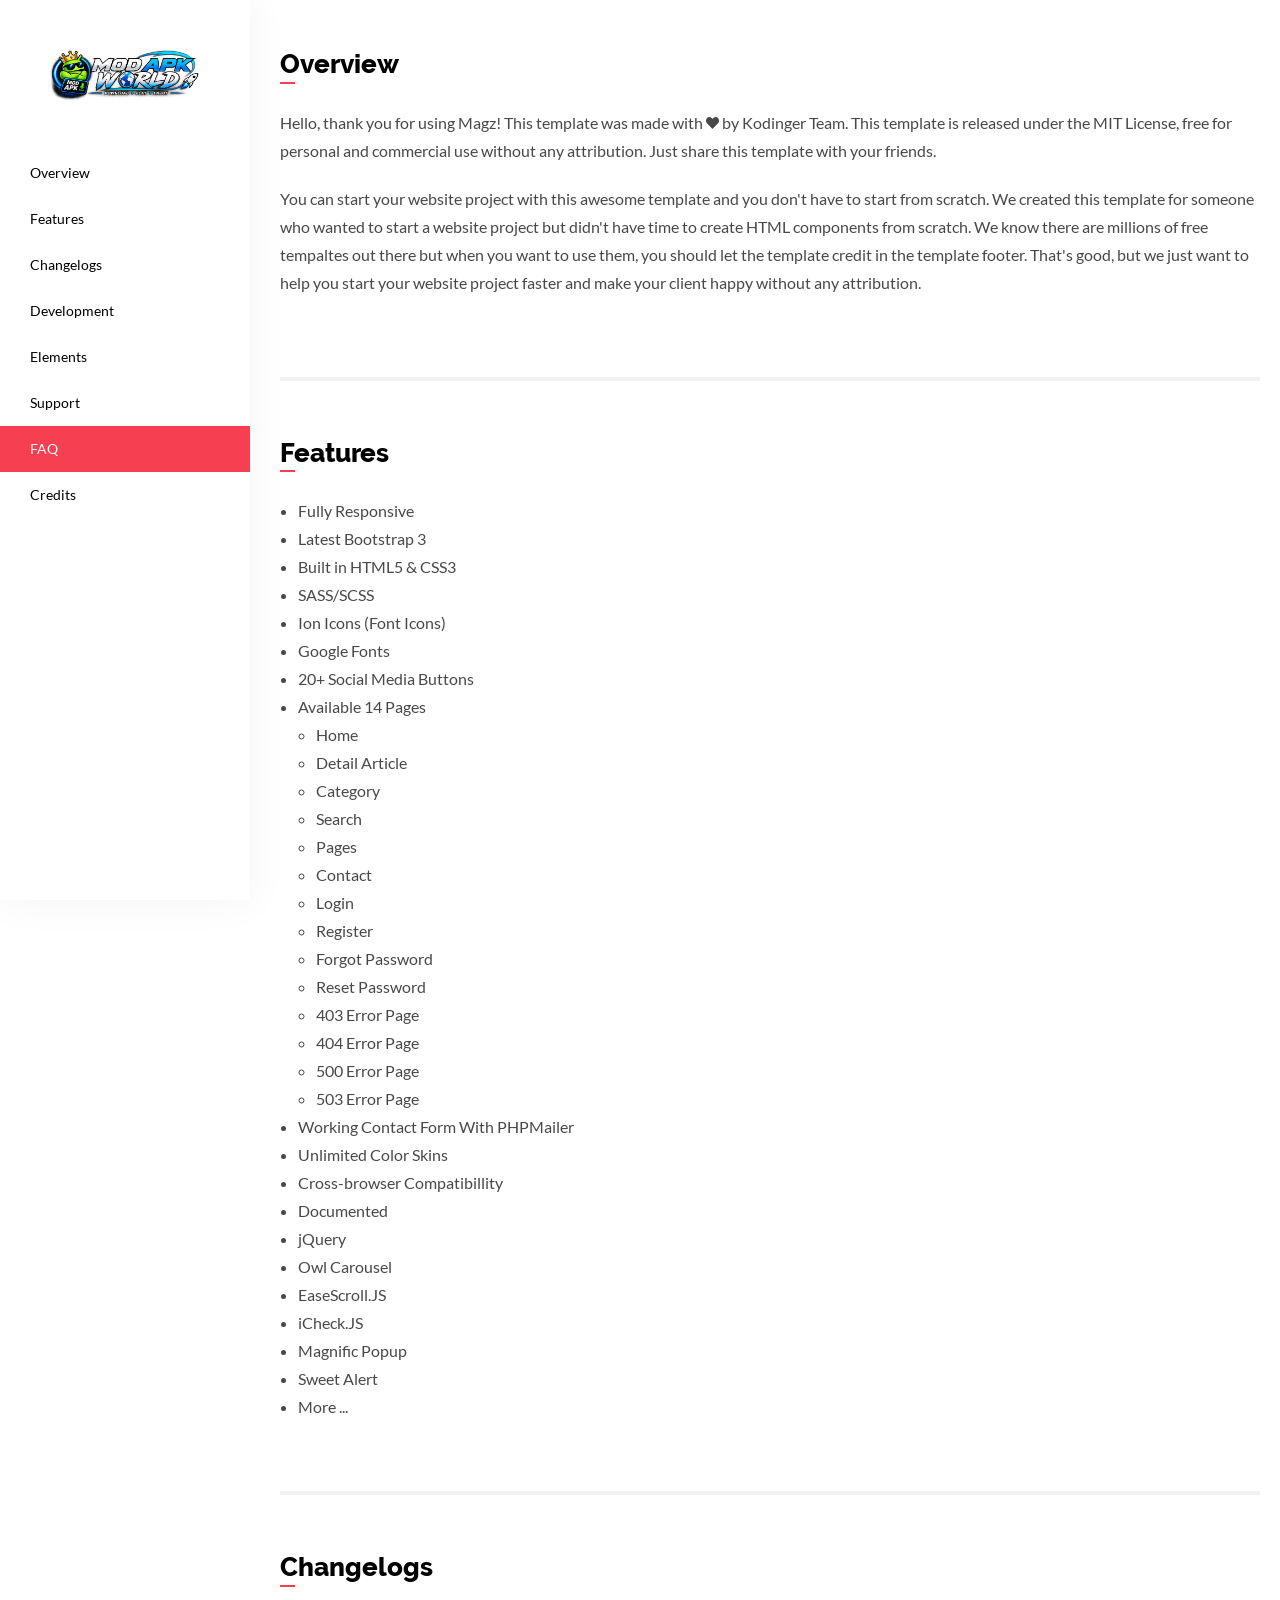
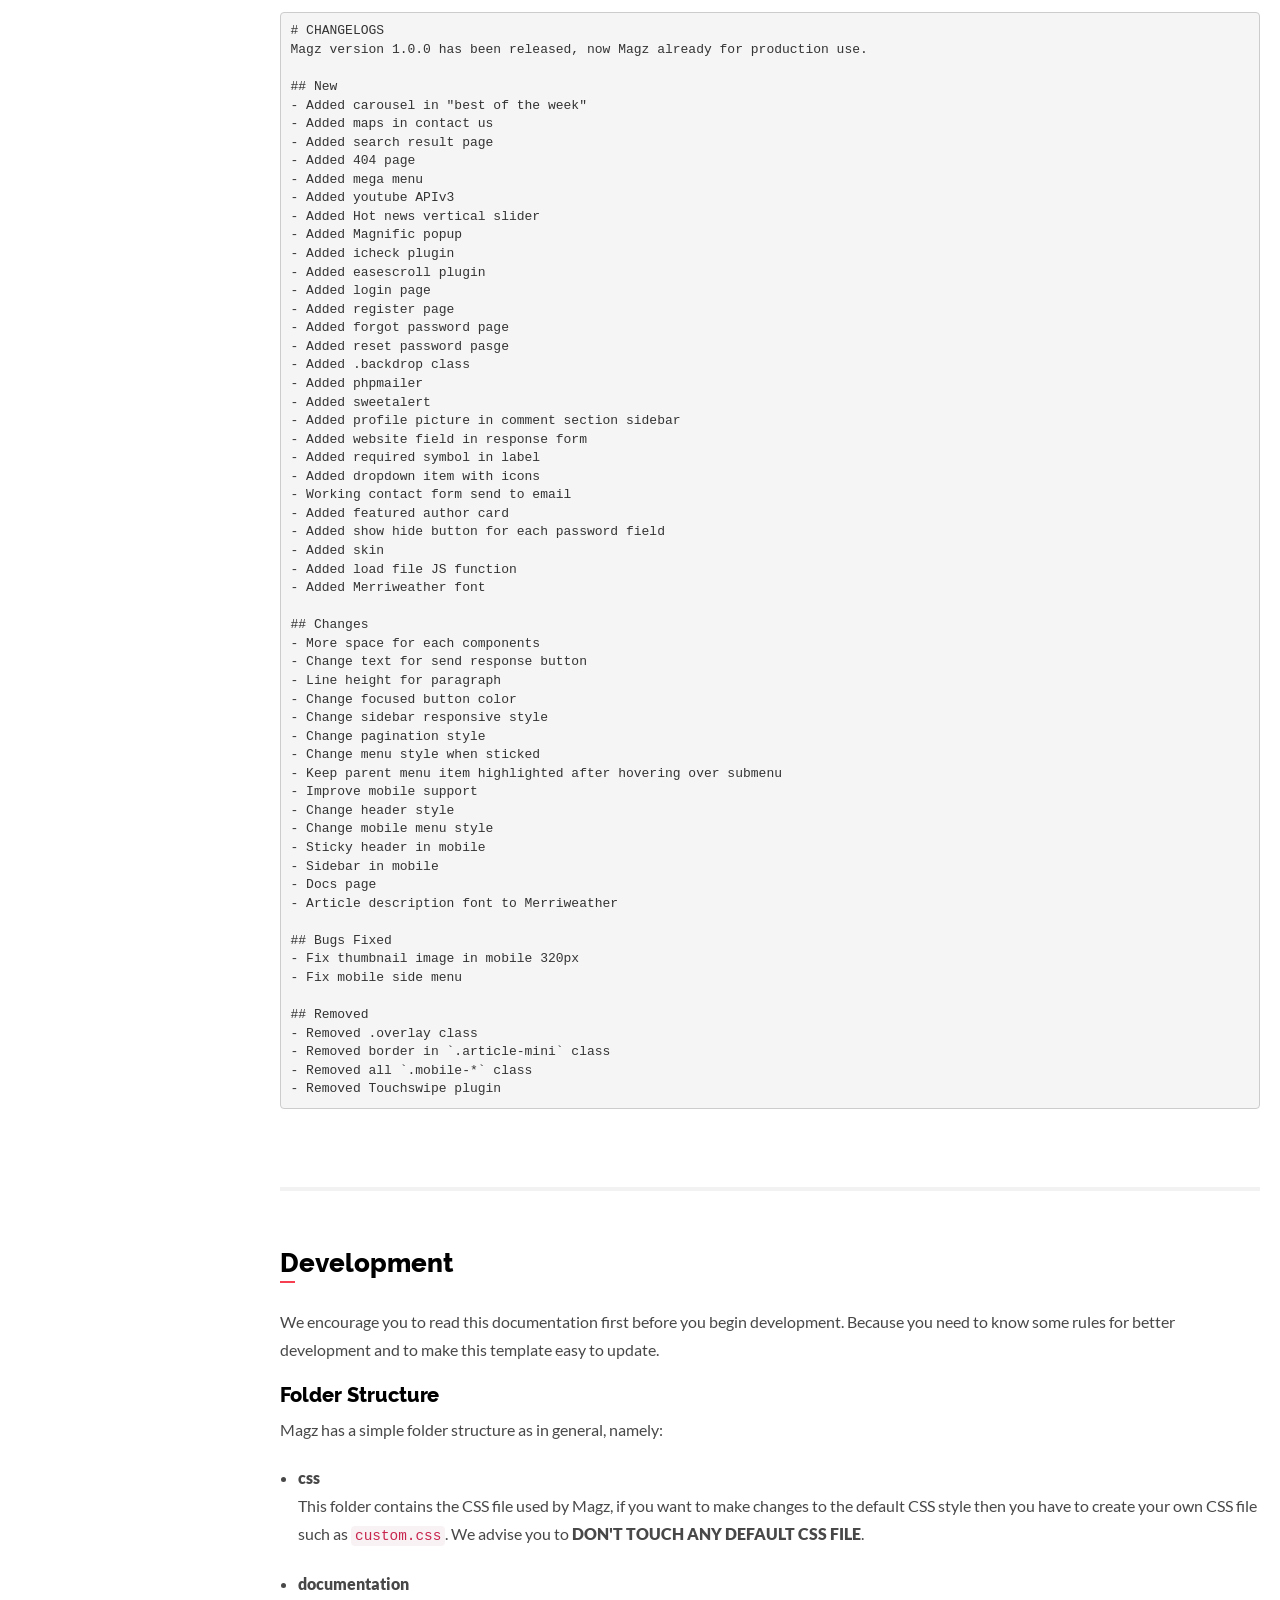
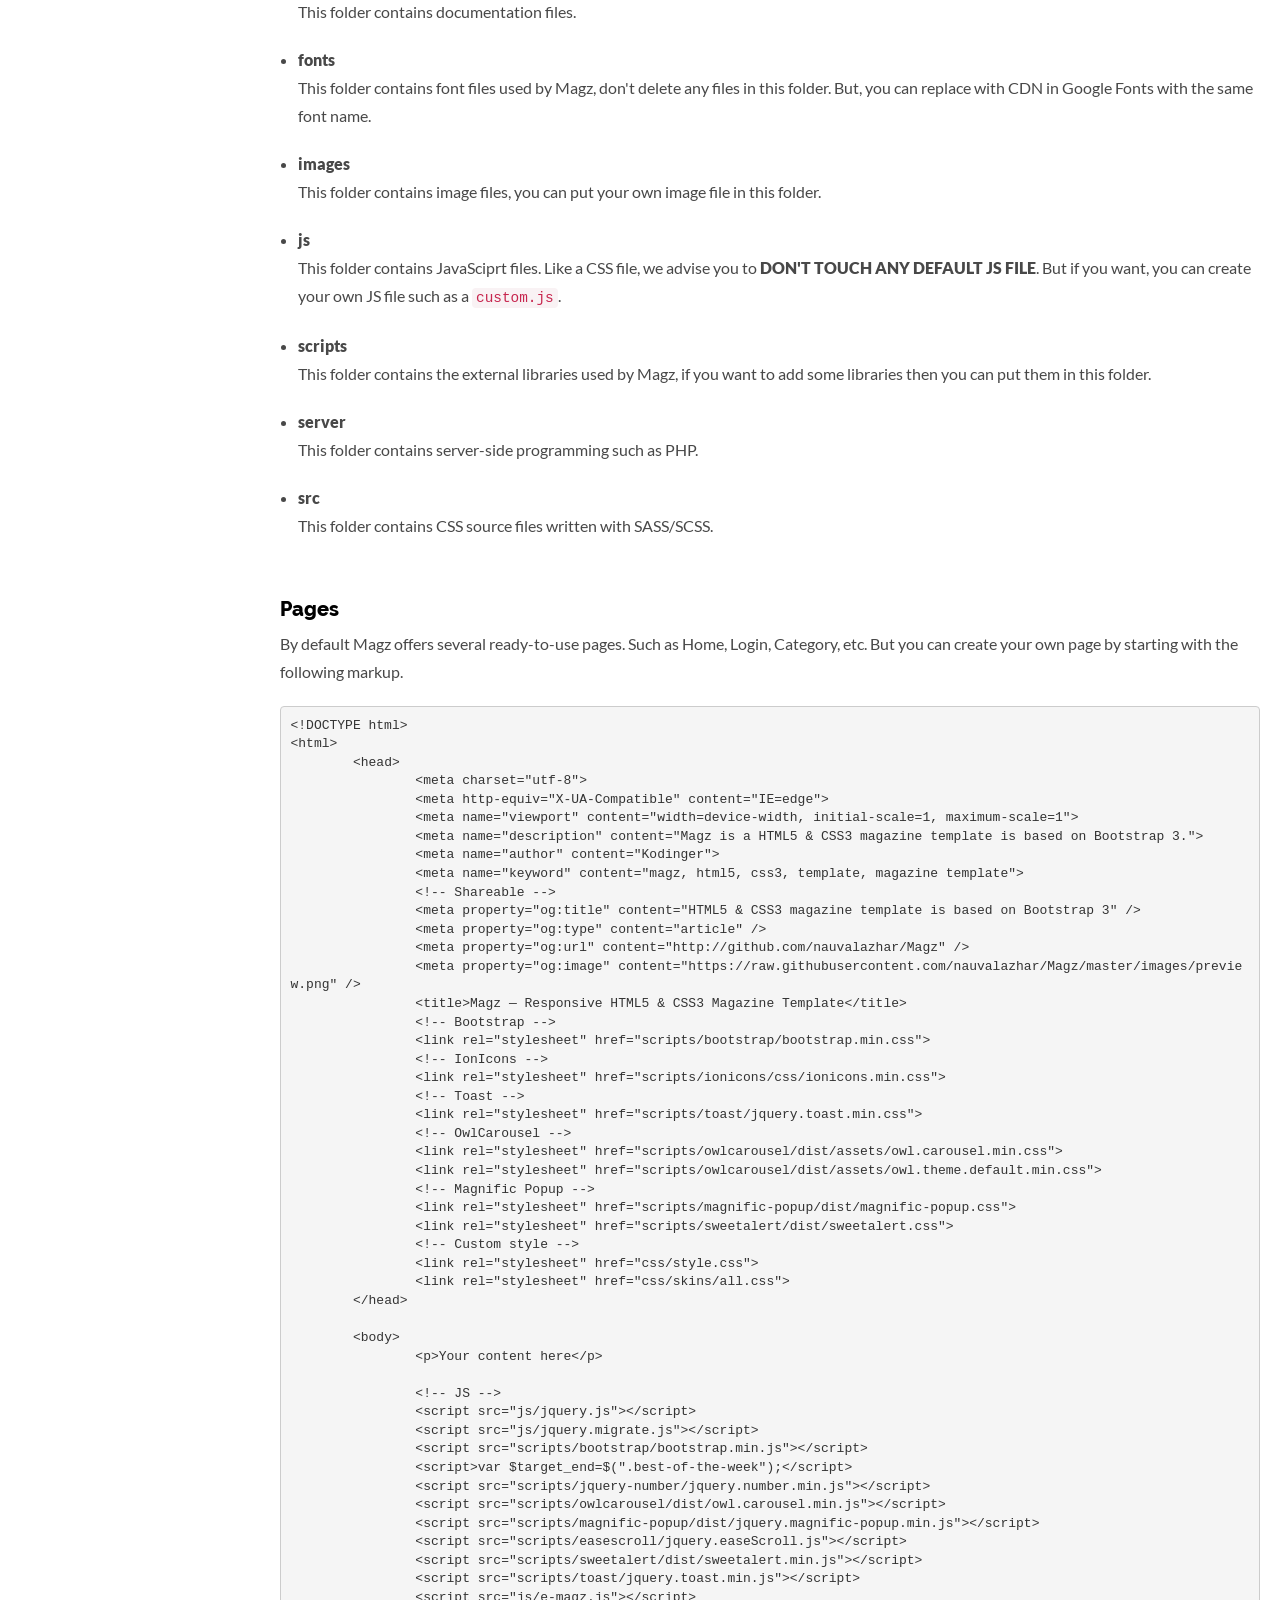
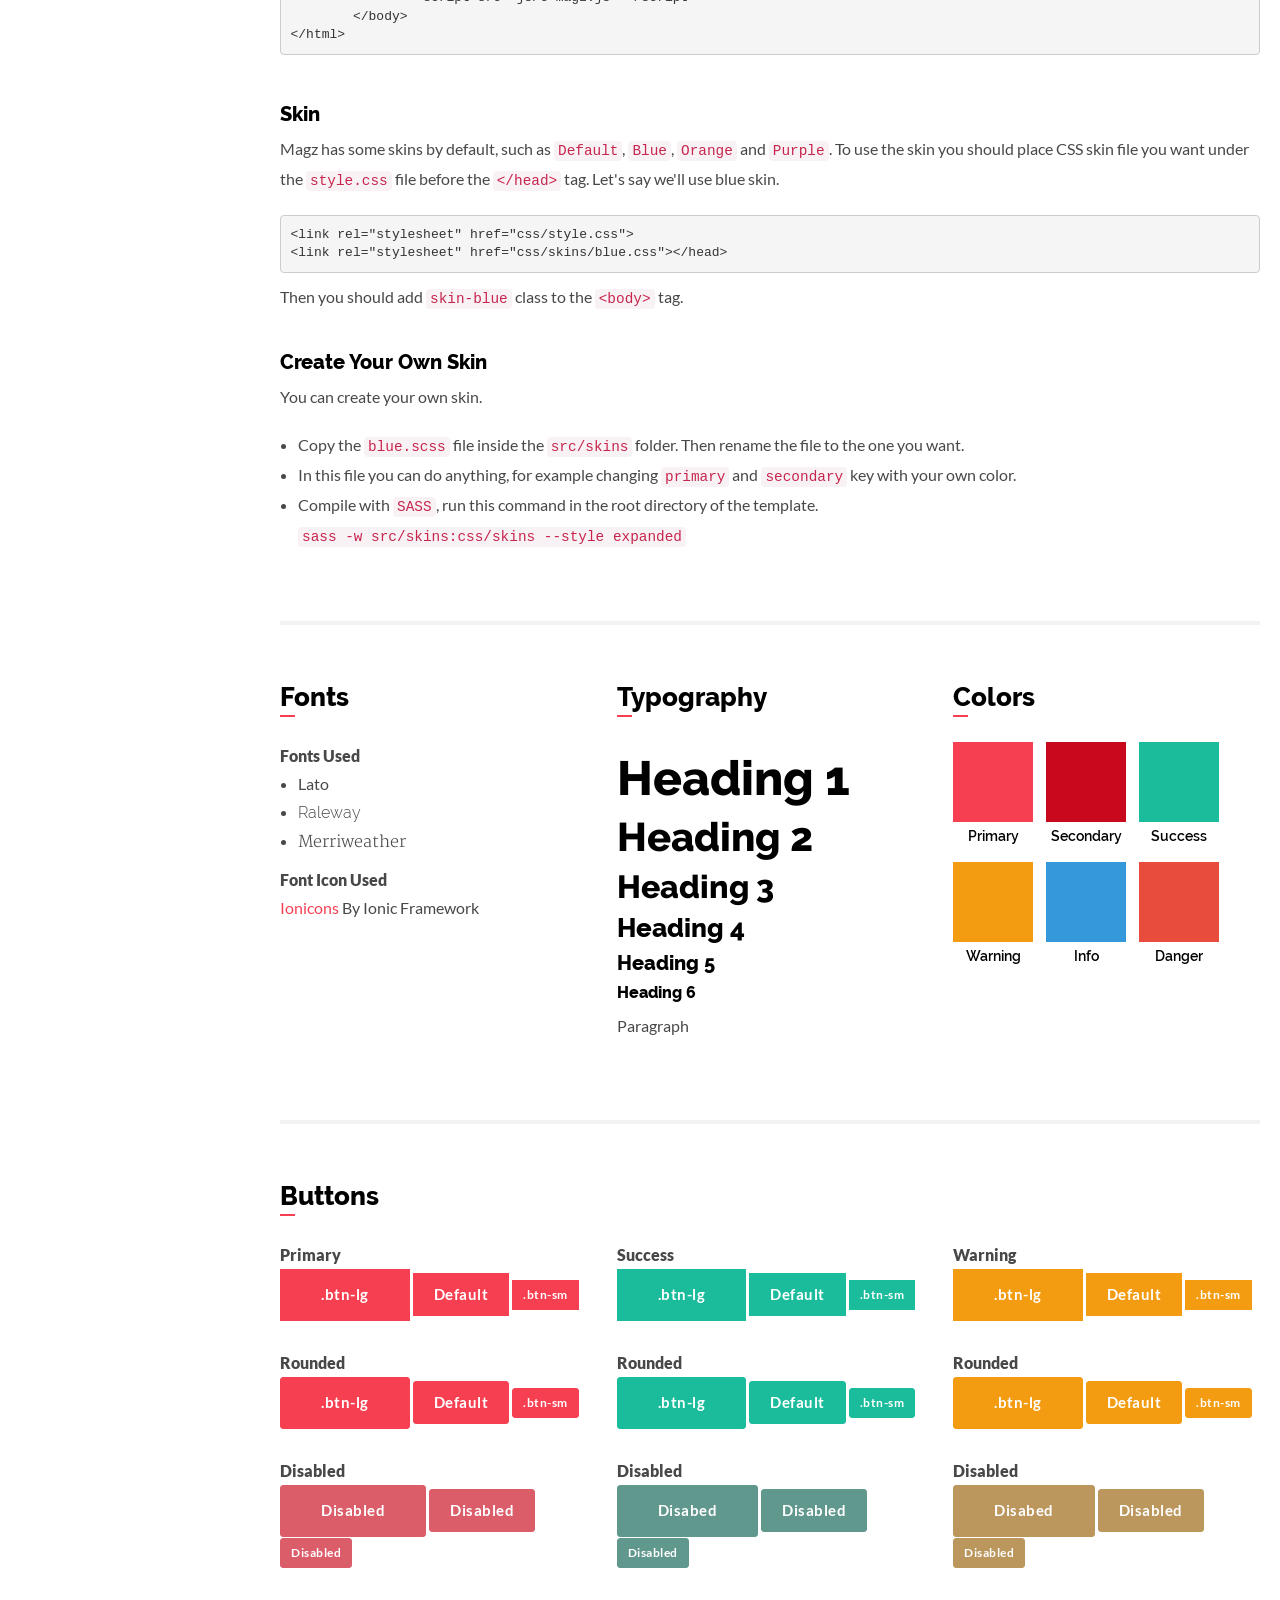
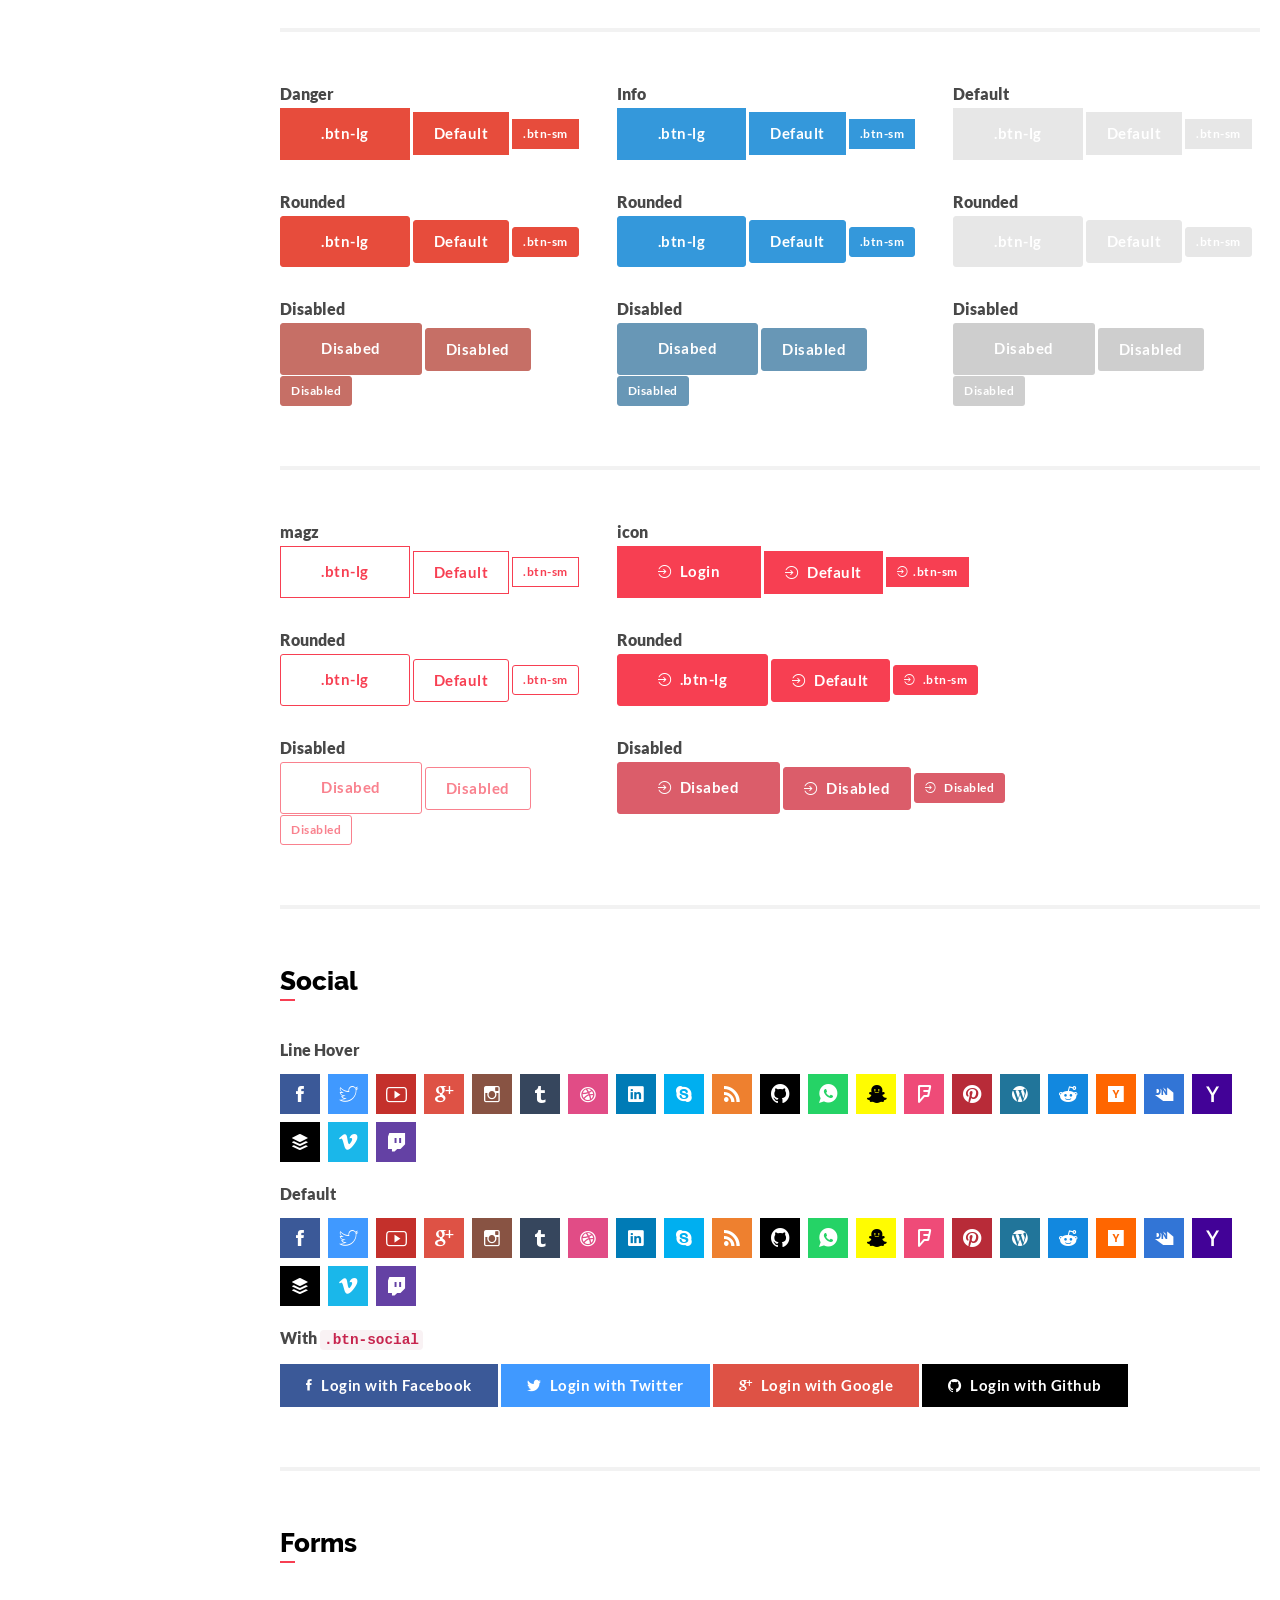
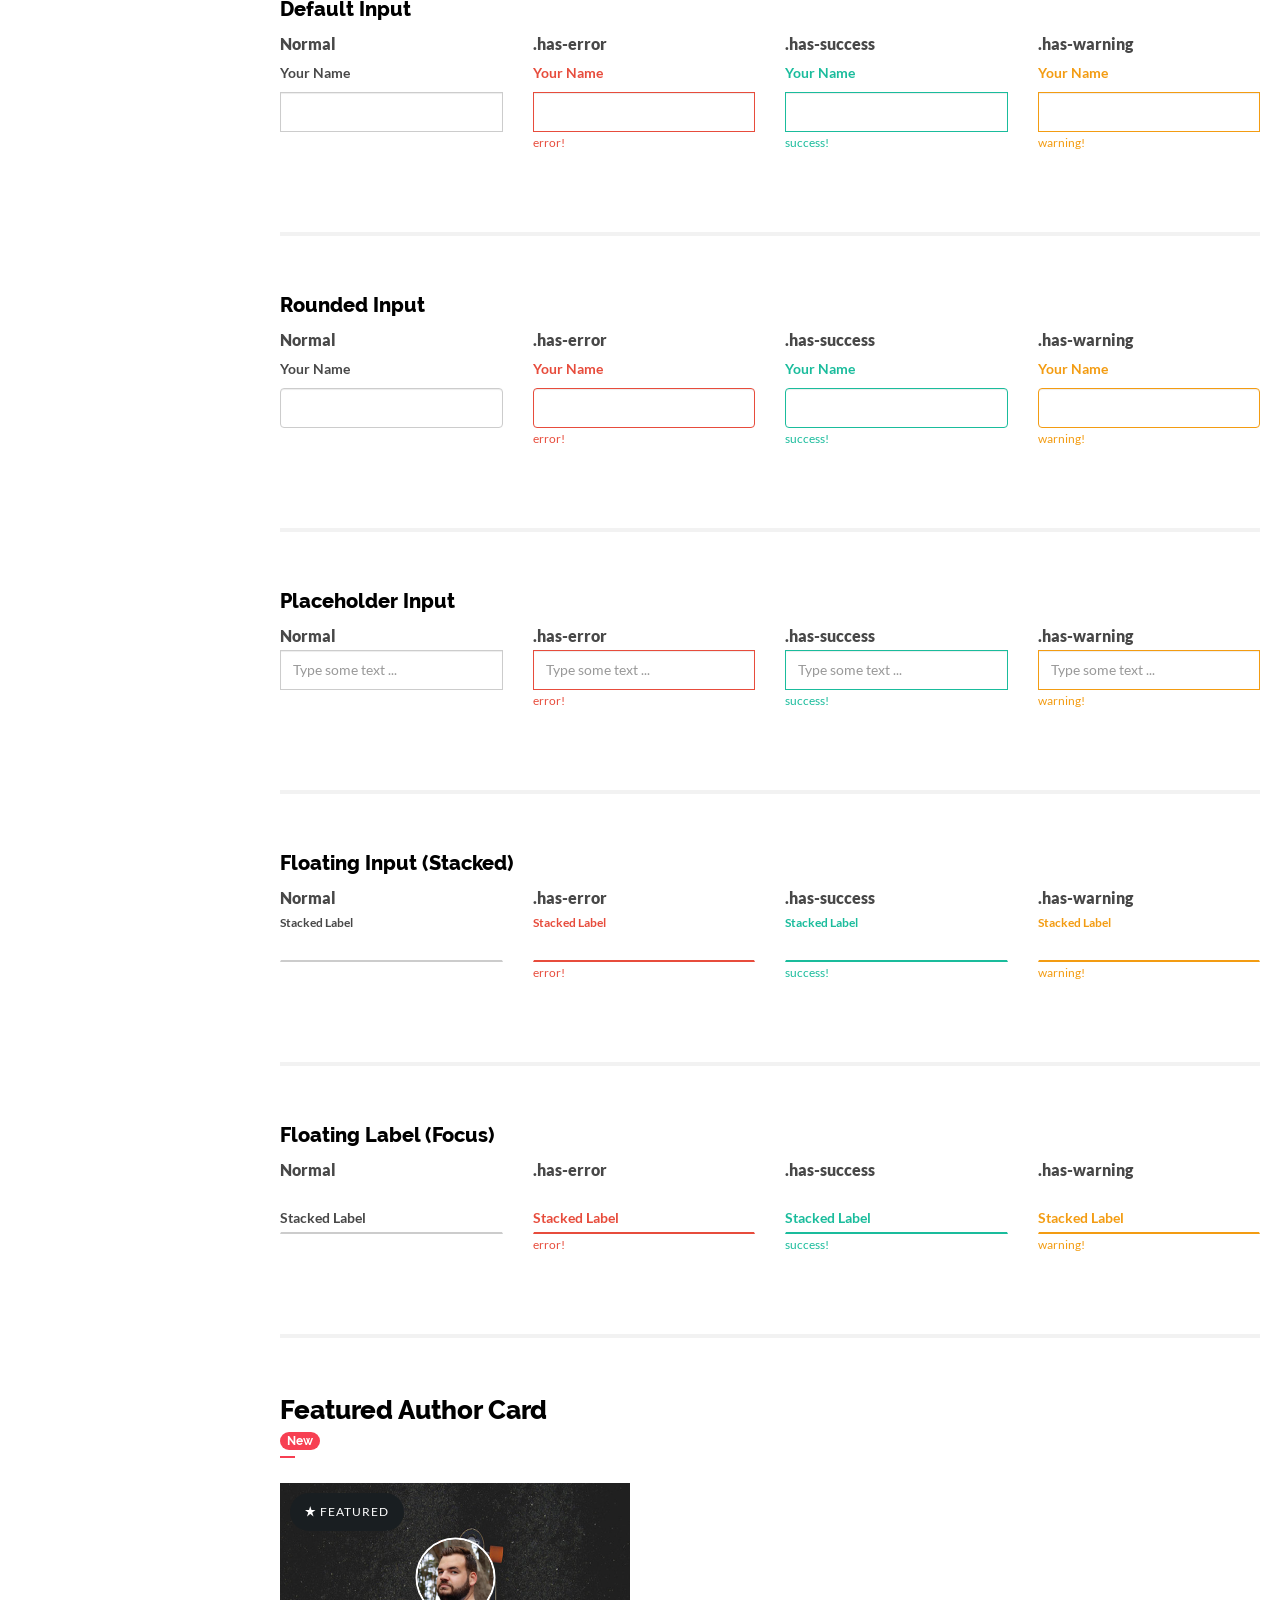
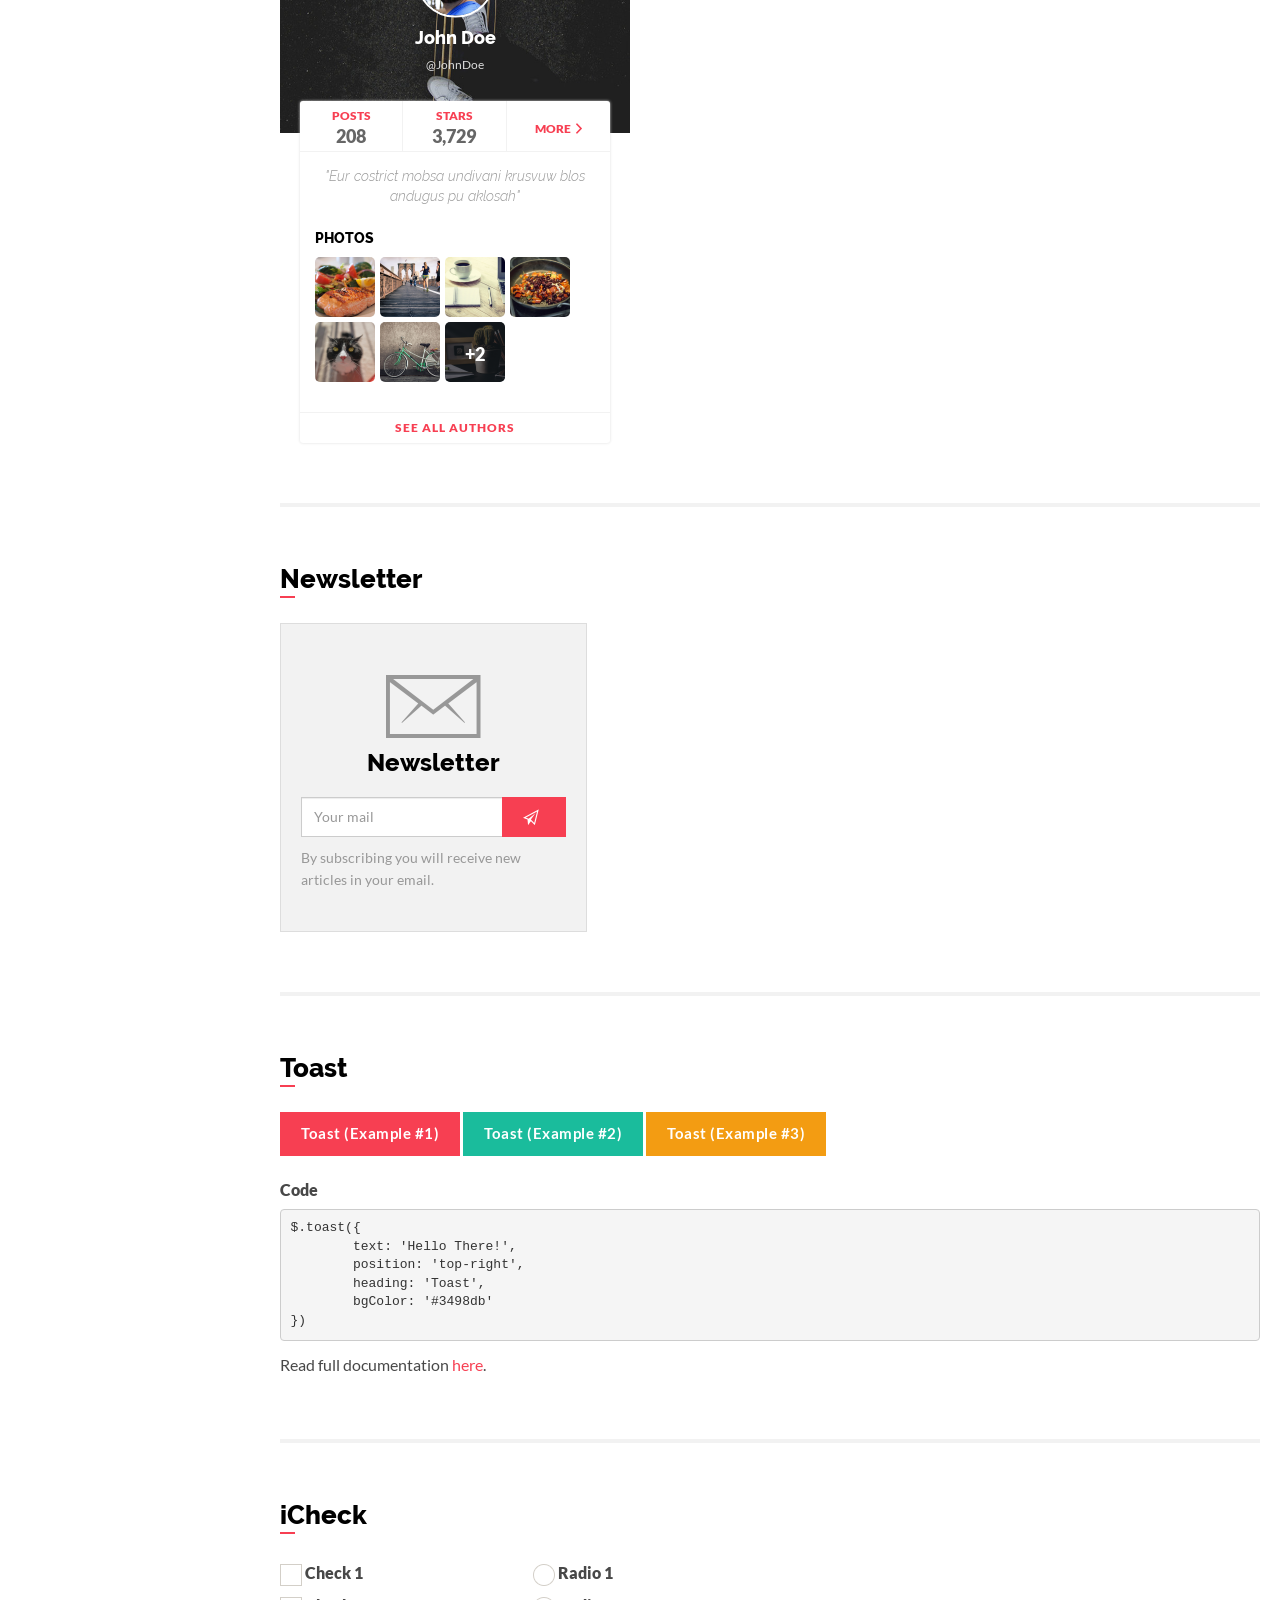
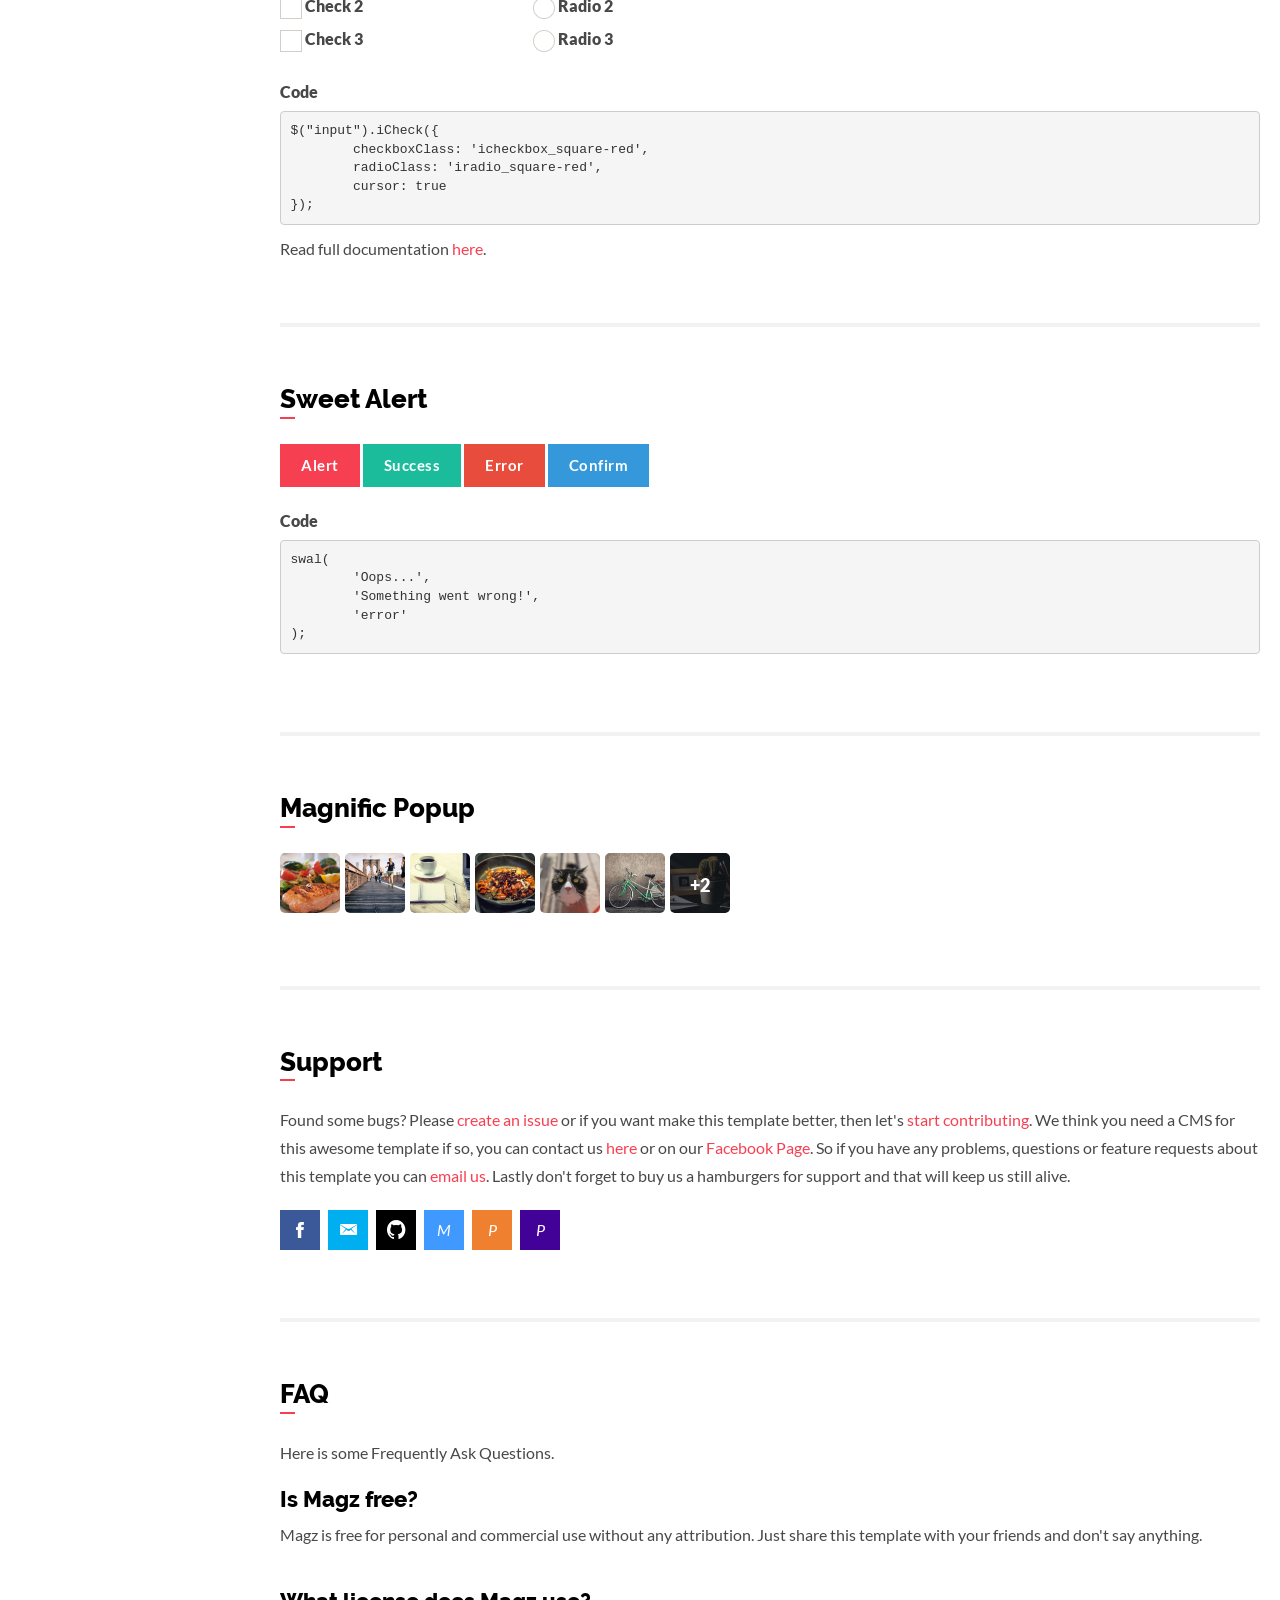
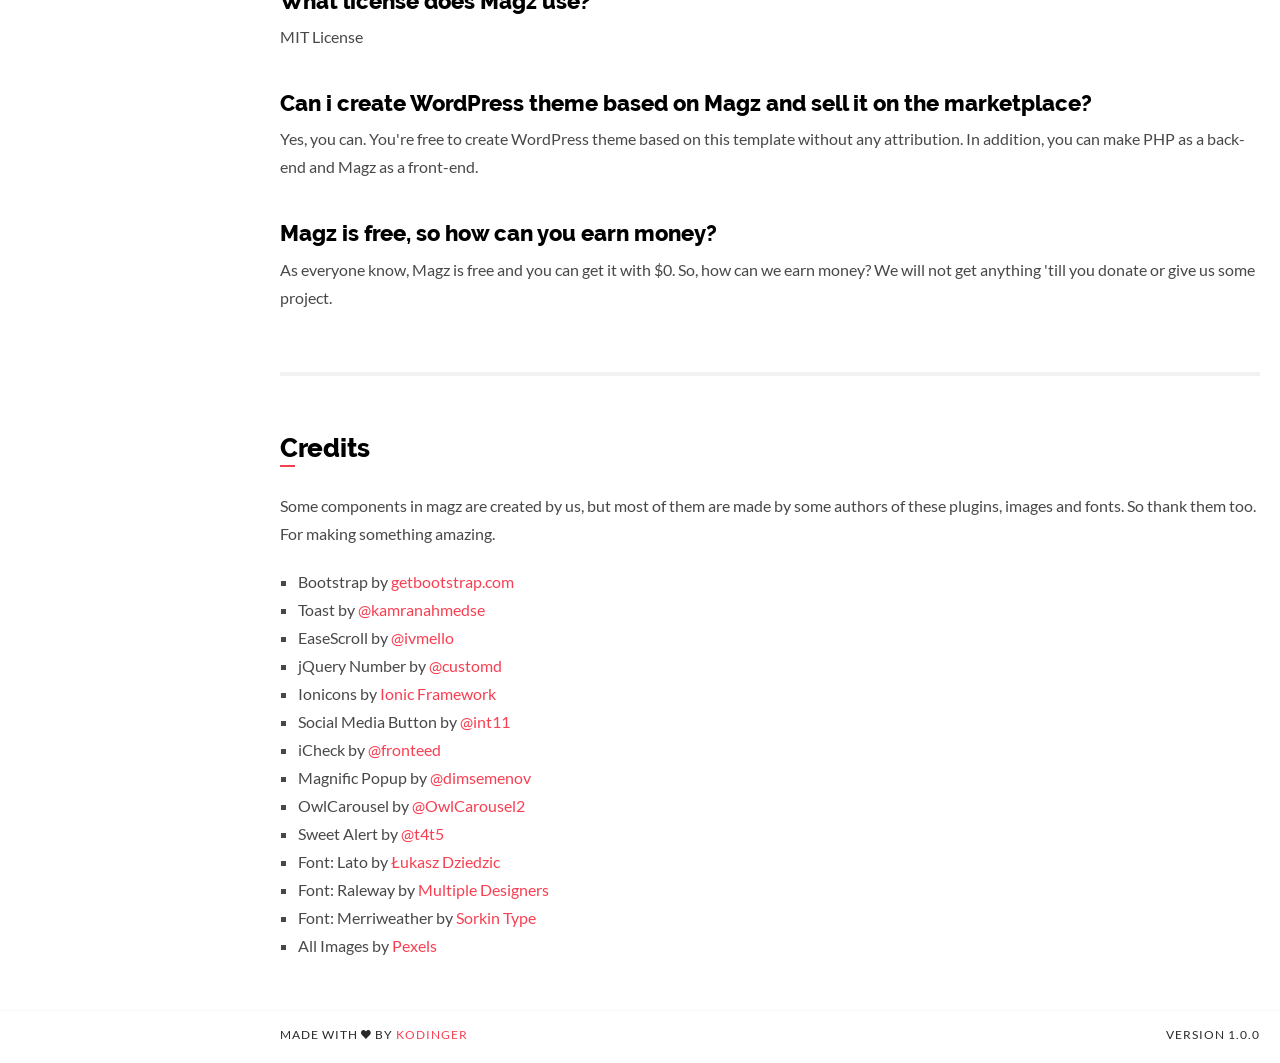
<file: documentation/index.html>
<!DOCTYPE html>
<html>
	<head>
		<meta charset="utf-8">
		<meta http-equiv="X-UA-Compatible" content="IE=edge">
		<meta name="viewport" content="width=device-width, initial-scale=1, maximum-scale=1">
		<meta name="description" content="Magz is a HTML5 & CSS3 magazine template is based on Bootstrap 3.">
		<meta name="author" content="Kodinger">
		<meta name="keyword" content="magz, html5, css3, template, magazine template">
		<!-- Shareable -->
		<meta property="og:title" content="HTML5 & CSS3 magazine template is based on Bootstrap 3" />
		<meta property="og:type" content="article" />
		<meta property="og:url" content="http://github.com/nauvalazhar/Magz" />
		<meta property="og:image" content="https://raw.githubusercontent.com/nauvalazhar/Magz/master/images/preview.png" />
		<title>Magz Documentation</title>
		<!-- Bootstrap -->
		<link rel="stylesheet" href="../scripts/bootstrap/bootstrap.min.css">
		<!-- IonIcons -->
		<link rel="stylesheet" href="../scripts/ionicons/css/ionicons.min.css">
		<!-- Toast -->
		<link rel="stylesheet" href="../scripts/toast/jquery.toast.min.css">
		<!-- OwlCarousel -->
		<link rel="stylesheet" href="../scripts/owlcarousel/dist/assets/owl.carousel.min.css">
		<link rel="stylesheet" href="../scripts/owlcarousel/dist/assets/owl.theme.default.min.css">
		<!-- iCheck -->
		<link rel="stylesheet" href="../scripts/icheck/skins/all.css">
		<!-- Magnific Popup -->
		<link rel="stylesheet" href="../scripts/magnific-popup/dist/magnific-popup.css">
		<link rel="stylesheet" href="../scripts/sweetalert/dist/sweetalert.css">
		<!-- Custom style -->
		<link rel="stylesheet" href="../css/style.css">
		<link rel="stylesheet" href="../css/skins/all.css">
		<link rel="stylesheet" href="../css/demo.css">
	</head>

	<body>
		<div class="with-sidebar">
			<div class="sidebar sidebar-sticky">
				<div class="sidebar-brand">
					<img src="../images/logo.png" alt="Logo">
				</div>
				<nav class="sidebar-nav">
					<ul>
						<li class="active"><a href="#overview">Overview</a></li>
						<li><a href="#features">Features</a></li>
						<li><a href="#changelogs">Changelogs</a></li>
						<li><a href="#development">Development</a></li>
						<li><a href="#elements">Elements</a></li>
						<li><a href="#support">Support</a></li>
						<li><a href="#faq">FAQ</a></li>
						<li><a href="#credits">Credits</a></li>
					</ul>
				</nav>
			</div>

			<div class="main has-sidebar">
				<section class="page">
					<div class="page-description">
						<div class="row" id="overview">
							<div class="col-md-12">
								<div class="element-block">
									<h4 class="element-title">Overview</h4>
									<div class="element-body">
										<p>Hello, thank you for using Magz! This template was made with <i class="ion ion-heart"></i> by Kodinger Team. This template is released under the MIT License, free for personal and commercial use without any attribution. Just share this template with your friends. </p>
										<p>You can start your website project with this awesome template and you don't have to start from scratch. We created this template for someone who wanted to start a website project but didn't have time to create HTML components from scratch. We know there are millions of free tempaltes out there but when you want to use them, you should let the template credit in the  template footer. That's good, but we just want to help you start your website project faster and make your client happy without any attribution.</p>
									</div>
								</div>									
							</div>
						</div>
						<div class="line"></div>
						<div class="row" id="features">
							<div class="col-md-12">
								<div class="element-block">
									<h4 class="element-title">Features</h4>
									<div class="element-body">
										<ul class="magz-list">
											<li>Fully Responsive</li>
											<li>Latest Bootstrap 3</li>
											<li>Built in HTML5 &amp; CSS3</li>
											<li>SASS/SCSS</li>
											<li>Ion Icons (Font Icons)</li>
											<li>Google Fonts</li>
											<li>20+ Social Media Buttons</li>
											<li>Available 14 Pages
												<ul class="magz-list">
													<li>Home</li>
													<li>Detail Article</li>
													<li>Category</li>
													<li>Search</li>
													<li>Pages</li>
													<li>Contact</li>
													<li>Login</li>
													<li>Register</li>
													<li>Forgot Password</li>
													<li>Reset Password</li>
													<li>403 Error Page</li>
													<li>404 Error Page</li>
													<li>500 Error Page</li>
													<li>503 Error Page</li>
												</ul>
											</li>
											<li>Working Contact Form With PHPMailer</li>
											<li>Unlimited Color Skins</li>
											<li>Cross-browser Compatibillity</li>
											<li>Documented</li>
											<li>jQuery</li>
											<li>Owl Carousel</li>
											<li>EaseScroll.JS</li>
											<li>iCheck.JS</li>
											<li>Magnific Popup</li>
											<li>Sweet Alert</li>
											<li>More ...</li>
										</ul>
									</div>
								</div>
							</div>
						</div>
						<div class="line"></div>
						<div class="row" id="changelogs">
							<div class="col-md-12">
								<div class="element-block">
									<h4 class="element-title">Changelogs</h4>
									<div class="element-body">
										<pre><code data-load="../changelogs.md"></code></pre>
									</div>
								</div>
							</div>
						</div>
						<div class="line"></div>
						<div class="row" id="development">
							<div class="col-md-12">
								<div class="element-block">
									<h4 class="element-title">Development</h4>
									<div class="element-body">
										<p>We encourage you to read this documentation first before you begin development. Because you need to know some rules for better development and to make this template easy to update.</p>
										<h5>Folder Structure</h5>
										<p>Magz has a simple folder structure as in general, namely:</p>
										<ul class="magz-list">
											<li><b>css</b>
												<p>This folder contains the CSS file used by Magz, if you want to make changes to the default CSS style then you have to create your own CSS file such as <code>custom.css</code>. We advise you to <b>DON'T TOUCH ANY DEFAULT CSS FILE</b>.</p>
											</li>
											<li><b>documentation</b>
												<p>This folder contains documentation files.</p>
											</li>
											<li><b>fonts</b>
												<p>This folder contains font files used by Magz, don't delete any files in this folder. But, you can replace with CDN in Google Fonts with the same font name.</p>
											</li>
											<li><b>images</b>
												<p>This folder contains image files, you can put your own image file in this folder.</p>
											</li>
											<li><b>js</b>
												<p>This folder contains JavaSciprt files. Like a CSS file, we advise you to <b>DON'T TOUCH ANY DEFAULT JS FILE</b>. But if you want, you can create your own JS file such as a <code>custom.js</code>.</p>
											</li>
											<li><b>scripts</b>
												<p>This folder contains the external libraries used by Magz, if you want to add some libraries then you can put them in this folder.</p>
											</li>
											<li><b>server</b>
												<p>This folder contains server-side programming such as PHP.</p>
											</li>
											<li><b>src</b>
												<p>This folder contains CSS source files written with SASS/SCSS.</p>
											</li>
										</ul><br>
										<h5>Pages</h5>
										<p>By default Magz offers several ready-to-use pages. Such as Home, Login, Category, etc. But you can create your own page by starting with the following markup.</p>
										<pre><code>&lt;!DOCTYPE html&gt;
&lt;html&gt;
	&lt;head&gt;
		&lt;meta charset="utf-8"&gt;
		&lt;meta http-equiv="X-UA-Compatible" content="IE=edge"&gt;
		&lt;meta name="viewport" content="width=device-width, initial-scale=1, maximum-scale=1"&gt;
		&lt;meta name="description" content="Magz is a HTML5 & CSS3 magazine template is based on Bootstrap 3."&gt;
		&lt;meta name="author" content="Kodinger"&gt;
		&lt;meta name="keyword" content="magz, html5, css3, template, magazine template"&gt;
		&lt;!-- Shareable --&gt;
		&lt;meta property="og:title" content="HTML5 & CSS3 magazine template is based on Bootstrap 3" /&gt;
		&lt;meta property="og:type" content="article" /&gt;
		&lt;meta property="og:url" content="http://github.com/nauvalazhar/Magz" /&gt;
		&lt;meta property="og:image" content="https://raw.githubusercontent.com/nauvalazhar/Magz/master/images/preview.png" /&gt;
		&lt;title&gt;Magz &mdash; Responsive HTML5 &amp; CSS3 Magazine Template&lt;/title&gt;
		&lt;!-- Bootstrap --&gt;
		&lt;link rel="stylesheet" href="scripts/bootstrap/bootstrap.min.css"&gt;
		&lt;!-- IonIcons --&gt;
		&lt;link rel="stylesheet" href="scripts/ionicons/css/ionicons.min.css"&gt;
		&lt;!-- Toast --&gt;
		&lt;link rel="stylesheet" href="scripts/toast/jquery.toast.min.css"&gt;
		&lt;!-- OwlCarousel --&gt;
		&lt;link rel="stylesheet" href="scripts/owlcarousel/dist/assets/owl.carousel.min.css"&gt;
		&lt;link rel="stylesheet" href="scripts/owlcarousel/dist/assets/owl.theme.default.min.css"&gt;
		&lt;!-- Magnific Popup --&gt;
		&lt;link rel="stylesheet" href="scripts/magnific-popup/dist/magnific-popup.css"&gt;
		&lt;link rel="stylesheet" href="scripts/sweetalert/dist/sweetalert.css"&gt;
		&lt;!-- Custom style --&gt;
		&lt;link rel="stylesheet" href="css/style.css"&gt;
		&lt;link rel="stylesheet" href="css/skins/all.css"&gt;
	&lt;/head&gt;

	&lt;body&gt;
		&lt;p&gt;Your content here&lt;/p&gt;

		&lt;!-- JS --&gt;
		&lt;script src="js/jquery.js"&gt;&lt;/script&gt;
		&lt;script src="js/jquery.migrate.js"&gt;&lt;/script&gt;
		&lt;script src="scripts/bootstrap/bootstrap.min.js"&gt;&lt;/script&gt;
		&lt;script&gt;var $target_end=$(".best-of-the-week");&lt;/script&gt;
		&lt;script src="scripts/jquery-number/jquery.number.min.js"&gt;&lt;/script&gt;
		&lt;script src="scripts/owlcarousel/dist/owl.carousel.min.js"&gt;&lt;/script&gt;
		&lt;script src="scripts/magnific-popup/dist/jquery.magnific-popup.min.js"&gt;&lt;/script&gt;
		&lt;script src="scripts/easescroll/jquery.easeScroll.js"&gt;&lt;/script&gt;
		&lt;script src="scripts/sweetalert/dist/sweetalert.min.js"&gt;&lt;/script&gt;
		&lt;script src="scripts/toast/jquery.toast.min.js"&gt;&lt;/script&gt;
		&lt;script src="js/e-magz.js"&gt;&lt;/script&gt;
	&lt;/body&gt;
&lt;/html&gt;</code></pre><br>

										<h5>Skin</h5>
										<p>Magz has some skins by default, such as <code>Default</code>, <code>Blue</code>, <code>Orange</code> and <code>Purple</code>. To use the skin you should place CSS skin file you want under the <code>style.css</code> file before the <code>&lt;/head&gt;</code> tag. Let's say we'll use blue skin.</p>
										<pre><code>&lt;link rel="stylesheet" href="css/style.css"&gt;
&lt;link rel="stylesheet" href="css/skins/blue.css"&gt;&lt;/head&gt;</code></pre>
										Then you should add <code>skin-blue</code> class to the <code>&lt;body&gt;</code> tag.		
										<br>
										<br>
										<h5>Create Your Own Skin</h5>
										<p>You can create your own skin.</p>
										<ul class="magz-list">
											<li>Copy the <code>blue.scss</code> file inside the <code>src/skins</code> folder. Then rename the file to the one you want.</li>
											<li>In this file you can do anything, for example changing <code>primary</code> and <code>secondary</code> key with your own color.</li>
											<li>Compile with <code>SASS</code>, run this command in the root directory of the template.<br>
												<code>sass -w src/skins:css/skins --style expanded</code>
											</li>
										</ul>
									</div>
								</div>
							</div>
						</div>
						<div class="line"></div>
						<div class="row" id="elements">
							<div class="col-md-4">
								<div class="element-block">
									<h4 class="element-title">Fonts</h4>
									<div class="element-body">
										<span class="bold">Fonts Used</span>
										<ul class="magz-list">
											<li><span class="font-lato">Lato</span></li>
											<li><span class="font-raleway">Raleway</span></li>
											<li><span class="font-merriweather">Merriweather</span></li>
										</ul>
										<span class="bold">Font Icon Used</span>
										<br>
										<a href="http://ionicons.com/" target="_blank">Ionicons</a> By Ionic Framework
									</div>
								</div>
							</div>
							<div class="col-md-4">		
								<div class="element-block">
									<h4 class="element-title">Typography</h4>
									<div class="element-body">
										<h1>Heading 1</h1>
										<h2>Heading 2</h2>
										<h3>Heading 3</h3>
										<h4>Heading 4</h4>
										<h5>Heading 5</h5>
										<h6>Heading 6</h6>
										<p>Paragraph</p>
									</div>
								</div>
							</div>
							<div class="col-md-4">
								<div class="element-block">
									<h4 class="element-title">Colors</h4>
									<div class="element-body">
										<ul class="colors">
											<li class="primary">
												<div class="details">
													<h1>Primary</h1>
												</div>
											</li>
											<li class="secondary">
												<div class="details">
													<h1>Secondary</h1>
												</div>
											</li>
											<li class="success">
												<div class="details">
													<h1>Success</h1>
												</div>
											</li>
											<li class="warning">
												<div class="details">
													<h1>Warning</h1>
												</div>
											</li>
											<li class="info">
												<div class="details">
													<h1>Info</h1>
												</div>
											</li>
											<li class="danger">
												<div class="details">
													<h1>Danger</h1>
												</div>
											</li>
										</ul>
									</div>
								</div>
							</div>
						</div>
						<div class="line"></div>
						<div class="row">
							<div class="col-md-12">
								<div class="element-block">
									<h4 class="element-title">Buttons</h4>
										<div class="row">
											<div class="col-md-4">
												<div class="element-body">
													<div><span class="bold">Primary</span></div>
													<a href="#" class="btn btn-primary btn-lg">.btn-lg</a>
													<a href="#" class="btn btn-primary">Default</a>
													<a href="#" class="btn btn-primary btn-sm">.btn-sm</a>
													<div class="clearfix"></div>
													<br>
													<div><span class="bold">Rounded</span></div>
													<a href="#" class="btn btn-primary btn-lg btn-rounded">.btn-lg</a>
													<a href="#" class="btn btn-primary btn-rounded">Default</a>
													<a href="#" class="btn btn-primary btn-sm btn-rounded">.btn-sm</a>
													<div class="clearfix"></div>
													<br>
													<div><span class="bold">Disabled</span></div>
													<a href="#" class="btn btn-primary btn-lg btn-rounded disabled">Disabled</a>
													<a href="#" class="btn btn-primary btn-rounded disabled">Disabled</a>
													<a href="#" class="btn btn-primary btn-sm btn-rounded disabled">Disabled</a>
												</div>
											</div>
											<div class="col-md-4">
												<div class="element-body">
													<div><span class="bold">Success</span></div>
													<a href="#" class="btn btn-success btn-lg">.btn-lg</a>
													<a href="#" class="btn btn-success">Default</a>
													<a href="#" class="btn btn-success btn-sm">.btn-sm</a>
													<div class="clearfix"></div>
													<br>
													<div><span class="bold">Rounded</span></div>
													<a href="#" class="btn btn-success btn-lg btn-rounded">.btn-lg</a>
													<a href="#" class="btn btn-success btn-rounded">Default</a>
													<a href="#" class="btn btn-success btn-sm btn-rounded">.btn-sm</a>
													<div class="clearfix"></div>
													<br>
													<div><span class="bold">Disabled</span></div>
													<a href="#" class="btn btn-success btn-lg btn-rounded disabled">Disabed</a>
													<a href="#" class="btn btn-success btn-rounded disabled">Disabled</a>
													<a href="#" class="btn btn-success btn-sm btn-rounded disabled">Disabled</a>
												</div>
											</div>
											<div class="col-md-4">
												<div class="element-body">
													<div><span class="bold">Warning</span></div>
													<a href="#" class="btn btn-warning btn-lg">.btn-lg</a>
													<a href="#" class="btn btn-warning">Default</a>
													<a href="#" class="btn btn-warning btn-sm">.btn-sm</a>
													<div class="clearfix"></div>
													<br>
													<div><span class="bold">Rounded</span></div>
													<a href="#" class="btn btn-warning btn-lg btn-rounded">.btn-lg</a>
													<a href="#" class="btn btn-warning btn-rounded">Default</a>
													<a href="#" class="btn btn-warning btn-sm btn-rounded">.btn-sm</a>
													<div class="clearfix"></div>
													<br>
													<div><span class="bold">Disabled</span></div>
													<a href="#" class="btn btn-warning btn-lg btn-rounded disabled">Disabed</a>
													<a href="#" class="btn btn-warning btn-rounded disabled">Disabled</a>
													<a href="#" class="btn btn-warning btn-sm btn-rounded disabled">Disabled</a>
												</div>
											</div>
										</div>
										<div class="line"></div>
										<div class="row">
											<div class="col-md-4">
												<div class="element-body">
													<div><span class="bold">Danger</span></div>
													<a href="#" class="btn btn-danger btn-lg">.btn-lg</a>
													<a href="#" class="btn btn-danger">Default</a>
													<a href="#" class="btn btn-danger btn-sm">.btn-sm</a>
													<div class="clearfix"></div>
													<br>
													<div><span class="bold">Rounded</span></div>
													<a href="#" class="btn btn-danger btn-lg btn-rounded">.btn-lg</a>
													<a href="#" class="btn btn-danger btn-rounded">Default</a>
													<a href="#" class="btn btn-danger btn-sm btn-rounded">.btn-sm</a>
													<div class="clearfix"></div>
													<br>
													<div><span class="bold">Disabled</span></div>
													<a href="#" class="btn btn-danger btn-lg btn-rounded disabled">Disabed</a>
													<a href="#" class="btn btn-danger btn-rounded disabled">Disabled</a>
													<a href="#" class="btn btn-danger btn-sm btn-rounded disabled">Disabled</a>
												</div>
											</div>
											<div class="col-md-4">
												<div class="element-body">
													<div><span class="bold">Info</span></div>
													<a href="#" class="btn btn-info btn-lg">.btn-lg</a>
													<a href="#" class="btn btn-info">Default</a>
													<a href="#" class="btn btn-info btn-sm">.btn-sm</a>
													<div class="clearfix"></div>
													<br>
													<div><span class="bold">Rounded</span></div>
													<a href="#" class="btn btn-info btn-lg btn-rounded">.btn-lg</a>
													<a href="#" class="btn btn-info btn-rounded">Default</a>
													<a href="#" class="btn btn-info btn-sm btn-rounded">.btn-sm</a>
													<div class="clearfix"></div>
													<br>
													<div><span class="bold">Disabled</span></div>
													<a href="#" class="btn btn-info btn-lg btn-rounded disabled">Disabed</a>
													<a href="#" class="btn btn-info btn-rounded disabled">Disabled</a>
													<a href="#" class="btn btn-info btn-sm btn-rounded disabled">Disabled</a>
												</div>
											</div>
											<div class="col-md-4">
												<div class="element-body">
													<div><span class="bold">Default</span></div>
													<a href="#" class="btn btn-default btn-lg">.btn-lg</a>
													<a href="#" class="btn btn-default">Default</a>
													<a href="#" class="btn btn-default btn-sm">.btn-sm</a>
													<div class="clearfix"></div>
													<br>
													<div><span class="bold">Rounded</span></div>
													<a href="#" class="btn btn-default btn-lg btn-rounded">.btn-lg</a>
													<a href="#" class="btn btn-default btn-rounded">Default</a>
													<a href="#" class="btn btn-default btn-sm btn-rounded">.btn-sm</a>
													<div class="clearfix"></div>
													<br>
													<div><span class="bold">Disabled</span></div>
													<a href="#" class="btn btn-default btn-lg btn-rounded disabled">Disabed</a>
													<a href="#" class="btn btn-default btn-rounded disabled">Disabled</a>
													<a href="#" class="btn btn-default btn-sm btn-rounded disabled">Disabled</a>
												</div>
											</div>
										</div>
										<div class="line"></div>
										<div class="row">
											<div class="col-md-4">
												<div class="element-body">
													<div><span class="bold">magz</span></div>
													<a href="#" class="btn btn-magz btn-lg">.btn-lg</a>
													<a href="#" class="btn btn-magz">Default</a>
													<a href="#" class="btn btn-magz btn-sm">.btn-sm</a>
													<div class="clearfix"></div>
													<br>
													<div><span class="bold">Rounded</span></div>
													<a href="#" class="btn btn-magz btn-lg btn-rounded">.btn-lg</a>
													<a href="#" class="btn btn-magz btn-rounded">Default</a>
													<a href="#" class="btn btn-magz btn-sm btn-rounded">.btn-sm</a>
													<div class="clearfix"></div>
													<br>
													<div><span class="bold">Disabled</span></div>
													<a href="#" class="btn btn-magz btn-lg btn-rounded disabled">Disabed</a>
													<a href="#" class="btn btn-magz btn-rounded disabled">Disabled</a>
													<a href="#" class="btn btn-magz btn-sm btn-rounded disabled">Disabled</a>
												</div>
											</div>
											<div class="col-md-8">
												<div class="element-body">
													<div><span class="bold">icon</span></div>
													<a href="#" class="btn btn-primary btn-lg"><i class="ion-log-in"></i> Login</a>
													<a href="#" class="btn btn-primary"><i class="ion-log-in"></i> Default</a>
													<a href="#" class="btn btn-primary btn-sm"><i class="ion-log-in"></i>.btn-sm</a>
													<div class="clearfix"></div>
													<br>
													<div><span class="bold">Rounded</span></div>
													<a href="#" class="btn btn-primary btn-lg btn-rounded"><i class="ion-log-in"></i> .btn-lg</a>
													<a href="#" class="btn btn-primary btn-rounded"><i class="ion-log-in"></i> Default</a>
													<a href="#" class="btn btn-primary btn-sm btn-rounded"><i class="ion-log-in"></i> .btn-sm</a>
													<div class="clearfix"></div>
													<br>
													<div><span class="bold">Disabled</span></div>
													<a href="#" class="btn btn-primary btn-lg btn-rounded disabled"><i class="ion-log-in"></i> Disabed</a>
													<a href="#" class="btn btn-primary btn-rounded disabled"><i class="ion-log-in"></i> Disabled</a>
													<a href="#" class="btn btn-primary btn-sm btn-rounded disabled"><i class="ion-log-in"></i> Disabled</a>
												</div>
											</div>
										</div>
										<div class="line"></div>
										<div class="row">
											<div class="col-md-12">
												<div class="element-block">
													<h4 class="element-title">Social</h4>
													<div class="element-body">
														<div class="bold spacing">Line Hover</div>
						                <ul class="social trp">
						                    <li>
						                        <a href="#" class="facebook">
						                            <svg><rect/></svg>
						                            <i class="ion-social-facebook"></i>
						                        </a>
						                    </li>
						                    <li>
						                        <a href="#" class="twitter">
						                            <svg><rect/></svg>
						                            <i class="ion-social-twitter-outline"></i>
						                        </a>
						                    </li>
						                    <li>
						                        <a href="#" class="youtube">
						                            <svg><rect/></svg>
						                            <i class="ion-social-youtube-outline"></i>
						                        </a>
						                    </li>
						                    <li>
						                        <a href="#" class="googleplus">
						                            <svg><rect/></svg>
						                            <i class="ion-social-googleplus"></i>
						                        </a>
						                    </li>
						                    <li>
						                        <a href="#" class="instagram">
						                            <svg><rect/></svg>
						                            <i class="ion-social-instagram-outline"></i>
						                        </a>
						                    </li>
						                    <li>
						                        <a href="#" class="tumblr">
						                            <svg><rect/></svg>
						                            <i class="ion-social-tumblr"></i>
						                        </a>
						                    </li>
						                    <li>
						                        <a href="#" class="dribbble">
						                            <svg><rect/></svg>
						                            <i class="ion-social-dribbble"></i>
						                        </a>
						                    </li>
						                    <li>
						                        <a href="#" class="linkedin">
						                            <svg><rect/></svg>
						                            <i class="ion-social-linkedin"></i>
						                        </a>
						                    </li>
						                    <li>
						                        <a href="#" class="skype">
						                            <svg><rect/></svg>
						                            <i class="ion-social-skype"></i>
						                        </a>
						                    </li>
						                    <li>
						                        <a href="#" class="rss">
						                            <svg><rect/></svg>
						                            <i class="ion-social-rss"></i>
						                        </a>
						                    </li>
						                    <li>
						                        <a href="#" class="github">
						                            <svg><rect/></svg>
						                            <i class="ion-social-github"></i>
						                        </a>
						                    </li>
						                    <li>
						                        <a href="#" class="whatsapp">
						                            <svg><rect/></svg>
						                            <i class="ion-social-whatsapp"></i>
						                        </a>
						                    </li>
						                    <li>
						                        <a href="#" class="snapchat">
						                            <svg><rect/></svg>
						                            <i class="ion-social-snapchat"></i>
						                        </a>
						                    </li>
						                    <li>
						                        <a href="#" class="foursquare">
						                            <svg><rect/></svg>
						                            <i class="ion-social-foursquare"></i>
						                        </a>
						                    </li>
						                    <li>
						                        <a href="#" class="pinterest">
						                            <svg><rect/></svg>
						                            <i class="ion-social-pinterest"></i>
						                        </a>
						                    </li>
						                    <li>
						                        <a href="#" class="wordpress">
						                            <svg><rect/></svg>
						                            <i class="ion-social-wordpress"></i>
						                        </a>
						                    </li>
						                    <li>
						                        <a href="#" class="reddit">
						                            <svg><rect/></svg>
						                            <i class="ion-social-reddit"></i>
						                        </a>
						                    </li>
						                    <li>
						                        <a href="#" class="hackernews">
						                            <svg><rect/></svg>
						                            <i class="ion-social-hackernews"></i>
						                        </a>
						                    </li>
						                    <li>
						                        <a href="#" class="designernews">
						                            <svg><rect/></svg>
						                            <i class="ion-social-designernews"></i>
						                        </a>
						                    </li>
						                    <li>
						                        <a href="#" class="yahoo">
						                            <svg><rect/></svg>
						                            <i class="ion-social-yahoo"></i>
						                        </a>
						                    </li>
						                    <li>
						                        <a href="#" class="buffer">
						                            <svg><rect/></svg>
						                            <i class="ion-social-buffer"></i>
						                        </a>
						                    </li>
						                    <li>
						                        <a href="#" class="vimeo">
						                            <svg><rect/></svg>
						                            <i class="ion-social-vimeo"></i>
						                        </a>
						                    </li>
						                    <li>
						                        <a href="#" class="twitch">
						                            <svg><rect/></svg>
						                            <i class="ion-social-twitch"></i>
						                        </a>
						                    </li>
						                </ul>

						                <div class="bold spacing">Default</div>
						                <ul class="social">
						                    <li>
						                        <a href="#" class="facebook">
						                            <i class="ion-social-facebook"></i>
						                        </a>
						                    </li>
						                    <li>
						                        <a href="#" class="twitter">
						                            <i class="ion-social-twitter-outline"></i>
						                        </a>
						                    </li>
						                    <li>
						                        <a href="#" class="youtube">
						                            <i class="ion-social-youtube-outline"></i>
						                        </a>
						                    </li>
						                    <li>
						                        <a href="#" class="googleplus">
						                            <i class="ion-social-googleplus"></i>
						                        </a>
						                    </li>
						                    <li>
						                        <a href="#" class="instagram">
						                            <i class="ion-social-instagram-outline"></i>
						                        </a>
						                    </li>
						                    <li>
						                        <a href="#" class="tumblr">
						                            <i class="ion-social-tumblr"></i>
						                        </a>
						                    </li>
						                    <li>
						                        <a href="#" class="dribbble">
						                            <i class="ion-social-dribbble"></i>
						                        </a>
						                    </li>
						                    <li>
						                        <a href="#" class="linkedin">
						                            <i class="ion-social-linkedin"></i>
						                        </a>
						                    </li>
						                    <li>
						                        <a href="#" class="skype">
						                            <i class="ion-social-skype"></i>
						                        </a>
						                    </li>
						                    <li>
						                        <a href="#" class="rss">
						                            <i class="ion-social-rss"></i>
						                        </a>
						                    </li>
						                    <li>
						                        <a href="#" class="github">
						                            <i class="ion-social-github"></i>
						                        </a>
						                    </li>
						                    <li>
						                        <a href="#" class="whatsapp">
						                            <i class="ion-social-whatsapp"></i>
						                        </a>
						                    </li>
						                    <li>
						                        <a href="#" class="snapchat">
						                            <i class="ion-social-snapchat"></i>
						                        </a>
						                    </li>
						                    <li>
						                        <a href="#" class="foursquare">
						                            <i class="ion-social-foursquare"></i>
						                        </a>
						                    </li>
						                    <li>
						                        <a href="#" class="pinterest">
						                            <i class="ion-social-pinterest"></i>
						                        </a>
						                    </li>
						                    <li>
						                        <a href="#" class="wordpress">
						                            <i class="ion-social-wordpress"></i>
						                        </a>
						                    </li>
						                    <li>
						                        <a href="#" class="reddit">
						                            <i class="ion-social-reddit"></i>
						                        </a>
						                    </li>
						                    <li>
						                        <a href="#" class="hackernews">
						                            <i class="ion-social-hackernews"></i>
						                        </a>
						                    </li>
						                    <li>
						                        <a href="#" class="designernews">
						                            <i class="ion-social-designernews"></i>
						                        </a>
						                    </li>
						                    <li>
						                        <a href="#" class="yahoo">
						                            <i class="ion-social-yahoo"></i>
						                        </a>
						                    </li>
						                    <li>
						                        <a href="#" class="buffer">
						                            <i class="ion-social-buffer"></i>
						                        </a>
						                    </li>
						                    <li>
						                        <a href="#" class="vimeo">
						                            <i class="ion-social-vimeo"></i>
						                        </a>
						                    </li>
						                    <li>
						                        <a href="#" class="twitch">
						                            <i class="ion-social-twitch"></i>
						                        </a>
						                    </li>
						                </ul>

						                <div class="bold spacing">With <code>.btn-social</code></div>
						                <div>
						                	<a href="#" class="btn btn-social facebook"><i class="ion-social-facebook"></i> Login with Facebook</a>
						                	<a href="#" class="btn btn-social twitter"><i class="ion-social-twitter"></i> Login with Twitter</a>
						                	<a href="#" class="btn btn-social googleplus"><i class="ion-social-googleplus"></i> Login with Google</a>
						                	<a href="#" class="btn btn-social github"><i class="ion-social-github"></i> Login with Github</a>
						                </div>
													</div>
												</div>
											</div>
										</div>
										<div class="line"></div>
										<div class="row">
											<div class="col-md-12">
												<div class="element-block">
													<h4 class="element-title">Forms</h4>
													<div class="element-body">
														<h5>Default Input</h5>
														<div class="row">
															<div class="col-md-3">
																<span class="bold">Normal</span>
																<div class="form-group">
																	<label>Your Name</label>
																	<input type="text" class="form-control">
																</div>
															</div>
															<div class="col-md-3">
																<span class="bold">.has-error</span>
																<div class="form-group has-error">
																	<label class="control-label">Your Name</label>
																	<input type="text" class="form-control">
																	<span class="help-block">error!</span>
																</div>
															</div>
															<div class="col-md-3">
																<span class="bold">.has-success</span>
																<div class="form-group has-success">
																	<label class="control-label">Your Name</label>
																	<input type="text" class="form-control">
																	<span class="help-block">success!</span>
																</div>
															</div>
															<div class="col-md-3">
																<span class="bold">.has-warning</span>
																<div class="form-group has-warning">
																	<label class="control-label">Your Name</label>
																	<input type="text" class="form-control">
																	<span class="help-block">warning!</span>
																</div>
															</div>
														</div>
														<div class="line"></div>
														<h5>Rounded Input</h5>
														<div class="row">
															<div class="col-md-3">
																<span class="bold">Normal</span>
																<div class="form-group">
																	<label>Your Name</label>
																	<input type="text" class="form-control rounded">
																</div>
															</div>
															<div class="col-md-3">
																<span class="bold">.has-error</span>
																<div class="form-group has-error">
																	<label class="control-label">Your Name</label>
																	<input type="text" class="form-control rounded">
																	<span class="help-block">error!</span>
																</div>
															</div>
															<div class="col-md-3">
																<span class="bold">.has-success</span>
																<div class="form-group has-success">
																	<label class="control-label">Your Name</label>
																	<input type="text" class="form-control rounded">
																	<span class="help-block">success!</span>
																</div>
															</div>
															<div class="col-md-3">
																<span class="bold">.has-warning</span>
																<div class="form-group has-warning">
																	<label class="control-label">Your Name</label>
																	<input type="text" class="form-control rounded">
																	<span class="help-block">warning!</span>
																</div>
															</div>
														</div>
														<div class="line"></div>
														<h5>Placeholder Input</h5>
														<div class="row">
															<div class="col-md-3">
																<span class="bold">Normal</span>
																<div class="form-group">
																	<input type="text" class="form-control" placeholder="Type some text ...">
																</div>
															</div>
															<div class="col-md-3">
																<span class="bold">.has-error</span>
																<div class="form-group has-error">
																	<input type="text" class="form-control" placeholder="Type some text ...">
																	<span class="help-block">error!</span>
																</div>
															</div>
															<div class="col-md-3">
																<span class="bold">.has-success</span>
																<div class="form-group has-success">
																	<input type="text" class="form-control" placeholder="Type some text ...">
																	<span class="help-block">success!</span>
																</div>
															</div>
															<div class="col-md-3">
																<span class="bold">.has-warning</span>
																<div class="form-group has-warning">
																	<input type="text" class="form-control" placeholder="Type some text ...">
																	<span class="help-block">warning!</span>
																</div>
															</div>
														</div>
														<div class="line"></div>
														<h5>Floating Input (Stacked)</h5>
														<div class="row">
															<div class="col-md-3">
																<span class="bold">Normal</span>
																<div class="form-group floating stacked">
																	<label>Stacked Label</label>
																	<input type="text" class="form-control">
																</div>
															</div>
															<div class="col-md-3">
																<span class="bold">.has-error</span>
																<div class="form-group floating stacked has-error">
																	<label class="control-label">Stacked Label</label>
																	<input type="text" class="form-control">
																	<span class="help-block">error!</span>
																</div>
															</div>
															<div class="col-md-3">
																<span class="bold">.has-success</span>
																<div class="form-group floating stacked has-success">
																	<label class="control-label">Stacked Label</label>
																	<input type="text" class="form-control">
																	<span class="help-block">success!</span>
																</div>
															</div>
															<div class="col-md-3">
																<span class="bold">.has-warning</span>
																<div class="form-group floating stacked has-warning">
																	<label class="control-label">Stacked Label</label>
																	<input type="text" class="form-control">
																	<span class="help-block">warning!</span>
																</div>
															</div>
														</div>
														<div class="line"></div>
														<h5>Floating Label (Focus)</h5>
														<div class="row">
															<div class="col-md-3">
																<span class="bold">Normal</span>
																<div class="form-group floating focus">
																	<label>Stacked Label</label>
																	<input type="text" class="form-control">
																</div>
															</div>
															<div class="col-md-3">
																<span class="bold">.has-error</span>
																<div class="form-group floating focus has-error">
																	<label class="control-label">Stacked Label</label>
																	<input type="text" class="form-control">
																	<span class="help-block">error!</span>
																</div>
															</div>
															<div class="col-md-3">
																<span class="bold">.has-success</span>
																<div class="form-group floating focus has-success">
																	<label class="control-label">Stacked Label</label>
																	<input type="text" class="form-control">
																	<span class="help-block">success!</span>
																</div>
															</div>
															<div class="col-md-3">
																<span class="bold">.has-warning</span>
																<div class="form-group floating focus has-warning">
																	<label class="control-label">Stacked Label</label>
																	<input type="text" class="form-control">
																	<span class="help-block">warning!</span>
																</div>
															</div>
														</div>
													</div>
												</div>
											</div>
										</div>
										<div class="line"></div>
										<div class="row">
											<div class="col-md-4">
												<div class="element-block">
													<h4 class="element-title">Featured Author Card <div class="badge badge-primary">New</div></h4>
													<div class="element-body">
													<aside style="width: 350px;">
														<div class="aside-body">
															<div class="featured-author">
																<div class="featured-author-inner">
																	<div class="featured-author-cover" style="background-image: url('../images/news/img15.jpg');">
																		<div class="badges">
																			<div class="badge-item"><i class="ion-star"></i> Featured</div>
																		</div>
																		<div class="featured-author-center">
																			<figure class="featured-author-picture">
																				<img src="../images/img01.jpg" alt="Sample Article">
																			</figure>
																			<div class="featured-author-info">
																				<h2 class="name">John Doe</h2>
																				<div class="desc">@JohnDoe</div>
																			</div>
																		</div>
																	</div>
																	<div class="featured-author-body">
																		<div class="featured-author-count">
																			<div class="item">
																				<a href="#">
																					<div class="name">Posts</div>
																					<div class="value">208</div>														
																				</a>
																			</div>
																			<div class="item">
																				<a href="#">
																					<div class="name">Stars</div>
																					<div class="value">3,729</div>														
																				</a>
																			</div>
																			<div class="item">
																				<a href="#">
																					<div class="icon">
																						<div>More</div>
																						<i class="ion-chevron-right"></i>
																					</div>														
																				</a>
																			</div>
																		</div>
																		<div class="featured-author-quote">
																			"Eur costrict mobsa undivani krusvuw blos andugus pu aklosah"
																		</div>
																		<div class="block">
																			<h2 class="block-title">Photos</h2>
																			<div class="block-body">
																				<ul class="item-list-round" data-magnific="gallery">
																					<li><a href="../images/news/img06.jpg" style="background-image: url('../images/news/img06.jpg');"></a></li>
																					<li><a href="../images/news/img07.jpg" style="background-image: url('../images/news/img07.jpg');"></a></li>
																					<li><a href="../images/news/img08.jpg" style="background-image: url('../images/news/img08.jpg');"></a></li>
																					<li><a href="../images/news/img09.jpg" style="background-image: url('../images/news/img09.jpg');"></a></li>
																					<li><a href="../images/news/img10.jpg" style="background-image: url('../images/news/img10.jpg');"></a></li>
																					<li><a href="../images/news/img11.jpg" style="background-image: url('../images/news/img11.jpg');"></a></li>
																					<li><a href="../images/news/img12.jpg" style="background-image: url('../images/news/img12.jpg');"><div class="more">+2</div></a></li>
																					<li class="hidden"><a href="../images/news/img13.jpg" style="background-image: url('../images/news/img13.jpg');"></a></li>
																					<li class="hidden"><a href="../images/news/img14.jpg" style="background-image: url('../images/news/img14.jpg');"></a></li>
																				</ul>
																			</div>
																		</div>
																		<div class="featured-author-footer">
																			<a href="#">See All Authors</a>
																		</div>
																	</div>
																</div>
															</div>
														</div>
													</aside>
												</div>
											</div>
										</div>
									</div>
								</div>
							</div>
						</div>
						<div class="line"></div>
						<div class="row">
							<div class="col-md-4">
								<div class="element-block">
									<h4 class="element-title">Newsletter</h4>
									<div class="element-body">
										<form class="newsletter">
											<div class="icon">
												<i class="ion-ios-email-outline"></i>
												<h1>Newsletter</h1>
											</div>
											<div class="input-group">
												<input type="email" class="form-control email" placeholder="Your mail">
												<div class="input-group-btn">
													<button class="btn btn-primary"><i class="ion-paper-airplane"></i></button>
												</div>
											</div>
											<p>By subscribing you will receive new articles in your email.</p>
										</form>
									</div>
								</div>
							</div>
						</div>
						<div class="line"></div>
						<div class="row">
							<div class="col-md-12">
								<div class="element-block">
									<h4 class="element-title">Toast</h4>
									<div class="element-body">
										<button class="btn btn-primary" onclick="$.toast({text: 'Hello There!',position: 'top-right',heading: 'Toast'})">Toast (Example #1)</button>
										<button class="btn btn-success" onclick="$.toast({text: 'Hello There!',position: 'top-right',heading: 'Toast', bgColor: '#1abc9c'})">Toast (Example #2)</button>
										<button class="btn btn-warning" onclick="$.toast({text: 'Hello There!',position: 'top-right',heading: 'Toast', bgColor: '#3498db'})">Toast (Example #3)</button>
										<div class="code-block">
											<div class="code-title">Code</div>
											<pre><code>$.toast({
	text: 'Hello There!',
	position: 'top-right',
	heading: 'Toast', 
	bgColor: '#3498db'
})</code></pre>
										</div>
										<div>
											Read full documentation <a href="https://github.com/kamranahmedse/jquery-toast-plugin" target="_blank">here</a>.
										</div>
									</div>
								</div>
							</div>
						</div>
						<div class="line"></div>
						<div class="row">
							<div class="col-md-12">
								<div class="element-block">
									<h4 class="element-title">iCheck</h4>
									<div class="element-body">
										<div class="row">
											<div class="col-md-3">
												<label><input type="checkbox"> Check 1</label>
												<br>
												<label><input type="checkbox"> Check 2</label>																	
												<br>
												<label><input type="checkbox"> Check 3</label>																	
											</div>
											<div class="col-md-3">
												<label><input type="radio" name="radio"> Radio 1</label>
												<br>
												<label><input type="radio" name="radio"> Radio 2</label>																	
												<br>
												<label><input type="radio" name="radio"> Radio 3</label>																	
											</div>
										</div>
										<div class="code-block">
											<div class="code-title">Code</div>
											<pre><code>$("input").iCheck({
	checkboxClass: 'icheckbox_square-red',
	radioClass: 'iradio_square-red',
	cursor: true
});</code></pre>
											<div>
												Read full documentation <a href="http://icheck.fronteed.com" target="_blank">here</a>.
											</div>
										</div>
									</div>
								</div>
							</div>
						</div>
						<div class="line"></div>
						<div class="row">
							<div class="col-md-12">
								<div class="element-block">
									<h4 class="element-title">Sweet Alert</h4>
									<div class="element-body">
										<button class="btn btn-primary" onclick="swal('Alert Title', 'Your content here');">Alert</button>
										<button class="btn btn-success" onclick="swal('Alert Title', 'Your content here', 'success');">Success</button>
										<button class="btn btn-danger" onclick="swal('Alert Title', 'Your content here', 'error');">Error</button>
										<button class="btn btn-info" onclick="swal({
		title: 'Are you sure?',
		text: 'You won\'t be able to revert this!',
		type: 'warning',
		showCancelButton: true,
		confirmButtonColor: '#3085d6',
		cancelButtonColor: '#d33',
		confirmButtonText: 'Yes, delete it!'
		}).then(function () {
		swal(
		'Deleted!',
		'Your file has been deleted.',
		'success'
		)
		})">Confirm</button>
										<div class="code-block">
											<div class="code-title">Code</div>
											<pre><code>swal(
	'Oops...',
	'Something went wrong!',
	'error'
);</code></pre>
										</div>
									</div>
								</div>
							</div>
						</div>
						<div class="line"></div>
						<div class="row">
							<div class="col-md-12">
								<div class="element-block">
									<h4 class="element-title">Magnific Popup</h4>
									<div class="element-body">
										<ul class="item-list-round" data-magnific="gallery">
											<li><a href="../images/news/img06.jpg" style="background-image: url('../images/news/img06.jpg');"></a></li>
											<li><a href="../images/news/img07.jpg" style="background-image: url('../images/news/img07.jpg');"></a></li>
											<li><a href="../images/news/img08.jpg" style="background-image: url('../images/news/img08.jpg');"></a></li>
											<li><a href="../images/news/img09.jpg" style="background-image: url('../images/news/img09.jpg');"></a></li>
											<li><a href="../images/news/img10.jpg" style="background-image: url('../images/news/img10.jpg');"></a></li>
											<li><a href="../images/news/img11.jpg" style="background-image: url('../images/news/img11.jpg');"></a></li>
											<li><a href="../images/news/img12.jpg" style="background-image: url('../images/news/img12.jpg');"><div class="more">+2</div></a></li>
											<li class="hidden"><a href="../images/news/img13.jpg" style="background-image: url('../images/news/img13.jpg');"></a></li>
											<li class="hidden"><a href="../images/news/img14.jpg" style="background-image: url('../images/news/img14.jpg');"></a></li>
										</ul>
									</div>
								</div>
							</div>
						</div>
						<div class="line"></div>
						<div class="row" id="support">
							<div class="col-md-12">
								<div class="element-block">
									<h4 class="element-title">Support</h4>
									<div class="element-body">
										<p>Found some bugs? Please <a href="https://github.com/nauvalazhar/Magz/issues">create an issue</a> or if you want make this template better, then let's <a href="https://github.com/nauvalazhar/Magz">start contributing</a>. We think you need a CMS for this awesome template if so, you can contact us <a href="http://multinity.com">here</a> or on our <a href="http://facebook.com/itskodinger/">Facebook Page</a>. So if you have any problems, questions or feature requests about this template you can <a href="mailto:me@kodinger.com">email us</a>. Lastly don't forget to buy us a hamburgers for support and that will keep us still alive.</p>
		                <ul class="social trp">
	                    <li>
                        <a href="http://facebook.com/itskodinger/" class="facebook">
                          <svg><rect/></svg>
                          <i class="ion-social-facebook"></i>
                        </a>
	                    </li>
	                    <li>
                        <a href="mailto:me@kodinger.com" class="skype">
                          <svg><rect/></svg>
                          <i class="ion-email"></i>
                        </a>
	                    </li>
	                    <li>
                        <a href="https://github.com/nauvalazhar/Magz" class="github">
                          <svg><rect/></svg>
                          <i class="ion-social-github"></i>
                        </a>
	                    </li>
	                    <li>
                        <a href="http://multinity.com" class="twitter">
                          <svg><rect/></svg>
                          <i>M</i>
                        </a>
	                    </li>
	                    <li>
                        <a href="https://www.patreon.com/itskodinger" class="rss">
                          <svg><rect/></svg>
                          <i>P</i>
                        </a>
	                    </li>
	                    <li>
                        <a href="http://paypal.me/Multinity" class="yahoo">
                          <svg><rect/></svg>
                          <i>P</i>
                        </a>
	                    </li>
	                  </ul>
									</div>
								</div>
							</div>
						</div>
						<div class="line"></div>
						<div class="row" id="faq">
							<div class="col-md-12">
								<div class="element-block">
									<h4 class="element-title">FAQ</h4>
									<div class="element-body">
										<p>Here is some Frequently Ask Questions.</p>
										<div class="faq">
											<div class="faq-title">
												<h2>Is Magz free?</h2>
											</div>
											<div class="faq-body">
												Magz is free for personal and commercial use without any attribution. Just share this template with your friends and don't say anything.
											</div>
										</div>
										<div class="faq">
											<div class="faq-title">
												<h2>What license does Magz use?</h2>
											</div>
											<div class="faq-body">
												MIT License
											</div>
										</div>
										<div class="faq">
											<div class="faq-title">
												<h2>Can i create WordPress theme based on Magz and sell it on the marketplace?</h2>
											</div>
											<div class="faq-body">
												Yes, you can. You're free to create WordPress theme based on this template without any attribution. In addition, you can make PHP as a back-end and Magz as a front-end.
											</div>
										</div>
										<div class="faq">
											<div class="faq-title">
												<h2>Magz is free, so how can you earn money?</h2>
											</div>
											<div class="faq-body">
												As everyone know, Magz is free and you can get it with $0. So, how can we earn money? We will not get anything 'till you donate or give us some project.
											</div>
										</div>
									</div>
								</div>
							</div>
						</div>
						<div class="line"></div>
						<div class="row" id="credits">
							<div class="col-md-12">
								<div class="element-block">
									<h4 class="element-title">Credits</h4>
									<div class="element-body">
										<p>Some components in magz are created by us, but most of them are made by some authors of these plugins, images and fonts. So thank them too. For making something amazing.</p>
										<ul class="magz-list square">
											<li>Bootstrap by <a href="http://getbootstrap.com" target="_blank">getbootstrap.com</a></li>
											<li>Toast by <a href="https://github.com/kamranahmedse/jquery-toast-plugin" target="_blank">@kamranahmedse</a></li>
											<li>EaseScroll by <a href="https://github.com/ivmello/easeScroll" target="_blank">@ivmello</a></li>
											<li>jQuery Number by <a href="https://github.com/customd/jquery-number" target="_blank">@customd</a></li>
											<li>Ionicons by <a href="http://ionicons.com/" target="_blank">Ionic Framework</a></li>
											<li>Social Media Button by <a href="https://www.facebook.com/int11" target="_blank">@int11</a></li>
											<li>iCheck by <a href="https://github.com/fronteed/icheck" target="_blank">@fronteed</a></li>
											<li>Magnific Popup by <a href="https://github.com/dimsemenov/Magnific-Popup" target="_blank">@dimsemenov</a></li>
											<li>OwlCarousel by <a href="https://github.com/OwlCarousel2/OwlCarousel2" target="_blank">@OwlCarousel2</a></li>
											<li>Sweet Alert by <a href="https://github.com/t4t5/sweetalert" target="_blank">@t4t5</a></li>
											<li>Font: Lato by <a href="https://fonts.google.com/specimen/Lato" target="_blank">Łukasz Dziedzic</a></li>
											<li>Font: Raleway by <a href="https://fonts.google.com/specimen/Raleway" target="_blank">Multiple Designers</a></li>
											<li>Font: Merriweather by <a href="https://fonts.google.com/specimen/Merriweather" target="_blank">Sorkin Type</a></li>
											<li>All Images by <a href="https://www.pexels.com/" target="_blank">Pexels</a></li>
										</ul>
									</div>
								</div>
							</div>
						</div>
					</div>
				</section>
			</div>			
			<footer class="has-sidebar">
				<div class="row">
					<div class="col-md-6">
						Made with <i class="ion-heart"></i> by <a href="http://kodinger.com">Kodinger</a>
					</div>
					<div class="col-md-6 text-right">
						Version 1.0.0
					</div>
				</div>
			</footer>
		</div>

		<!-- JS -->
		<script src="../js/jquery.js"></script>
		<script src="../js/jquery.migrate.js"></script>
		<script src="../scripts/bootstrap/bootstrap.min.js"></script>
		<script>var $target_end=$(".best-of-the-week");</script>
		<script src="../scripts/jquery-number/jquery.number.min.js"></script>
		<script src="../scripts/owlcarousel/dist/owl.carousel.min.js"></script>
		<script src="../scripts/magnific-popup/dist/jquery.magnific-popup.min.js"></script>
		<script src="../scripts/easescroll/jquery.easeScroll.js"></script>
		<script src="../scripts/sweetalert/dist/sweetalert.min.js"></script>
		<script src="../scripts/toast/jquery.toast.min.js"></script>
		<script src="../scripts/icheck/icheck.min.js"></script>
		<script>$("input").iCheck({
      checkboxClass: 'icheckbox_square-red',
      radioClass: 'iradio_square-red',
      cursor: true
		});</script>
		<script src="../js/e-magz.js"></script>
		<script>
			$(".sidebar-nav a").click(function() {
				let $target = $($(this).attr('href'));
				$("html,body").animate({
					scrollTop: $target.offset().top
				});
				return false;
			});
			$(window).scroll(function(){
				let $w = $(this);
				$(".sidebar-nav a").each(function(){
					let $t = $(this);
					if($w.scrollTop() >= $($t.attr('href')).offset().top) {
						$(".sidebar-nav li").removeClass("active");
						$t.parent().addClass("active");
					}
				});
			});
		</script>
	</body>
</html>
</file>
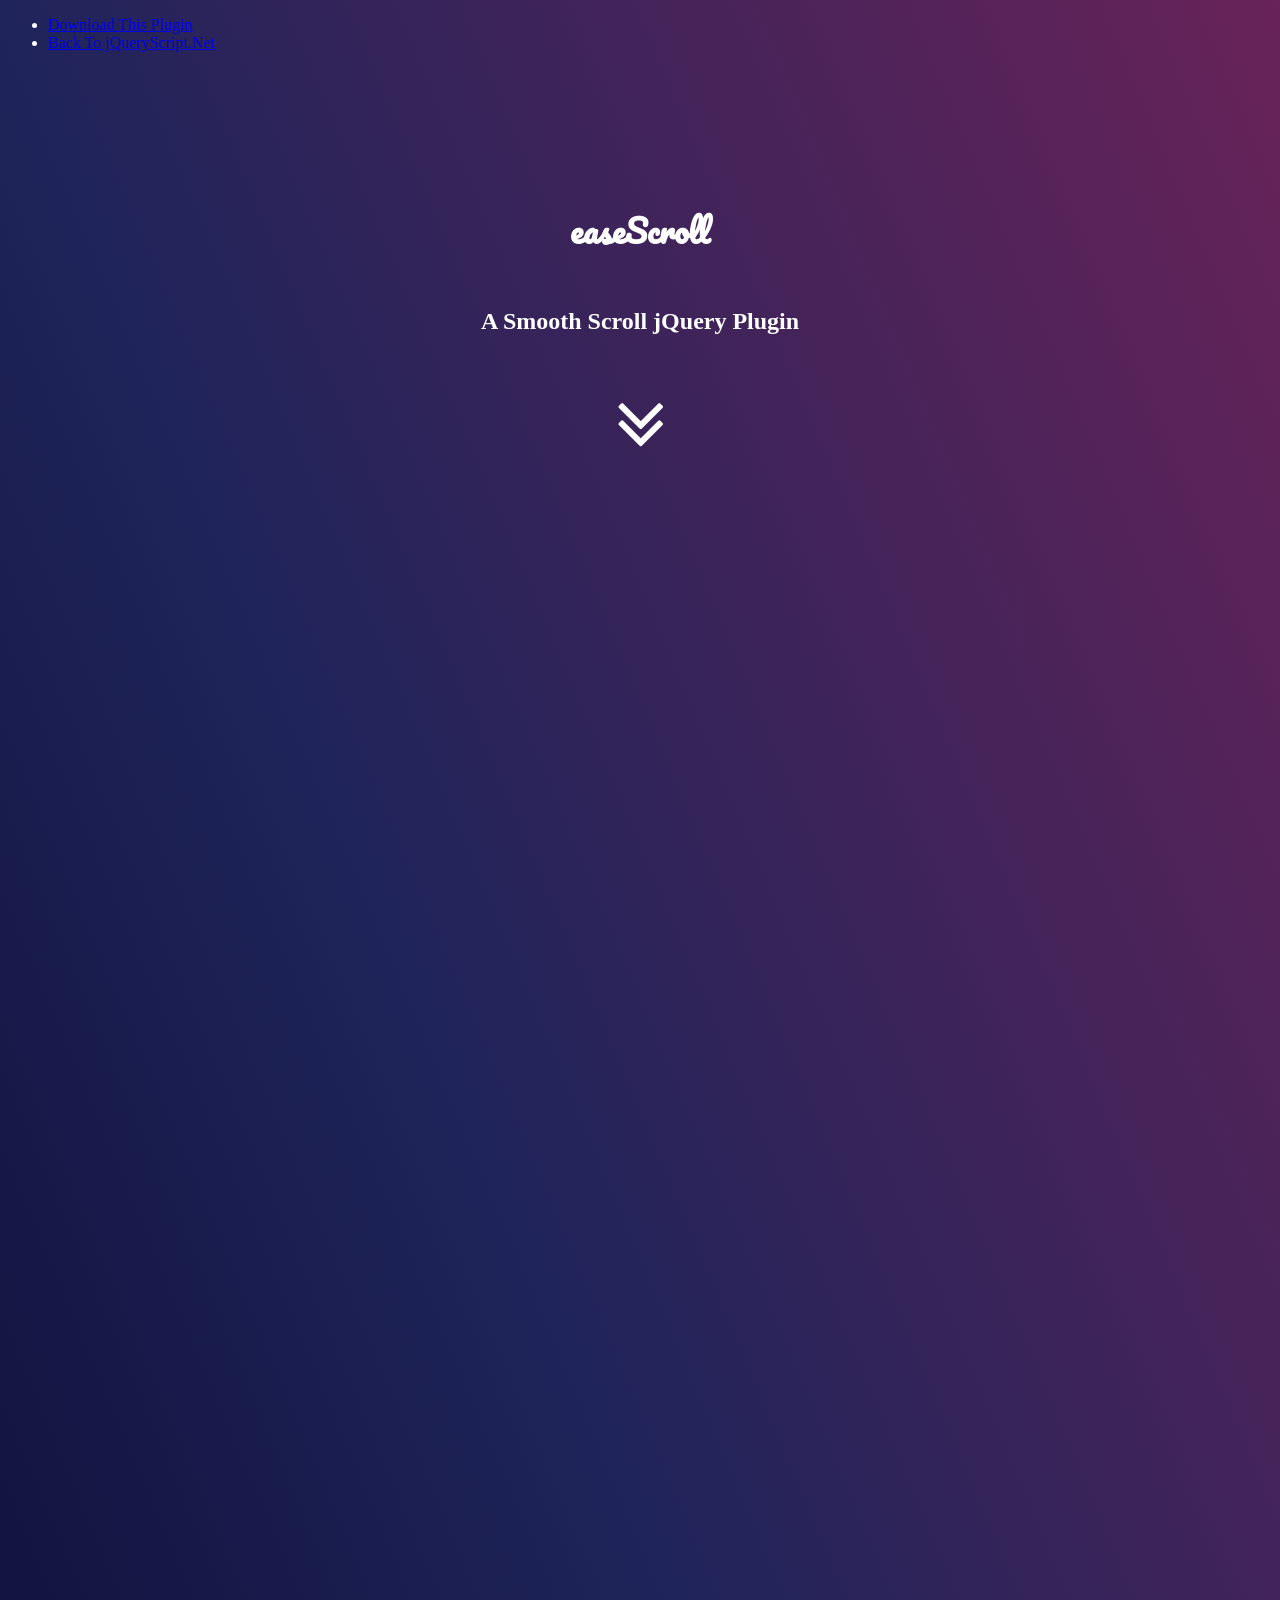
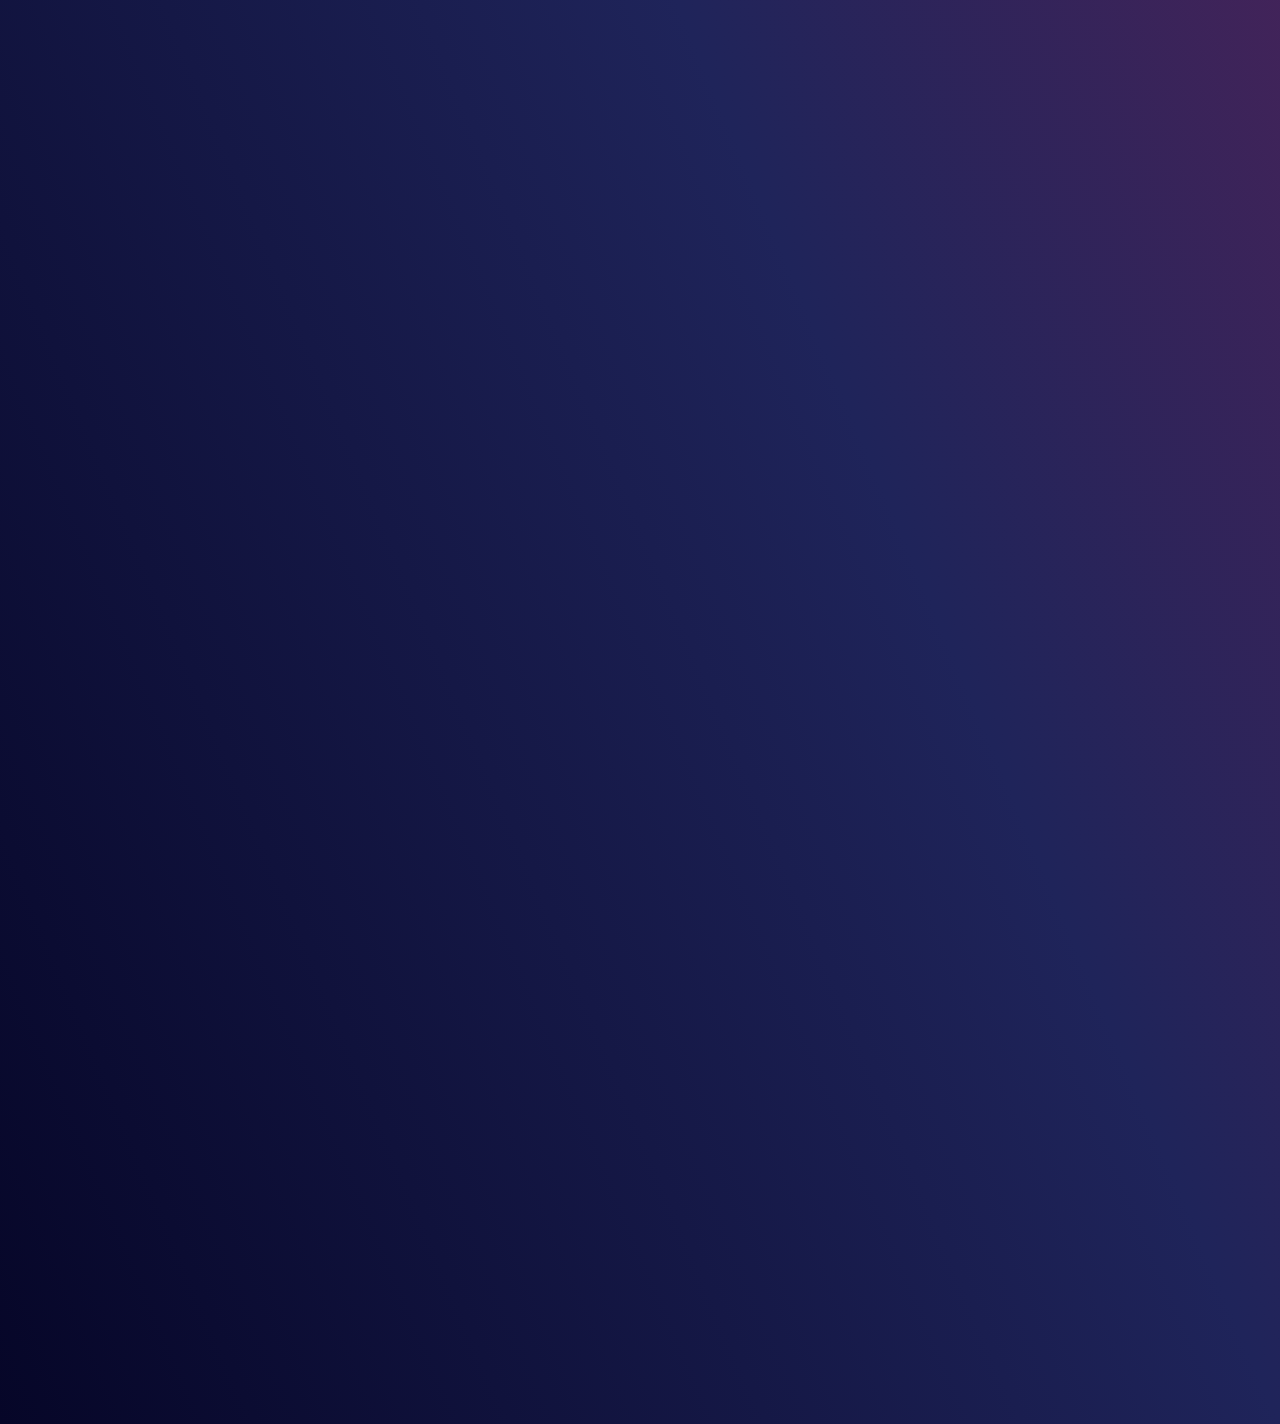
<file: scripts/easescroll/index.html>
<!doctype html>
<html>
<head>
<meta charset="utf-8">
<meta http-equiv="X-UA-Compatible" content="IE=edge,chrome=1">
<meta name="viewport" content="width=device-width, initial-scale=1">
<title>jQuery easeScroll Plugin Demo</title>
<link href="http://www.jqueryscript.net/css/jquerysctipttop.css" rel="stylesheet" type="text/css">
<link href='http://fonts.googleapis.com/css?family=Pacifico' rel='stylesheet' type='text/css'>
<link rel="stylesheet" href="http://netdna.bootstrapcdn.com/font-awesome/4.6.3/css/font-awesome.min.css">
<style>
        body { background: linear-gradient(to top right, #060628, #1F245A, #682359); color:#fff; font-family:'Roboto'; min-height:3000px; font-family:'Roboto';}
        .container { margin:150px auto; max-width:640px; text-align:center;}
        h1 { font-family:'Pacifico';}
        h2 { margin:50px auto;}
        </style>
</head>

<body>
<div id="jquery-script-menu">
<div class="jquery-script-center">
<ul>
<li><a href="http://www.jqueryscript.net/animation/Smooth-Mouse-Wheel-Scrolling-Plugin-With-jQuery-easeScroll.html">Download This Plugin</a></li>
<li><a href="http://www.jqueryscript.net/">Back To jQueryScript.Net</a></li>
</ul>
<div class="jquery-script-ads"><script type="text/javascript"><!--
google_ad_client = "ca-pub-2783044520727903";
/* jQuery_demo */
google_ad_slot = "2780937993";
google_ad_width = 728;
google_ad_height = 90;
//-->
</script>
<script type="text/javascript"
src="http://pagead2.googlesyndication.com/pagead/show_ads.js">
</script></div>
<div class="jquery-script-clear"></div>
</div>
</div>
<div class="container">
<h1>easeScroll</h1>
<h2>A Smooth Scroll jQuery Plugin</h2>
<p><i class="fa fa-angle-double-down fa-5x"></i></p>
</div>
<script src="http://code.jquery.com/jquery-3.1.1.min.js"></script>
<script src="jquery.easeScroll.js"></script>
<script>
$("html").easeScroll();
</script>
<script type="text/javascript">

  var _gaq = _gaq || [];
  _gaq.push(['_setAccount', 'UA-36251023-1']);
  _gaq.push(['_setDomainName', 'jqueryscript.net']);
  _gaq.push(['_trackPageview']);

  (function() {
    var ga = document.createElement('script'); ga.type = 'text/javascript'; ga.async = true;
    ga.src = ('https:' == document.location.protocol ? 'https://ssl' : 'http://www') + '.google-analytics.com/ga.js';
    var s = document.getElementsByTagName('script')[0]; s.parentNode.insertBefore(ga, s);
  })();

</script>
</body>
</html>
</file>
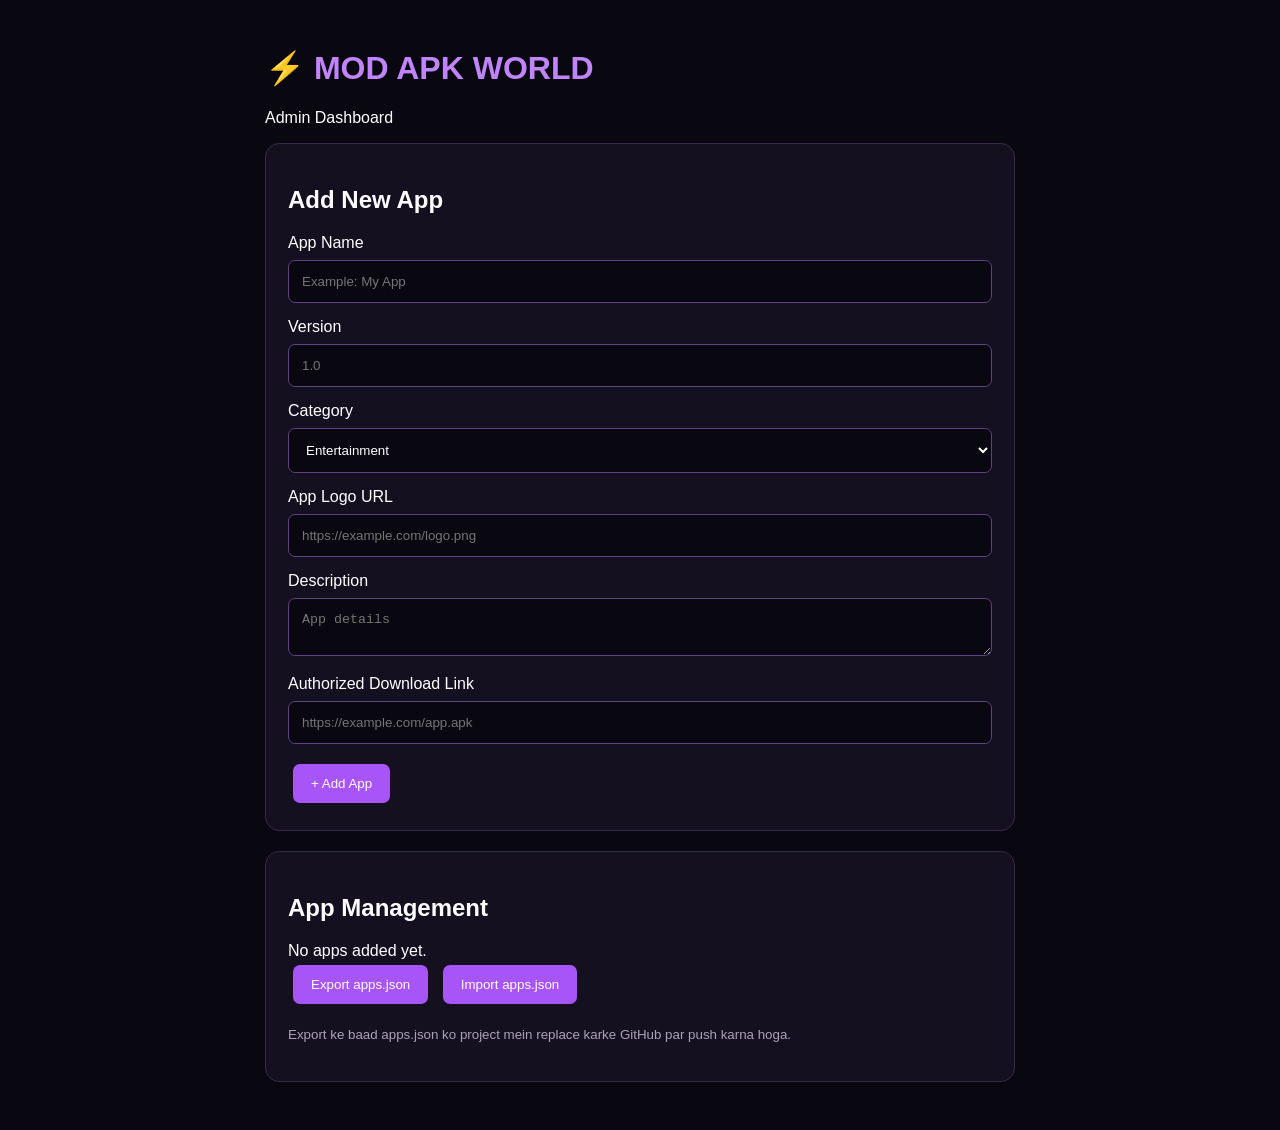
<file: admin.html>
<!DOCTYPE html>
<html lang="en">
<head>
<meta charset="UTF-8">
<meta name="viewport" content="width=device-width, initial-scale=1">
<title>MOD APK WORLD - Admin</title>
<link rel="stylesheet" href="css/custom.css">
<style>
*{box-sizing:border-box}
body{font-family:Arial,sans-serif;padding:20px;background:#090710;color:white}
.wrap{max-width:750px;margin:auto}
.panel{background:#151020;padding:22px;border:1px solid #39264f;border-radius:14px;margin-bottom:20px}
h1{color:#c084fc}
input,textarea,select{width:100%;padding:13px;margin:8px 0 15px;background:#090710;color:white;border:1px solid #604080;border-radius:7px}
button{padding:12px 18px;background:#a855f7;color:white;border:0;border-radius:7px;margin:5px;cursor:pointer}
.app{background:#1d1530;padding:14px;margin:12px 0;border-radius:8px;overflow-wrap:anywhere}
small{color:#aaa2b8}
</style>
</head>
<body>
<div class="wrap">
<h1>⚡ MOD APK WORLD</h1>
<p>Admin Dashboard</p>

<div class="panel">
<h2>Add New App</h2>

<form id="appForm">
<label>App Name</label>
<input id="name" required placeholder="Example: My App">

<label>Version</label>
<input id="version" placeholder="1.0">

<label>Category</label>
<select id="category">
<option>Entertainment</option>
<option>Tools</option>
<option>Education</option>
<option>Games</option>
<option>Other</option>
</select>

<label>App Logo URL</label>
<input id="image" type="url" placeholder="https://example.com/logo.png">

<label>Description</label>
<textarea id="description" required placeholder="App details"></textarea>

<label>Authorized Download Link</label>
<input id="download" type="url" required placeholder="https://example.com/app.apk">

<button type="submit">+ Add App</button>
</form>
</div>

<div class="panel">
<h2>App Management</h2>
<div id="appList">Loading apps...</div>
<button onclick="exportData()">Export apps.json</button>
<button onclick="document.getElementById('importFile').click()">Import apps.json</button>
<input type="file" id="importFile" accept=".json,application/json" hidden>
<p><small>Export ke baad apps.json ko project mein replace karke GitHub par push karna hoga.</small></p>
</div>
</div>

<script>
let apps=[];

async function loadApps(){
try{
const response=await fetch('apps.json');
const data=await response.json();
apps=data.apps||[];
}catch(e){
apps=[];
}
render();
}

function render(){
const list=document.getElementById('appList');
list.innerHTML='';

if(!apps.length){
list.textContent='No apps added yet.';
return;
}

apps.forEach((app,index)=>{
const div=document.createElement('div');
div.className='app';

const title=document.createElement('strong');
title.textContent=app.name+' - '+app.version;
div.appendChild(title);

const desc=document.createElement('p');
desc.textContent=app.description;
div.appendChild(desc);

const btn=document.createElement('button');
btn.textContent='Delete';
btn.onclick=()=>{
if(confirm('Delete '+app.name+'?')){
apps.splice(index,1);
render();
}
};
div.appendChild(btn);
list.appendChild(div);
});
}

document.getElementById('appForm').addEventListener('submit',e=>{
e.preventDefault();

apps.push({
name:document.getElementById('name').value.trim(),
version:document.getElementById('version').value.trim(),
category:document.getElementById('category').value,
image:document.getElementById('image').value.trim(),
description:document.getElementById('description').value.trim(),
download:document.getElementById('download').value.trim()
});

e.target.reset();
render();
});

function exportData(){
const blob=new Blob(
[JSON.stringify({apps},null,2)],
{type:'application/json'}
);
const url=URL.createObjectURL(blob);
const a=document.createElement('a');
a.href=url;
a.download='apps.json';
a.click();
URL.revokeObjectURL(url);
}

document.getElementById('importFile').addEventListener('change',async e=>{
const file=e.target.files[0];
if(!file)return;
try{
const data=JSON.parse(await file.text());
if(!Array.isArray(data.apps))throw new Error('Invalid format');
apps=data.apps;
render();
alert('Apps imported successfully!');
}catch(error){
alert('Invalid apps.json file');
}
e.target.value='';
});

loadApps();
</script>
</body>
</html>
</file>
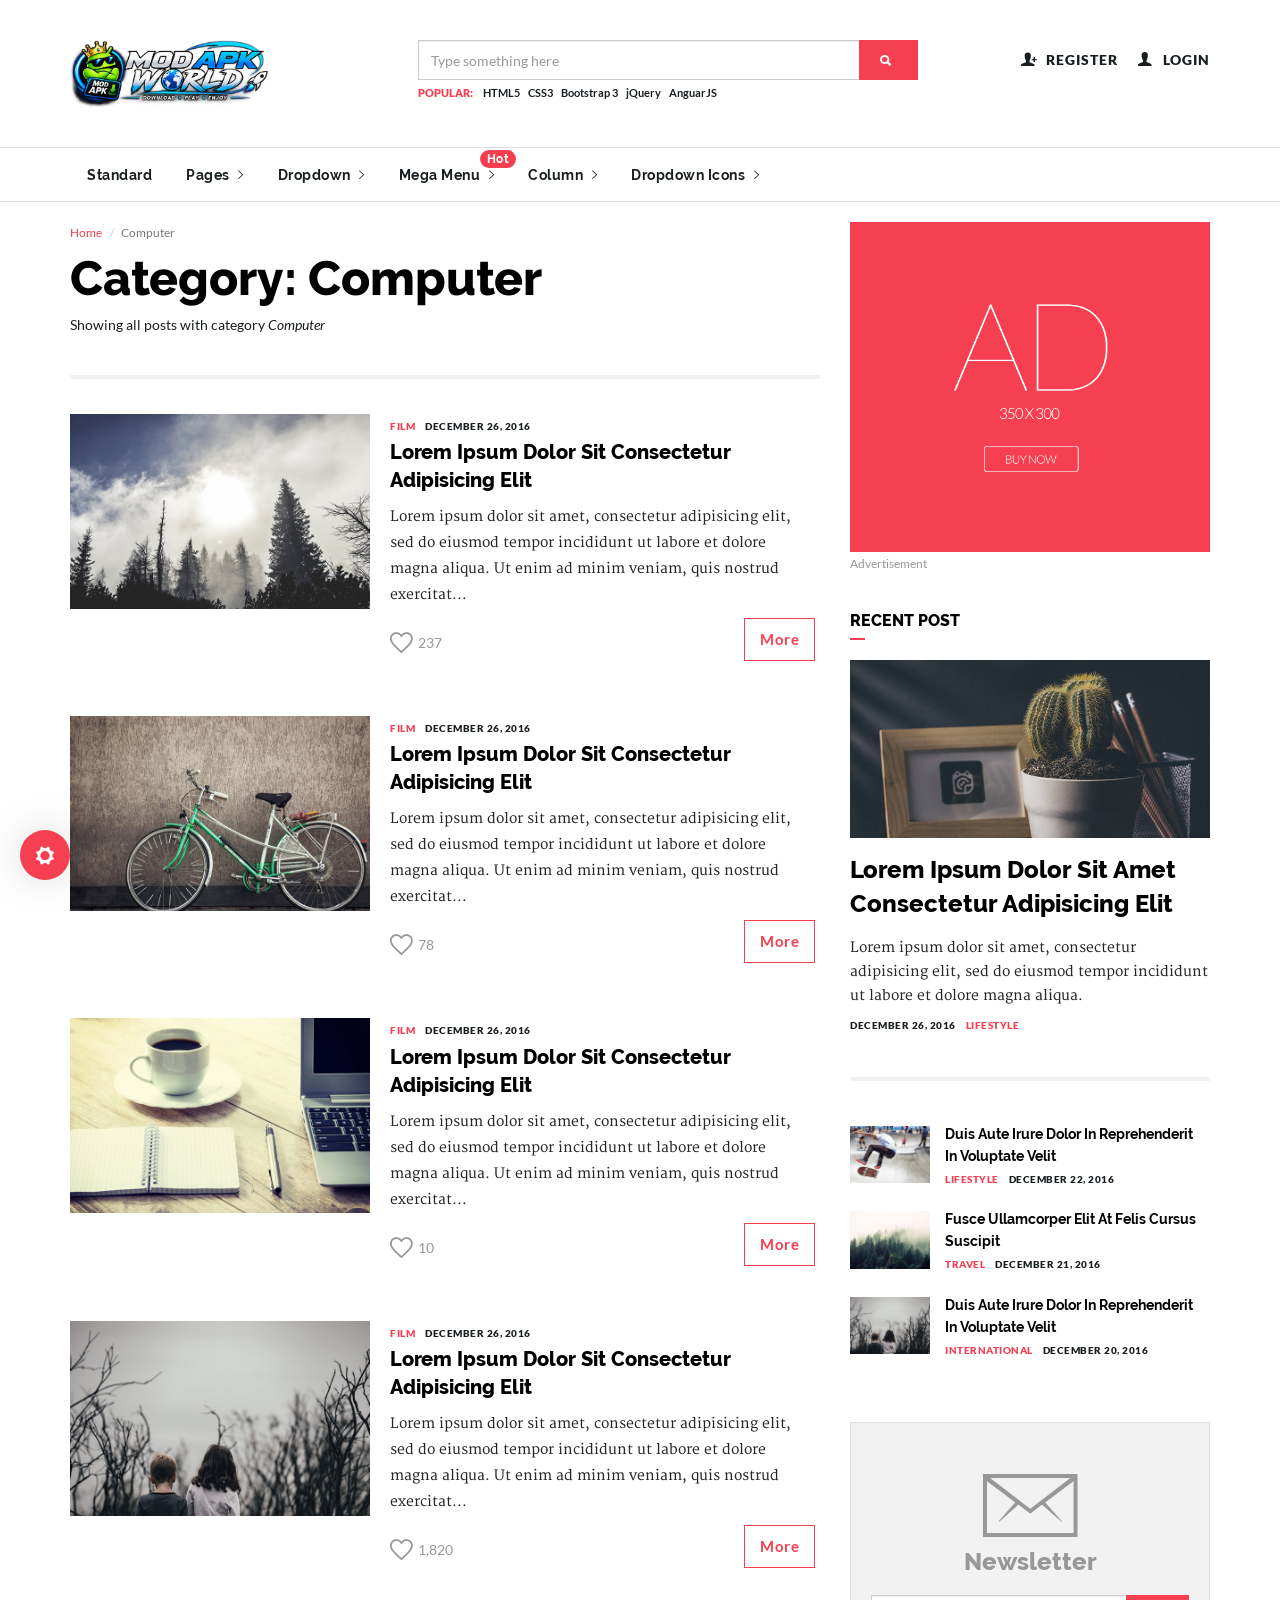
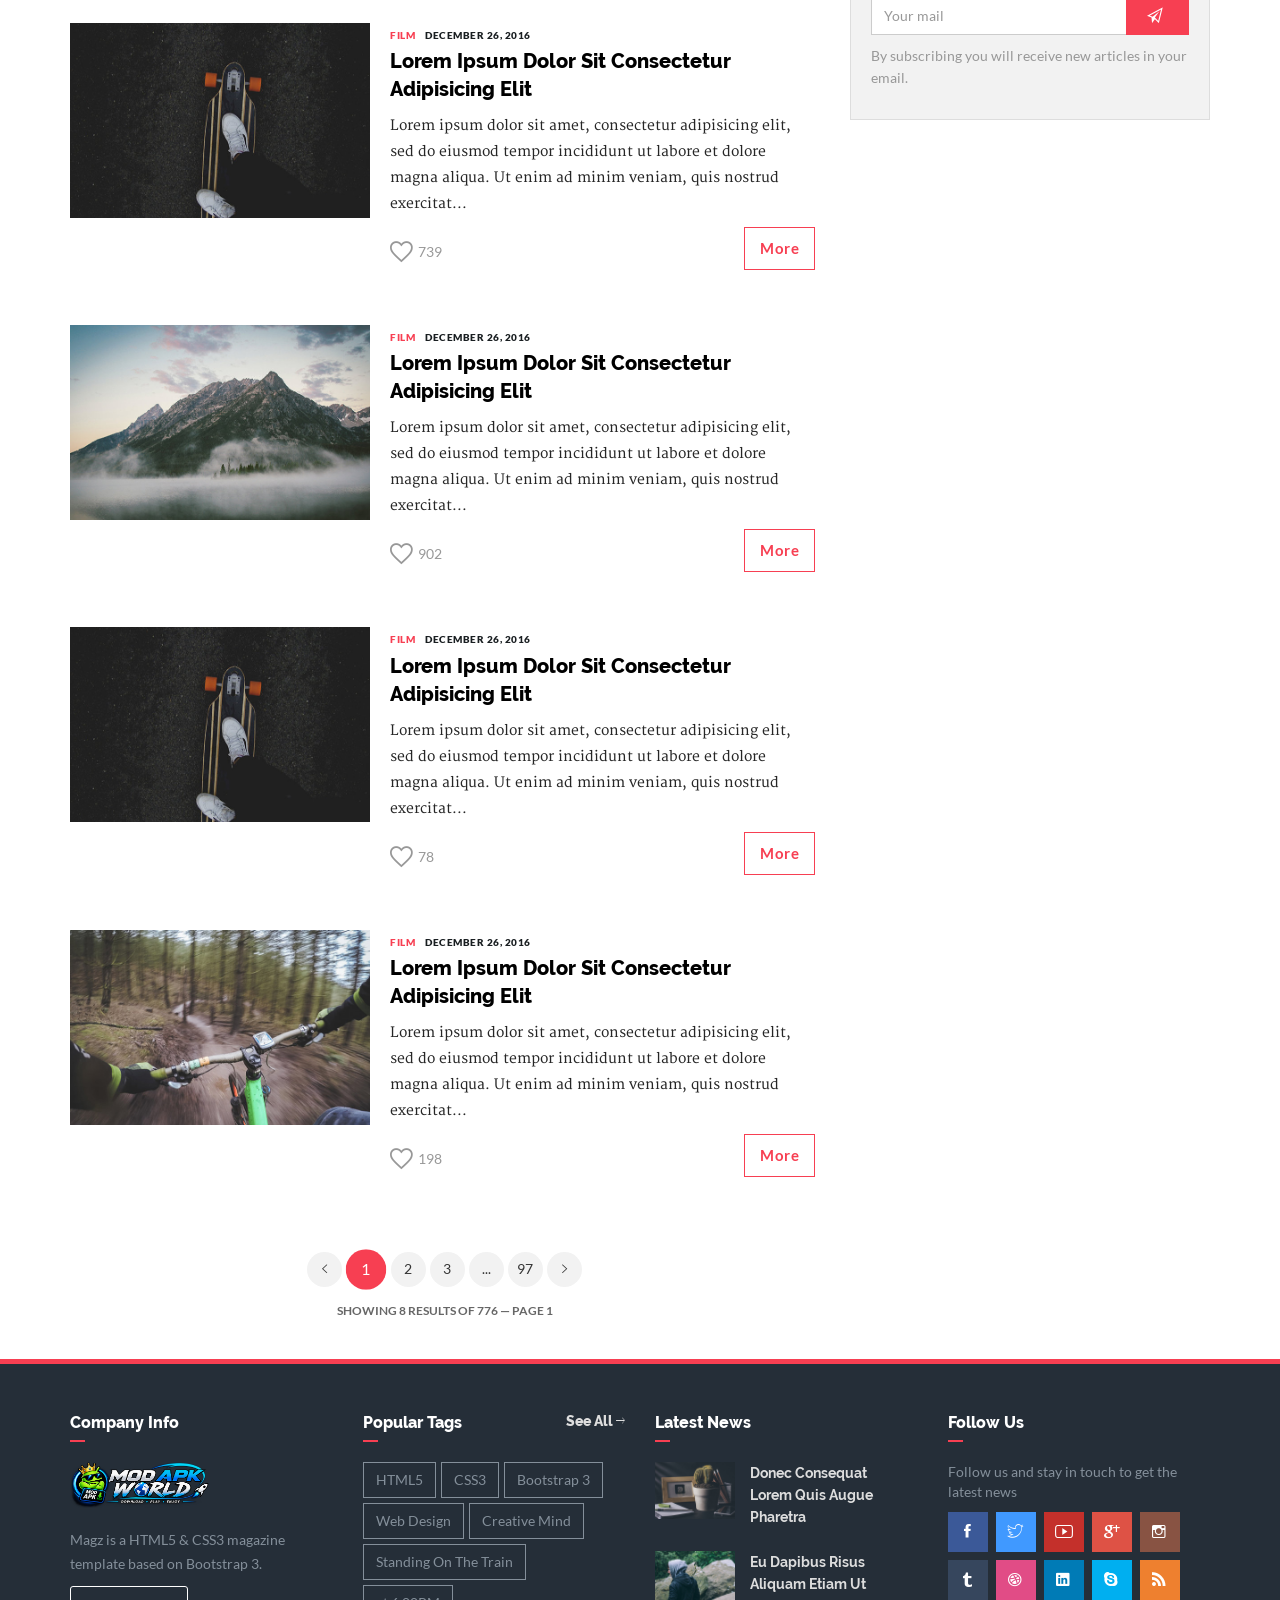
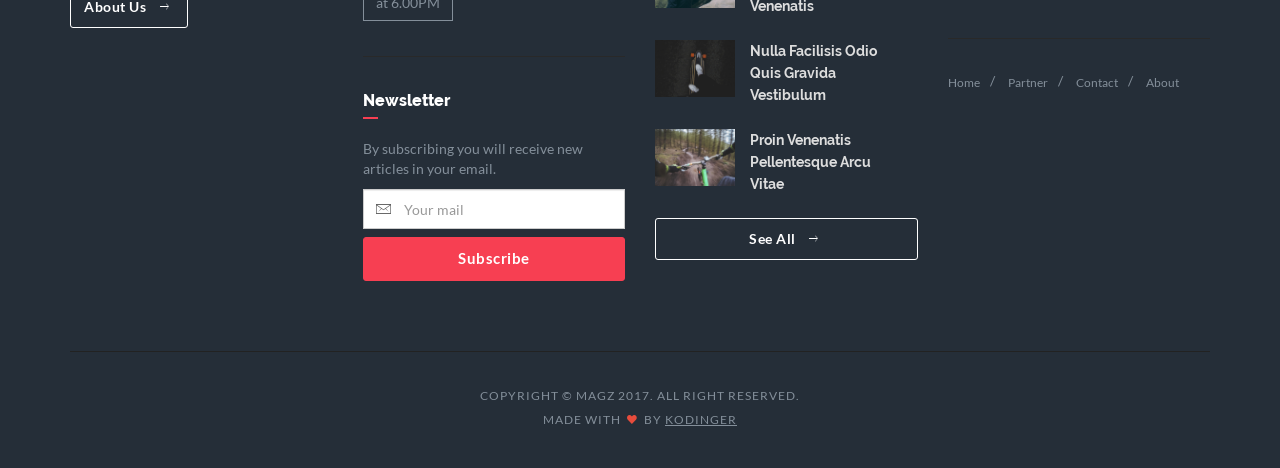
<file: category.html>
<!DOCTYPE html>
<html>
	<head>
		<meta charset="utf-8">
		<meta http-equiv="X-UA-Compatible" content="IE=edge">
		<meta name="viewport" content="width=device-width, initial-scale=1, maximum-scale=1">
		<meta name="description" content="Magz is a HTML5 & CSS3 magazine template is based on Bootstrap 3.">
		<meta name="author" content="Kodinger">
		<meta name="keyword" content="magz, html5, css3, template, magazine template">
		<!-- Shareable -->
		<meta property="og:title" content="HTML5 & CSS3 magazine template is based on Bootstrap 3" />
		<meta property="og:type" content="article" />
		<meta property="og:url" content="http://github.com/nauvalazhar/Magz" />
		<meta property="og:image" content="https://raw.githubusercontent.com/nauvalazhar/Magz/master/images/preview.png" />
		<title>Magz &mdash; Responsive HTML5 &amp; CSS3 Magazine Template</title>
		<!-- Bootstrap -->
		<link rel="stylesheet" href="scripts/bootstrap/bootstrap.min.css">
		<!-- IonIcons -->
		<link rel="stylesheet" href="scripts/ionicons/css/ionicons.min.css">
		<!-- Toast -->
		<link rel="stylesheet" href="scripts/toast/jquery.toast.min.css">
		<!-- OwlCarousel -->
		<link rel="stylesheet" href="scripts/owlcarousel/dist/assets/owl.carousel.min.css">
		<link rel="stylesheet" href="scripts/owlcarousel/dist/assets/owl.theme.default.min.css">
		<!-- Magnific Popup -->
		<link rel="stylesheet" href="scripts/magnific-popup/dist/magnific-popup.css">
		<link rel="stylesheet" href="scripts/sweetalert/dist/sweetalert.css">
		<!-- Custom style -->
		<link rel="stylesheet" href="css/style.css">
		<link rel="stylesheet" href="css/skins/all.css">
		<link rel="stylesheet" href="css/demo.css">
	</head>

	<body>
		<header class="primary">
			<div class="firstbar">
				<div class="container">
					<div class="row">
						<div class="col-md-3 col-sm-12">
							<div class="brand">
								<a href="index.html">
									<img src="images/logo.png" alt="Magz Logo">
								</a>
							</div>						
						</div>
						<div class="col-md-6 col-sm-12">
							<form class="search" autocomplete="off">
								<div class="form-group">
									<div class="input-group">
										<input type="text" name="q" class="form-control" placeholder="Type something here">									
										<div class="input-group-btn">
											<button class="btn btn-primary"><i class="ion-search"></i></button>
										</div>
									</div>
								</div>
								<div class="help-block">
									<div>Popular:</div>
									<ul>
										<li><a href="#">HTML5</a></li>
										<li><a href="#">CSS3</a></li>
										<li><a href="#">Bootstrap 3</a></li>
										<li><a href="#">jQuery</a></li>
										<li><a href="#">AnguarJS</a></li>
									</ul>
								</div>
							</form>								
						</div>
						<div class="col-md-3 col-sm-12 text-right">
							<ul class="nav-icons">
								<li><a href="register.html"><i class="ion-person-add"></i><div>Register</div></a></li>
								<li><a href="login.html"><i class="ion-person"></i><div>Login</div></a></li>
							</ul>
						</div>
					</div>
				</div>
			</div>

			<!-- Start nav -->
			<nav class="menu">
				<div class="container">
					<div class="brand">
						<a href="#">
							<img src="images/logo.png" alt="Magz Logo">
						</a>
					</div>
					<div class="mobile-toggle">
						<a href="#" data-toggle="menu" data-target="#menu-list"><i class="ion-navicon-round"></i></a>
					</div>
					<div class="mobile-toggle">
						<a href="#" data-toggle="sidebar" data-target="#sidebar"><i class="ion-ios-arrow-left"></i></a>
					</div>
					<div id="menu-list">
						<ul class="nav-list">
							<li class="for-tablet nav-title"><a>Menu</a></li>
							<li class="for-tablet"><a href="login.html">Login</a></li>
							<li class="for-tablet"><a href="register.html">Register</a></li>
							<li><a href="category.html">Standard</a></li>
							<li class="dropdown magz-dropdown">
								<a href="category.html">Pages <i class="ion-ios-arrow-right"></i></a>
								<ul class="dropdown-menu">
									<li><a href="index.html">Home</a></li>
									<li class="dropdown magz-dropdown">
										<a href="#">Authentication <i class="ion-ios-arrow-right"></i></a>
										<ul class="dropdown-menu">
											<li><a href="login.html">Login</a></li>
											<li><a href="register.html">Register</a></li>
											<li><a href="forgot.html">Forgot Password</a></li>
											<li><a href="reset.html">Reset Password</a></li>
										</ul>
									</li>
									<li><a href="category.html">Category</a></li>
									<li><a href="single.html">Single</a></li>
									<li><a href="page.html">Page</a></li>
									<li><a href="search.html">Search</a></li>
									<li><a href="contact.html">Contact</a></li>
									<li class="dropdown magz-dropdown">
										<a href="#">Error <i class="ion-ios-arrow-right"></i></a>
										<ul class="dropdown-menu">
											<li><a href="403.html">403</a></li>
											<li><a href="404.html">404</a></li>
											<li><a href="500.html">500</a></li>
											<li><a href="503.html">503</a></li>
										</ul>
									</li>
								</ul>
							</li>
							<li class="dropdown magz-dropdown"><a href="#">Dropdown <i class="ion-ios-arrow-right"></i></a>
								<ul class="dropdown-menu">
									<li><a href="category.html">Internet</a></li>
									<li class="dropdown magz-dropdown"><a href="category.html">Troubleshoot <i class="ion-ios-arrow-right"></i></a>
										<ul class="dropdown-menu">
											<li><a href="category.html">Software</a></li>
											<li class="dropdown magz-dropdown"><a href="category.html">Hardware <i class="ion-ios-arrow-right"></i></a>
												<ul class="dropdown-menu">
													<li><a href="category.html">Main Board</a></li>
													<li><a href="category.html">RAM</a></li>
													<li><a href="category.html">Power Supply</a></li>
												</ul>
											</li>
											<li><a href="category.html">Brainware</a>
										</ul>
									</li>
									<li><a href="category.html">Office</a></li>
									<li class="dropdown magz-dropdown"><a href="#">Programming <i class="ion-ios-arrow-right"></i></a>
										<ul class="dropdown-menu">
											<li><a href="category.html">Web</a></li>
											<li class="dropdown magz-dropdown"><a href="category.html">Mobile <i class="ion-ios-arrow-right"></i></a>
												<ul class="dropdown-menu">
													<li class="dropdown magz-dropdown"><a href="category.html">Hybrid <i class="ion-ios-arrow-right"></i></a>
														<ul class="dropdown-menu">
															<li><a href="#">Ionic Framework 1</a></li>
															<li><a href="#">Ionic Framework 2</a></li>
															<li><a href="#">Ionic Framework 3</a></li>
															<li><a href="#">Framework 7</a></li>
														</ul>
													</li>
													<li><a href="category.html">Native</a></li>
												</ul>
											</li>
											<li><a href="category.html">Desktop</a></li>
										</ul>
									</li>
								</ul>
							</li>
							<li class="dropdown magz-dropdown magz-dropdown-megamenu"><a href="#">Mega Menu <i class="ion-ios-arrow-right"></i> <div class="badge">Hot</div></a>
								<div class="dropdown-menu megamenu">
									<div class="megamenu-inner">
										<div class="row">
											<div class="col-md-3">
												<div class="row">
													<div class="col-md-12">
														<h2 class="megamenu-title">Trending</h2>
													</div>
												</div>
												<ul class="vertical-menu">
													<li><a href="#"><i class="ion-ios-circle-outline"></i> Mega menu is a new feature</a></li>
													<li><a href="#"><i class="ion-ios-circle-outline"></i> This is an example</a></li>
													<li><a href="#"><i class="ion-ios-circle-outline"></i> For a submenu item</a></li>
													<li><a href="#"><i class="ion-ios-circle-outline"></i> You can add</a></li>
													<li><a href="#"><i class="ion-ios-circle-outline"></i> Your own items</a></li>
												</ul>
											</div>
											<div class="col-md-9">
												<div class="row">
													<div class="col-md-12">
														<h2 class="megamenu-title">Featured Posts</h2>
													</div>
												</div>
												<div class="row">
													<article class="article col-md-4 mini">
														<div class="inner">
															<figure>
																<a href="single.html">
																	<img src="images/news/img10.jpg" alt="Sample Article">
																</a>
															</figure>
															<div class="padding">
																<div class="detail">
																	<div class="time">December 10, 2016</div>
																	<div class="category"><a href="category.html">Healthy</a></div>
																</div>
																<h2><a href="single.html">Duis aute irure dolor in reprehenderit in voluptate</a></h2>
															</div>
														</div>
													</article>
													<article class="article col-md-4 mini">
														<div class="inner">
															<figure>
																<a href="single.html">
																	<img src="images/news/img11.jpg" alt="Sample Article">
																</a>
															</figure>
															<div class="padding">
																<div class="detail">
																	<div class="time">December 13, 2016</div>
																	<div class="category"><a href="category.html">Lifestyle</a></div>
																</div>
																<h2><a href="single.html">Duis aute irure dolor in reprehenderit in voluptate</a></h2>
															</div>
														</div>
													</article>
													<article class="article col-md-4 mini">
														<div class="inner">
															<figure>
																<a href="single.html">
																	<img src="images/news/img14.jpg" alt="Sample Article">
																</a>
															</figure>
															<div class="padding">
																<div class="detail">
																	<div class="time">December 14, 2016</div>
																	<div class="category"><a href="category.html">Travel</a></div>
																</div>
																<h2><a href="single.html">Duis aute irure dolor in reprehenderit in voluptate</a></h2>
															</div>
														</div>
													</article>
												</div>
											</div>
										</div>								
									</div>
								</div>
							</li>
							<li class="dropdown magz-dropdown magz-dropdown-megamenu"><a href="#">Column <i class="ion-ios-arrow-right"></i></a>
								<div class="dropdown-menu megamenu">
									<div class="megamenu-inner">
										<div class="row">
											<div class="col-md-3">
												<h2 class="megamenu-title">Column 1</h2>
												<ul class="vertical-menu">
													<li><a href="#">Example 1</a></li>
													<li><a href="#">Example 2</a></li>
													<li><a href="#">Example 3</a></li>
													<li><a href="#">Example 4</a></li>
													<li><a href="#">Example 5</a></li>
												</ul>
											</div>
											<div class="col-md-3">
												<h2 class="megamenu-title">Column 2</h2>
												<ul class="vertical-menu">
													<li><a href="#">Example 6</a></li>
													<li><a href="#">Example 7</a></li>
													<li><a href="#">Example 8</a></li>
													<li><a href="#">Example 9</a></li>
													<li><a href="#">Example 10</a></li>
												</ul>
											</div>
											<div class="col-md-3">
												<h2 class="megamenu-title">Column 3</h2>
												<ul class="vertical-menu">
													<li><a href="#">Example 11</a></li>
													<li><a href="#">Example 12</a></li>
													<li><a href="#">Example 13</a></li>
													<li><a href="#">Example 14</a></li>
													<li><a href="#">Example 15</a></li>
												</ul>
											</div>
											<div class="col-md-3">
												<h2 class="megamenu-title">Column 4</h2>
												<ul class="vertical-menu">
													<li><a href="#">Example 16</a></li>
													<li><a href="#">Example 17</a></li>
													<li><a href="#">Example 18</a></li>
													<li><a href="#">Example 19</a></li>
													<li><a href="#">Example 20</a></li>
												</ul>
											</div>
										</div>
									</div>
								</div>
							</li>
							<li class="dropdown magz-dropdown"><a href="#">Dropdown Icons <i class="ion-ios-arrow-right"></i></a>
								<ul class="dropdown-menu">
									<li><a href="#"><i class="icon ion-person"></i> My Account</a></li>
									<li><a href="#"><i class="icon ion-heart"></i> Favorite</a></li>
									<li><a href="#"><i class="icon ion-chatbox"></i> Comments</a></li>
									<li><a href="#"><i class="icon ion-key"></i> Change Password</a></li>
									<li><a href="#"><i class="icon ion-settings"></i> Settings</a></li>
									<li class="divider"></li>
									<li><a href="#"><i class="icon ion-log-out"></i> Logout</a></li>
								</ul>
							</li>
						</ul>
					</div>
				</div>
			</nav>
			<!-- End nav -->
		</header>

		<section class="category">
		  <div class="container">
		    <div class="row">
		      <div class="col-md-8 text-left">
		        <div class="row">
		          <div class="col-md-12">        
		            <ol class="breadcrumb">
		              <li><a href="#">Home</a></li>
		              <li class="active">Computer</li>
		            </ol>
		            <h1 class="page-title">Category: Computer</h1>
		            <p class="page-subtitle">Showing all posts with category <i>Computer</i></p>
		          </div>
		        </div>
		        <div class="line"></div>
		        <div class="row">
		          <article class="col-md-12 article-list">
		            <div class="inner">
		              <figure>
			              <a href="single.html">
			                <img src="images/news/img01.jpg">
		                </a>
		              </figure>
		              <div class="details">
		                <div class="detail">
		                  <div class="category">
		                   <a href="category.html">Film</a>
		                  </div>
		                  <div class="time">December 26, 2016</div>
		                </div>
		                <h1><a href="single.html">Lorem Ipsum Dolor Sit Consectetur Adipisicing Elit</a></h1>
		                <p>
		                  Lorem ipsum dolor sit amet, consectetur adipisicing elit, sed do eiusmod
		                  tempor incididunt ut labore et dolore magna aliqua. Ut enim ad minim veniam,
		                  quis nostrud exercitat...
		                </p>
		                <footer>
		                  <a href="#" class="love"><i class="ion-android-favorite-outline"></i> <div>237</div></a>
		                  <a class="btn btn-primary more" href="single.html">
		                    <div>More</div>
		                    <div><i class="ion-ios-arrow-thin-right"></i></div>
		                  </a>
		                </footer>
		              </div>
		            </div>
		          </article>
		          <article class="col-md-12 article-list">
		            <div class="inner">
		              <figure>
			              <a href="single.html">
			                <img src="images/news/img11.jpg">
		                </a>
		              </figure>
		              <div class="details">
		                <div class="detail">
		                  <div class="category">
		                   <a href="category.html">Film</a>
		                  </div>
		                  <div class="time">December 26, 2016</div>
		                </div>
		                <h1><a href="single.html">Lorem Ipsum Dolor Sit Consectetur Adipisicing Elit</a></h1>
		                <p>
		                  Lorem ipsum dolor sit amet, consectetur adipisicing elit, sed do eiusmod
		                  tempor incididunt ut labore et dolore magna aliqua. Ut enim ad minim veniam,
		                  quis nostrud exercitat...
		                </p>
		                <footer>
		                  <a href="#" class="love"><i class="ion-android-favorite-outline"></i> <div>78</div></a>
		                  <a class="btn btn-primary more" href="single.html">
		                    <div>More</div>
		                    <div><i class="ion-ios-arrow-thin-right"></i></div>
		                  </a>
		                </footer>
		              </div>
		            </div>
		          </article>
		          <article class="col-md-12 article-list">
		            <div class="inner">
		              <figure>
			              <a href="single.html">
			                <img src="images/news/img08.jpg">
		                </a>
		              </figure>
		              <div class="details">
		                <div class="detail">
		                  <div class="category">
		                   <a href="category.html">Film</a>
		                  </div>
		                  <div class="time">December 26, 2016</div>
		                </div>
		                <h1><a href="single.html">Lorem Ipsum Dolor Sit Consectetur Adipisicing Elit</a></h1>
		                <p>
		                  Lorem ipsum dolor sit amet, consectetur adipisicing elit, sed do eiusmod
		                  tempor incididunt ut labore et dolore magna aliqua. Ut enim ad minim veniam,
		                  quis nostrud exercitat...
		                </p>
		                <footer>
		                  <a href="#" class="love"><i class="ion-android-favorite-outline"></i> <div>10</div></a>
		                  <a class="btn btn-primary more" href="single.html">
		                    <div>More</div>
		                    <div><i class="ion-ios-arrow-thin-right"></i></div>
		                  </a>
		                </footer>
		              </div>
		            </div>
		          </article>
		          <article class="col-md-12 article-list">
		            <div class="inner">
		              <figure>
			              <a href="single.html">
			                <img src="images/news/img13.jpg">
		                </a>
		              </figure>
		              <div class="details">
		                <div class="detail">
		                  <div class="category">
		                   <a href="category.html">Film</a>
		                  </div>
		                  <div class="time">December 26, 2016</div>
		                </div>
		                <h1><a href="single.html">Lorem Ipsum Dolor Sit Consectetur Adipisicing Elit</a></h1>
		                <p>
		                  Lorem ipsum dolor sit amet, consectetur adipisicing elit, sed do eiusmod
		                  tempor incididunt ut labore et dolore magna aliqua. Ut enim ad minim veniam,
		                  quis nostrud exercitat...
		                </p>
		                <footer>
		                  <a href="#" class="love"><i class="ion-android-favorite-outline"></i> <div>1820</div></a>
		                  <a class="btn btn-primary more" href="single.html">
		                    <div>More</div>
		                    <div><i class="ion-ios-arrow-thin-right"></i></div>
		                  </a>
		                </footer>
		              </div>
		            </div>
		          </article>
		          <article class="col-md-12 article-list">
		            <div class="inner">
		              <figure>
			              <a href="single.html">
			                <img src="images/news/img15.jpg">
		                </a>
		              </figure>
		              <div class="details">
		                <div class="detail">
		                  <div class="category">
		                   <a href="category.html">Film</a>
		                  </div>
		                  <div class="time">December 26, 2016</div>
		                </div>
		                <h1><a href="single.html">Lorem Ipsum Dolor Sit Consectetur Adipisicing Elit</a></h1>
		                <p>
		                  Lorem ipsum dolor sit amet, consectetur adipisicing elit, sed do eiusmod
		                  tempor incididunt ut labore et dolore magna aliqua. Ut enim ad minim veniam,
		                  quis nostrud exercitat...
		                </p>
		                <footer>
		                  <a href="#" class="love"><i class="ion-android-favorite-outline"></i> <div>739</div></a>
		                  <a class="btn btn-primary more" href="single.html">
		                    <div>More</div>
		                    <div><i class="ion-ios-arrow-thin-right"></i></div>
		                  </a>
		                </footer>
		              </div>
		            </div>
		          </article>
		          <article class="col-md-12 article-list">
		            <div class="inner">
		              <figure>
			              <a href="single.html">
			                <img src="images/news/img03.jpg">
		                </a>
		              </figure>
		              <div class="details">
		                <div class="detail">
		                  <div class="category">
		                   <a href="category.html">Film</a>
		                  </div>
		                  <div class="time">December 26, 2016</div>
		                </div>
		                <h1><a href="single.html">Lorem Ipsum Dolor Sit Consectetur Adipisicing Elit</a></h1>
		                <p>
		                  Lorem ipsum dolor sit amet, consectetur adipisicing elit, sed do eiusmod
		                  tempor incididunt ut labore et dolore magna aliqua. Ut enim ad minim veniam,
		                  quis nostrud exercitat...
		                </p>
		                <footer>
		                  <a href="#" class="love"><i class="ion-android-favorite-outline"></i> <div>902</div></a>
		                  <a class="btn btn-primary more" href="single.html">
		                    <div>More</div>
		                    <div><i class="ion-ios-arrow-thin-right"></i></div>
		                  </a>
		                </footer>
		              </div>
		            </div>
		          </article>
		          <article class="col-md-12 article-list">
		            <div class="inner">
		              <figure>
			              <a href="single.html">
			                <img src="images/news/img15.jpg">
		                </a>
		              </figure>
		              <div class="details">
		                <div class="detail">
		                  <div class="category">
		                   <a href="category.html">Film</a>
		                  </div>
		                  <div class="time">December 26, 2016</div>
		                </div>
		                <h1><a href="single.html">Lorem Ipsum Dolor Sit Consectetur Adipisicing Elit</a></h1>
		                <p>
		                  Lorem ipsum dolor sit amet, consectetur adipisicing elit, sed do eiusmod
		                  tempor incididunt ut labore et dolore magna aliqua. Ut enim ad minim veniam,
		                  quis nostrud exercitat...
		                </p>
		                <footer>
		                  <a href="#" class="love"><i class="ion-android-favorite-outline"></i> <div>78</div></a>
		                  <a class="btn btn-primary more" href="single.html">
		                    <div>More</div>
		                    <div><i class="ion-ios-arrow-thin-right"></i></div>
		                  </a>
		                </footer>
		              </div>
		            </div>
		          </article>
		          <article class="col-md-12 article-list">
		            <div class="inner">
		              <figure>
			              <a href="single.html">
			                <img src="images/news/img16.jpg">
		                </a>
		              </figure>
		              <div class="details">
		                <div class="detail">
		                  <div class="category">
		                   <a href="category.html">Film</a>
		                  </div>
		                  <div class="time">December 26, 2016</div>
		                </div>
		                <h1><a href="single.html">Lorem Ipsum Dolor Sit Consectetur Adipisicing Elit</a></h1>
		                <p>
		                  Lorem ipsum dolor sit amet, consectetur adipisicing elit, sed do eiusmod
		                  tempor incididunt ut labore et dolore magna aliqua. Ut enim ad minim veniam,
		                  quis nostrud exercitat...
		                </p>
		                <footer>
		                  <a href="#" class="love"><i class="ion-android-favorite-outline"></i> <div>198</div></a>
		                  <a class="btn btn-primary more" href="single.html">
		                    <div>More</div>
		                    <div><i class="ion-ios-arrow-thin-right"></i></div>
		                  </a>
		                </footer>
		              </div>
		            </div>
		          </article>
		          <div class="col-md-12 text-center">
		            <ul class="pagination">
		              <li class="prev"><a href="#"><i class="ion-ios-arrow-left"></i></a></li>
		              <li class="active"><a href="#">1</a></li>
		              <li><a href="#">2</a></li>
		              <li><a href="#">3</a></li>
		              <li><a href="#">...</a></li>
		              <li><a href="#">97</a></li>
		              <li class="next"><a href="#"><i class="ion-ios-arrow-right"></i></a></li>
		            </ul>
		            <div class="pagination-help-text">
		            	Showing 8 results of 776 &mdash; Page 1
		            </div>
		          </div>
		        </div>
		      </div>
		      <div class="col-md-4 sidebar">
		        <aside>
		          <div class="aside-body">
		            <figure class="ads">
			            <a href="single.html">
			              <img src="images/ad.png">
			            </a>
		              <figcaption>Advertisement</figcaption>
		            </figure>
		          </div>
		        </aside>
		        <aside>
		          <h1 class="aside-title">Recent Post</h1>
		          <div class="aside-body">
		            <article class="article-fw">
		              <div class="inner">
		                <figure>
			                <a href="single.html">
			                  <img src="images/news/img12.jpg">
			                </a>
		                </figure>
		                <div class="details">
		                  <h1><a href="single.html">Lorem Ipsum Dolor Sit Amet Consectetur Adipisicing Elit</a></h1>
		                  <p>
		                    Lorem ipsum dolor sit amet, consectetur adipisicing elit, sed do eiusmod
		                    tempor incididunt ut labore et dolore magna aliqua.
		                  </p>
		                  <div class="detail">
		                    <div class="time">December 26, 2016</div>
		                    <div class="category"><a href="category.html">Lifestyle</a></div>
		                  </div>
		                </div>
		              </div>
		            </article>
		            <div class="line"></div>
		            <article class="article-mini">
		              <div class="inner">
		              <figure>
			              <a href="single.html">
			                <img src="images/news/img05.jpg">
		                </a>
		              </figure>
		              <div class="padding">
		                <h1><a href="single.html">Duis aute irure dolor in reprehenderit in voluptate velit</a></h1>
		                <div class="detail">
		                  <div class="category"><a href="category.html">Lifestyle</a></div>
		                  <div class="time">December 22, 2016</div>
		                </div>
		              </div>
		              </div>
		            </article>
		            <article class="article-mini">
		              <div class="inner">
		                <figure>
			                <a href="single.html">
			                  <img src="images/news/img02.jpg">
		                  </a>
		                </figure>
		                <div class="padding">
		                  <h1><a href="single.html">Fusce ullamcorper elit at felis cursus suscipit</a></h1>
		                  <div class="detail">
		                    <div class="category"><a href="category.html">Travel</a></div>
		                    <div class="time">December 21, 2016</div>
		                  </div>
		                </div>
		              </div>
		            </article>
		            <article class="article-mini">
		              <div class="inner">
		                <figure>
			                <a href="single.html">
			                  <img src="images/news/img13.jpg">
		                  </a>
		                </figure>
		                <div class="padding">
		                  <h1><a href="single.html">Duis aute irure dolor in reprehenderit in voluptate velit</a></h1>
		                  <div class="detail">
		                    <div class="category"><a href="category.html">International</a></div>
		                    <div class="time">December 20, 2016</div>
		                  </div>
		                </div>
		              </div>
		            </article>
		          </div>
		        </aside>
		        <aside>
		          <div class="aside-body">
		            <form class="newsletter">
		              <div class="icon">
		                <i class="ion-ios-email-outline"></i>
		                <h1>Newsletter</h1>
		              </div>
		              <div class="input-group">
		                <input type="email" class="form-control email" placeholder="Your mail">
		                <div class="input-group-btn">
		                  <button class="btn btn-primary"><i class="ion-paper-airplane"></i></button>
		                </div>
		              </div>
		              <p>By subscribing you will receive new articles in your email.</p>
		            </form>
		          </div>
		        </aside>
		      </div>
		    </div>
		  </div>
		</section>

		<!-- Start footer -->
		<footer class="footer">
			<div class="container">
				<div class="row">
					<div class="col-md-3 col-sm-6 col-xs-12">
						<div class="block">
							<h1 class="block-title">Company Info</h1>
							<div class="block-body">
								<figure class="foot-logo">
									<img src="images/logo-light.png" class="img-responsive" alt="Logo">
								</figure>
								<p class="brand-description">
									Magz is a HTML5 &amp; CSS3 magazine template based on Bootstrap 3.
								</p>
								<a href="page.html" class="btn btn-magz white">About Us <i class="ion-ios-arrow-thin-right"></i></a>
							</div>
						</div>
					</div>
					<div class="col-md-3 col-sm-6 col-xs-12">
						<div class="block">
							<h1 class="block-title">Popular Tags <div class="right"><a href="#">See All <i class="ion-ios-arrow-thin-right"></i></a></div></h1>
							<div class="block-body">
								<ul class="tags">
									<li><a href="#">HTML5</a></li>
									<li><a href="#">CSS3</a></li>
									<li><a href="#">Bootstrap 3</a></li>
									<li><a href="#">Web Design</a></li>
									<li><a href="#">Creative Mind</a></li>
									<li><a href="#">Standing On The Train</a></li>
									<li><a href="#">at 6.00PM</a></li>
								</ul>
							</div>
						</div>
						<div class="line"></div>
						<div class="block">
							<h1 class="block-title">Newsletter</h1>
							<div class="block-body">
								<p>By subscribing you will receive new articles in your email.</p>
								<form class="newsletter">
									<div class="input-group">
										<div class="input-group-addon">
											<i class="ion-ios-email-outline"></i>
										</div>
										<input type="email" class="form-control email" placeholder="Your mail">
									</div>
									<button class="btn btn-primary btn-block white">Subscribe</button>
								</form>
							</div>
						</div>
					</div>
					<div class="col-md-3 col-sm-6 col-xs-12">
						<div class="block">
							<h1 class="block-title">Latest News</h1>
							<div class="block-body">
								<article class="article-mini">
									<div class="inner">
										<figure>
											<a href="single.html">
												<img src="images/news/img12.jpg" alt="Sample Article">
											</a>
										</figure>
										<div class="padding">
											<h1><a href="single.html">Donec consequat lorem quis augue pharetra</a></h1>
										</div>
									</div>
								</article>
								<article class="article-mini">
									<div class="inner">
										<figure>
											<a href="single.html">
												<img src="images/news/img14.jpg" alt="Sample Article">
											</a>
										</figure>
										<div class="padding">
											<h1><a href="single.html">eu dapibus risus aliquam etiam ut venenatis</a></h1>
										</div>
									</div>
								</article>
								<article class="article-mini">
									<div class="inner">
										<figure>
											<a href="single.html">
												<img src="images/news/img15.jpg" alt="Sample Article">
											</a>
										</figure>
										<div class="padding">
											<h1><a href="single.html">Nulla facilisis odio quis gravida vestibulum </a></h1>
										</div>
									</div>
								</article>
								<article class="article-mini">
									<div class="inner">
										<figure>
											<a href="single.html">
												<img src="images/news/img16.jpg" alt="Sample Article">
											</a>
										</figure>
										<div class="padding">
											<h1><a href="single.html">Proin venenatis pellentesque arcu vitae </a></h1>
										</div>
									</div>
								</article>
								<a href="#" class="btn btn-magz white btn-block">See All <i class="ion-ios-arrow-thin-right"></i></a>
							</div>
						</div>
					</div>
					<div class="col-md-3 col-xs-12 col-sm-6">
						<div class="block">
							<h1 class="block-title">Follow Us</h1>
							<div class="block-body">
								<p>Follow us and stay in touch to get the latest news</p>
								<ul class="social trp">
									<li>
										<a href="#" class="facebook">
											<svg><rect width="0" height="0"/></svg>
											<i class="ion-social-facebook"></i>
										</a>
									</li>
									<li>
										<a href="#" class="twitter">
											<svg><rect width="0" height="0"/></svg>
											<i class="ion-social-twitter-outline"></i>
										</a>
									</li>
									<li>
										<a href="#" class="youtube">
											<svg><rect width="0" height="0"/></svg>
											<i class="ion-social-youtube-outline"></i>
										</a>
									</li>
									<li>
										<a href="#" class="googleplus">
											<svg><rect width="0" height="0"/></svg>
											<i class="ion-social-googleplus"></i>
										</a>
									</li>
									<li>
										<a href="#" class="instagram">
											<svg><rect width="0" height="0"/></svg>
											<i class="ion-social-instagram-outline"></i>
										</a>
									</li>
									<li>
										<a href="#" class="tumblr">
											<svg><rect width="0" height="0"/></svg>
											<i class="ion-social-tumblr"></i>
										</a>
									</li>
									<li>
										<a href="#" class="dribbble">
											<svg><rect width="0" height="0"/></svg>
											<i class="ion-social-dribbble"></i>
										</a>
									</li>
									<li>
										<a href="#" class="linkedin">
											<svg><rect width="0" height="0"/></svg>
											<i class="ion-social-linkedin"></i>
										</a>
									</li>
									<li>
										<a href="#" class="skype">
											<svg><rect width="0" height="0"/></svg>
											<i class="ion-social-skype"></i>
										</a>
									</li>
									<li>
										<a href="#" class="rss">
											<svg><rect width="0" height="0"/></svg>
											<i class="ion-social-rss"></i>
										</a>
									</li>
								</ul>
							</div>
						</div>
						<div class="line"></div>
						<div class="block">
							<div class="block-body no-margin">
								<ul class="footer-nav-horizontal">
									<li><a href="index.html">Home</a></li>
									<li><a href="#">Partner</a></li>
									<li><a href="contact.html">Contact</a></li>
									<li><a href="page.html">About</a></li>
								</ul>
							</div>
						</div>
					</div>
				</div>
				<div class="row">
					<div class="col-md-12">
						<div class="copyright">
							COPYRIGHT &copy; MAGZ 2017. ALL RIGHT RESERVED.
							<div>
								Made with <i class="ion-heart"></i> by <a href="http://kodinger.com">Kodinger</a>
							</div>
						</div>
					</div>
				</div>
			</div>
		</footer>
		<!-- End Footer -->

		<!-- JS -->
		<script src="js/jquery.js"></script>
		<script src="js/jquery.migrate.js"></script>
		<script src="scripts/bootstrap/bootstrap.min.js"></script>
		<script>var $target_end=$(".best-of-the-week");</script>
		<script src="scripts/jquery-number/jquery.number.min.js"></script>
		<script src="scripts/owlcarousel/dist/owl.carousel.min.js"></script>
		<script src="scripts/magnific-popup/dist/jquery.magnific-popup.min.js"></script>
		<script src="scripts/easescroll/jquery.easeScroll.js"></script>
		<script src="scripts/sweetalert/dist/sweetalert.min.js"></script>
		<script src="scripts/toast/jquery.toast.min.js"></script>
		<script src="js/demo.js"></script>
		<script src="js/e-magz.js"></script>
	</body>
</html>
</file>
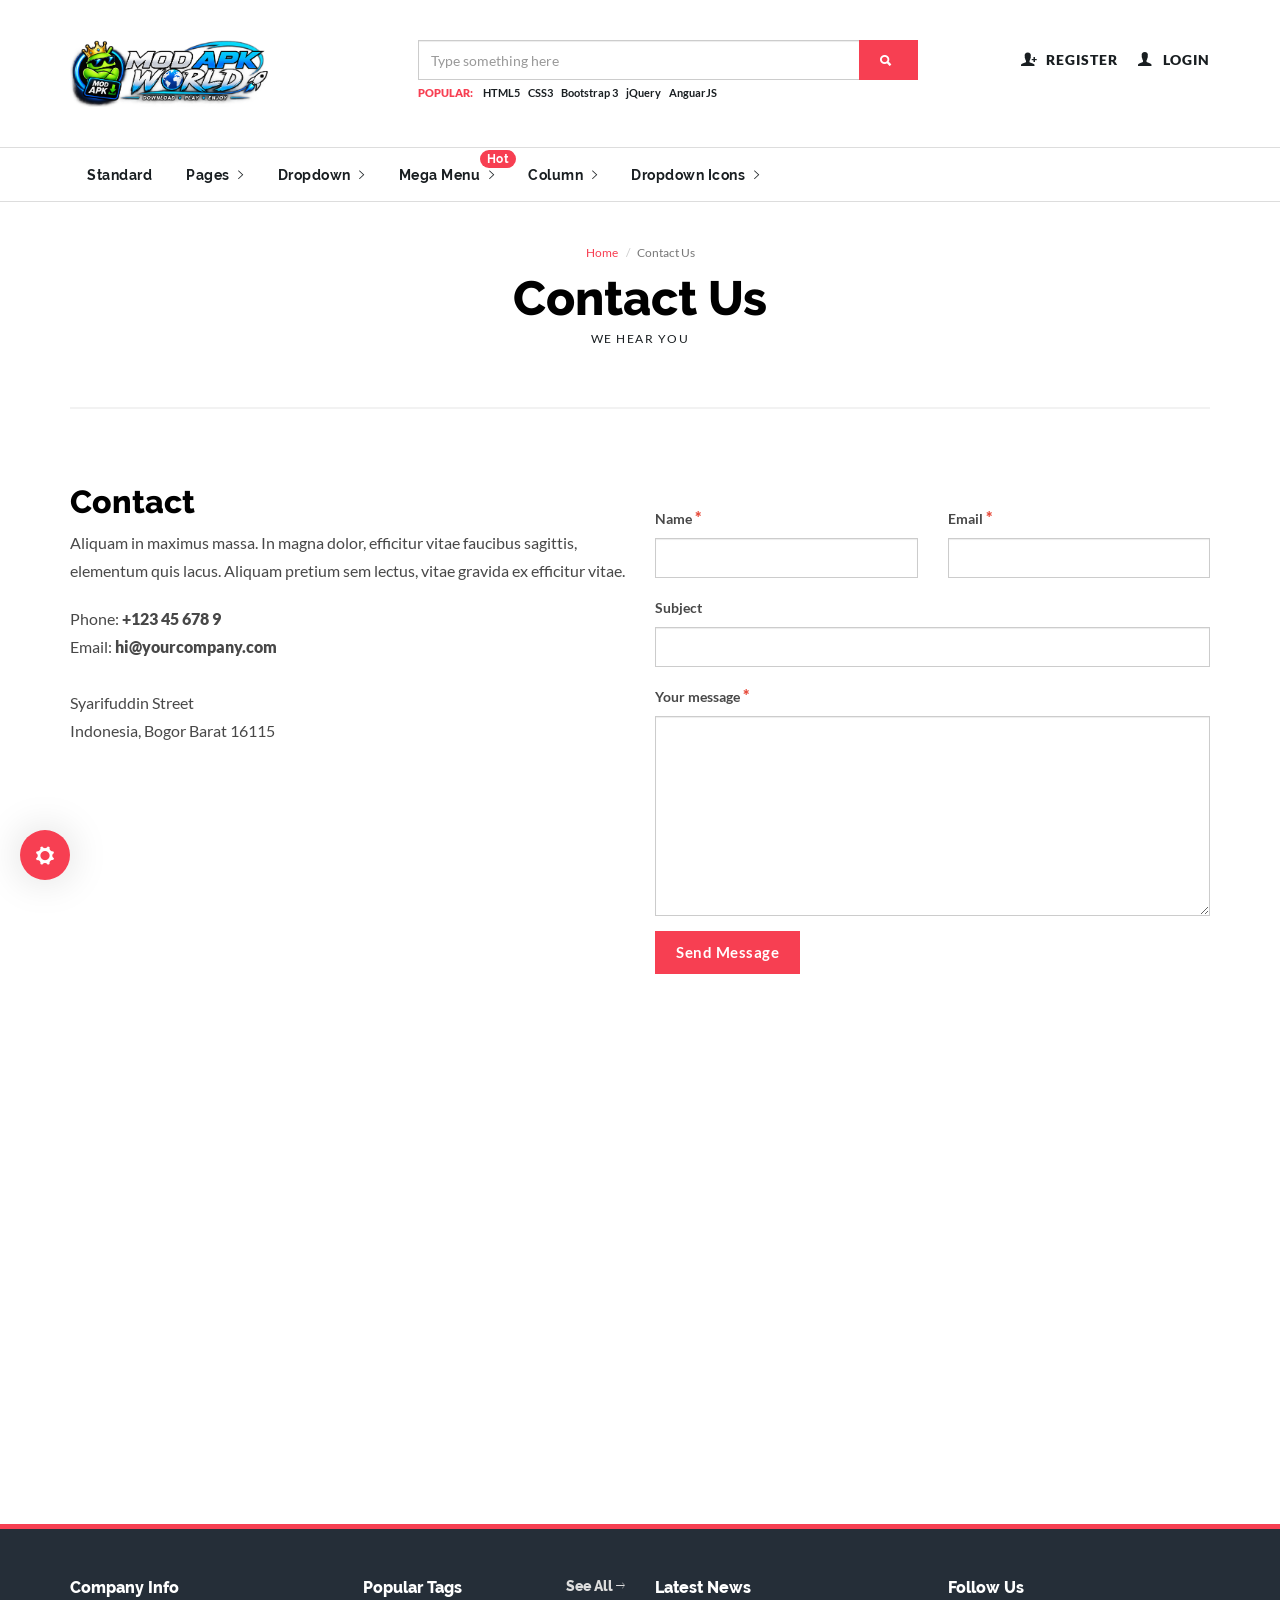
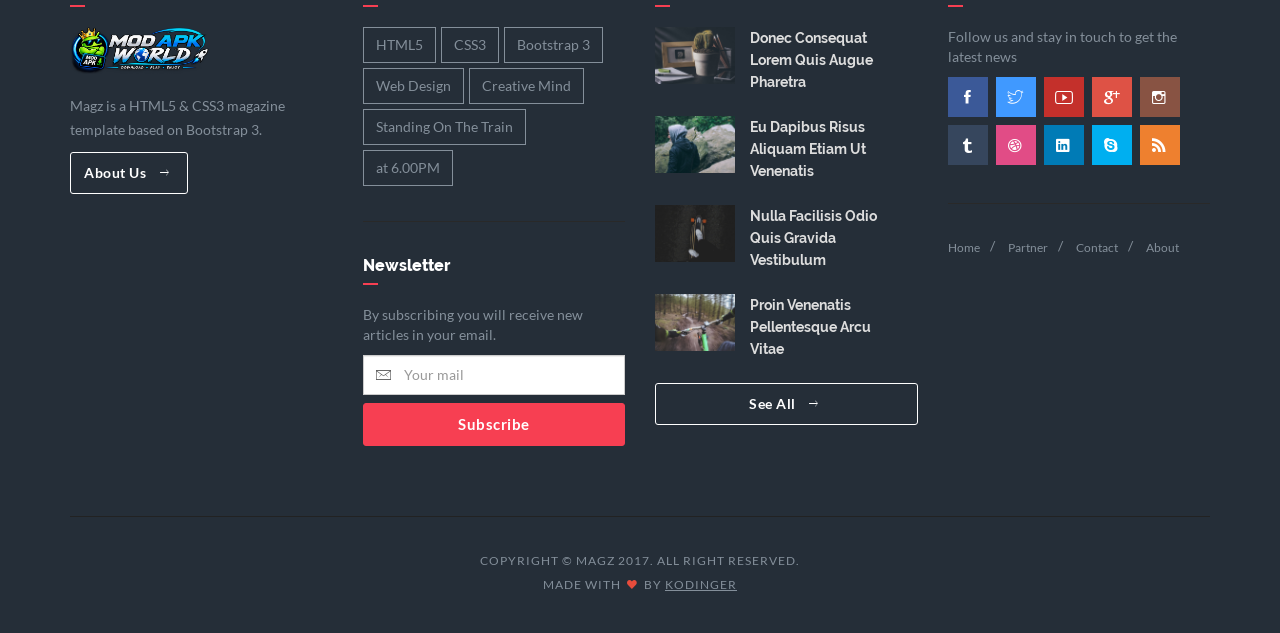
<file: contact.html>
<!DOCTYPE html>
<html>
	<head>
		<meta charset="utf-8">
		<meta http-equiv="X-UA-Compatible" content="IE=edge">
		<meta name="viewport" content="width=device-width, initial-scale=1, maximum-scale=1">
		<meta name="description" content="Magz is a HTML5 & CSS3 magazine template is based on Bootstrap 3.">
		<meta name="author" content="Kodinger">
		<meta name="keyword" content="magz, html5, css3, template, magazine template">
		<!-- Shareable -->
		<meta property="og:title" content="HTML5 & CSS3 magazine template is based on Bootstrap 3" />
		<meta property="og:type" content="article" />
		<meta property="og:url" content="http://github.com/nauvalazhar/Magz" />
		<meta property="og:image" content="https://raw.githubusercontent.com/nauvalazhar/Magz/master/images/preview.png" />
		<title>Magz &mdash; Responsive HTML5 &amp; CSS3 Magazine Template</title>
		<!-- Bootstrap -->
		<link rel="stylesheet" href="scripts/bootstrap/bootstrap.min.css">
		<!-- IonIcons -->
		<link rel="stylesheet" href="scripts/ionicons/css/ionicons.min.css">
		<!-- Toast -->
		<link rel="stylesheet" href="scripts/toast/jquery.toast.min.css">
		<!-- OwlCarousel -->
		<link rel="stylesheet" href="scripts/owlcarousel/dist/assets/owl.carousel.min.css">
		<link rel="stylesheet" href="scripts/owlcarousel/dist/assets/owl.theme.default.min.css">
		<!-- Magnific Popup -->
		<link rel="stylesheet" href="scripts/magnific-popup/dist/magnific-popup.css">
		<link rel="stylesheet" href="scripts/sweetalert/dist/sweetalert.css">
		<!-- Custom style -->
		<link rel="stylesheet" href="css/style.css">
		<link rel="stylesheet" href="css/skins/all.css">
		<link rel="stylesheet" href="css/demo.css">
	</head>

	<body>
		<header class="primary">
			<div class="firstbar">
				<div class="container">
					<div class="row">
						<div class="col-md-3 col-sm-12">
							<div class="brand">
								<a href="index.html">
									<img src="images/logo.png" alt="Magz Logo">
								</a>
							</div>						
						</div>
						<div class="col-md-6 col-sm-12">
							<form class="search" autocomplete="off">
								<div class="form-group">
									<div class="input-group">
										<input type="text" name="q" class="form-control" placeholder="Type something here">									
										<div class="input-group-btn">
											<button class="btn btn-primary"><i class="ion-search"></i></button>
										</div>
									</div>
								</div>
								<div class="help-block">
									<div>Popular:</div>
									<ul>
										<li><a href="#">HTML5</a></li>
										<li><a href="#">CSS3</a></li>
										<li><a href="#">Bootstrap 3</a></li>
										<li><a href="#">jQuery</a></li>
										<li><a href="#">AnguarJS</a></li>
									</ul>
								</div>
							</form>								
						</div>
						<div class="col-md-3 col-sm-12 text-right">
							<ul class="nav-icons">
								<li><a href="register.html"><i class="ion-person-add"></i><div>Register</div></a></li>
								<li><a href="login.html"><i class="ion-person"></i><div>Login</div></a></li>
							</ul>
						</div>
					</div>
				</div>
			</div>

			<!-- Start nav -->
			<nav class="menu">
				<div class="container">
					<div class="brand">
						<a href="#">
							<img src="images/logo.png" alt="Magz Logo">
						</a>
					</div>
					<div class="mobile-toggle">
						<a href="#" data-toggle="menu" data-target="#menu-list"><i class="ion-navicon-round"></i></a>
					</div>
					<div class="mobile-toggle">
						<a href="#" data-toggle="sidebar" data-target="#sidebar"><i class="ion-ios-arrow-left"></i></a>
					</div>
					<div id="menu-list">
						<ul class="nav-list">
							<li class="for-tablet nav-title"><a>Menu</a></li>
							<li class="for-tablet"><a href="login.html">Login</a></li>
							<li class="for-tablet"><a href="register.html">Register</a></li>
							<li><a href="category.html">Standard</a></li>
							<li class="dropdown magz-dropdown">
								<a href="category.html">Pages <i class="ion-ios-arrow-right"></i></a>
								<ul class="dropdown-menu">
									<li><a href="index.html">Home</a></li>
									<li class="dropdown magz-dropdown">
										<a href="#">Authentication <i class="ion-ios-arrow-right"></i></a>
										<ul class="dropdown-menu">
											<li><a href="login.html">Login</a></li>
											<li><a href="register.html">Register</a></li>
											<li><a href="forgot.html">Forgot Password</a></li>
											<li><a href="reset.html">Reset Password</a></li>
										</ul>
									</li>
									<li><a href="category.html">Category</a></li>
									<li><a href="single.html">Single</a></li>
									<li><a href="page.html">Page</a></li>
									<li><a href="search.html">Search</a></li>
									<li><a href="contact.html">Contact</a></li>
									<li class="dropdown magz-dropdown">
										<a href="#">Error <i class="ion-ios-arrow-right"></i></a>
										<ul class="dropdown-menu">
											<li><a href="403.html">403</a></li>
											<li><a href="404.html">404</a></li>
											<li><a href="500.html">500</a></li>
											<li><a href="503.html">503</a></li>
										</ul>
									</li>
								</ul>
							</li>
							<li class="dropdown magz-dropdown"><a href="#">Dropdown <i class="ion-ios-arrow-right"></i></a>
								<ul class="dropdown-menu">
									<li><a href="category.html">Internet</a></li>
									<li class="dropdown magz-dropdown"><a href="category.html">Troubleshoot <i class="ion-ios-arrow-right"></i></a>
										<ul class="dropdown-menu">
											<li><a href="category.html">Software</a></li>
											<li class="dropdown magz-dropdown"><a href="category.html">Hardware <i class="ion-ios-arrow-right"></i></a>
												<ul class="dropdown-menu">
													<li><a href="category.html">Main Board</a></li>
													<li><a href="category.html">RAM</a></li>
													<li><a href="category.html">Power Supply</a></li>
												</ul>
											</li>
											<li><a href="category.html">Brainware</a>
										</ul>
									</li>
									<li><a href="category.html">Office</a></li>
									<li class="dropdown magz-dropdown"><a href="#">Programming <i class="ion-ios-arrow-right"></i></a>
										<ul class="dropdown-menu">
											<li><a href="category.html">Web</a></li>
											<li class="dropdown magz-dropdown"><a href="category.html">Mobile <i class="ion-ios-arrow-right"></i></a>
												<ul class="dropdown-menu">
													<li class="dropdown magz-dropdown"><a href="category.html">Hybrid <i class="ion-ios-arrow-right"></i></a>
														<ul class="dropdown-menu">
															<li><a href="#">Ionic Framework 1</a></li>
															<li><a href="#">Ionic Framework 2</a></li>
															<li><a href="#">Ionic Framework 3</a></li>
															<li><a href="#">Framework 7</a></li>
														</ul>
													</li>
													<li><a href="category.html">Native</a></li>
												</ul>
											</li>
											<li><a href="category.html">Desktop</a></li>
										</ul>
									</li>
								</ul>
							</li>
							<li class="dropdown magz-dropdown magz-dropdown-megamenu"><a href="#">Mega Menu <i class="ion-ios-arrow-right"></i> <div class="badge">Hot</div></a>
								<div class="dropdown-menu megamenu">
									<div class="megamenu-inner">
										<div class="row">
											<div class="col-md-3">
												<div class="row">
													<div class="col-md-12">
														<h2 class="megamenu-title">Trending</h2>
													</div>
												</div>
												<ul class="vertical-menu">
													<li><a href="#"><i class="ion-ios-circle-outline"></i> Mega menu is a new feature</a></li>
													<li><a href="#"><i class="ion-ios-circle-outline"></i> This is an example</a></li>
													<li><a href="#"><i class="ion-ios-circle-outline"></i> For a submenu item</a></li>
													<li><a href="#"><i class="ion-ios-circle-outline"></i> You can add</a></li>
													<li><a href="#"><i class="ion-ios-circle-outline"></i> Your own items</a></li>
												</ul>
											</div>
											<div class="col-md-9">
												<div class="row">
													<div class="col-md-12">
														<h2 class="megamenu-title">Featured Posts</h2>
													</div>
												</div>
												<div class="row">
													<article class="article col-md-4 mini">
														<div class="inner">
															<figure>
																<a href="single.html">
																	<img src="images/news/img10.jpg" alt="Sample Article">
																</a>
															</figure>
															<div class="padding">
																<div class="detail">
																	<div class="time">December 10, 2016</div>
																	<div class="category"><a href="category.html">Healthy</a></div>
																</div>
																<h2><a href="single.html">Duis aute irure dolor in reprehenderit in voluptate</a></h2>
															</div>
														</div>
													</article>
													<article class="article col-md-4 mini">
														<div class="inner">
															<figure>
																<a href="single.html">
																	<img src="images/news/img11.jpg" alt="Sample Article">
																</a>
															</figure>
															<div class="padding">
																<div class="detail">
																	<div class="time">December 13, 2016</div>
																	<div class="category"><a href="category.html">Lifestyle</a></div>
																</div>
																<h2><a href="single.html">Duis aute irure dolor in reprehenderit in voluptate</a></h2>
															</div>
														</div>
													</article>
													<article class="article col-md-4 mini">
														<div class="inner">
															<figure>
																<a href="single.html">
																	<img src="images/news/img14.jpg" alt="Sample Article">
																</a>
															</figure>
															<div class="padding">
																<div class="detail">
																	<div class="time">December 14, 2016</div>
																	<div class="category"><a href="category.html">Travel</a></div>
																</div>
																<h2><a href="single.html">Duis aute irure dolor in reprehenderit in voluptate</a></h2>
															</div>
														</div>
													</article>
												</div>
											</div>
										</div>								
									</div>
								</div>
							</li>
							<li class="dropdown magz-dropdown magz-dropdown-megamenu"><a href="#">Column <i class="ion-ios-arrow-right"></i></a>
								<div class="dropdown-menu megamenu">
									<div class="megamenu-inner">
										<div class="row">
											<div class="col-md-3">
												<h2 class="megamenu-title">Column 1</h2>
												<ul class="vertical-menu">
													<li><a href="#">Example 1</a></li>
													<li><a href="#">Example 2</a></li>
													<li><a href="#">Example 3</a></li>
													<li><a href="#">Example 4</a></li>
													<li><a href="#">Example 5</a></li>
												</ul>
											</div>
											<div class="col-md-3">
												<h2 class="megamenu-title">Column 2</h2>
												<ul class="vertical-menu">
													<li><a href="#">Example 6</a></li>
													<li><a href="#">Example 7</a></li>
													<li><a href="#">Example 8</a></li>
													<li><a href="#">Example 9</a></li>
													<li><a href="#">Example 10</a></li>
												</ul>
											</div>
											<div class="col-md-3">
												<h2 class="megamenu-title">Column 3</h2>
												<ul class="vertical-menu">
													<li><a href="#">Example 11</a></li>
													<li><a href="#">Example 12</a></li>
													<li><a href="#">Example 13</a></li>
													<li><a href="#">Example 14</a></li>
													<li><a href="#">Example 15</a></li>
												</ul>
											</div>
											<div class="col-md-3">
												<h2 class="megamenu-title">Column 4</h2>
												<ul class="vertical-menu">
													<li><a href="#">Example 16</a></li>
													<li><a href="#">Example 17</a></li>
													<li><a href="#">Example 18</a></li>
													<li><a href="#">Example 19</a></li>
													<li><a href="#">Example 20</a></li>
												</ul>
											</div>
										</div>
									</div>
								</div>
							</li>
							<li class="dropdown magz-dropdown"><a href="#">Dropdown Icons <i class="ion-ios-arrow-right"></i></a>
								<ul class="dropdown-menu">
									<li><a href="#"><i class="icon ion-person"></i> My Account</a></li>
									<li><a href="#"><i class="icon ion-heart"></i> Favorite</a></li>
									<li><a href="#"><i class="icon ion-chatbox"></i> Comments</a></li>
									<li><a href="#"><i class="icon ion-key"></i> Change Password</a></li>
									<li><a href="#"><i class="icon ion-settings"></i> Settings</a></li>
									<li class="divider"></li>
									<li><a href="#"><i class="icon ion-log-out"></i> Logout</a></li>
								</ul>
							</li>
						</ul>
					</div>
				</div>
			</nav>
			<!-- End nav -->
		</header>

		<section class="page">
			<div class="container">
				<div class="row">
					<div class="col-md-12">
	          <ol class="breadcrumb">
	          	<li><a href="#">Home</a></li>
	            <li class="active">Contact Us</li>
	          </ol>
						<h1 class="page-title">Contact Us</h1>
						<p class="page-subtitle">We hear you</p>
						<div class="line thin"></div>
						<div class="page-description">
							<div class="row">
								<div class="col-md-6 col-sm-6">
									<h3>Contact</h3>
									<p>
										Aliquam in maximus massa. In magna dolor, efficitur vitae faucibus sagittis, elementum quis lacus. Aliquam pretium sem lectus, vitae gravida ex efficitur vitae.
									</p>
									<p>
										Phone: <span class="bold">+123 45 678 9</span> <br>
										Email: <span class="bold">hi@yourcompany.com</span>
										<br>
										<br>
										Syarifuddin Street<br>
										Indonesia, Bogor Barat 16115
									</p>
								</div>
								<div class="col-md-6 col-sm-6">
									<form class="row contact" id="contact-form">
										<div class="col-md-6">
											<div class="form-group">
												<label>Name <span class="required"></span></label>
												<input type="text" class="form-control" name="name" required="">
											</div>
										</div>
										<div class="col-md-6">
											<div class="form-group">
												<label>Email <span class="required"></span></label>
												<input type="text" class="form-control" name="email" required="">
											</div>
										</div>
										<div class="col-md-12">
											<div class="form-group">
												<label>Subject</label>
												<input type="text" class="form-control" name="subject">
											</div>
										</div>
										<div class="col-md-12">
											<div class="form-group">
												<label>Your message <span class="required"></span></label>
												<textarea class="form-control" name="message" required=""></textarea>
											</div>
										</div>
										<div class="col-md-12">
											<button class="btn btn-primary">Send Message</button>
										</div>
									</form>
								</div>
							</div>
						</div>
					</div>
				</div>
			</div>
		</section>

		<section class="maps">
			<iframe src="https://www.google.com/maps/embed?pb=!1m18!1m12!1m3!1d7927.32512614206!2d106.75366058323345!3d-6.564206896052583!2m3!1f0!2f0!3f0!3m2!1i1024!2i768!4f13.1!3m3!1m2!1s0x0%3A0x1377e9bdc02eea68!2zNsKwMzMnNDkuOCJTIDEwNsKwNDUnMjAuNiJF!5e0!3m2!1sen!2sid!4v1495165466482" width="100%" height="450" frameborder="0" style="border:0" allowfullscreen></iframe>
		</section>

		<!-- Start footer -->
		<footer class="footer">
			<div class="container">
				<div class="row">
					<div class="col-md-3 col-sm-6 col-xs-12">
						<div class="block">
							<h1 class="block-title">Company Info</h1>
							<div class="block-body">
								<figure class="foot-logo">
									<img src="images/logo-light.png" class="img-responsive" alt="Logo">
								</figure>
								<p class="brand-description">
									Magz is a HTML5 &amp; CSS3 magazine template based on Bootstrap 3.
								</p>
								<a href="page.html" class="btn btn-magz white">About Us <i class="ion-ios-arrow-thin-right"></i></a>
							</div>
						</div>
					</div>
					<div class="col-md-3 col-sm-6 col-xs-12">
						<div class="block">
							<h1 class="block-title">Popular Tags <div class="right"><a href="#">See All <i class="ion-ios-arrow-thin-right"></i></a></div></h1>
							<div class="block-body">
								<ul class="tags">
									<li><a href="#">HTML5</a></li>
									<li><a href="#">CSS3</a></li>
									<li><a href="#">Bootstrap 3</a></li>
									<li><a href="#">Web Design</a></li>
									<li><a href="#">Creative Mind</a></li>
									<li><a href="#">Standing On The Train</a></li>
									<li><a href="#">at 6.00PM</a></li>
								</ul>
							</div>
						</div>
						<div class="line"></div>
						<div class="block">
							<h1 class="block-title">Newsletter</h1>
							<div class="block-body">
								<p>By subscribing you will receive new articles in your email.</p>
								<form class="newsletter">
									<div class="input-group">
										<div class="input-group-addon">
											<i class="ion-ios-email-outline"></i>
										</div>
										<input type="email" class="form-control email" placeholder="Your mail">
									</div>
									<button class="btn btn-primary btn-block white">Subscribe</button>
								</form>
							</div>
						</div>
					</div>
					<div class="col-md-3 col-sm-6 col-xs-12">
						<div class="block">
							<h1 class="block-title">Latest News</h1>
							<div class="block-body">
								<article class="article-mini">
									<div class="inner">
										<figure>
											<a href="single.html">
												<img src="images/news/img12.jpg" alt="Sample Article">
											</a>
										</figure>
										<div class="padding">
											<h1><a href="single.html">Donec consequat lorem quis augue pharetra</a></h1>
										</div>
									</div>
								</article>
								<article class="article-mini">
									<div class="inner">
										<figure>
											<a href="single.html">
												<img src="images/news/img14.jpg" alt="Sample Article">
											</a>
										</figure>
										<div class="padding">
											<h1><a href="single.html">eu dapibus risus aliquam etiam ut venenatis</a></h1>
										</div>
									</div>
								</article>
								<article class="article-mini">
									<div class="inner">
										<figure>
											<a href="single.html">
												<img src="images/news/img15.jpg" alt="Sample Article">
											</a>
										</figure>
										<div class="padding">
											<h1><a href="single.html">Nulla facilisis odio quis gravida vestibulum </a></h1>
										</div>
									</div>
								</article>
								<article class="article-mini">
									<div class="inner">
										<figure>
											<a href="single.html">
												<img src="images/news/img16.jpg" alt="Sample Article">
											</a>
										</figure>
										<div class="padding">
											<h1><a href="single.html">Proin venenatis pellentesque arcu vitae </a></h1>
										</div>
									</div>
								</article>
								<a href="#" class="btn btn-magz white btn-block">See All <i class="ion-ios-arrow-thin-right"></i></a>
							</div>
						</div>
					</div>
					<div class="col-md-3 col-xs-12 col-sm-6">
						<div class="block">
							<h1 class="block-title">Follow Us</h1>
							<div class="block-body">
								<p>Follow us and stay in touch to get the latest news</p>
								<ul class="social trp">
									<li>
										<a href="#" class="facebook">
											<svg><rect width="0" height="0"/></svg>
											<i class="ion-social-facebook"></i>
										</a>
									</li>
									<li>
										<a href="#" class="twitter">
											<svg><rect width="0" height="0"/></svg>
											<i class="ion-social-twitter-outline"></i>
										</a>
									</li>
									<li>
										<a href="#" class="youtube">
											<svg><rect width="0" height="0"/></svg>
											<i class="ion-social-youtube-outline"></i>
										</a>
									</li>
									<li>
										<a href="#" class="googleplus">
											<svg><rect width="0" height="0"/></svg>
											<i class="ion-social-googleplus"></i>
										</a>
									</li>
									<li>
										<a href="#" class="instagram">
											<svg><rect width="0" height="0"/></svg>
											<i class="ion-social-instagram-outline"></i>
										</a>
									</li>
									<li>
										<a href="#" class="tumblr">
											<svg><rect width="0" height="0"/></svg>
											<i class="ion-social-tumblr"></i>
										</a>
									</li>
									<li>
										<a href="#" class="dribbble">
											<svg><rect width="0" height="0"/></svg>
											<i class="ion-social-dribbble"></i>
										</a>
									</li>
									<li>
										<a href="#" class="linkedin">
											<svg><rect width="0" height="0"/></svg>
											<i class="ion-social-linkedin"></i>
										</a>
									</li>
									<li>
										<a href="#" class="skype">
											<svg><rect width="0" height="0"/></svg>
											<i class="ion-social-skype"></i>
										</a>
									</li>
									<li>
										<a href="#" class="rss">
											<svg><rect width="0" height="0"/></svg>
											<i class="ion-social-rss"></i>
										</a>
									</li>
								</ul>
							</div>
						</div>
						<div class="line"></div>
						<div class="block">
							<div class="block-body no-margin">
								<ul class="footer-nav-horizontal">
									<li><a href="index.html">Home</a></li>
									<li><a href="#">Partner</a></li>
									<li><a href="contact.html">Contact</a></li>
									<li><a href="page.html">About</a></li>
								</ul>
							</div>
						</div>
					</div>
				</div>
				<div class="row">
					<div class="col-md-12">
						<div class="copyright">
							COPYRIGHT &copy; MAGZ 2017. ALL RIGHT RESERVED.
							<div>
								Made with <i class="ion-heart"></i> by <a href="http://kodinger.com">Kodinger</a>
							</div>
						</div>
					</div>
				</div>
			</div>
		</footer>
		<!-- End Footer -->

		<!-- JS -->
		<script src="js/jquery.js"></script>
		<script src="js/jquery.migrate.js"></script>
		<script src="scripts/bootstrap/bootstrap.min.js"></script>
		<script>var $target_end=$(".best-of-the-week");</script>
		<script src="scripts/jquery-number/jquery.number.min.js"></script>
		<script src="scripts/owlcarousel/dist/owl.carousel.min.js"></script>
		<script src="scripts/magnific-popup/dist/jquery.magnific-popup.min.js"></script>
		<script src="scripts/easescroll/jquery.easeScroll.js"></script>
		<script src="scripts/sweetalert/dist/sweetalert.min.js"></script>
		<script src="scripts/toast/jquery.toast.min.js"></script>
		<script src="js/demo.js"></script>
		<script src="js/e-magz.js"></script>
	</body>
</html>
</file>
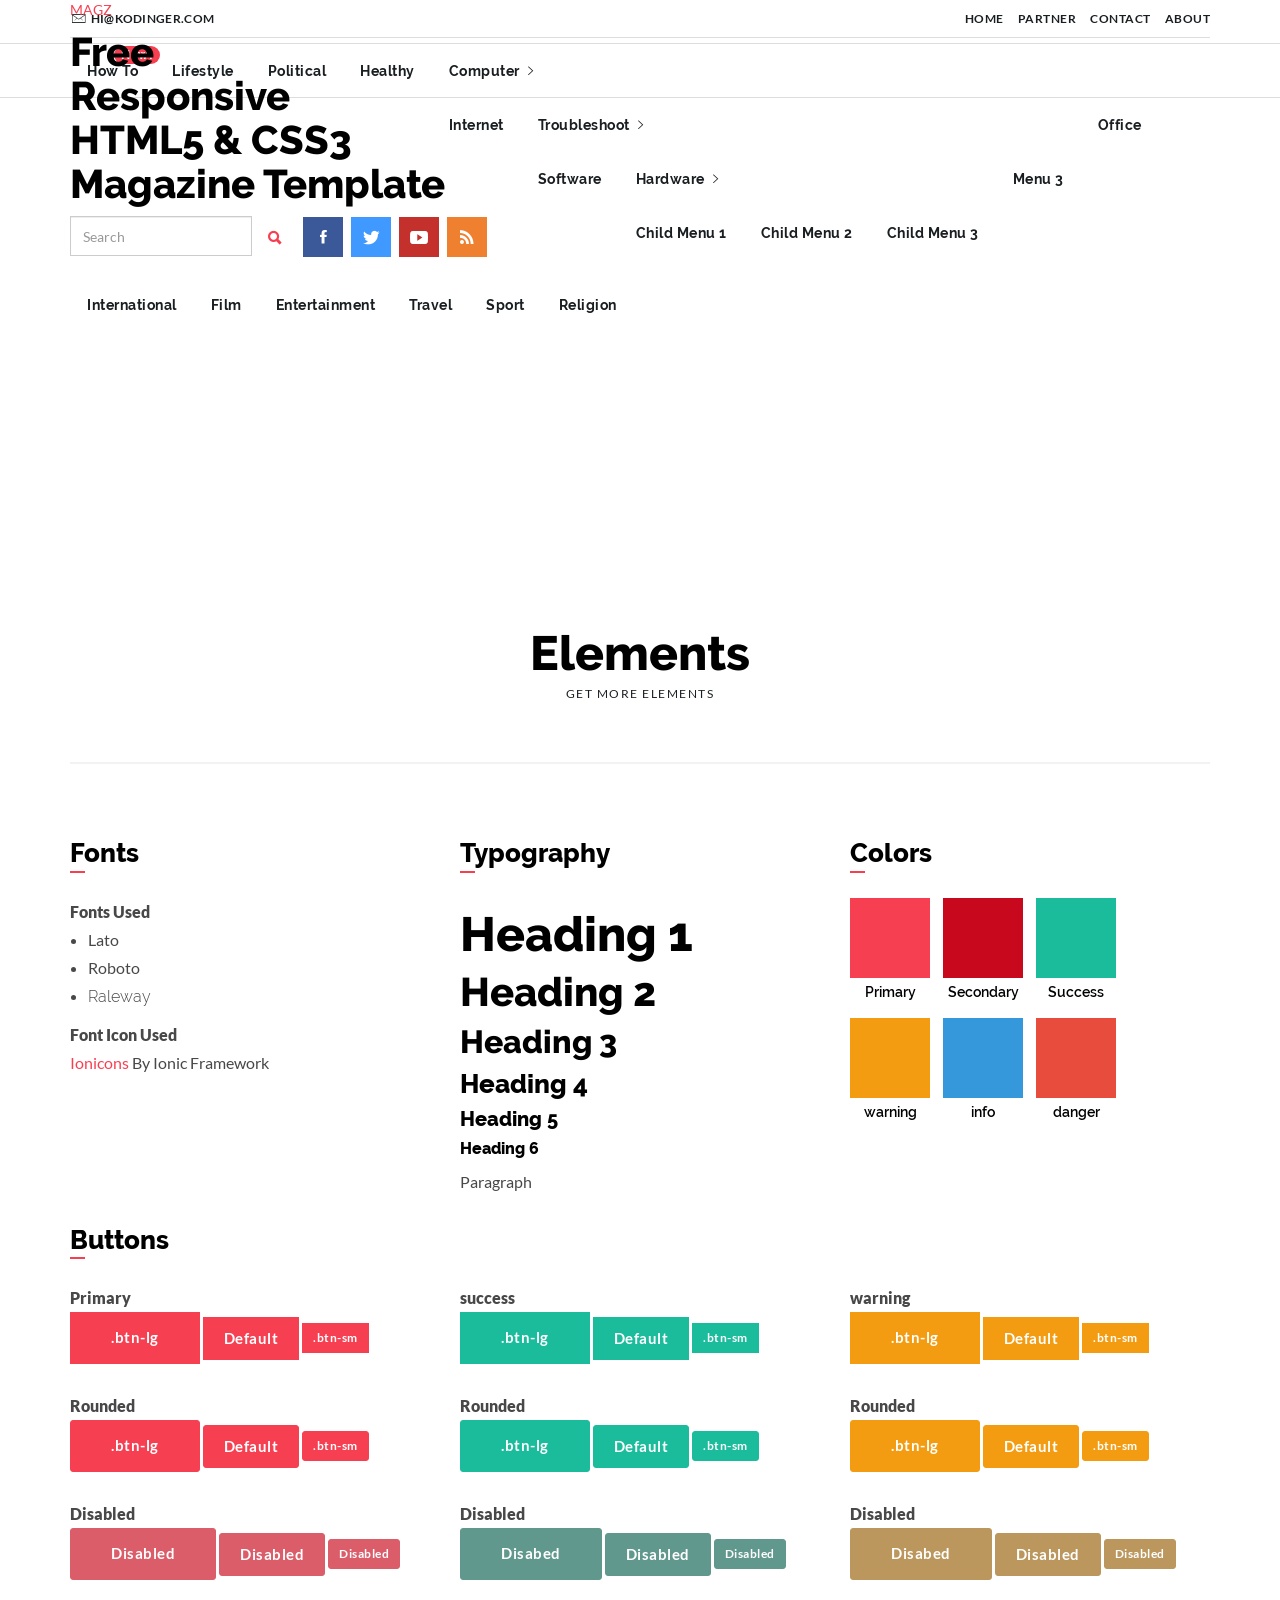
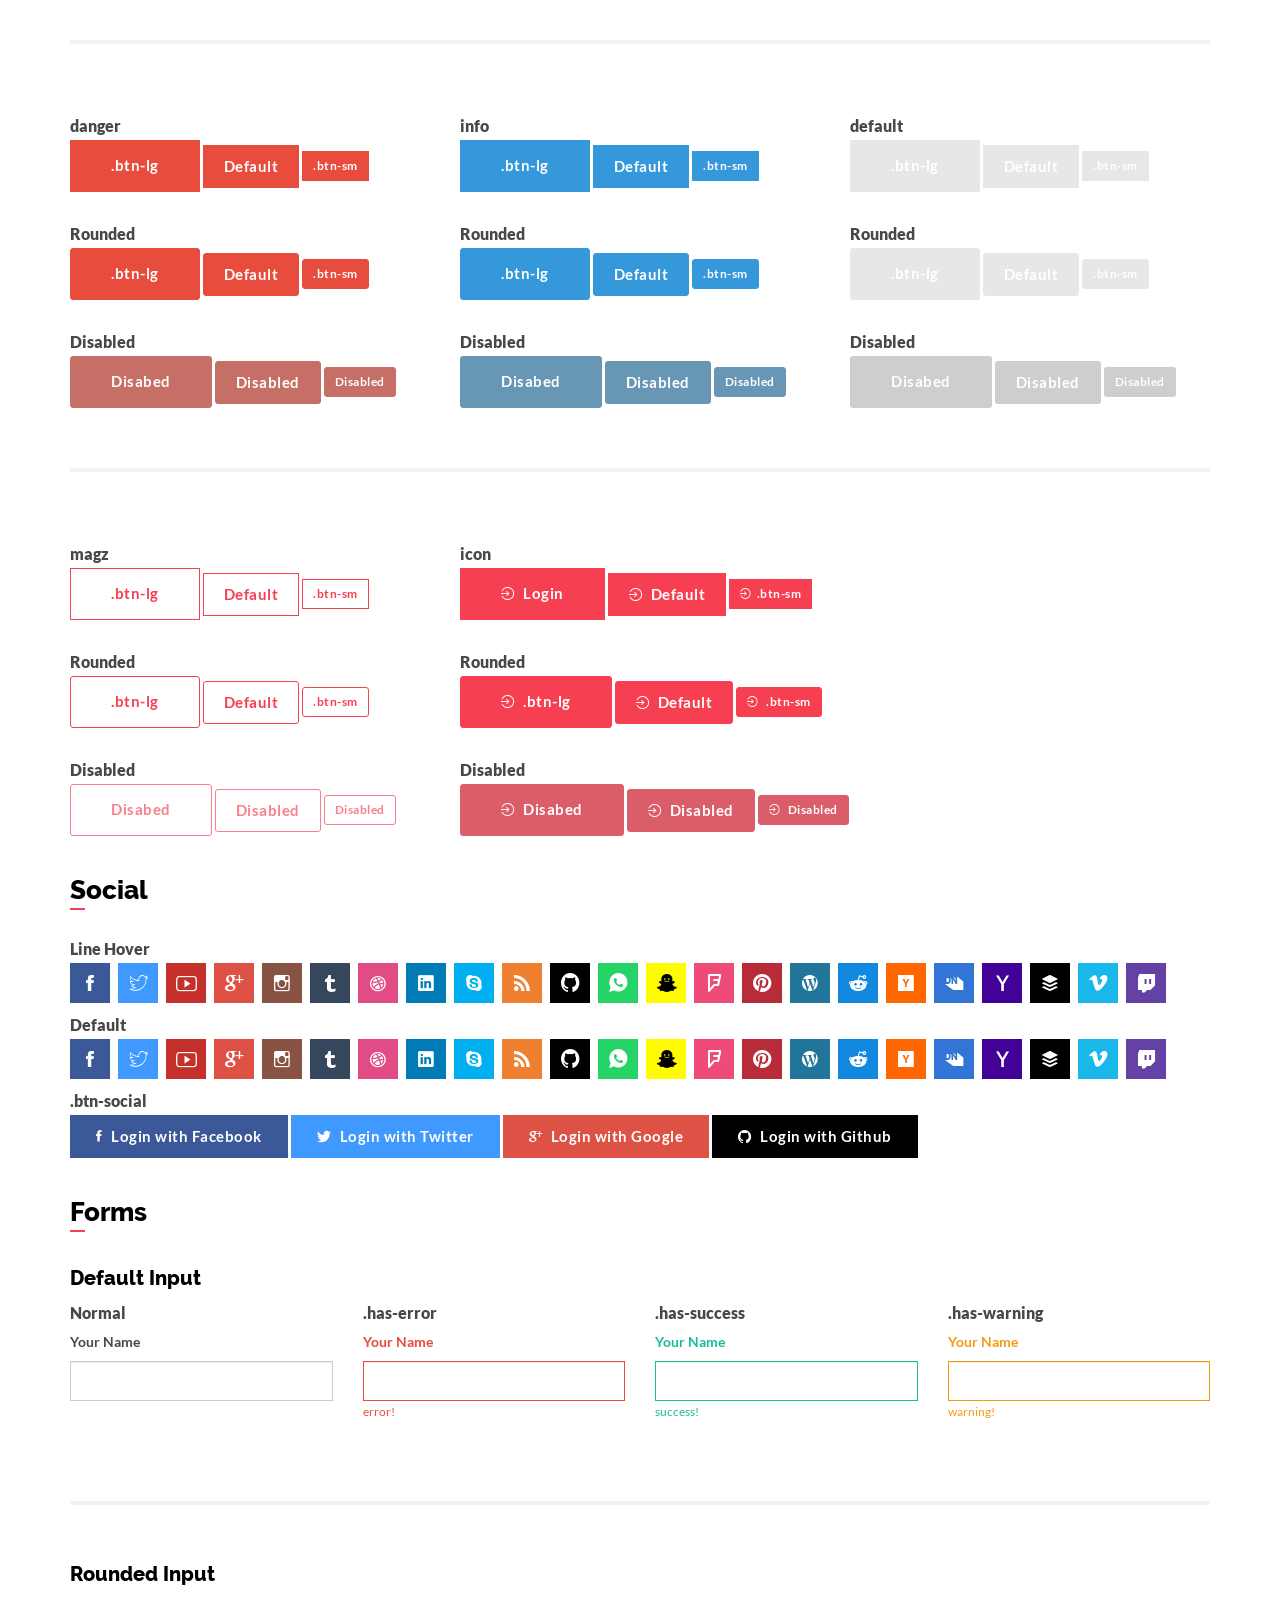
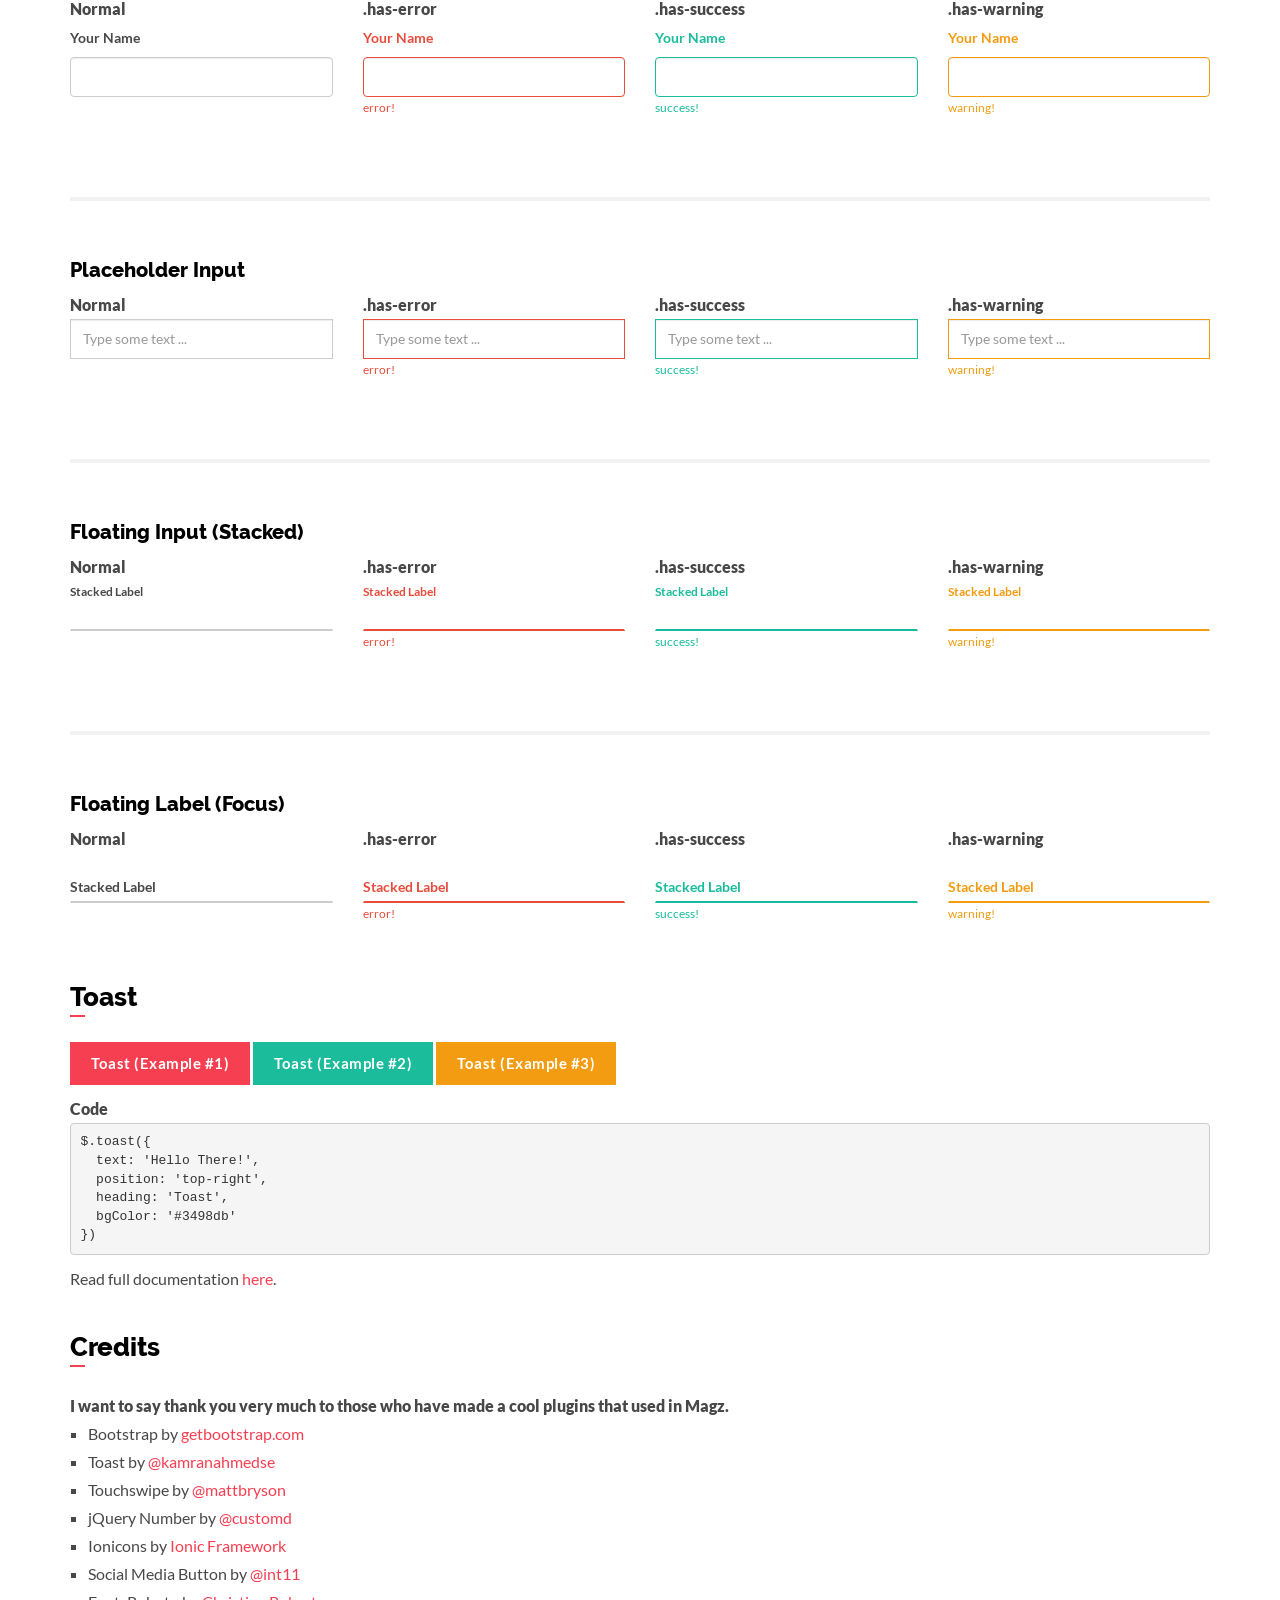
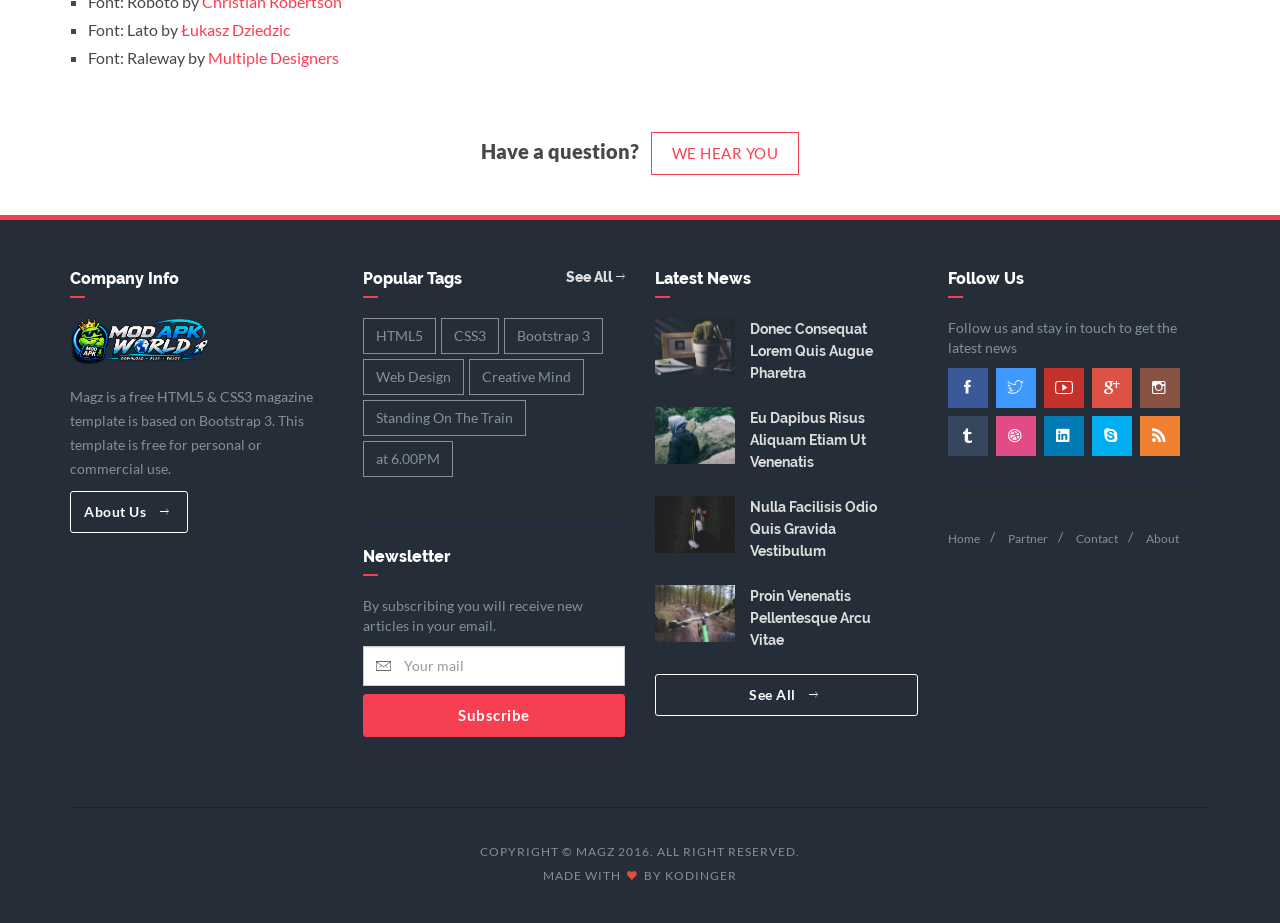
<file: element.html>
<!DOCTYPE html>
<html>
	<head>
		<meta charset="utf-8">
		<meta http-equiv="X-UA-Compatible" content="IE=edge">
		<meta name="viewport" content="width=device-width, initial-scale=1, maximum-scale=1">
		<title>Magz &mdash; Free Responsive HTML5 &amp; CSS3 Magazine Template</title>
		<link rel="stylesheet" href="scripts/bootstrap/bootstrap.min.css">
		<link rel="stylesheet" href="css/style.css">
		<link rel="stylesheet" href="scripts/ionicons/css/ionicons.min.css">
		<link rel="stylesheet" href="scripts/toast/jquery.toast.min.css">
	</head>

	<body>
		<div class="topbar">
			<div class="container">
				<div class="inner">
					<div class="left">
						<ul class="info">
							<li><a href="mailto:hi@kodinger.com"><i class="ion-ios-email-outline"></i> hi@kodinger.com</a></li>
						</ul>
					</div>
					<div class="right">
						<ul class="topbar-nav">
							<li class="active"><a href="index.html"><i class="ion-ios-home-outline"></i> Home</a></li>
							<li><a href="#"><i class="ion-ios-people-outline"></i> Partner</a></li>
							<li><a href="contact.html"><i class="ion-ios-email-outline"></i> Contact</a></li>
							<li><a href="page.html"><i class="ion-ios-help-outline"></i> About</a></li>
						</ul>
					</div>
				</div>
			</div>
		</div>
		<header class="primary">
			<div class="container">
				<div class="brand">
					<a href="index.html">
						<div class="text">
							MAGZ
						</div>
					</a>
					<h2>
						Free <br>Responsive <br> HTML5 &amp; CSS3 <br> Magazine Template
					</h2>
				</div>
				<div class="right social trp">
					<li>
						<div class="search">
							<form>
								<input type="text" class="form-control search-input" name="s" placeholder="Search">
							</form>
						</div>
					</li>
					<li>
						<a href="#" class="search-toggle">
							<svg><rect/></svg>
							<i class="ion-search"></i>
						</a>
					</li>
					<li>
						<a href="#" class="facebook">
							<svg><rect/></svg>
							<i class="ion-social-facebook"></i>
						</a>
					</li>
					<li>
						<a href="#" class="twitter">
							<svg><rect/></svg>
							<i class="ion-social-twitter"></i>
						</a>
					</li>
					<li>
						<a href="#" class="youtube">
							<svg><rect/></svg>
							<i class="ion-social-youtube"></i>
						</a>
					</li>
					<li>
						<a href="#" class="rss">
							<svg><rect/></svg>
							<i class="ion-social-rss"></i>
						</a>
					</li>
				</div>
			</div>
		</header>
		<nav class="menu">
			<div class="container">
				<ul>
					<li><a href="category.html">How To <div class="badge">New!</div></a></li>
					<li><a href="category.html">Lifestyle</a></li>
					<li><a href="category.html">Political</a></li>
					<li><a href="category.html">Healthy</a></li>
					<li class="magz-dropdown"><a href="category.html">Computer <i class="ion-ios-arrow-right"></i></a>
						<ul>
							<li><a href="category.html">Internet</a></li>
							<li class="magz-dropdown"><a href="category.html">Troubleshoot <i class="ion-ios-arrow-right"></i></a>
								<ul>
									<li><a href="category.html">Software</a></li>
									<li class="magz-dropdown"><a href="category.html">Hardware <i class="ion-ios-arrow-right"></i></a>
										<ul>
											<li><a href="category.html">Child Menu 1</a></li>
											<li><a href="category.html">Child Menu 2</a></li>
											<li><a href="category.html">Child Menu 3</a></li>
										</ul>
									</li>
									<li><a href="category.html">Menu 3</a>
								</ul>
							</li>
							<li><a href="category.html">Office</a></li>
						</ul>
					</li>
					<li><a href="category.html">International</a></li>
					<li><a href="category.html">Film</a></li>
					<li><a href="category.html">Entertainment</a></li>
					<li><a href="category.html">Travel</a></li>
					<li><a href="category.html">Sport</a></li>
					<li><a href="category.html">Religion</a></li>
				</ul>
			</div>
		</nav>

		<section class="page">
			<div class="container">
				<div class="row">
					<div class="col-md-12">
						<h1 class="page-title">Elements</h1>
						<p class="page-subtitle">Get more elements</p>
						<div class="line thin"></div>
						<div class="page-description">
							<div class="row">
								<div class="col-md-4">
									<div class="element-block">
										<h4 class="element-title">Fonts</h4>
										<div class="element-body">
											<span class="bold">Fonts Used</span>
											<ul class="magz-list">
												<li><span class="font-lato">Lato</span></li>
												<li><span class="font-roboto">Roboto</span></li>
												<li><span class="font-raleway">Raleway</span></li>
											</ul>
											<span class="bold">Font Icon Used</span>
											<br>
											<a href="http://ionicons.com/" target="_blank">Ionicons</a> By Ionic Framework
										</div>
									</div>
								</div>
								<div class="col-md-4">		
									<div class="element-block">
										<h4 class="element-title">Typography</h4>
										<div class="element-body">
											<h1>Heading 1</h1>
											<h2>Heading 2</h2>
											<h3>Heading 3</h3>
											<h4>Heading 4</h4>
											<h5>Heading 5</h5>
											<h6>Heading 6</h6>
											<p>Paragraph</p>
										</div>
									</div>
								</div>
								<div class="col-md-4">
									<div class="element-block">
										<h4 class="element-title">Colors</h4>
										<div class="element-body">
											<ul class="colors">
												<li class="primary">
													<div class="details">
														<h1>Primary</h1>
													</div>
												</li>
												<li class="secondary">
													<div class="details">
														<h1>Secondary</h1>
													</div>
												</li>
												<li class="success">
													<div class="details">
														<h1>Success</h1>
													</div>
												</li>
												<li class="warning">
													<div class="details">
														<h1>warning</h1>
													</div>
												</li>
												<li class="info">
													<div class="details">
														<h1>info</h1>
													</div>
												</li>
												<li class="danger">
													<div class="details">
														<h1>danger</h1>
													</div>
												</li>
											</ul>
										</div>
									</div>
								</div>
							</div>
							<div class="row">
								<div class="col-md-12">
									<div class="element-block">
										<h4 class="element-title">Buttons</h4>
											<div class="row">
												<div class="col-md-4">
													<div class="element-body">
														<div><span class="bold">Primary</span></div>
														<a href="" class="btn btn-primary btn-lg">.btn-lg</a>
														<a href="" class="btn btn-primary">Default</a>
														<a href="" class="btn btn-primary btn-sm">.btn-sm</a>
														<div class="clearfix"></div>
														<br>
														<div><span class="bold">Rounded</span></div>
														<a href="" class="btn btn-primary btn-lg btn-rounded">.btn-lg</a>
														<a href="" class="btn btn-primary btn-rounded">Default</a>
														<a href="" class="btn btn-primary btn-sm btn-rounded">.btn-sm</a>
														<div class="clearfix"></div>
														<br>
														<div><span class="bold">Disabled</span></div>
														<a href="" class="btn btn-primary btn-lg btn-rounded disabled">Disabled</a>
														<a href="" class="btn btn-primary btn-rounded disabled">Disabled</a>
														<a href="" class="btn btn-primary btn-sm btn-rounded disabled">Disabled</a>
													</div>
												</div>
												<div class="col-md-4">
													<div class="element-body">
														<div><span class="bold">success</span></div>
														<a href="" class="btn btn-success btn-lg">.btn-lg</a>
														<a href="" class="btn btn-success">Default</a>
														<a href="" class="btn btn-success btn-sm">.btn-sm</a>
														<div class="clearfix"></div>
														<br>
														<div><span class="bold">Rounded</span></div>
														<a href="" class="btn btn-success btn-lg btn-rounded">.btn-lg</a>
														<a href="" class="btn btn-success btn-rounded">Default</a>
														<a href="" class="btn btn-success btn-sm btn-rounded">.btn-sm</a>
														<div class="clearfix"></div>
														<br>
														<div><span class="bold">Disabled</span></div>
														<a href="" class="btn btn-success btn-lg btn-rounded disabled">Disabed</a>
														<a href="" class="btn btn-success btn-rounded disabled">Disabled</a>
														<a href="" class="btn btn-success btn-sm btn-rounded disabled">Disabled</a>
													</div>
												</div>
												<div class="col-md-4">
													<div class="element-body">
														<div><span class="bold">warning</span></div>
														<a href="" class="btn btn-warning btn-lg">.btn-lg</a>
														<a href="" class="btn btn-warning">Default</a>
														<a href="" class="btn btn-warning btn-sm">.btn-sm</a>
														<div class="clearfix"></div>
														<br>
														<div><span class="bold">Rounded</span></div>
														<a href="" class="btn btn-warning btn-lg btn-rounded">.btn-lg</a>
														<a href="" class="btn btn-warning btn-rounded">Default</a>
														<a href="" class="btn btn-warning btn-sm btn-rounded">.btn-sm</a>
														<div class="clearfix"></div>
														<br>
														<div><span class="bold">Disabled</span></div>
														<a href="" class="btn btn-warning btn-lg btn-rounded disabled">Disabed</a>
														<a href="" class="btn btn-warning btn-rounded disabled">Disabled</a>
														<a href="" class="btn btn-warning btn-sm btn-rounded disabled">Disabled</a>
													</div>
												</div>
											</div>
											<div class="line"></div>
											<div class="row" style="margin-top: 20px;">
												<div class="col-md-4">
													<div class="element-body">
														<div><span class="bold">danger</span></div>
														<a href="" class="btn btn-danger btn-lg">.btn-lg</a>
														<a href="" class="btn btn-danger">Default</a>
														<a href="" class="btn btn-danger btn-sm">.btn-sm</a>
														<div class="clearfix"></div>
														<br>
														<div><span class="bold">Rounded</span></div>
														<a href="" class="btn btn-danger btn-lg btn-rounded">.btn-lg</a>
														<a href="" class="btn btn-danger btn-rounded">Default</a>
														<a href="" class="btn btn-danger btn-sm btn-rounded">.btn-sm</a>
														<div class="clearfix"></div>
														<br>
														<div><span class="bold">Disabled</span></div>
														<a href="" class="btn btn-danger btn-lg btn-rounded disabled">Disabed</a>
														<a href="" class="btn btn-danger btn-rounded disabled">Disabled</a>
														<a href="" class="btn btn-danger btn-sm btn-rounded disabled">Disabled</a>
													</div>
												</div>
												<div class="col-md-4">
													<div class="element-body">
														<div><span class="bold">info</span></div>
														<a href="" class="btn btn-info btn-lg">.btn-lg</a>
														<a href="" class="btn btn-info">Default</a>
														<a href="" class="btn btn-info btn-sm">.btn-sm</a>
														<div class="clearfix"></div>
														<br>
														<div><span class="bold">Rounded</span></div>
														<a href="" class="btn btn-info btn-lg btn-rounded">.btn-lg</a>
														<a href="" class="btn btn-info btn-rounded">Default</a>
														<a href="" class="btn btn-info btn-sm btn-rounded">.btn-sm</a>
														<div class="clearfix"></div>
														<br>
														<div><span class="bold">Disabled</span></div>
														<a href="" class="btn btn-info btn-lg btn-rounded disabled">Disabed</a>
														<a href="" class="btn btn-info btn-rounded disabled">Disabled</a>
														<a href="" class="btn btn-info btn-sm btn-rounded disabled">Disabled</a>
													</div>
												</div>
												<div class="col-md-4">
													<div class="element-body">
														<div><span class="bold">default</span></div>
														<a href="" class="btn btn-default btn-lg">.btn-lg</a>
														<a href="" class="btn btn-default">Default</a>
														<a href="" class="btn btn-default btn-sm">.btn-sm</a>
														<div class="clearfix"></div>
														<br>
														<div><span class="bold">Rounded</span></div>
														<a href="" class="btn btn-default btn-lg btn-rounded">.btn-lg</a>
														<a href="" class="btn btn-default btn-rounded">Default</a>
														<a href="" class="btn btn-default btn-sm btn-rounded">.btn-sm</a>
														<div class="clearfix"></div>
														<br>
														<div><span class="bold">Disabled</span></div>
														<a href="" class="btn btn-default btn-lg btn-rounded disabled">Disabed</a>
														<a href="" class="btn btn-default btn-rounded disabled">Disabled</a>
														<a href="" class="btn btn-default btn-sm btn-rounded disabled">Disabled</a>
													</div>
												</div>
											</div>
											<div class="line"></div>
											<div class="row" style="margin-top: 20px;">
												<div class="col-md-4">
													<div class="element-body">
														<div><span class="bold">magz</span></div>
														<a href="" class="btn btn-magz btn-lg">.btn-lg</a>
														<a href="" class="btn btn-magz">Default</a>
														<a href="" class="btn btn-magz btn-sm">.btn-sm</a>
														<div class="clearfix"></div>
														<br>
														<div><span class="bold">Rounded</span></div>
														<a href="" class="btn btn-magz btn-lg btn-rounded">.btn-lg</a>
														<a href="" class="btn btn-magz btn-rounded">Default</a>
														<a href="" class="btn btn-magz btn-sm btn-rounded">.btn-sm</a>
														<div class="clearfix"></div>
														<br>
														<div><span class="bold">Disabled</span></div>
														<a href="" class="btn btn-magz btn-lg btn-rounded disabled">Disabed</a>
														<a href="" class="btn btn-magz btn-rounded disabled">Disabled</a>
														<a href="" class="btn btn-magz btn-sm btn-rounded disabled">Disabled</a>
													</div>
												</div>
												<div class="col-md-8">
													<div class="element-body">
														<div><span class="bold">icon</span></div>
														<a href="" class="btn btn-primary btn-lg"><i class="ion-log-in"></i> Login</a>
														<a href="" class="btn btn-primary"><i class="ion-log-in"></i> Default</a>
														<a href="" class="btn btn-primary btn-sm"><i class="ion-log-in"></i>.btn-sm</a>
														<div class="clearfix"></div>
														<br>
														<div><span class="bold">Rounded</span></div>
														<a href="" class="btn btn-primary btn-lg btn-rounded"><i class="ion-log-in"></i> .btn-lg</a>
														<a href="" class="btn btn-primary btn-rounded"><i class="ion-log-in"></i> Default</a>
														<a href="" class="btn btn-primary btn-sm btn-rounded"><i class="ion-log-in"></i> .btn-sm</a>
														<div class="clearfix"></div>
														<br>
														<div><span class="bold">Disabled</span></div>
														<a href="" class="btn btn-primary btn-lg btn-rounded disabled"><i class="ion-log-in"></i> Disabed</a>
														<a href="" class="btn btn-primary btn-rounded disabled"><i class="ion-log-in"></i> Disabled</a>
														<a href="" class="btn btn-primary btn-sm btn-rounded disabled"><i class="ion-log-in"></i> Disabled</a>
													</div>
												</div>
											</div>
											<div class="row" style="margin-top: 30px;">
												<div class="col-md-12">
													<div class="element-block">
														<h4 class="element-title">Social</h4>
														<div class="element-body">
															<span class="bold">Line Hover</span>
	                            <ul class="social trp">
	                                <li>
	                                    <a href="" class="facebook">
	                                        <svg><rect/></svg>
	                                        <i class="ion-social-facebook"></i>
	                                    </a>
	                                </li>
	                                <li>
	                                    <a href="" class="twitter">
	                                        <svg><rect/></svg>
	                                        <i class="ion-social-twitter-outline"></i>
	                                    </a>
	                                </li>
	                                <li>
	                                    <a href="" class="youtube">
	                                        <svg><rect/></svg>
	                                        <i class="ion-social-youtube-outline"></i>
	                                    </a>
	                                </li>
	                                <li>
	                                    <a href="" class="googleplus">
	                                        <svg><rect/></svg>
	                                        <i class="ion-social-googleplus"></i>
	                                    </a>
	                                </li>
	                                <li>
	                                    <a href="" class="instagram">
	                                        <svg><rect/></svg>
	                                        <i class="ion-social-instagram-outline"></i>
	                                    </a>
	                                </li>
	                                <li>
	                                    <a href="" class="tumblr">
	                                        <svg><rect/></svg>
	                                        <i class="ion-social-tumblr"></i>
	                                    </a>
	                                </li>
	                                <li>
	                                    <a href="" class="dribbble">
	                                        <svg><rect/></svg>
	                                        <i class="ion-social-dribbble"></i>
	                                    </a>
	                                </li>
	                                <li>
	                                    <a href="" class="linkedin">
	                                        <svg><rect/></svg>
	                                        <i class="ion-social-linkedin"></i>
	                                    </a>
	                                </li>
	                                <li>
	                                    <a href="" class="skype">
	                                        <svg><rect/></svg>
	                                        <i class="ion-social-skype"></i>
	                                    </a>
	                                </li>
	                                <li>
	                                    <a href="" class="rss">
	                                        <svg><rect/></svg>
	                                        <i class="ion-social-rss"></i>
	                                    </a>
	                                </li>
	                                <li>
	                                    <a href="" class="github">
	                                        <svg><rect/></svg>
	                                        <i class="ion-social-github"></i>
	                                    </a>
	                                </li>
	                                <li>
	                                    <a href="" class="whatsapp">
	                                        <svg><rect/></svg>
	                                        <i class="ion-social-whatsapp"></i>
	                                    </a>
	                                </li>
	                                <li>
	                                    <a href="" class="snapchat">
	                                        <svg><rect/></svg>
	                                        <i class="ion-social-snapchat"></i>
	                                    </a>
	                                </li>
	                                <li>
	                                    <a href="" class="foursquare">
	                                        <svg><rect/></svg>
	                                        <i class="ion-social-foursquare"></i>
	                                    </a>
	                                </li>
	                                <li>
	                                    <a href="" class="pinterest">
	                                        <svg><rect/></svg>
	                                        <i class="ion-social-pinterest"></i>
	                                    </a>
	                                </li>
	                                <li>
	                                    <a href="" class="wordpress">
	                                        <svg><rect/></svg>
	                                        <i class="ion-social-wordpress"></i>
	                                    </a>
	                                </li>
	                                <li>
	                                    <a href="" class="reddit">
	                                        <svg><rect/></svg>
	                                        <i class="ion-social-reddit"></i>
	                                    </a>
	                                </li>
	                                <li>
	                                    <a href="" class="hackernews">
	                                        <svg><rect/></svg>
	                                        <i class="ion-social-hackernews"></i>
	                                    </a>
	                                </li>
	                                <li>
	                                    <a href="" class="designernews">
	                                        <svg><rect/></svg>
	                                        <i class="ion-social-designernews"></i>
	                                    </a>
	                                </li>
	                                <li>
	                                    <a href="" class="yahoo">
	                                        <svg><rect/></svg>
	                                        <i class="ion-social-yahoo"></i>
	                                    </a>
	                                </li>
	                                <li>
	                                    <a href="" class="buffer">
	                                        <svg><rect/></svg>
	                                        <i class="ion-social-buffer"></i>
	                                    </a>
	                                </li>
	                                <li>
	                                    <a href="" class="vimeo">
	                                        <svg><rect/></svg>
	                                        <i class="ion-social-vimeo"></i>
	                                    </a>
	                                </li>
	                                <li>
	                                    <a href="" class="twitch">
	                                        <svg><rect/></svg>
	                                        <i class="ion-social-twitch"></i>
	                                    </a>
	                                </li>
	                            </ul>

	                            <span class="bold">Default</span>
	                            <ul class="social">
	                                <li>
	                                    <a href="" class="facebook">
	                                        <i class="ion-social-facebook"></i>
	                                    </a>
	                                </li>
	                                <li>
	                                    <a href="" class="twitter">
	                                        <i class="ion-social-twitter-outline"></i>
	                                    </a>
	                                </li>
	                                <li>
	                                    <a href="" class="youtube">
	                                        <i class="ion-social-youtube-outline"></i>
	                                    </a>
	                                </li>
	                                <li>
	                                    <a href="" class="googleplus">
	                                        <i class="ion-social-googleplus"></i>
	                                    </a>
	                                </li>
	                                <li>
	                                    <a href="" class="instagram">
	                                        <i class="ion-social-instagram-outline"></i>
	                                    </a>
	                                </li>
	                                <li>
	                                    <a href="" class="tumblr">
	                                        <i class="ion-social-tumblr"></i>
	                                    </a>
	                                </li>
	                                <li>
	                                    <a href="" class="dribbble">
	                                        <i class="ion-social-dribbble"></i>
	                                    </a>
	                                </li>
	                                <li>
	                                    <a href="" class="linkedin">
	                                        <i class="ion-social-linkedin"></i>
	                                    </a>
	                                </li>
	                                <li>
	                                    <a href="" class="skype">
	                                        <i class="ion-social-skype"></i>
	                                    </a>
	                                </li>
	                                <li>
	                                    <a href="" class="rss">
	                                        <i class="ion-social-rss"></i>
	                                    </a>
	                                </li>
	                                <li>
	                                    <a href="" class="github">
	                                        <i class="ion-social-github"></i>
	                                    </a>
	                                </li>
	                                <li>
	                                    <a href="" class="whatsapp">
	                                        <i class="ion-social-whatsapp"></i>
	                                    </a>
	                                </li>
	                                <li>
	                                    <a href="" class="snapchat">
	                                        <i class="ion-social-snapchat"></i>
	                                    </a>
	                                </li>
	                                <li>
	                                    <a href="" class="foursquare">
	                                        <i class="ion-social-foursquare"></i>
	                                    </a>
	                                </li>
	                                <li>
	                                    <a href="" class="pinterest">
	                                        <i class="ion-social-pinterest"></i>
	                                    </a>
	                                </li>
	                                <li>
	                                    <a href="" class="wordpress">
	                                        <i class="ion-social-wordpress"></i>
	                                    </a>
	                                </li>
	                                <li>
	                                    <a href="" class="reddit">
	                                        <i class="ion-social-reddit"></i>
	                                    </a>
	                                </li>
	                                <li>
	                                    <a href="" class="hackernews">
	                                        <i class="ion-social-hackernews"></i>
	                                    </a>
	                                </li>
	                                <li>
	                                    <a href="" class="designernews">
	                                        <i class="ion-social-designernews"></i>
	                                    </a>
	                                </li>
	                                <li>
	                                    <a href="" class="yahoo">
	                                        <i class="ion-social-yahoo"></i>
	                                    </a>
	                                </li>
	                                <li>
	                                    <a href="" class="buffer">
	                                        <i class="ion-social-buffer"></i>
	                                    </a>
	                                </li>
	                                <li>
	                                    <a href="" class="vimeo">
	                                        <i class="ion-social-vimeo"></i>
	                                    </a>
	                                </li>
	                                <li>
	                                    <a href="" class="twitch">
	                                        <i class="ion-social-twitch"></i>
	                                    </a>
	                                </li>
	                            </ul>

	                            <span class="bold">.btn-social</span>
	                            <div>
	                            	<a href="" class="btn btn-social facebook"><i class="ion-social-facebook"></i> Login with Facebook</a>
	                            	<a href="" class="btn btn-social twitter"><i class="ion-social-twitter"></i> Login with Twitter</a>
	                            	<a href="" class="btn btn-social googleplus"><i class="ion-social-googleplus"></i> Login with Google</a>
	                            	<a href="" class="btn btn-social github"><i class="ion-social-github"></i> Login with Github</a>
	                            </div>
														</div>
													</div>
												</div>
											</div>
											<div class="row" style="margin-top: 30px;">
												<div class="col-md-12">
													<div class="element-block">
														<h4 class="element-title">Forms</h4>
														<div class="element-body">
															<h5>Default Input</h5>
															<div class="row">
																<div class="col-md-3">
																	<span class="bold">Normal</span>
																	<div class="form-group">
																		<label>Your Name</label>
																		<input type="text" class="form-control">
																	</div>
																</div>
																<div class="col-md-3">
																	<span class="bold">.has-error</span>
																	<div class="form-group has-error">
																		<label class="control-label">Your Name</label>
																		<input type="text" class="form-control">
																		<span class="help-block">error!</span>
																	</div>
																</div>
																<div class="col-md-3">
																	<span class="bold">.has-success</span>
																	<div class="form-group has-success">
																		<label class="control-label">Your Name</label>
																		<input type="text" class="form-control">
																		<span class="help-block">success!</span>
																	</div>
																</div>
																<div class="col-md-3">
																	<span class="bold">.has-warning</span>
																	<div class="form-group has-warning">
																		<label class="control-label">Your Name</label>
																		<input type="text" class="form-control">
																		<span class="help-block">warning!</span>
																	</div>
																</div>
															</div>
															<div class="line"></div>
															<h5>Rounded Input</h5>
															<div class="row">
																<div class="col-md-3">
																	<span class="bold">Normal</span>
																	<div class="form-group">
																		<label>Your Name</label>
																		<input type="text" class="form-control rounded">
																	</div>
																</div>
																<div class="col-md-3">
																	<span class="bold">.has-error</span>
																	<div class="form-group has-error">
																		<label class="control-label">Your Name</label>
																		<input type="text" class="form-control rounded">
																		<span class="help-block">error!</span>
																	</div>
																</div>
																<div class="col-md-3">
																	<span class="bold">.has-success</span>
																	<div class="form-group has-success">
																		<label class="control-label">Your Name</label>
																		<input type="text" class="form-control rounded">
																		<span class="help-block">success!</span>
																	</div>
																</div>
																<div class="col-md-3">
																	<span class="bold">.has-warning</span>
																	<div class="form-group has-warning">
																		<label class="control-label">Your Name</label>
																		<input type="text" class="form-control rounded">
																		<span class="help-block">warning!</span>
																	</div>
																</div>
															</div>
															<div class="line"></div>
															<h5>Placeholder Input</h5>
															<div class="row">
																<div class="col-md-3">
																	<span class="bold">Normal</span>
																	<div class="form-group">
																		<input type="text" class="form-control" placeholder="Type some text ...">
																	</div>
																</div>
																<div class="col-md-3">
																	<span class="bold">.has-error</span>
																	<div class="form-group has-error">
																		<input type="text" class="form-control" placeholder="Type some text ...">
																		<span class="help-block">error!</span>
																	</div>
																</div>
																<div class="col-md-3">
																	<span class="bold">.has-success</span>
																	<div class="form-group has-success">
																		<input type="text" class="form-control" placeholder="Type some text ...">
																		<span class="help-block">success!</span>
																	</div>
																</div>
																<div class="col-md-3">
																	<span class="bold">.has-warning</span>
																	<div class="form-group has-warning">
																		<input type="text" class="form-control" placeholder="Type some text ...">
																		<span class="help-block">warning!</span>
																	</div>
																</div>
															</div>
															<div class="line"></div>
															<h5>Floating Input (Stacked)</h5>
															<div class="row">
																<div class="col-md-3">
																	<span class="bold">Normal</span>
																	<div class="form-group floating stacked">
																		<label>Stacked Label</label>
																		<input type="text" class="form-control">
																	</div>
																</div>
																<div class="col-md-3">
																	<span class="bold">.has-error</span>
																	<div class="form-group floating stacked has-error">
																		<label class="control-label">Stacked Label</label>
																		<input type="text" class="form-control">
																		<span class="help-block">error!</span>
																	</div>
																</div>
																<div class="col-md-3">
																	<span class="bold">.has-success</span>
																	<div class="form-group floating stacked has-success">
																		<label class="control-label">Stacked Label</label>
																		<input type="text" class="form-control">
																		<span class="help-block">success!</span>
																	</div>
																</div>
																<div class="col-md-3">
																	<span class="bold">.has-warning</span>
																	<div class="form-group floating stacked has-warning">
																		<label class="control-label">Stacked Label</label>
																		<input type="text" class="form-control">
																		<span class="help-block">warning!</span>
																	</div>
																</div>
															</div>
															<div class="line"></div>
															<h5>Floating Label (Focus)</h5>
															<div class="row">
																<div class="col-md-3">
																	<span class="bold">Normal</span>
																	<div class="form-group floating focus">
																		<label>Stacked Label</label>
																		<input type="text" class="form-control">
																	</div>
																</div>
																<div class="col-md-3">
																	<span class="bold">.has-error</span>
																	<div class="form-group floating focus has-error">
																		<label class="control-label">Stacked Label</label>
																		<input type="text" class="form-control">
																		<span class="help-block">error!</span>
																	</div>
																</div>
																<div class="col-md-3">
																	<span class="bold">.has-success</span>
																	<div class="form-group floating focus has-success">
																		<label class="control-label">Stacked Label</label>
																		<input type="text" class="form-control">
																		<span class="help-block">success!</span>
																	</div>
																</div>
																<div class="col-md-3">
																	<span class="bold">.has-warning</span>
																	<div class="form-group floating focus has-warning">
																		<label class="control-label">Stacked Label</label>
																		<input type="text" class="form-control">
																		<span class="help-block">warning!</span>
																	</div>
																</div>
															</div>
														</div>
													</div>
												</div>
											</div>
											<div class="row" style="margin-top: 30px;">
												<div class="col-md-12">
													<div class="element-block">
														<h4 class="element-title">Toast</h4>
														<div class="element-body">
															<button class="btn btn-primary" onclick="$.toast({text: 'Hello There!',position: 'top-right',heading: 'Toast'})">Toast (Example #1)</button>
															<button class="btn btn-success" onclick="$.toast({text: 'Hello There!',position: 'top-right',heading: 'Toast', bgColor: '#1abc9c'})">Toast (Example #2)</button>
															<button class="btn btn-warning" onclick="$.toast({text: 'Hello There!',position: 'top-right',heading: 'Toast', bgColor: '#3498db'})">Toast (Example #3)</button>
															<div style="margin-top: 10px;">
																<span class="bold">Code</span>
																<pre>$.toast({
  text: 'Hello There!',
  position: 'top-right',
  heading: 'Toast', 
  bgColor: '#3498db'
})</pre>
															</div>
															<div>
																Read full documentation <a href="https://github.com/kamranahmedse/jquery-toast-plugin" target="_blank">here</a>.
															</div>
														</div>
													</div>
												</div>
											</div>
											<div class="row" style="margin-top: 30px;">
												<div class="col-md-12">
													<div class="element-block">
														<h4 class="element-title">Credits</h4>
														<div class="element-body">
															<span class="bold">I want to say thank you very much to those who have made a cool plugins that used in Magz.</span>
															<ul class="magz-list square">
																<li>Bootstrap by <a href="http://getbootstrap.com" target="_blank">getbootstrap.com</a></li>
																<li>Toast by <a href="https://github.com/kamranahmedse/jquery-toast-plugin" target="_blank">@kamranahmedse</a></li>
																<li>Touchswipe by <a href="https://github.com/mattbryson/TouchSwipe-Jquery-Plugin" target="_blank">@mattbryson</a></li>
																<li>jQuery Number by <a href="https://github.com/customd/jquery-number" target="_blank">@customd</a></li>
																<li>Ionicons by <a href="http://ionicons.com/" target="_blank">Ionic Framework</a></li>
																<li>Social Media Button by <a href="https://www.facebook.com/int11" target="_blank">@int11</a></li>
																<li>Font: Roboto by <a href="https://fonts.google.com/specimen/Roboto" target="_blank">Christian Robertson</a></li>
																<li>Font: Lato by <a href="https://fonts.google.com/specimen/Lato" target="_blank">Łukasz Dziedzic</a></li>
																<li>Font: Raleway by <a href="https://fonts.google.com/specimen/Raleway" target="_blank">Multiple Designers</a></li>
															</ul>
														</div>
													</div>
												</div>
											</div>
											<div class="row" style="margin-top:50px;">
												<div class="col-md-12">
													<div class="text-center" style="font-size: 20px">
														<span class="bold">Have a question?</span> &nbsp;&nbsp;<a href="mailto: hi@kodinger.com" class="btn btn-magz" style="text-transform: uppercase; font-weight: 300;">We Hear You</a>
													</div>
												</div>
											</div>
										</div>
									</div>
								</div>
							</div>
						</div>
					</div>
				</div>
			</div>
		</section>

		<footer class="footer">
			<div class="container">
				<div class="row">
					<div class="col-md-3 col-sm-6 col-xs-12">
						<div class="block">
							<h1 class="block-title">Company Info</h1>
							<div class="block-body">
								<figure class="foot-logo">
									<img src="images/logo.png" class="img-responsive">
								</figure>
								<p class="brand-description">
									Magz is a free HTML5 &amp; CSS3 magazine template is based on Bootstrap 3. This template is free for personal or commercial use.
								</p>
								<a href="page.html" class="btn btn-primary btn-magz white">About Us <i class="ion-ios-arrow-thin-right"></i></a>
							</div>
						</div>
					</div>
					<div class="col-md-3 col-sm-6 col-xs-12">
						<div class="block">
							<h1 class="block-title">Popular Tags <div class="right"><a href="#">See All <i class="ion-ios-arrow-thin-right"></i></a></div></h1>
							<div class="block-body">
								<ul class="tags">
									<li><a href="#">HTML5</a></li>
									<li><a href="#">CSS3</a></li>
									<li><a href="#">Bootstrap 3</a></li>
									<li><a href="#">Web Design</a></li>
									<li><a href="#">Creative Mind</a></li>
									<li><a href="#">Standing On The Train</a></li>
									<li><a href="#">at 6.00PM</a></li>
								</ul>
							</div>
						</div>
						<div class="line"></div>
						<div class="block">
							<h1 class="block-title">Newsletter</h1>
							<div class="block-body">
								<p>By subscribing you will receive new articles in your email.</p>
								<form class="newsletter">
									<div class="input-group">
										<div class="input-group-addon">
											<i class="ion-ios-email-outline"></i>
										</div>
										<input type="email" class="form-control email" placeholder="Your mail">
									</div>
									<button class="btn btn-primary btn-block white">Subscribe</button>
								</form>
							</div>
						</div>
					</div>
					<div class="col-md-3 col-sm-6 col-xs-12">
						<div class="block">
							<h1 class="block-title">Latest News</h1>
							<div class="block-body">
								<article class="article-mini">
									<div class="inner">
										<figure>
											<a href="single.html">
												<img src="images/news/img12.jpg">
											</a>
										</figure>
										<div class="padding">
											<h1><a href="single.html">Donec consequat lorem quis augue pharetra</a></h1>
										</div>
									</div>
								</article>
								<article class="article-mini">
									<div class="inner">
										<figure>
											<a href="single.html">
												<img src="images/news/img14.jpg">
											</a>
										</figure>
										<div class="padding">
											<h1><a href="single.html">eu dapibus risus aliquam etiam ut venenatis</a></h1>
										</div>
									</div>
								</article>
								<article class="article-mini">
									<div class="inner">
										<figure>
											<a href="single.html">
												<img src="images/news/img15.jpg">
											</a>
										</figure>
										<div class="padding">
											<h1><a href="single.html">Nulla facilisis odio quis gravida vestibulum </a></h1>
										</div>
									</div>
								</article>
								<article class="article-mini">
									<div class="inner">
										<figure>
											<a href="single.html">
												<img src="images/news/img16.jpg">
											</a>
										</figure>
										<div class="padding">
											<h1><a href="single.html">Proin venenatis pellentesque arcu vitae </a></h1>
										</div>
									</div>
								</article>
								<a href="#" class="btn btn-primary btn-magz white btn-block">See All <i class="ion-ios-arrow-thin-right"></i></a>
							</div>
						</div>
					</div>
					<div class="col-md-3 col-xs-12 col-sm-6">
						<div class="block">
							<h1 class="block-title">Follow Us</h1>
							<div class="block-body">
								<p>Follow us and stay in touch to get the latest news</p>
								<ul class="social trp">
									<li>
										<a href="https://facebook.com/ThisKodinger" class="facebook">
											<svg><rect/></svg>
											<i class="ion-social-facebook"></i>
										</a>
									</li>
									<li>
										<a href="#" class="twitter">
											<svg><rect/></svg>
											<i class="ion-social-twitter-outline"></i>
										</a>
									</li>
									<li>
										<a href="#" class="youtube">
											<svg><rect/></svg>
											<i class="ion-social-youtube-outline"></i>
										</a>
									</li>
									<li>
										<a href="#" class="googleplus">
											<svg><rect/></svg>
											<i class="ion-social-googleplus"></i>
										</a>
									</li>
									<li>
										<a href="#" class="instagram">
											<svg><rect/></svg>
											<i class="ion-social-instagram-outline"></i>
										</a>
									</li>
									<li>
										<a href="#" class="tumblr">
											<svg><rect/></svg>
											<i class="ion-social-tumblr"></i>
										</a>
									</li>
									<li>
										<a href="#" class="dribbble">
											<svg><rect/></svg>
											<i class="ion-social-dribbble"></i>
										</a>
									</li>
									<li>
										<a href="#" class="linkedin">
											<svg><rect/></svg>
											<i class="ion-social-linkedin"></i>
										</a>
									</li>
									<li>
										<a href="#" class="skype">
											<svg><rect/></svg>
											<i class="ion-social-skype"></i>
										</a>
									</li>
									<li>
										<a href="#" class="rss">
											<svg><rect/></svg>
											<i class="ion-social-rss"></i>
										</a>
									</li>
								</ul>
							</div>
						</div>
						<div class="line"></div>
						<div class="block">
							<div class="block-body no-margin">
								<ul class="footer-nav-horizontal">
									<li><a href="index.html">Home</a></li>
									<li><a href="#">Partner</a></li>
									<li><a href="contact.html">Contact</a></li>
									<li><a href="page.html">About</a></li>
								</ul>
							</div>
						</div>
					</div>
				</div>
				<div class="row">
					<div class="col-md-12">
						<div class="copyright">
							Copyright &copy; Magz 2016. All Right Reserved.
							<div>
								Made with <i class="ion-heart"></i> by Kodinger
							</div>
						</div>
					</div>
				</div>
			</div>
		</footer>

		<script src="js/jquery.js"></script>
		<script src="js/jquery.migrate.js"></script>
		<script src="scripts/bootstrap/bootstrap.min.js"></script>
		<script src="js/e-magz.js"></script>
		<script src="scripts/toast/jquery.toast.min.js"></script>
		<script src="scripts/touchswipe/jquery.touchSwipe.min.js"></script>
		<script src="scripts/jquery-number/jquery.number.min.js"></script>
	</body>
</html>
</file>
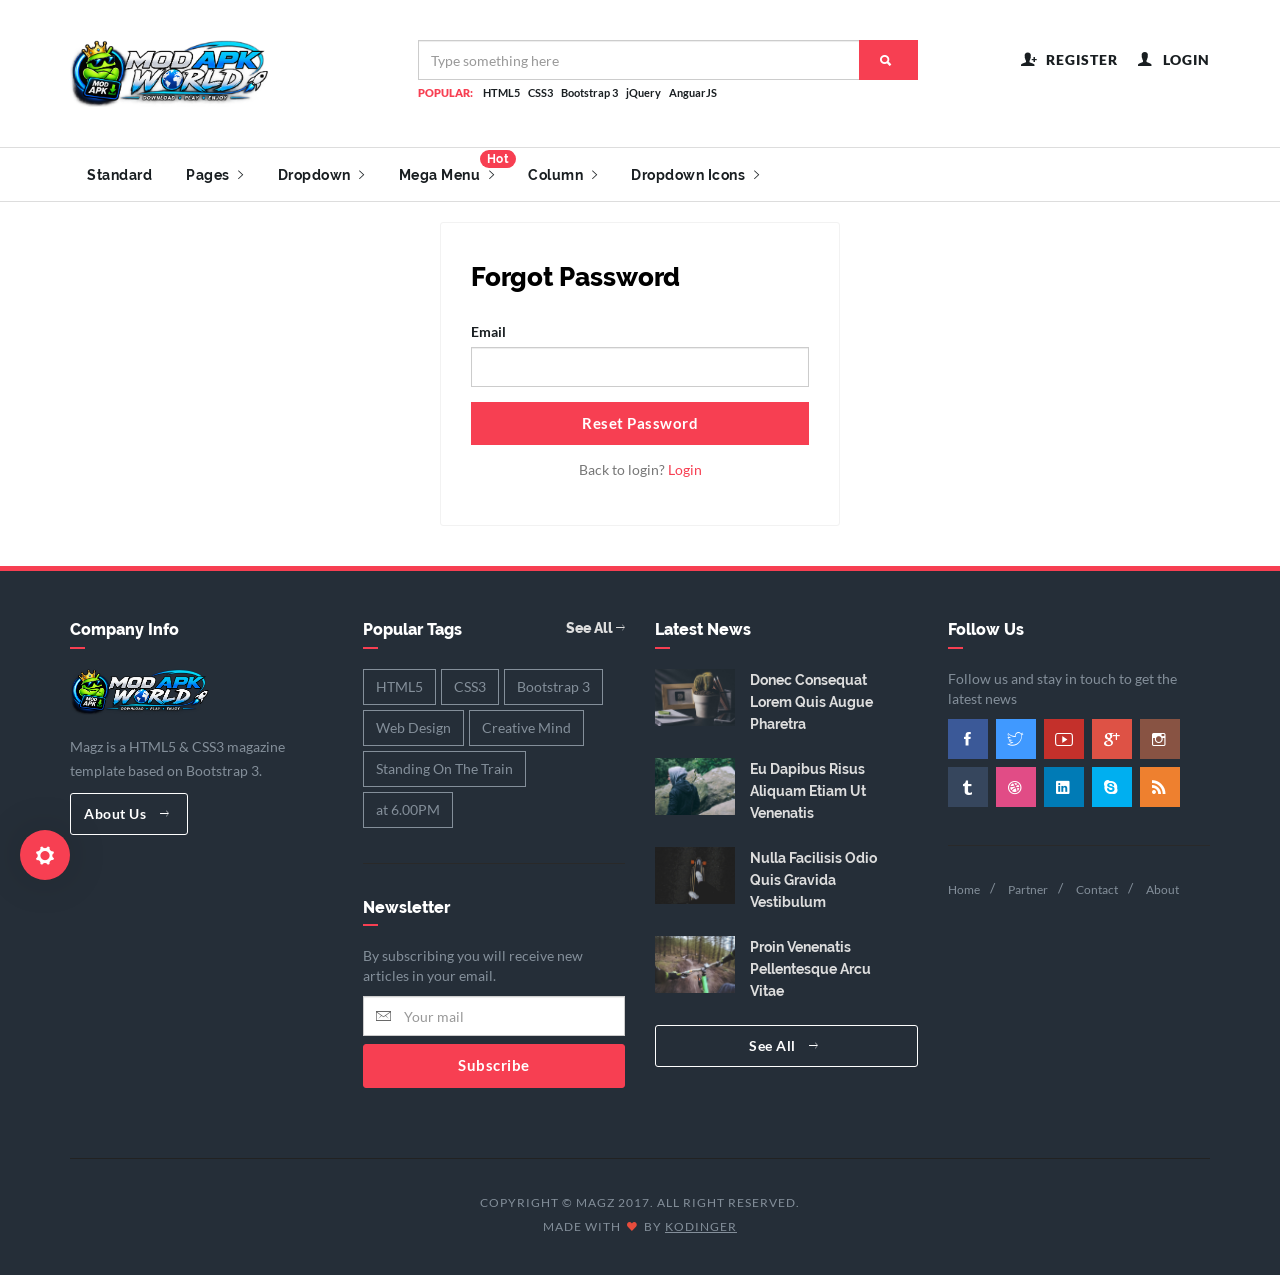
<file: forgot.html>
<!DOCTYPE html>
<html>
	<head>
		<meta charset="utf-8">
		<meta http-equiv="X-UA-Compatible" content="IE=edge">
		<meta name="viewport" content="width=device-width, initial-scale=1, maximum-scale=1">
		<meta name="description" content="Magz is a HTML5 & CSS3 magazine template is based on Bootstrap 3.">
		<meta name="author" content="Kodinger">
		<meta name="keyword" content="magz, html5, css3, template, magazine template">
		<!-- Shareable -->
		<meta property="og:title" content="HTML5 & CSS3 magazine template is based on Bootstrap 3" />
		<meta property="og:type" content="article" />
		<meta property="og:url" content="http://github.com/nauvalazhar/Magz" />
		<meta property="og:image" content="https://raw.githubusercontent.com/nauvalazhar/Magz/master/images/preview.png" />
		<title>Magz &mdash; Responsive HTML5 &amp; CSS3 Magazine Template</title>
		<!-- Bootstrap -->
		<link rel="stylesheet" href="scripts/bootstrap/bootstrap.min.css">
		<!-- IonIcons -->
		<link rel="stylesheet" href="scripts/ionicons/css/ionicons.min.css">
		<!-- Toast -->
		<link rel="stylesheet" href="scripts/toast/jquery.toast.min.css">
		<!-- OwlCarousel -->
		<link rel="stylesheet" href="scripts/owlcarousel/dist/assets/owl.carousel.min.css">
		<link rel="stylesheet" href="scripts/owlcarousel/dist/assets/owl.theme.default.min.css">
		<!-- Magnific Popup -->
		<link rel="stylesheet" href="scripts/magnific-popup/dist/magnific-popup.css">
		<link rel="stylesheet" href="scripts/sweetalert/dist/sweetalert.css">
		<!-- Custom style -->
		<link rel="stylesheet" href="css/style.css">
		<link rel="stylesheet" href="css/skins/all.css">
		<link rel="stylesheet" href="css/demo.css">
	</head>

	<body>
		<header class="primary">
			<div class="firstbar">
				<div class="container">
					<div class="row">
						<div class="col-md-3 col-sm-12">
							<div class="brand">
								<a href="index.html">
									<img src="images/logo.png" alt="Magz Logo">
								</a>
							</div>						
						</div>
						<div class="col-md-6 col-sm-12">
							<form class="search" autocomplete="off">
								<div class="form-group">
									<div class="input-group">
										<input type="text" name="q" class="form-control" placeholder="Type something here">									
										<div class="input-group-btn">
											<button class="btn btn-primary"><i class="ion-search"></i></button>
										</div>
									</div>
								</div>
								<div class="help-block">
									<div>Popular:</div>
									<ul>
										<li><a href="#">HTML5</a></li>
										<li><a href="#">CSS3</a></li>
										<li><a href="#">Bootstrap 3</a></li>
										<li><a href="#">jQuery</a></li>
										<li><a href="#">AnguarJS</a></li>
									</ul>
								</div>
							</form>								
						</div>
						<div class="col-md-3 col-sm-12 text-right">
							<ul class="nav-icons">
								<li><a href="register.html"><i class="ion-person-add"></i><div>Register</div></a></li>
								<li><a href="login.html"><i class="ion-person"></i><div>Login</div></a></li>
							</ul>
						</div>
					</div>
				</div>
			</div>

			<!-- Start nav -->
			<nav class="menu">
				<div class="container">
					<div class="brand">
						<a href="#">
							<img src="images/logo.png" alt="Magz Logo">
						</a>
					</div>
					<div class="mobile-toggle">
						<a href="#" data-toggle="menu" data-target="#menu-list"><i class="ion-navicon-round"></i></a>
					</div>
					<div class="mobile-toggle">
						<a href="#" data-toggle="sidebar" data-target="#sidebar"><i class="ion-ios-arrow-left"></i></a>
					</div>
					<div id="menu-list">
						<ul class="nav-list">
							<li class="for-tablet nav-title"><a>Menu</a></li>
							<li class="for-tablet"><a href="login.html">Login</a></li>
							<li class="for-tablet"><a href="register.html">Register</a></li>
							<li><a href="category.html">Standard</a></li>
							<li class="dropdown magz-dropdown">
								<a href="category.html">Pages <i class="ion-ios-arrow-right"></i></a>
								<ul class="dropdown-menu">
									<li><a href="index.html">Home</a></li>
									<li class="dropdown magz-dropdown">
										<a href="#">Authentication <i class="ion-ios-arrow-right"></i></a>
										<ul class="dropdown-menu">
											<li><a href="login.html">Login</a></li>
											<li><a href="register.html">Register</a></li>
											<li><a href="forgot.html">Forgot Password</a></li>
											<li><a href="reset.html">Reset Password</a></li>
										</ul>
									</li>
									<li><a href="category.html">Category</a></li>
									<li><a href="single.html">Single</a></li>
									<li><a href="page.html">Page</a></li>
									<li><a href="search.html">Search</a></li>
									<li><a href="contact.html">Contact</a></li>
									<li class="dropdown magz-dropdown">
										<a href="#">Error <i class="ion-ios-arrow-right"></i></a>
										<ul class="dropdown-menu">
											<li><a href="403.html">403</a></li>
											<li><a href="404.html">404</a></li>
											<li><a href="500.html">500</a></li>
											<li><a href="503.html">503</a></li>
										</ul>
									</li>
								</ul>
							</li>
							<li class="dropdown magz-dropdown"><a href="#">Dropdown <i class="ion-ios-arrow-right"></i></a>
								<ul class="dropdown-menu">
									<li><a href="category.html">Internet</a></li>
									<li class="dropdown magz-dropdown"><a href="category.html">Troubleshoot <i class="ion-ios-arrow-right"></i></a>
										<ul class="dropdown-menu">
											<li><a href="category.html">Software</a></li>
											<li class="dropdown magz-dropdown"><a href="category.html">Hardware <i class="ion-ios-arrow-right"></i></a>
												<ul class="dropdown-menu">
													<li><a href="category.html">Main Board</a></li>
													<li><a href="category.html">RAM</a></li>
													<li><a href="category.html">Power Supply</a></li>
												</ul>
											</li>
											<li><a href="category.html">Brainware</a>
										</ul>
									</li>
									<li><a href="category.html">Office</a></li>
									<li class="dropdown magz-dropdown"><a href="#">Programming <i class="ion-ios-arrow-right"></i></a>
										<ul class="dropdown-menu">
											<li><a href="category.html">Web</a></li>
											<li class="dropdown magz-dropdown"><a href="category.html">Mobile <i class="ion-ios-arrow-right"></i></a>
												<ul class="dropdown-menu">
													<li class="dropdown magz-dropdown"><a href="category.html">Hybrid <i class="ion-ios-arrow-right"></i></a>
														<ul class="dropdown-menu">
															<li><a href="#">Ionic Framework 1</a></li>
															<li><a href="#">Ionic Framework 2</a></li>
															<li><a href="#">Ionic Framework 3</a></li>
															<li><a href="#">Framework 7</a></li>
														</ul>
													</li>
													<li><a href="category.html">Native</a></li>
												</ul>
											</li>
											<li><a href="category.html">Desktop</a></li>
										</ul>
									</li>
								</ul>
							</li>
							<li class="dropdown magz-dropdown magz-dropdown-megamenu"><a href="#">Mega Menu <i class="ion-ios-arrow-right"></i> <div class="badge">Hot</div></a>
								<div class="dropdown-menu megamenu">
									<div class="megamenu-inner">
										<div class="row">
											<div class="col-md-3">
												<div class="row">
													<div class="col-md-12">
														<h2 class="megamenu-title">Trending</h2>
													</div>
												</div>
												<ul class="vertical-menu">
													<li><a href="#"><i class="ion-ios-circle-outline"></i> Mega menu is a new feature</a></li>
													<li><a href="#"><i class="ion-ios-circle-outline"></i> This is an example</a></li>
													<li><a href="#"><i class="ion-ios-circle-outline"></i> For a submenu item</a></li>
													<li><a href="#"><i class="ion-ios-circle-outline"></i> You can add</a></li>
													<li><a href="#"><i class="ion-ios-circle-outline"></i> Your own items</a></li>
												</ul>
											</div>
											<div class="col-md-9">
												<div class="row">
													<div class="col-md-12">
														<h2 class="megamenu-title">Featured Posts</h2>
													</div>
												</div>
												<div class="row">
													<article class="article col-md-4 mini">
														<div class="inner">
															<figure>
																<a href="single.html">
																	<img src="images/news/img10.jpg" alt="Sample Article">
																</a>
															</figure>
															<div class="padding">
																<div class="detail">
																	<div class="time">December 10, 2016</div>
																	<div class="category"><a href="category.html">Healthy</a></div>
																</div>
																<h2><a href="single.html">Duis aute irure dolor in reprehenderit in voluptate</a></h2>
															</div>
														</div>
													</article>
													<article class="article col-md-4 mini">
														<div class="inner">
															<figure>
																<a href="single.html">
																	<img src="images/news/img11.jpg" alt="Sample Article">
																</a>
															</figure>
															<div class="padding">
																<div class="detail">
																	<div class="time">December 13, 2016</div>
																	<div class="category"><a href="category.html">Lifestyle</a></div>
																</div>
																<h2><a href="single.html">Duis aute irure dolor in reprehenderit in voluptate</a></h2>
															</div>
														</div>
													</article>
													<article class="article col-md-4 mini">
														<div class="inner">
															<figure>
																<a href="single.html">
																	<img src="images/news/img14.jpg" alt="Sample Article">
																</a>
															</figure>
															<div class="padding">
																<div class="detail">
																	<div class="time">December 14, 2016</div>
																	<div class="category"><a href="category.html">Travel</a></div>
																</div>
																<h2><a href="single.html">Duis aute irure dolor in reprehenderit in voluptate</a></h2>
															</div>
														</div>
													</article>
												</div>
											</div>
										</div>								
									</div>
								</div>
							</li>
							<li class="dropdown magz-dropdown magz-dropdown-megamenu"><a href="#">Column <i class="ion-ios-arrow-right"></i></a>
								<div class="dropdown-menu megamenu">
									<div class="megamenu-inner">
										<div class="row">
											<div class="col-md-3">
												<h2 class="megamenu-title">Column 1</h2>
												<ul class="vertical-menu">
													<li><a href="#">Example 1</a></li>
													<li><a href="#">Example 2</a></li>
													<li><a href="#">Example 3</a></li>
													<li><a href="#">Example 4</a></li>
													<li><a href="#">Example 5</a></li>
												</ul>
											</div>
											<div class="col-md-3">
												<h2 class="megamenu-title">Column 2</h2>
												<ul class="vertical-menu">
													<li><a href="#">Example 6</a></li>
													<li><a href="#">Example 7</a></li>
													<li><a href="#">Example 8</a></li>
													<li><a href="#">Example 9</a></li>
													<li><a href="#">Example 10</a></li>
												</ul>
											</div>
											<div class="col-md-3">
												<h2 class="megamenu-title">Column 3</h2>
												<ul class="vertical-menu">
													<li><a href="#">Example 11</a></li>
													<li><a href="#">Example 12</a></li>
													<li><a href="#">Example 13</a></li>
													<li><a href="#">Example 14</a></li>
													<li><a href="#">Example 15</a></li>
												</ul>
											</div>
											<div class="col-md-3">
												<h2 class="megamenu-title">Column 4</h2>
												<ul class="vertical-menu">
													<li><a href="#">Example 16</a></li>
													<li><a href="#">Example 17</a></li>
													<li><a href="#">Example 18</a></li>
													<li><a href="#">Example 19</a></li>
													<li><a href="#">Example 20</a></li>
												</ul>
											</div>
										</div>
									</div>
								</div>
							</li>
							<li class="dropdown magz-dropdown"><a href="#">Dropdown Icons <i class="ion-ios-arrow-right"></i></a>
								<ul class="dropdown-menu">
									<li><a href="#"><i class="icon ion-person"></i> My Account</a></li>
									<li><a href="#"><i class="icon ion-heart"></i> Favorite</a></li>
									<li><a href="#"><i class="icon ion-chatbox"></i> Comments</a></li>
									<li><a href="#"><i class="icon ion-key"></i> Change Password</a></li>
									<li><a href="#"><i class="icon ion-settings"></i> Settings</a></li>
									<li class="divider"></li>
									<li><a href="#"><i class="icon ion-log-out"></i> Logout</a></li>
								</ul>
							</li>
						</ul>
					</div>
				</div>
			</nav>
			<!-- End nav -->
		</header>

		<section class="login first grey">
			<div class="container">
				<div class="box-wrapper">				
					<div class="box box-border">
						<div class="box-body">
							<h4>Forgot Password</h4>
							<form>
								<div class="form-group">
									<label>Email</label>
									<input type="email" name="email" class="form-control">
								</div>
								<div class="form-group text-right">
									<button class="btn btn-primary btn-block">Reset Password</button>
								</div>
								<div class="form-group text-center">
									<span class="text-muted">Back to login?</span> <a href="login.html">Login</a>
								</div>
							</form>
						</div>
					</div>
				</div>
			</div>
		</section>

		<!-- Start footer -->
		<footer class="footer">
			<div class="container">
				<div class="row">
					<div class="col-md-3 col-sm-6 col-xs-12">
						<div class="block">
							<h1 class="block-title">Company Info</h1>
							<div class="block-body">
								<figure class="foot-logo">
									<img src="images/logo-light.png" class="img-responsive" alt="Logo">
								</figure>
								<p class="brand-description">
									Magz is a HTML5 &amp; CSS3 magazine template based on Bootstrap 3.
								</p>
								<a href="page.html" class="btn btn-magz white">About Us <i class="ion-ios-arrow-thin-right"></i></a>
							</div>
						</div>
					</div>
					<div class="col-md-3 col-sm-6 col-xs-12">
						<div class="block">
							<h1 class="block-title">Popular Tags <div class="right"><a href="#">See All <i class="ion-ios-arrow-thin-right"></i></a></div></h1>
							<div class="block-body">
								<ul class="tags">
									<li><a href="#">HTML5</a></li>
									<li><a href="#">CSS3</a></li>
									<li><a href="#">Bootstrap 3</a></li>
									<li><a href="#">Web Design</a></li>
									<li><a href="#">Creative Mind</a></li>
									<li><a href="#">Standing On The Train</a></li>
									<li><a href="#">at 6.00PM</a></li>
								</ul>
							</div>
						</div>
						<div class="line"></div>
						<div class="block">
							<h1 class="block-title">Newsletter</h1>
							<div class="block-body">
								<p>By subscribing you will receive new articles in your email.</p>
								<form class="newsletter">
									<div class="input-group">
										<div class="input-group-addon">
											<i class="ion-ios-email-outline"></i>
										</div>
										<input type="email" class="form-control email" placeholder="Your mail">
									</div>
									<button class="btn btn-primary btn-block white">Subscribe</button>
								</form>
							</div>
						</div>
					</div>
					<div class="col-md-3 col-sm-6 col-xs-12">
						<div class="block">
							<h1 class="block-title">Latest News</h1>
							<div class="block-body">
								<article class="article-mini">
									<div class="inner">
										<figure>
											<a href="single.html">
												<img src="images/news/img12.jpg" alt="Sample Article">
											</a>
										</figure>
										<div class="padding">
											<h1><a href="single.html">Donec consequat lorem quis augue pharetra</a></h1>
										</div>
									</div>
								</article>
								<article class="article-mini">
									<div class="inner">
										<figure>
											<a href="single.html">
												<img src="images/news/img14.jpg" alt="Sample Article">
											</a>
										</figure>
										<div class="padding">
											<h1><a href="single.html">eu dapibus risus aliquam etiam ut venenatis</a></h1>
										</div>
									</div>
								</article>
								<article class="article-mini">
									<div class="inner">
										<figure>
											<a href="single.html">
												<img src="images/news/img15.jpg" alt="Sample Article">
											</a>
										</figure>
										<div class="padding">
											<h1><a href="single.html">Nulla facilisis odio quis gravida vestibulum </a></h1>
										</div>
									</div>
								</article>
								<article class="article-mini">
									<div class="inner">
										<figure>
											<a href="single.html">
												<img src="images/news/img16.jpg" alt="Sample Article">
											</a>
										</figure>
										<div class="padding">
											<h1><a href="single.html">Proin venenatis pellentesque arcu vitae </a></h1>
										</div>
									</div>
								</article>
								<a href="#" class="btn btn-magz white btn-block">See All <i class="ion-ios-arrow-thin-right"></i></a>
							</div>
						</div>
					</div>
					<div class="col-md-3 col-xs-12 col-sm-6">
						<div class="block">
							<h1 class="block-title">Follow Us</h1>
							<div class="block-body">
								<p>Follow us and stay in touch to get the latest news</p>
								<ul class="social trp">
									<li>
										<a href="#" class="facebook">
											<svg><rect width="0" height="0"/></svg>
											<i class="ion-social-facebook"></i>
										</a>
									</li>
									<li>
										<a href="#" class="twitter">
											<svg><rect width="0" height="0"/></svg>
											<i class="ion-social-twitter-outline"></i>
										</a>
									</li>
									<li>
										<a href="#" class="youtube">
											<svg><rect width="0" height="0"/></svg>
											<i class="ion-social-youtube-outline"></i>
										</a>
									</li>
									<li>
										<a href="#" class="googleplus">
											<svg><rect width="0" height="0"/></svg>
											<i class="ion-social-googleplus"></i>
										</a>
									</li>
									<li>
										<a href="#" class="instagram">
											<svg><rect width="0" height="0"/></svg>
											<i class="ion-social-instagram-outline"></i>
										</a>
									</li>
									<li>
										<a href="#" class="tumblr">
											<svg><rect width="0" height="0"/></svg>
											<i class="ion-social-tumblr"></i>
										</a>
									</li>
									<li>
										<a href="#" class="dribbble">
											<svg><rect width="0" height="0"/></svg>
											<i class="ion-social-dribbble"></i>
										</a>
									</li>
									<li>
										<a href="#" class="linkedin">
											<svg><rect width="0" height="0"/></svg>
											<i class="ion-social-linkedin"></i>
										</a>
									</li>
									<li>
										<a href="#" class="skype">
											<svg><rect width="0" height="0"/></svg>
											<i class="ion-social-skype"></i>
										</a>
									</li>
									<li>
										<a href="#" class="rss">
											<svg><rect width="0" height="0"/></svg>
											<i class="ion-social-rss"></i>
										</a>
									</li>
								</ul>
							</div>
						</div>
						<div class="line"></div>
						<div class="block">
							<div class="block-body no-margin">
								<ul class="footer-nav-horizontal">
									<li><a href="index.html">Home</a></li>
									<li><a href="#">Partner</a></li>
									<li><a href="contact.html">Contact</a></li>
									<li><a href="page.html">About</a></li>
								</ul>
							</div>
						</div>
					</div>
				</div>
				<div class="row">
					<div class="col-md-12">
						<div class="copyright">
							COPYRIGHT &copy; MAGZ 2017. ALL RIGHT RESERVED.
							<div>
								Made with <i class="ion-heart"></i> by <a href="http://kodinger.com">Kodinger</a>
							</div>
						</div>
					</div>
				</div>
			</div>
		</footer>
		<!-- End Footer -->

		<!-- JS -->
		<script src="js/jquery.js"></script>
		<script src="js/jquery.migrate.js"></script>
		<script src="scripts/bootstrap/bootstrap.min.js"></script>
		<script>var $target_end=$(".best-of-the-week");</script>
		<script src="scripts/jquery-number/jquery.number.min.js"></script>
		<script src="scripts/owlcarousel/dist/owl.carousel.min.js"></script>
		<script src="scripts/magnific-popup/dist/jquery.magnific-popup.min.js"></script>
		<script src="scripts/easescroll/jquery.easeScroll.js"></script>
		<script src="scripts/sweetalert/dist/sweetalert.min.js"></script>
		<script src="scripts/toast/jquery.toast.min.js"></script>
		<script src="js/demo.js"></script>
		<script src="js/e-magz.js"></script>
	</body>
</html>
</file>
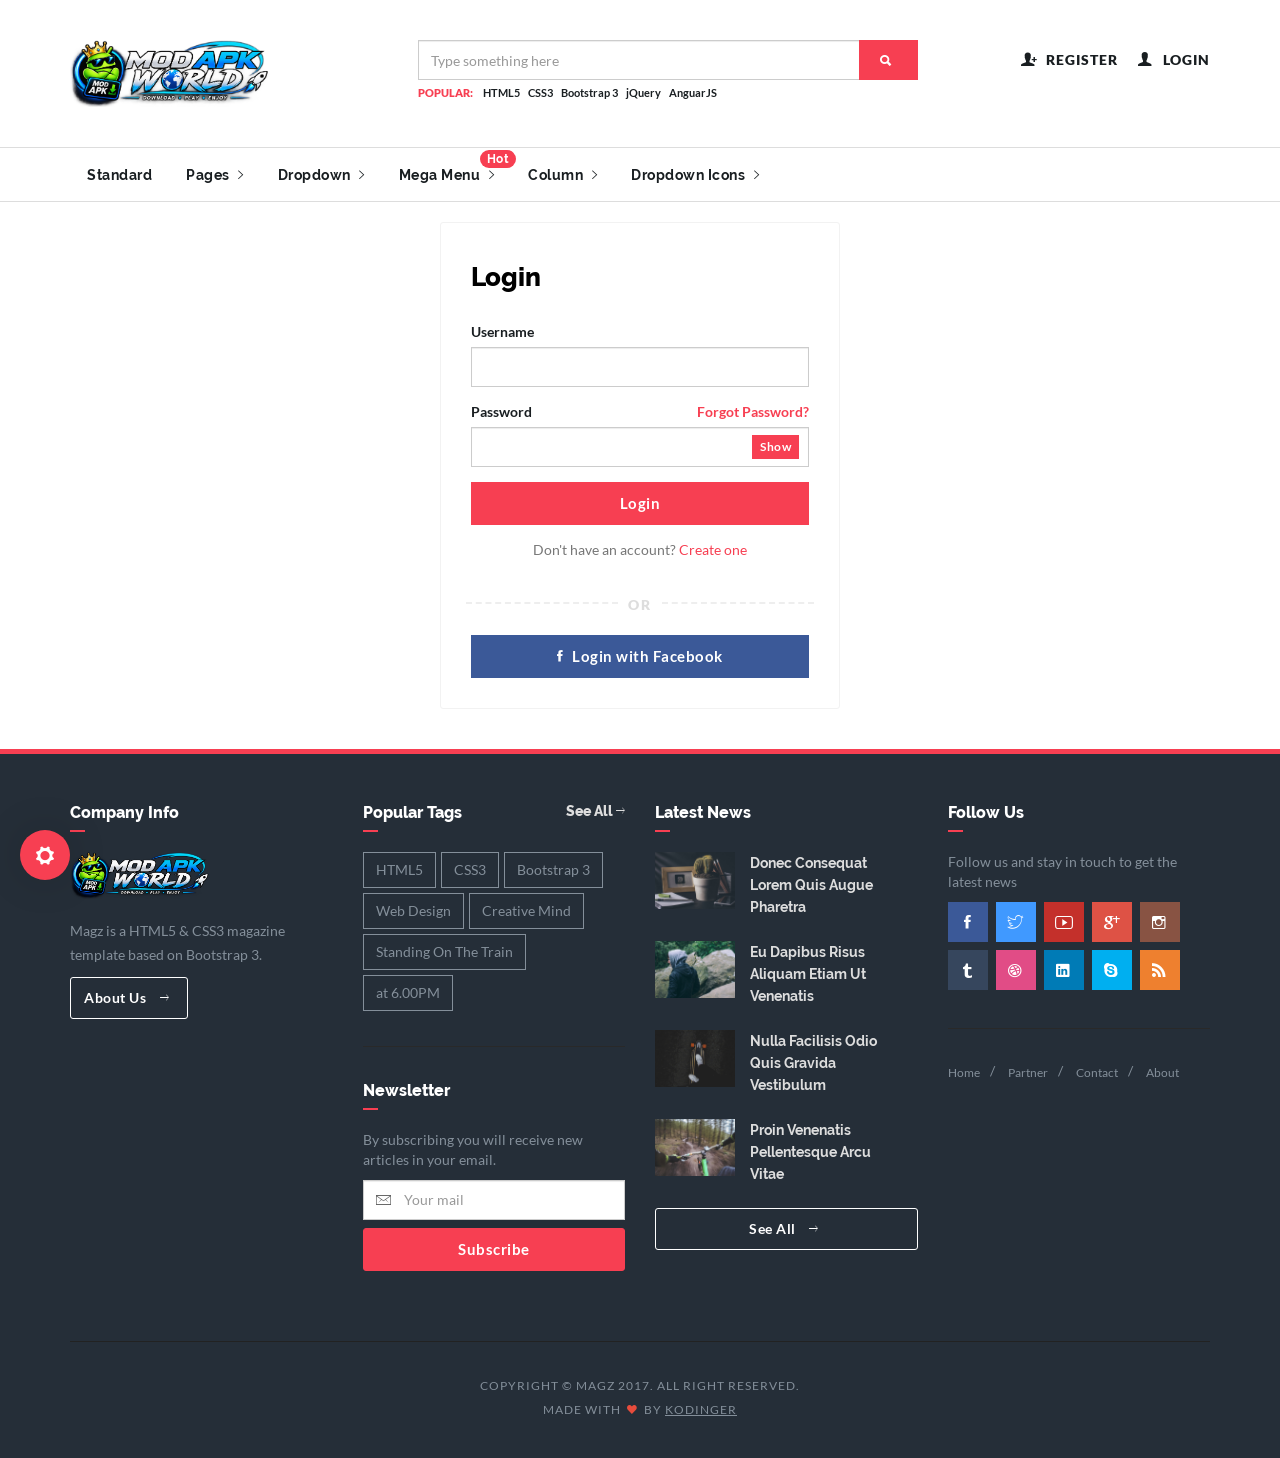
<file: login.html>
<!DOCTYPE html>
<html>
	<head>
		<meta charset="utf-8">
		<meta http-equiv="X-UA-Compatible" content="IE=edge">
		<meta name="viewport" content="width=device-width, initial-scale=1, maximum-scale=1">
		<meta name="description" content="Magz is a HTML5 & CSS3 magazine template is based on Bootstrap 3.">
		<meta name="author" content="Kodinger">
		<meta name="keyword" content="magz, html5, css3, template, magazine template">
		<!-- Shareable -->
		<meta property="og:title" content="HTML5 & CSS3 magazine template is based on Bootstrap 3" />
		<meta property="og:type" content="article" />
		<meta property="og:url" content="http://github.com/nauvalazhar/Magz" />
		<meta property="og:image" content="https://raw.githubusercontent.com/nauvalazhar/Magz/master/images/preview.png" />
		<title>Magz &mdash; Responsive HTML5 &amp; CSS3 Magazine Template</title>
		<!-- Bootstrap -->
		<link rel="stylesheet" href="scripts/bootstrap/bootstrap.min.css">
		<!-- IonIcons -->
		<link rel="stylesheet" href="scripts/ionicons/css/ionicons.min.css">
		<!-- Toast -->
		<link rel="stylesheet" href="scripts/toast/jquery.toast.min.css">
		<!-- OwlCarousel -->
		<link rel="stylesheet" href="scripts/owlcarousel/dist/assets/owl.carousel.min.css">
		<link rel="stylesheet" href="scripts/owlcarousel/dist/assets/owl.theme.default.min.css">
		<!-- Magnific Popup -->
		<link rel="stylesheet" href="scripts/magnific-popup/dist/magnific-popup.css">
		<link rel="stylesheet" href="scripts/sweetalert/dist/sweetalert.css">
		<!-- Custom style -->
		<link rel="stylesheet" href="css/style.css">
		<link rel="stylesheet" href="css/skins/all.css">
		<link rel="stylesheet" href="css/demo.css">
	</head>

	<body>
		<header class="primary">
			<div class="firstbar">
				<div class="container">
					<div class="row">
						<div class="col-md-3 col-sm-12">
							<div class="brand">
								<a href="index.html">
									<img src="images/logo.png" alt="Magz Logo">
								</a>
							</div>						
						</div>
						<div class="col-md-6 col-sm-12">
							<form class="search" autocomplete="off">
								<div class="form-group">
									<div class="input-group">
										<input type="text" name="q" class="form-control" placeholder="Type something here">									
										<div class="input-group-btn">
											<button class="btn btn-primary"><i class="ion-search"></i></button>
										</div>
									</div>
								</div>
								<div class="help-block">
									<div>Popular:</div>
									<ul>
										<li><a href="#">HTML5</a></li>
										<li><a href="#">CSS3</a></li>
										<li><a href="#">Bootstrap 3</a></li>
										<li><a href="#">jQuery</a></li>
										<li><a href="#">AnguarJS</a></li>
									</ul>
								</div>
							</form>								
						</div>
						<div class="col-md-3 col-sm-12 text-right">
							<ul class="nav-icons">
								<li><a href="register.html"><i class="ion-person-add"></i><div>Register</div></a></li>
								<li><a href="login.html"><i class="ion-person"></i><div>Login</div></a></li>
							</ul>
						</div>
					</div>
				</div>
			</div>

			<!-- Start nav -->
			<nav class="menu">
				<div class="container">
					<div class="brand">
						<a href="#">
							<img src="images/logo.png" alt="Magz Logo">
						</a>
					</div>
					<div class="mobile-toggle">
						<a href="#" data-toggle="menu" data-target="#menu-list"><i class="ion-navicon-round"></i></a>
					</div>
					<div class="mobile-toggle">
						<a href="#" data-toggle="sidebar" data-target="#sidebar"><i class="ion-ios-arrow-left"></i></a>
					</div>
					<div id="menu-list">
						<ul class="nav-list">
							<li class="for-tablet nav-title"><a>Menu</a></li>
							<li class="for-tablet"><a href="login.html">Login</a></li>
							<li class="for-tablet"><a href="register.html">Register</a></li>
							<li><a href="category.html">Standard</a></li>
							<li class="dropdown magz-dropdown">
								<a href="category.html">Pages <i class="ion-ios-arrow-right"></i></a>
								<ul class="dropdown-menu">
									<li><a href="index.html">Home</a></li>
									<li class="dropdown magz-dropdown">
										<a href="#">Authentication <i class="ion-ios-arrow-right"></i></a>
										<ul class="dropdown-menu">
											<li><a href="login.html">Login</a></li>
											<li><a href="register.html">Register</a></li>
											<li><a href="forgot.html">Forgot Password</a></li>
											<li><a href="reset.html">Reset Password</a></li>
										</ul>
									</li>
									<li><a href="category.html">Category</a></li>
									<li><a href="single.html">Single</a></li>
									<li><a href="page.html">Page</a></li>
									<li><a href="search.html">Search</a></li>
									<li><a href="contact.html">Contact</a></li>
									<li class="dropdown magz-dropdown">
										<a href="#">Error <i class="ion-ios-arrow-right"></i></a>
										<ul class="dropdown-menu">
											<li><a href="403.html">403</a></li>
											<li><a href="404.html">404</a></li>
											<li><a href="500.html">500</a></li>
											<li><a href="503.html">503</a></li>
										</ul>
									</li>
								</ul>
							</li>
							<li class="dropdown magz-dropdown"><a href="#">Dropdown <i class="ion-ios-arrow-right"></i></a>
								<ul class="dropdown-menu">
									<li><a href="category.html">Internet</a></li>
									<li class="dropdown magz-dropdown"><a href="category.html">Troubleshoot <i class="ion-ios-arrow-right"></i></a>
										<ul class="dropdown-menu">
											<li><a href="category.html">Software</a></li>
											<li class="dropdown magz-dropdown"><a href="category.html">Hardware <i class="ion-ios-arrow-right"></i></a>
												<ul class="dropdown-menu">
													<li><a href="category.html">Main Board</a></li>
													<li><a href="category.html">RAM</a></li>
													<li><a href="category.html">Power Supply</a></li>
												</ul>
											</li>
											<li><a href="category.html">Brainware</a>
										</ul>
									</li>
									<li><a href="category.html">Office</a></li>
									<li class="dropdown magz-dropdown"><a href="#">Programming <i class="ion-ios-arrow-right"></i></a>
										<ul class="dropdown-menu">
											<li><a href="category.html">Web</a></li>
											<li class="dropdown magz-dropdown"><a href="category.html">Mobile <i class="ion-ios-arrow-right"></i></a>
												<ul class="dropdown-menu">
													<li class="dropdown magz-dropdown"><a href="category.html">Hybrid <i class="ion-ios-arrow-right"></i></a>
														<ul class="dropdown-menu">
															<li><a href="#">Ionic Framework 1</a></li>
															<li><a href="#">Ionic Framework 2</a></li>
															<li><a href="#">Ionic Framework 3</a></li>
															<li><a href="#">Framework 7</a></li>
														</ul>
													</li>
													<li><a href="category.html">Native</a></li>
												</ul>
											</li>
											<li><a href="category.html">Desktop</a></li>
										</ul>
									</li>
								</ul>
							</li>
							<li class="dropdown magz-dropdown magz-dropdown-megamenu"><a href="#">Mega Menu <i class="ion-ios-arrow-right"></i> <div class="badge">Hot</div></a>
								<div class="dropdown-menu megamenu">
									<div class="megamenu-inner">
										<div class="row">
											<div class="col-md-3">
												<div class="row">
													<div class="col-md-12">
														<h2 class="megamenu-title">Trending</h2>
													</div>
												</div>
												<ul class="vertical-menu">
													<li><a href="#"><i class="ion-ios-circle-outline"></i> Mega menu is a new feature</a></li>
													<li><a href="#"><i class="ion-ios-circle-outline"></i> This is an example</a></li>
													<li><a href="#"><i class="ion-ios-circle-outline"></i> For a submenu item</a></li>
													<li><a href="#"><i class="ion-ios-circle-outline"></i> You can add</a></li>
													<li><a href="#"><i class="ion-ios-circle-outline"></i> Your own items</a></li>
												</ul>
											</div>
											<div class="col-md-9">
												<div class="row">
													<div class="col-md-12">
														<h2 class="megamenu-title">Featured Posts</h2>
													</div>
												</div>
												<div class="row">
													<article class="article col-md-4 mini">
														<div class="inner">
															<figure>
																<a href="single.html">
																	<img src="images/news/img10.jpg" alt="Sample Article">
																</a>
															</figure>
															<div class="padding">
																<div class="detail">
																	<div class="time">December 10, 2016</div>
																	<div class="category"><a href="category.html">Healthy</a></div>
																</div>
																<h2><a href="single.html">Duis aute irure dolor in reprehenderit in voluptate</a></h2>
															</div>
														</div>
													</article>
													<article class="article col-md-4 mini">
														<div class="inner">
															<figure>
																<a href="single.html">
																	<img src="images/news/img11.jpg" alt="Sample Article">
																</a>
															</figure>
															<div class="padding">
																<div class="detail">
																	<div class="time">December 13, 2016</div>
																	<div class="category"><a href="category.html">Lifestyle</a></div>
																</div>
																<h2><a href="single.html">Duis aute irure dolor in reprehenderit in voluptate</a></h2>
															</div>
														</div>
													</article>
													<article class="article col-md-4 mini">
														<div class="inner">
															<figure>
																<a href="single.html">
																	<img src="images/news/img14.jpg" alt="Sample Article">
																</a>
															</figure>
															<div class="padding">
																<div class="detail">
																	<div class="time">December 14, 2016</div>
																	<div class="category"><a href="category.html">Travel</a></div>
																</div>
																<h2><a href="single.html">Duis aute irure dolor in reprehenderit in voluptate</a></h2>
															</div>
														</div>
													</article>
												</div>
											</div>
										</div>								
									</div>
								</div>
							</li>
							<li class="dropdown magz-dropdown magz-dropdown-megamenu"><a href="#">Column <i class="ion-ios-arrow-right"></i></a>
								<div class="dropdown-menu megamenu">
									<div class="megamenu-inner">
										<div class="row">
											<div class="col-md-3">
												<h2 class="megamenu-title">Column 1</h2>
												<ul class="vertical-menu">
													<li><a href="#">Example 1</a></li>
													<li><a href="#">Example 2</a></li>
													<li><a href="#">Example 3</a></li>
													<li><a href="#">Example 4</a></li>
													<li><a href="#">Example 5</a></li>
												</ul>
											</div>
											<div class="col-md-3">
												<h2 class="megamenu-title">Column 2</h2>
												<ul class="vertical-menu">
													<li><a href="#">Example 6</a></li>
													<li><a href="#">Example 7</a></li>
													<li><a href="#">Example 8</a></li>
													<li><a href="#">Example 9</a></li>
													<li><a href="#">Example 10</a></li>
												</ul>
											</div>
											<div class="col-md-3">
												<h2 class="megamenu-title">Column 3</h2>
												<ul class="vertical-menu">
													<li><a href="#">Example 11</a></li>
													<li><a href="#">Example 12</a></li>
													<li><a href="#">Example 13</a></li>
													<li><a href="#">Example 14</a></li>
													<li><a href="#">Example 15</a></li>
												</ul>
											</div>
											<div class="col-md-3">
												<h2 class="megamenu-title">Column 4</h2>
												<ul class="vertical-menu">
													<li><a href="#">Example 16</a></li>
													<li><a href="#">Example 17</a></li>
													<li><a href="#">Example 18</a></li>
													<li><a href="#">Example 19</a></li>
													<li><a href="#">Example 20</a></li>
												</ul>
											</div>
										</div>
									</div>
								</div>
							</li>
							<li class="dropdown magz-dropdown"><a href="#">Dropdown Icons <i class="ion-ios-arrow-right"></i></a>
								<ul class="dropdown-menu">
									<li><a href="#"><i class="icon ion-person"></i> My Account</a></li>
									<li><a href="#"><i class="icon ion-heart"></i> Favorite</a></li>
									<li><a href="#"><i class="icon ion-chatbox"></i> Comments</a></li>
									<li><a href="#"><i class="icon ion-key"></i> Change Password</a></li>
									<li><a href="#"><i class="icon ion-settings"></i> Settings</a></li>
									<li class="divider"></li>
									<li><a href="#"><i class="icon ion-log-out"></i> Logout</a></li>
								</ul>
							</li>
						</ul>
					</div>
				</div>
			</nav>
			<!-- End nav -->
		</header>

		<section class="login first grey">
			<div class="container">
				<div class="box-wrapper">				
					<div class="box box-border">
						<div class="box-body">
							<h4>Login</h4>
							<form>
								<div class="form-group">
									<label>Username</label>
									<input type="text" name="username" class="form-control">
								</div>
								<div class="form-group">
									<label class="fw">Password
										<a href="forgot.html" class="pull-right">Forgot Password?</a>
									</label>
									<input type="password" name="password" class="form-control">
								</div>
								<div class="form-group text-right">
									<button class="btn btn-primary btn-block">Login</button>
								</div>
								<div class="form-group text-center">
									<span class="text-muted">Don't have an account?</span> <a href="register.html">Create one</a>
								</div>
								<div class="title-line">
									or
								</div>
              	<a href="#" class="btn btn-social btn-block facebook"><i class="ion-social-facebook"></i> Login with Facebook</a>
							</form>
						</div>
					</div>
				</div>
			</div>
		</section>

		<!-- Start footer -->
		<footer class="footer">
			<div class="container">
				<div class="row">
					<div class="col-md-3 col-sm-6 col-xs-12">
						<div class="block">
							<h1 class="block-title">Company Info</h1>
							<div class="block-body">
								<figure class="foot-logo">
									<img src="images/logo-light.png" class="img-responsive" alt="Logo">
								</figure>
								<p class="brand-description">
									Magz is a HTML5 &amp; CSS3 magazine template based on Bootstrap 3.
								</p>
								<a href="page.html" class="btn btn-magz white">About Us <i class="ion-ios-arrow-thin-right"></i></a>
							</div>
						</div>
					</div>
					<div class="col-md-3 col-sm-6 col-xs-12">
						<div class="block">
							<h1 class="block-title">Popular Tags <div class="right"><a href="#">See All <i class="ion-ios-arrow-thin-right"></i></a></div></h1>
							<div class="block-body">
								<ul class="tags">
									<li><a href="#">HTML5</a></li>
									<li><a href="#">CSS3</a></li>
									<li><a href="#">Bootstrap 3</a></li>
									<li><a href="#">Web Design</a></li>
									<li><a href="#">Creative Mind</a></li>
									<li><a href="#">Standing On The Train</a></li>
									<li><a href="#">at 6.00PM</a></li>
								</ul>
							</div>
						</div>
						<div class="line"></div>
						<div class="block">
							<h1 class="block-title">Newsletter</h1>
							<div class="block-body">
								<p>By subscribing you will receive new articles in your email.</p>
								<form class="newsletter">
									<div class="input-group">
										<div class="input-group-addon">
											<i class="ion-ios-email-outline"></i>
										</div>
										<input type="email" class="form-control email" placeholder="Your mail">
									</div>
									<button class="btn btn-primary btn-block white">Subscribe</button>
								</form>
							</div>
						</div>
					</div>
					<div class="col-md-3 col-sm-6 col-xs-12">
						<div class="block">
							<h1 class="block-title">Latest News</h1>
							<div class="block-body">
								<article class="article-mini">
									<div class="inner">
										<figure>
											<a href="single.html">
												<img src="images/news/img12.jpg" alt="Sample Article">
											</a>
										</figure>
										<div class="padding">
											<h1><a href="single.html">Donec consequat lorem quis augue pharetra</a></h1>
										</div>
									</div>
								</article>
								<article class="article-mini">
									<div class="inner">
										<figure>
											<a href="single.html">
												<img src="images/news/img14.jpg" alt="Sample Article">
											</a>
										</figure>
										<div class="padding">
											<h1><a href="single.html">eu dapibus risus aliquam etiam ut venenatis</a></h1>
										</div>
									</div>
								</article>
								<article class="article-mini">
									<div class="inner">
										<figure>
											<a href="single.html">
												<img src="images/news/img15.jpg" alt="Sample Article">
											</a>
										</figure>
										<div class="padding">
											<h1><a href="single.html">Nulla facilisis odio quis gravida vestibulum </a></h1>
										</div>
									</div>
								</article>
								<article class="article-mini">
									<div class="inner">
										<figure>
											<a href="single.html">
												<img src="images/news/img16.jpg" alt="Sample Article">
											</a>
										</figure>
										<div class="padding">
											<h1><a href="single.html">Proin venenatis pellentesque arcu vitae </a></h1>
										</div>
									</div>
								</article>
								<a href="#" class="btn btn-magz white btn-block">See All <i class="ion-ios-arrow-thin-right"></i></a>
							</div>
						</div>
					</div>
					<div class="col-md-3 col-xs-12 col-sm-6">
						<div class="block">
							<h1 class="block-title">Follow Us</h1>
							<div class="block-body">
								<p>Follow us and stay in touch to get the latest news</p>
								<ul class="social trp">
									<li>
										<a href="#" class="facebook">
											<svg><rect width="0" height="0"/></svg>
											<i class="ion-social-facebook"></i>
										</a>
									</li>
									<li>
										<a href="#" class="twitter">
											<svg><rect width="0" height="0"/></svg>
											<i class="ion-social-twitter-outline"></i>
										</a>
									</li>
									<li>
										<a href="#" class="youtube">
											<svg><rect width="0" height="0"/></svg>
											<i class="ion-social-youtube-outline"></i>
										</a>
									</li>
									<li>
										<a href="#" class="googleplus">
											<svg><rect width="0" height="0"/></svg>
											<i class="ion-social-googleplus"></i>
										</a>
									</li>
									<li>
										<a href="#" class="instagram">
											<svg><rect width="0" height="0"/></svg>
											<i class="ion-social-instagram-outline"></i>
										</a>
									</li>
									<li>
										<a href="#" class="tumblr">
											<svg><rect width="0" height="0"/></svg>
											<i class="ion-social-tumblr"></i>
										</a>
									</li>
									<li>
										<a href="#" class="dribbble">
											<svg><rect width="0" height="0"/></svg>
											<i class="ion-social-dribbble"></i>
										</a>
									</li>
									<li>
										<a href="#" class="linkedin">
											<svg><rect width="0" height="0"/></svg>
											<i class="ion-social-linkedin"></i>
										</a>
									</li>
									<li>
										<a href="#" class="skype">
											<svg><rect width="0" height="0"/></svg>
											<i class="ion-social-skype"></i>
										</a>
									</li>
									<li>
										<a href="#" class="rss">
											<svg><rect width="0" height="0"/></svg>
											<i class="ion-social-rss"></i>
										</a>
									</li>
								</ul>
							</div>
						</div>
						<div class="line"></div>
						<div class="block">
							<div class="block-body no-margin">
								<ul class="footer-nav-horizontal">
									<li><a href="index.html">Home</a></li>
									<li><a href="#">Partner</a></li>
									<li><a href="contact.html">Contact</a></li>
									<li><a href="page.html">About</a></li>
								</ul>
							</div>
						</div>
					</div>
				</div>
				<div class="row">
					<div class="col-md-12">
						<div class="copyright">
							COPYRIGHT &copy; MAGZ 2017. ALL RIGHT RESERVED.
							<div>
								Made with <i class="ion-heart"></i> by <a href="http://kodinger.com">Kodinger</a>
							</div>
						</div>
					</div>
				</div>
			</div>
		</footer>
		<!-- End Footer -->

		<!-- JS -->
		<script src="js/jquery.js"></script>
		<script src="js/jquery.migrate.js"></script>
		<script src="scripts/bootstrap/bootstrap.min.js"></script>
		<script>var $target_end=$(".best-of-the-week");</script>
		<script src="scripts/jquery-number/jquery.number.min.js"></script>
		<script src="scripts/owlcarousel/dist/owl.carousel.min.js"></script>
		<script src="scripts/magnific-popup/dist/jquery.magnific-popup.min.js"></script>
		<script src="scripts/easescroll/jquery.easeScroll.js"></script>
		<script src="scripts/sweetalert/dist/sweetalert.min.js"></script>
		<script src="scripts/toast/jquery.toast.min.js"></script>
		<script src="js/demo.js"></script>
		<script src="js/e-magz.js"></script>
	</body>
</html>
</file>
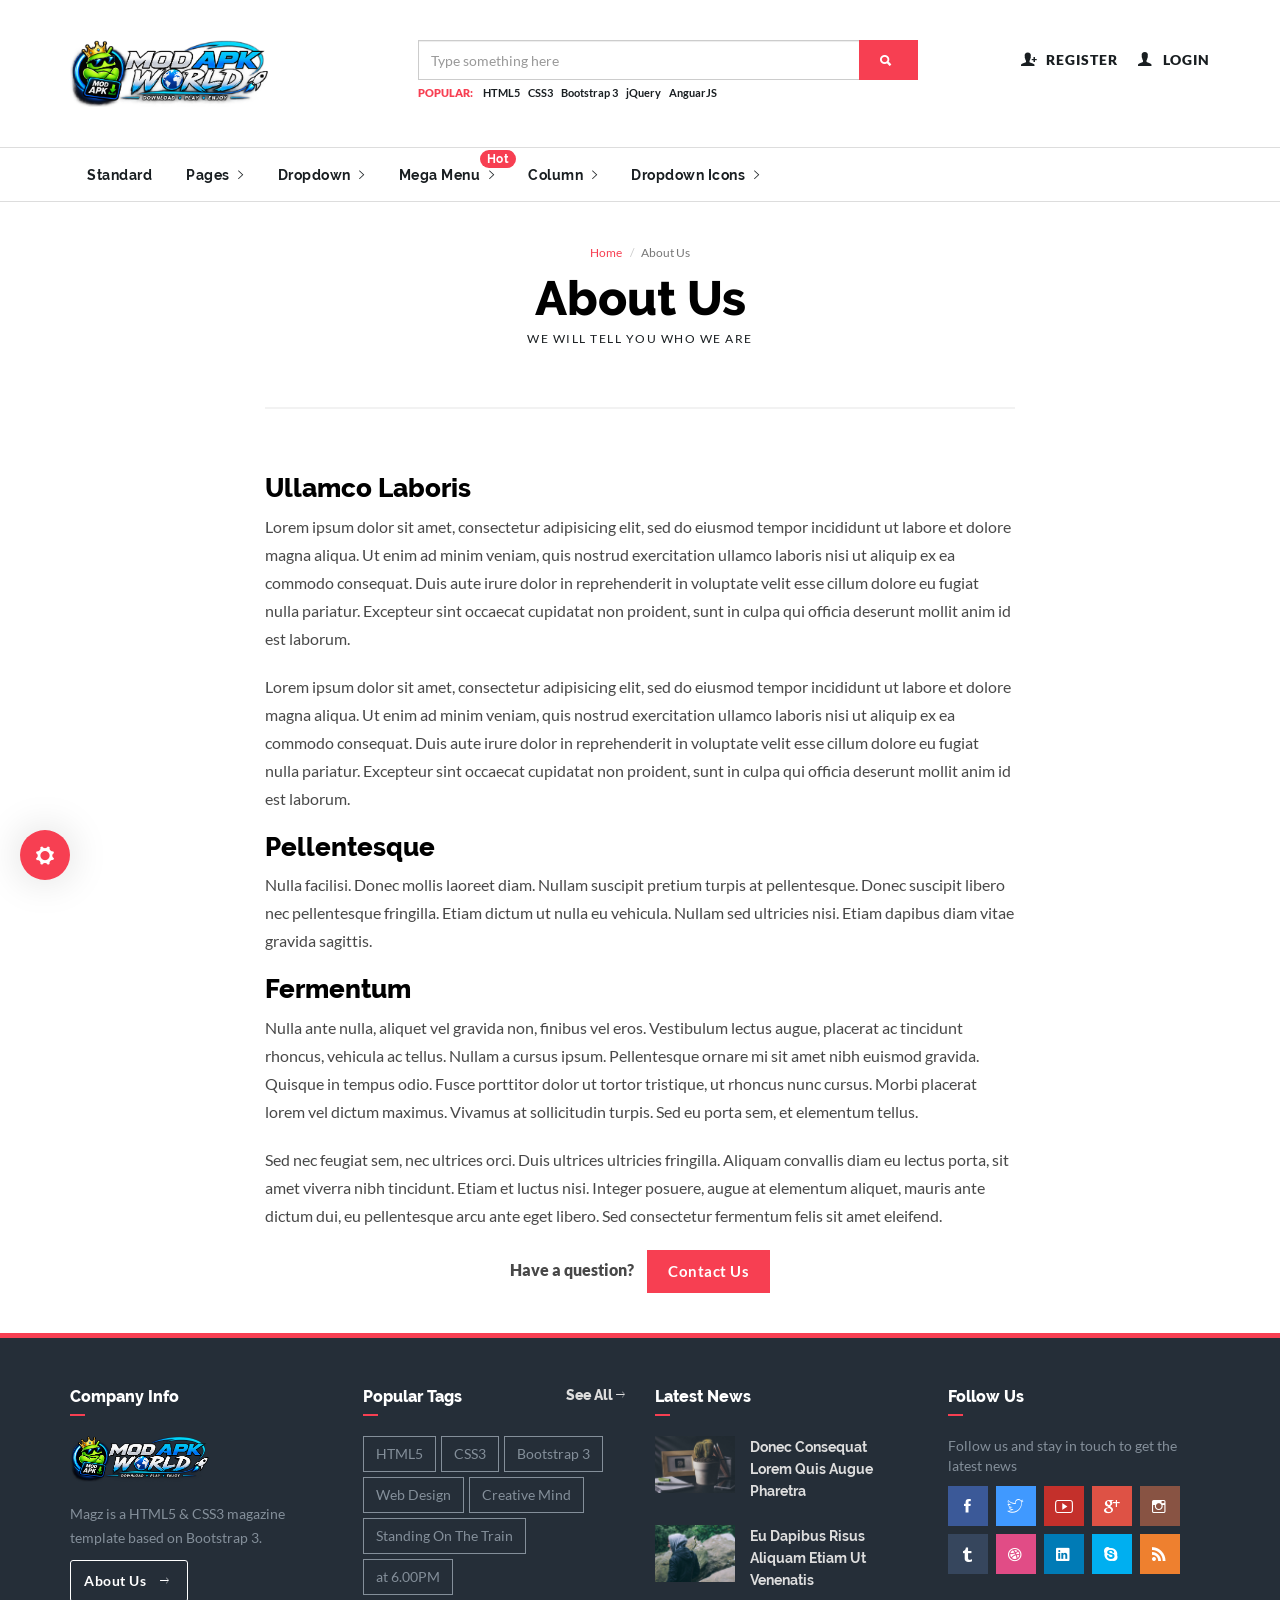
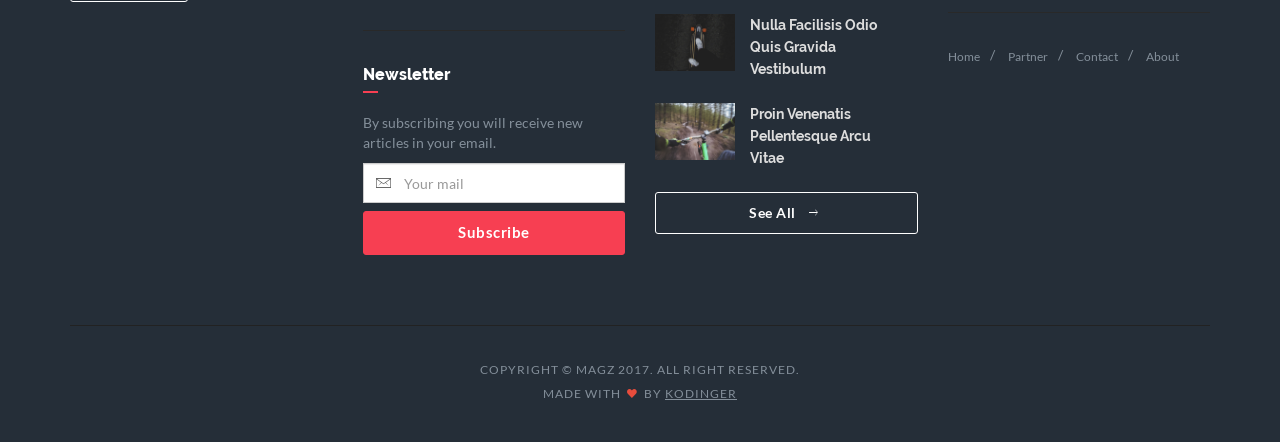
<file: page.html>
<!DOCTYPE html>
<html>
	<head>
		<meta charset="utf-8">
		<meta http-equiv="X-UA-Compatible" content="IE=edge">
		<meta name="viewport" content="width=device-width, initial-scale=1, maximum-scale=1">
		<meta name="description" content="Magz is a HTML5 & CSS3 magazine template is based on Bootstrap 3.">
		<meta name="author" content="Kodinger">
		<meta name="keyword" content="magz, html5, css3, template, magazine template">
		<!-- Shareable -->
		<meta property="og:title" content="HTML5 & CSS3 magazine template is based on Bootstrap 3" />
		<meta property="og:type" content="article" />
		<meta property="og:url" content="http://github.com/nauvalazhar/Magz" />
		<meta property="og:image" content="https://raw.githubusercontent.com/nauvalazhar/Magz/master/images/preview.png" />
		<title>Magz &mdash; Responsive HTML5 &amp; CSS3 Magazine Template</title>
		<!-- Bootstrap -->
		<link rel="stylesheet" href="scripts/bootstrap/bootstrap.min.css">
		<!-- IonIcons -->
		<link rel="stylesheet" href="scripts/ionicons/css/ionicons.min.css">
		<!-- Toast -->
		<link rel="stylesheet" href="scripts/toast/jquery.toast.min.css">
		<!-- OwlCarousel -->
		<link rel="stylesheet" href="scripts/owlcarousel/dist/assets/owl.carousel.min.css">
		<link rel="stylesheet" href="scripts/owlcarousel/dist/assets/owl.theme.default.min.css">
		<!-- Magnific Popup -->
		<link rel="stylesheet" href="scripts/magnific-popup/dist/magnific-popup.css">
		<link rel="stylesheet" href="scripts/sweetalert/dist/sweetalert.css">
		<!-- Custom style -->
		<link rel="stylesheet" href="css/style.css">
		<link rel="stylesheet" href="css/skins/all.css">
		<link rel="stylesheet" href="css/demo.css">
	</head>

	<body>
		<header class="primary">
			<div class="firstbar">
				<div class="container">
					<div class="row">
						<div class="col-md-3 col-sm-12">
							<div class="brand">
								<a href="index.html">
									<img src="images/logo.png" alt="Magz Logo">
								</a>
							</div>						
						</div>
						<div class="col-md-6 col-sm-12">
							<form class="search" autocomplete="off">
								<div class="form-group">
									<div class="input-group">
										<input type="text" name="q" class="form-control" placeholder="Type something here">									
										<div class="input-group-btn">
											<button class="btn btn-primary"><i class="ion-search"></i></button>
										</div>
									</div>
								</div>
								<div class="help-block">
									<div>Popular:</div>
									<ul>
										<li><a href="#">HTML5</a></li>
										<li><a href="#">CSS3</a></li>
										<li><a href="#">Bootstrap 3</a></li>
										<li><a href="#">jQuery</a></li>
										<li><a href="#">AnguarJS</a></li>
									</ul>
								</div>
							</form>								
						</div>
						<div class="col-md-3 col-sm-12 text-right">
							<ul class="nav-icons">
								<li><a href="register.html"><i class="ion-person-add"></i><div>Register</div></a></li>
								<li><a href="login.html"><i class="ion-person"></i><div>Login</div></a></li>
							</ul>
						</div>
					</div>
				</div>
			</div>

			<!-- Start nav -->
			<nav class="menu">
				<div class="container">
					<div class="brand">
						<a href="#">
							<img src="images/logo.png" alt="Magz Logo">
						</a>
					</div>
					<div class="mobile-toggle">
						<a href="#" data-toggle="menu" data-target="#menu-list"><i class="ion-navicon-round"></i></a>
					</div>
					<div class="mobile-toggle">
						<a href="#" data-toggle="sidebar" data-target="#sidebar"><i class="ion-ios-arrow-left"></i></a>
					</div>
					<div id="menu-list">
						<ul class="nav-list">
							<li class="for-tablet nav-title"><a>Menu</a></li>
							<li class="for-tablet"><a href="login.html">Login</a></li>
							<li class="for-tablet"><a href="register.html">Register</a></li>
							<li><a href="category.html">Standard</a></li>
							<li class="dropdown magz-dropdown">
								<a href="category.html">Pages <i class="ion-ios-arrow-right"></i></a>
								<ul class="dropdown-menu">
									<li><a href="index.html">Home</a></li>
									<li class="dropdown magz-dropdown">
										<a href="#">Authentication <i class="ion-ios-arrow-right"></i></a>
										<ul class="dropdown-menu">
											<li><a href="login.html">Login</a></li>
											<li><a href="register.html">Register</a></li>
											<li><a href="forgot.html">Forgot Password</a></li>
											<li><a href="reset.html">Reset Password</a></li>
										</ul>
									</li>
									<li><a href="category.html">Category</a></li>
									<li><a href="single.html">Single</a></li>
									<li><a href="page.html">Page</a></li>
									<li><a href="search.html">Search</a></li>
									<li><a href="contact.html">Contact</a></li>
									<li class="dropdown magz-dropdown">
										<a href="#">Error <i class="ion-ios-arrow-right"></i></a>
										<ul class="dropdown-menu">
											<li><a href="403.html">403</a></li>
											<li><a href="404.html">404</a></li>
											<li><a href="500.html">500</a></li>
											<li><a href="503.html">503</a></li>
										</ul>
									</li>
								</ul>
							</li>
							<li class="dropdown magz-dropdown"><a href="#">Dropdown <i class="ion-ios-arrow-right"></i></a>
								<ul class="dropdown-menu">
									<li><a href="category.html">Internet</a></li>
									<li class="dropdown magz-dropdown"><a href="category.html">Troubleshoot <i class="ion-ios-arrow-right"></i></a>
										<ul class="dropdown-menu">
											<li><a href="category.html">Software</a></li>
											<li class="dropdown magz-dropdown"><a href="category.html">Hardware <i class="ion-ios-arrow-right"></i></a>
												<ul class="dropdown-menu">
													<li><a href="category.html">Main Board</a></li>
													<li><a href="category.html">RAM</a></li>
													<li><a href="category.html">Power Supply</a></li>
												</ul>
											</li>
											<li><a href="category.html">Brainware</a>
										</ul>
									</li>
									<li><a href="category.html">Office</a></li>
									<li class="dropdown magz-dropdown"><a href="#">Programming <i class="ion-ios-arrow-right"></i></a>
										<ul class="dropdown-menu">
											<li><a href="category.html">Web</a></li>
											<li class="dropdown magz-dropdown"><a href="category.html">Mobile <i class="ion-ios-arrow-right"></i></a>
												<ul class="dropdown-menu">
													<li class="dropdown magz-dropdown"><a href="category.html">Hybrid <i class="ion-ios-arrow-right"></i></a>
														<ul class="dropdown-menu">
															<li><a href="#">Ionic Framework 1</a></li>
															<li><a href="#">Ionic Framework 2</a></li>
															<li><a href="#">Ionic Framework 3</a></li>
															<li><a href="#">Framework 7</a></li>
														</ul>
													</li>
													<li><a href="category.html">Native</a></li>
												</ul>
											</li>
											<li><a href="category.html">Desktop</a></li>
										</ul>
									</li>
								</ul>
							</li>
							<li class="dropdown magz-dropdown magz-dropdown-megamenu"><a href="#">Mega Menu <i class="ion-ios-arrow-right"></i> <div class="badge">Hot</div></a>
								<div class="dropdown-menu megamenu">
									<div class="megamenu-inner">
										<div class="row">
											<div class="col-md-3">
												<div class="row">
													<div class="col-md-12">
														<h2 class="megamenu-title">Trending</h2>
													</div>
												</div>
												<ul class="vertical-menu">
													<li><a href="#"><i class="ion-ios-circle-outline"></i> Mega menu is a new feature</a></li>
													<li><a href="#"><i class="ion-ios-circle-outline"></i> This is an example</a></li>
													<li><a href="#"><i class="ion-ios-circle-outline"></i> For a submenu item</a></li>
													<li><a href="#"><i class="ion-ios-circle-outline"></i> You can add</a></li>
													<li><a href="#"><i class="ion-ios-circle-outline"></i> Your own items</a></li>
												</ul>
											</div>
											<div class="col-md-9">
												<div class="row">
													<div class="col-md-12">
														<h2 class="megamenu-title">Featured Posts</h2>
													</div>
												</div>
												<div class="row">
													<article class="article col-md-4 mini">
														<div class="inner">
															<figure>
																<a href="single.html">
																	<img src="images/news/img10.jpg" alt="Sample Article">
																</a>
															</figure>
															<div class="padding">
																<div class="detail">
																	<div class="time">December 10, 2016</div>
																	<div class="category"><a href="category.html">Healthy</a></div>
																</div>
																<h2><a href="single.html">Duis aute irure dolor in reprehenderit in voluptate</a></h2>
															</div>
														</div>
													</article>
													<article class="article col-md-4 mini">
														<div class="inner">
															<figure>
																<a href="single.html">
																	<img src="images/news/img11.jpg" alt="Sample Article">
																</a>
															</figure>
															<div class="padding">
																<div class="detail">
																	<div class="time">December 13, 2016</div>
																	<div class="category"><a href="category.html">Lifestyle</a></div>
																</div>
																<h2><a href="single.html">Duis aute irure dolor in reprehenderit in voluptate</a></h2>
															</div>
														</div>
													</article>
													<article class="article col-md-4 mini">
														<div class="inner">
															<figure>
																<a href="single.html">
																	<img src="images/news/img14.jpg" alt="Sample Article">
																</a>
															</figure>
															<div class="padding">
																<div class="detail">
																	<div class="time">December 14, 2016</div>
																	<div class="category"><a href="category.html">Travel</a></div>
																</div>
																<h2><a href="single.html">Duis aute irure dolor in reprehenderit in voluptate</a></h2>
															</div>
														</div>
													</article>
												</div>
											</div>
										</div>								
									</div>
								</div>
							</li>
							<li class="dropdown magz-dropdown magz-dropdown-megamenu"><a href="#">Column <i class="ion-ios-arrow-right"></i></a>
								<div class="dropdown-menu megamenu">
									<div class="megamenu-inner">
										<div class="row">
											<div class="col-md-3">
												<h2 class="megamenu-title">Column 1</h2>
												<ul class="vertical-menu">
													<li><a href="#">Example 1</a></li>
													<li><a href="#">Example 2</a></li>
													<li><a href="#">Example 3</a></li>
													<li><a href="#">Example 4</a></li>
													<li><a href="#">Example 5</a></li>
												</ul>
											</div>
											<div class="col-md-3">
												<h2 class="megamenu-title">Column 2</h2>
												<ul class="vertical-menu">
													<li><a href="#">Example 6</a></li>
													<li><a href="#">Example 7</a></li>
													<li><a href="#">Example 8</a></li>
													<li><a href="#">Example 9</a></li>
													<li><a href="#">Example 10</a></li>
												</ul>
											</div>
											<div class="col-md-3">
												<h2 class="megamenu-title">Column 3</h2>
												<ul class="vertical-menu">
													<li><a href="#">Example 11</a></li>
													<li><a href="#">Example 12</a></li>
													<li><a href="#">Example 13</a></li>
													<li><a href="#">Example 14</a></li>
													<li><a href="#">Example 15</a></li>
												</ul>
											</div>
											<div class="col-md-3">
												<h2 class="megamenu-title">Column 4</h2>
												<ul class="vertical-menu">
													<li><a href="#">Example 16</a></li>
													<li><a href="#">Example 17</a></li>
													<li><a href="#">Example 18</a></li>
													<li><a href="#">Example 19</a></li>
													<li><a href="#">Example 20</a></li>
												</ul>
											</div>
										</div>
									</div>
								</div>
							</li>
							<li class="dropdown magz-dropdown"><a href="#">Dropdown Icons <i class="ion-ios-arrow-right"></i></a>
								<ul class="dropdown-menu">
									<li><a href="#"><i class="icon ion-person"></i> My Account</a></li>
									<li><a href="#"><i class="icon ion-heart"></i> Favorite</a></li>
									<li><a href="#"><i class="icon ion-chatbox"></i> Comments</a></li>
									<li><a href="#"><i class="icon ion-key"></i> Change Password</a></li>
									<li><a href="#"><i class="icon ion-settings"></i> Settings</a></li>
									<li class="divider"></li>
									<li><a href="#"><i class="icon ion-log-out"></i> Logout</a></li>
								</ul>
							</li>
						</ul>
					</div>
				</div>
			</nav>
			<!-- End nav -->
		</header>

		<section class="page">
			<div class="container">
				<div class="row">
					<div class="col-md-8 col-md-offset-2">
	          <ol class="breadcrumb">
	          	<li><a href="index.html">Home</a></li>
	            <li class="active">About Us</li>
	          </ol>
						<h1 class="page-title">About Us</h1>
						<p class="page-subtitle">We will tell you who we are</p>
						<div class="line thin"></div>
						<div class="page-description">
							<h4>Ullamco Laboris</h4>
							<p>
								Lorem ipsum dolor sit amet, consectetur adipisicing elit, sed do eiusmod
								tempor incididunt ut labore et dolore magna aliqua. Ut enim ad minim veniam,
								quis nostrud exercitation ullamco laboris nisi ut aliquip ex ea commodo
								consequat. Duis aute irure dolor in reprehenderit in voluptate velit esse
								cillum dolore eu fugiat nulla pariatur. Excepteur sint occaecat cupidatat non
								proident, sunt in culpa qui officia deserunt mollit anim id est laborum.
							</p>
							<p>
								Lorem ipsum dolor sit amet, consectetur adipisicing elit, sed do eiusmod
								tempor incididunt ut labore et dolore magna aliqua. Ut enim ad minim veniam,
								quis nostrud exercitation ullamco laboris nisi ut aliquip ex ea commodo
								consequat. Duis aute irure dolor in reprehenderit in voluptate velit esse
								cillum dolore eu fugiat nulla pariatur. Excepteur sint occaecat cupidatat non
								proident, sunt in culpa qui officia deserunt mollit anim id est laborum.
							</p>
							<h4>Pellentesque</h4>
							<p>
								Nulla facilisi. Donec mollis laoreet diam. Nullam suscipit pretium turpis at pellentesque. Donec suscipit libero nec pellentesque fringilla. Etiam dictum ut nulla eu vehicula. Nullam sed ultricies nisi. Etiam dapibus diam vitae gravida sagittis.
							</p>
							<h4>Fermentum</h4>
							<p>
								Nulla ante nulla, aliquet vel gravida non, finibus vel eros. Vestibulum lectus augue, placerat ac tincidunt rhoncus, vehicula ac tellus. Nullam a cursus ipsum. Pellentesque ornare mi sit amet nibh euismod gravida. Quisque in tempus odio. Fusce porttitor dolor ut tortor tristique, ut rhoncus nunc cursus. Morbi placerat lorem vel dictum maximus. Vivamus at sollicitudin turpis. Sed eu porta sem, et elementum tellus.
							</p>
							<p>
								Sed nec feugiat sem, nec ultrices orci. Duis ultrices ultricies fringilla. Aliquam convallis diam eu lectus porta, sit amet viverra nibh tincidunt. Etiam et luctus nisi. Integer posuere, augue at elementum aliquet, mauris ante dictum dui, eu pellentesque arcu ante eget libero. Sed consectetur fermentum felis sit amet eleifend.
							</p>
							<div class="question">
								Have a question? <a href="#" class="btn btn-primary">Contact Us</a>
							</div>
						</div>
					</div>
				</div>
			</div>
		</section>

		<!-- Start footer -->
		<footer class="footer">
			<div class="container">
				<div class="row">
					<div class="col-md-3 col-sm-6 col-xs-12">
						<div class="block">
							<h1 class="block-title">Company Info</h1>
							<div class="block-body">
								<figure class="foot-logo">
									<img src="images/logo-light.png" class="img-responsive" alt="Logo">
								</figure>
								<p class="brand-description">
									Magz is a HTML5 &amp; CSS3 magazine template based on Bootstrap 3.
								</p>
								<a href="page.html" class="btn btn-magz white">About Us <i class="ion-ios-arrow-thin-right"></i></a>
							</div>
						</div>
					</div>
					<div class="col-md-3 col-sm-6 col-xs-12">
						<div class="block">
							<h1 class="block-title">Popular Tags <div class="right"><a href="#">See All <i class="ion-ios-arrow-thin-right"></i></a></div></h1>
							<div class="block-body">
								<ul class="tags">
									<li><a href="#">HTML5</a></li>
									<li><a href="#">CSS3</a></li>
									<li><a href="#">Bootstrap 3</a></li>
									<li><a href="#">Web Design</a></li>
									<li><a href="#">Creative Mind</a></li>
									<li><a href="#">Standing On The Train</a></li>
									<li><a href="#">at 6.00PM</a></li>
								</ul>
							</div>
						</div>
						<div class="line"></div>
						<div class="block">
							<h1 class="block-title">Newsletter</h1>
							<div class="block-body">
								<p>By subscribing you will receive new articles in your email.</p>
								<form class="newsletter">
									<div class="input-group">
										<div class="input-group-addon">
											<i class="ion-ios-email-outline"></i>
										</div>
										<input type="email" class="form-control email" placeholder="Your mail">
									</div>
									<button class="btn btn-primary btn-block white">Subscribe</button>
								</form>
							</div>
						</div>
					</div>
					<div class="col-md-3 col-sm-6 col-xs-12">
						<div class="block">
							<h1 class="block-title">Latest News</h1>
							<div class="block-body">
								<article class="article-mini">
									<div class="inner">
										<figure>
											<a href="single.html">
												<img src="images/news/img12.jpg" alt="Sample Article">
											</a>
										</figure>
										<div class="padding">
											<h1><a href="single.html">Donec consequat lorem quis augue pharetra</a></h1>
										</div>
									</div>
								</article>
								<article class="article-mini">
									<div class="inner">
										<figure>
											<a href="single.html">
												<img src="images/news/img14.jpg" alt="Sample Article">
											</a>
										</figure>
										<div class="padding">
											<h1><a href="single.html">eu dapibus risus aliquam etiam ut venenatis</a></h1>
										</div>
									</div>
								</article>
								<article class="article-mini">
									<div class="inner">
										<figure>
											<a href="single.html">
												<img src="images/news/img15.jpg" alt="Sample Article">
											</a>
										</figure>
										<div class="padding">
											<h1><a href="single.html">Nulla facilisis odio quis gravida vestibulum </a></h1>
										</div>
									</div>
								</article>
								<article class="article-mini">
									<div class="inner">
										<figure>
											<a href="single.html">
												<img src="images/news/img16.jpg" alt="Sample Article">
											</a>
										</figure>
										<div class="padding">
											<h1><a href="single.html">Proin venenatis pellentesque arcu vitae </a></h1>
										</div>
									</div>
								</article>
								<a href="#" class="btn btn-magz white btn-block">See All <i class="ion-ios-arrow-thin-right"></i></a>
							</div>
						</div>
					</div>
					<div class="col-md-3 col-xs-12 col-sm-6">
						<div class="block">
							<h1 class="block-title">Follow Us</h1>
							<div class="block-body">
								<p>Follow us and stay in touch to get the latest news</p>
								<ul class="social trp">
									<li>
										<a href="#" class="facebook">
											<svg><rect width="0" height="0"/></svg>
											<i class="ion-social-facebook"></i>
										</a>
									</li>
									<li>
										<a href="#" class="twitter">
											<svg><rect width="0" height="0"/></svg>
											<i class="ion-social-twitter-outline"></i>
										</a>
									</li>
									<li>
										<a href="#" class="youtube">
											<svg><rect width="0" height="0"/></svg>
											<i class="ion-social-youtube-outline"></i>
										</a>
									</li>
									<li>
										<a href="#" class="googleplus">
											<svg><rect width="0" height="0"/></svg>
											<i class="ion-social-googleplus"></i>
										</a>
									</li>
									<li>
										<a href="#" class="instagram">
											<svg><rect width="0" height="0"/></svg>
											<i class="ion-social-instagram-outline"></i>
										</a>
									</li>
									<li>
										<a href="#" class="tumblr">
											<svg><rect width="0" height="0"/></svg>
											<i class="ion-social-tumblr"></i>
										</a>
									</li>
									<li>
										<a href="#" class="dribbble">
											<svg><rect width="0" height="0"/></svg>
											<i class="ion-social-dribbble"></i>
										</a>
									</li>
									<li>
										<a href="#" class="linkedin">
											<svg><rect width="0" height="0"/></svg>
											<i class="ion-social-linkedin"></i>
										</a>
									</li>
									<li>
										<a href="#" class="skype">
											<svg><rect width="0" height="0"/></svg>
											<i class="ion-social-skype"></i>
										</a>
									</li>
									<li>
										<a href="#" class="rss">
											<svg><rect width="0" height="0"/></svg>
											<i class="ion-social-rss"></i>
										</a>
									</li>
								</ul>
							</div>
						</div>
						<div class="line"></div>
						<div class="block">
							<div class="block-body no-margin">
								<ul class="footer-nav-horizontal">
									<li><a href="index.html">Home</a></li>
									<li><a href="#">Partner</a></li>
									<li><a href="contact.html">Contact</a></li>
									<li><a href="page.html">About</a></li>
								</ul>
							</div>
						</div>
					</div>
				</div>
				<div class="row">
					<div class="col-md-12">
						<div class="copyright">
							COPYRIGHT &copy; MAGZ 2017. ALL RIGHT RESERVED.
							<div>
								Made with <i class="ion-heart"></i> by <a href="http://kodinger.com">Kodinger</a>
							</div>
						</div>
					</div>
				</div>
			</div>
		</footer>
		<!-- End Footer -->

		<!-- JS -->
		<script src="js/jquery.js"></script>
		<script src="js/jquery.migrate.js"></script>
		<script src="scripts/bootstrap/bootstrap.min.js"></script>
		<script>var $target_end=$(".best-of-the-week");</script>
		<script src="scripts/jquery-number/jquery.number.min.js"></script>
		<script src="scripts/owlcarousel/dist/owl.carousel.min.js"></script>
		<script src="scripts/magnific-popup/dist/jquery.magnific-popup.min.js"></script>
		<script src="scripts/easescroll/jquery.easeScroll.js"></script>
		<script src="scripts/sweetalert/dist/sweetalert.min.js"></script>
		<script src="scripts/toast/jquery.toast.min.js"></script>
		<script src="js/demo.js"></script>
		<script src="js/e-magz.js"></script>
	</body>
</html>
</file>
<file: scripts/icheck/skins/all.css>
/* iCheck plugin skins
----------------------------------- */
@import url("minimal/_all.css");
/*
@import url("minimal/minimal.css");
@import url("minimal/red.css");
@import url("minimal/green.css");
@import url("minimal/blue.css");
@import url("minimal/aero.css");
@import url("minimal/grey.css");
@import url("minimal/orange.css");
@import url("minimal/yellow.css");
@import url("minimal/pink.css");
@import url("minimal/purple.css");
*/

@import url("square/_all.css");
/*
@import url("square/square.css");
@import url("square/red.css");
@import url("square/green.css");
@import url("square/blue.css");
@import url("square/aero.css");
@import url("square/grey.css");
@import url("square/orange.css");
@import url("square/yellow.css");
@import url("square/pink.css");
@import url("square/purple.css");
*/

@import url("flat/_all.css");
/*
@import url("flat/flat.css");
@import url("flat/red.css");
@import url("flat/green.css");
@import url("flat/blue.css");
@import url("flat/aero.css");
@import url("flat/grey.css");
@import url("flat/orange.css");
@import url("flat/yellow.css");
@import url("flat/pink.css");
@import url("flat/purple.css");
*/

@import url("line/_all.css");
/*
@import url("line/line.css");
@import url("line/red.css");
@import url("line/green.css");
@import url("line/blue.css");
@import url("line/aero.css");
@import url("line/grey.css");
@import url("line/orange.css");
@import url("line/yellow.css");
@import url("line/pink.css");
@import url("line/purple.css");
*/

@import url("polaris/polaris.css");

@import url("futurico/futurico.css");
</file>
<file: scripts/sweetalert/dist/sweetalert.css>
body.stop-scrolling {
  height: 100%;
  overflow: hidden; }

.sweet-overlay {
  background-color: black;
  /* IE8 */
  -ms-filter: "progid:DXImageTransform.Microsoft.Alpha(Opacity=40)";
  /* IE8 */
  background-color: rgba(0, 0, 0, 0.4);
  position: fixed;
  left: 0;
  right: 0;
  top: 0;
  bottom: 0;
  display: none;
  z-index: 10000; }

.sweet-alert {
  background-color: white;
  font-family: 'Open Sans', 'Helvetica Neue', Helvetica, Arial, sans-serif;
  width: 478px;
  padding: 17px;
  border-radius: 5px;
  text-align: center;
  position: fixed;
  left: 50%;
  top: 50%;
  margin-left: -256px;
  margin-top: -200px;
  overflow: hidden;
  display: none;
  z-index: 99999; }
  @media all and (max-width: 540px) {
    .sweet-alert {
      width: auto;
      margin-left: 0;
      margin-right: 0;
      left: 15px;
      right: 15px; } }
  .sweet-alert h2 {
    color: #575757;
    font-size: 30px;
    text-align: center;
    font-weight: 600;
    text-transform: none;
    position: relative;
    margin: 25px 0;
    padding: 0;
    line-height: 40px;
    display: block; }
  .sweet-alert p {
    color: #797979;
    font-size: 16px;
    text-align: center;
    font-weight: 300;
    position: relative;
    text-align: inherit;
    float: none;
    margin: 0;
    padding: 0;
    line-height: normal; }
  .sweet-alert fieldset {
    border: none;
    position: relative; }
  .sweet-alert .sa-error-container {
    background-color: #f1f1f1;
    margin-left: -17px;
    margin-right: -17px;
    overflow: hidden;
    padding: 0 10px;
    max-height: 0;
    webkit-transition: padding 0.15s, max-height 0.15s;
    transition: padding 0.15s, max-height 0.15s; }
    .sweet-alert .sa-error-container.show {
      padding: 10px 0;
      max-height: 100px;
      webkit-transition: padding 0.2s, max-height 0.2s;
      transition: padding 0.25s, max-height 0.25s; }
    .sweet-alert .sa-error-container .icon {
      display: inline-block;
      width: 24px;
      height: 24px;
      border-radius: 50%;
      background-color: #ea7d7d;
      color: white;
      line-height: 24px;
      text-align: center;
      margin-right: 3px; }
    .sweet-alert .sa-error-container p {
      display: inline-block; }
  .sweet-alert .sa-input-error {
    position: absolute;
    top: 29px;
    right: 26px;
    width: 20px;
    height: 20px;
    opacity: 0;
    -webkit-transform: scale(0.5);
    transform: scale(0.5);
    -webkit-transform-origin: 50% 50%;
    transform-origin: 50% 50%;
    -webkit-transition: all 0.1s;
    transition: all 0.1s; }
    .sweet-alert .sa-input-error::before, .sweet-alert .sa-input-error::after {
      content: "";
      width: 20px;
      height: 6px;
      background-color: #f06e57;
      border-radius: 3px;
      position: absolute;
      top: 50%;
      margin-top: -4px;
      left: 50%;
      margin-left: -9px; }
    .sweet-alert .sa-input-error::before {
      -webkit-transform: rotate(-45deg);
      transform: rotate(-45deg); }
    .sweet-alert .sa-input-error::after {
      -webkit-transform: rotate(45deg);
      transform: rotate(45deg); }
    .sweet-alert .sa-input-error.show {
      opacity: 1;
      -webkit-transform: scale(1);
      transform: scale(1); }
  .sweet-alert input {
    width: 100%;
    box-sizing: border-box;
    border-radius: 3px;
    border: 1px solid #d7d7d7;
    height: 43px;
    margin-top: 10px;
    margin-bottom: 17px;
    font-size: 18px;
    box-shadow: inset 0px 1px 1px rgba(0, 0, 0, 0.06);
    padding: 0 12px;
    display: none;
    -webkit-transition: all 0.3s;
    transition: all 0.3s; }
    .sweet-alert input:focus {
      outline: none;
      box-shadow: 0px 0px 3px #c4e6f5;
      border: 1px solid #b4dbed; }
      .sweet-alert input:focus::-moz-placeholder {
        transition: opacity 0.3s 0.03s ease;
        opacity: 0.5; }
      .sweet-alert input:focus:-ms-input-placeholder {
        transition: opacity 0.3s 0.03s ease;
        opacity: 0.5; }
      .sweet-alert input:focus::-webkit-input-placeholder {
        transition: opacity 0.3s 0.03s ease;
        opacity: 0.5; }
    .sweet-alert input::-moz-placeholder {
      color: #bdbdbd; }
    .sweet-alert input::-ms-clear {
      display: none; }
    .sweet-alert input:-ms-input-placeholder {
      color: #bdbdbd; }
    .sweet-alert input::-webkit-input-placeholder {
      color: #bdbdbd; }
  .sweet-alert.show-input input {
    display: block; }
  .sweet-alert .sa-confirm-button-container {
    display: inline-block;
    position: relative; }
  .sweet-alert .la-ball-fall {
    position: absolute;
    left: 50%;
    top: 50%;
    margin-left: -27px;
    margin-top: 4px;
    opacity: 0;
    visibility: hidden; }
  .sweet-alert button {
    background-color: #8CD4F5;
    color: white;
    border: none;
    box-shadow: none;
    font-size: 17px;
    font-weight: 500;
    -webkit-border-radius: 4px;
    border-radius: 5px;
    padding: 10px 32px;
    margin: 26px 5px 0 5px;
    cursor: pointer; }
    .sweet-alert button:focus {
      outline: none;
      box-shadow: 0 0 2px rgba(128, 179, 235, 0.5), inset 0 0 0 1px rgba(0, 0, 0, 0.05); }
    .sweet-alert button:hover {
      background-color: #7ecff4; }
    .sweet-alert button:active {
      background-color: #5dc2f1; }
    .sweet-alert button.cancel {
      background-color: #C1C1C1; }
      .sweet-alert button.cancel:hover {
        background-color: #b9b9b9; }
      .sweet-alert button.cancel:active {
        background-color: #a8a8a8; }
      .sweet-alert button.cancel:focus {
        box-shadow: rgba(197, 205, 211, 0.8) 0px 0px 2px, rgba(0, 0, 0, 0.0470588) 0px 0px 0px 1px inset !important; }
    .sweet-alert button[disabled] {
      opacity: .6;
      cursor: default; }
    .sweet-alert button.confirm[disabled] {
      color: transparent; }
      .sweet-alert button.confirm[disabled] ~ .la-ball-fall {
        opacity: 1;
        visibility: visible;
        transition-delay: 0s; }
    .sweet-alert button::-moz-focus-inner {
      border: 0; }
  .sweet-alert[data-has-cancel-button=false] button {
    box-shadow: none !important; }
  .sweet-alert[data-has-confirm-button=false][data-has-cancel-button=false] {
    padding-bottom: 40px; }
  .sweet-alert .sa-icon {
    width: 80px;
    height: 80px;
    border: 4px solid gray;
    -webkit-border-radius: 40px;
    border-radius: 40px;
    border-radius: 50%;
    margin: 20px auto;
    padding: 0;
    position: relative;
    box-sizing: content-box; }
    .sweet-alert .sa-icon.sa-error {
      border-color: #F27474; }
      .sweet-alert .sa-icon.sa-error .sa-x-mark {
        position: relative;
        display: block; }
      .sweet-alert .sa-icon.sa-error .sa-line {
        position: absolute;
        height: 5px;
        width: 47px;
        background-color: #F27474;
        display: block;
        top: 37px;
        border-radius: 2px; }
        .sweet-alert .sa-icon.sa-error .sa-line.sa-left {
          -webkit-transform: rotate(45deg);
          transform: rotate(45deg);
          left: 17px; }
        .sweet-alert .sa-icon.sa-error .sa-line.sa-right {
          -webkit-transform: rotate(-45deg);
          transform: rotate(-45deg);
          right: 16px; }
    .sweet-alert .sa-icon.sa-warning {
      border-color: #F8BB86; }
      .sweet-alert .sa-icon.sa-warning .sa-body {
        position: absolute;
        width: 5px;
        height: 47px;
        left: 50%;
        top: 10px;
        -webkit-border-radius: 2px;
        border-radius: 2px;
        margin-left: -2px;
        background-color: #F8BB86; }
      .sweet-alert .sa-icon.sa-warning .sa-dot {
        position: absolute;
        width: 7px;
        height: 7px;
        -webkit-border-radius: 50%;
        border-radius: 50%;
        margin-left: -3px;
        left: 50%;
        bottom: 10px;
        background-color: #F8BB86; }
    .sweet-alert .sa-icon.sa-info {
      border-color: #C9DAE1; }
      .sweet-alert .sa-icon.sa-info::before {
        content: "";
        position: absolute;
        width: 5px;
        height: 29px;
        left: 50%;
        bottom: 17px;
        border-radius: 2px;
        margin-left: -2px;
        background-color: #C9DAE1; }
      .sweet-alert .sa-icon.sa-info::after {
        content: "";
        position: absolute;
        width: 7px;
        height: 7px;
        border-radius: 50%;
        margin-left: -3px;
        top: 19px;
        background-color: #C9DAE1;
        left: 50%; }
    .sweet-alert .sa-icon.sa-success {
      border-color: #A5DC86; }
      .sweet-alert .sa-icon.sa-success::before, .sweet-alert .sa-icon.sa-success::after {
        content: '';
        -webkit-border-radius: 40px;
        border-radius: 40px;
        border-radius: 50%;
        position: absolute;
        width: 60px;
        height: 120px;
        background: white;
        -webkit-transform: rotate(45deg);
        transform: rotate(45deg); }
      .sweet-alert .sa-icon.sa-success::before {
        -webkit-border-radius: 120px 0 0 120px;
        border-radius: 120px 0 0 120px;
        top: -7px;
        left: -33px;
        -webkit-transform: rotate(-45deg);
        transform: rotate(-45deg);
        -webkit-transform-origin: 60px 60px;
        transform-origin: 60px 60px; }
      .sweet-alert .sa-icon.sa-success::after {
        -webkit-border-radius: 0 120px 120px 0;
        border-radius: 0 120px 120px 0;
        top: -11px;
        left: 30px;
        -webkit-transform: rotate(-45deg);
        transform: rotate(-45deg);
        -webkit-transform-origin: 0px 60px;
        transform-origin: 0px 60px; }
      .sweet-alert .sa-icon.sa-success .sa-placeholder {
        width: 80px;
        height: 80px;
        border: 4px solid rgba(165, 220, 134, 0.2);
        -webkit-border-radius: 40px;
        border-radius: 40px;
        border-radius: 50%;
        box-sizing: content-box;
        position: absolute;
        left: -4px;
        top: -4px;
        z-index: 2; }
      .sweet-alert .sa-icon.sa-success .sa-fix {
        width: 5px;
        height: 90px;
        background-color: white;
        position: absolute;
        left: 28px;
        top: 8px;
        z-index: 1;
        -webkit-transform: rotate(-45deg);
        transform: rotate(-45deg); }
      .sweet-alert .sa-icon.sa-success .sa-line {
        height: 5px;
        background-color: #A5DC86;
        display: block;
        border-radius: 2px;
        position: absolute;
        z-index: 2; }
        .sweet-alert .sa-icon.sa-success .sa-line.sa-tip {
          width: 25px;
          left: 14px;
          top: 46px;
          -webkit-transform: rotate(45deg);
          transform: rotate(45deg); }
        .sweet-alert .sa-icon.sa-success .sa-line.sa-long {
          width: 47px;
          right: 8px;
          top: 38px;
          -webkit-transform: rotate(-45deg);
          transform: rotate(-45deg); }
    .sweet-alert .sa-icon.sa-custom {
      background-size: contain;
      border-radius: 0;
      border: none;
      background-position: center center;
      background-repeat: no-repeat; }

/*
 * Animations
 */
@-webkit-keyframes showSweetAlert {
  0% {
    transform: scale(0.7);
    -webkit-transform: scale(0.7); }
  45% {
    transform: scale(1.05);
    -webkit-transform: scale(1.05); }
  80% {
    transform: scale(0.95);
    -webkit-transform: scale(0.95); }
  100% {
    transform: scale(1);
    -webkit-transform: scale(1); } }

@keyframes showSweetAlert {
  0% {
    transform: scale(0.7);
    -webkit-transform: scale(0.7); }
  45% {
    transform: scale(1.05);
    -webkit-transform: scale(1.05); }
  80% {
    transform: scale(0.95);
    -webkit-transform: scale(0.95); }
  100% {
    transform: scale(1);
    -webkit-transform: scale(1); } }

@-webkit-keyframes hideSweetAlert {
  0% {
    transform: scale(1);
    -webkit-transform: scale(1); }
  100% {
    transform: scale(0.5);
    -webkit-transform: scale(0.5); } }

@keyframes hideSweetAlert {
  0% {
    transform: scale(1);
    -webkit-transform: scale(1); }
  100% {
    transform: scale(0.5);
    -webkit-transform: scale(0.5); } }

@-webkit-keyframes slideFromTop {
  0% {
    top: 0%; }
  100% {
    top: 50%; } }

@keyframes slideFromTop {
  0% {
    top: 0%; }
  100% {
    top: 50%; } }

@-webkit-keyframes slideToTop {
  0% {
    top: 50%; }
  100% {
    top: 0%; } }

@keyframes slideToTop {
  0% {
    top: 50%; }
  100% {
    top: 0%; } }

@-webkit-keyframes slideFromBottom {
  0% {
    top: 70%; }
  100% {
    top: 50%; } }

@keyframes slideFromBottom {
  0% {
    top: 70%; }
  100% {
    top: 50%; } }

@-webkit-keyframes slideToBottom {
  0% {
    top: 50%; }
  100% {
    top: 70%; } }

@keyframes slideToBottom {
  0% {
    top: 50%; }
  100% {
    top: 70%; } }

.showSweetAlert[data-animation=pop] {
  -webkit-animation: showSweetAlert 0.3s;
  animation: showSweetAlert 0.3s; }

.showSweetAlert[data-animation=none] {
  -webkit-animation: none;
  animation: none; }

.showSweetAlert[data-animation=slide-from-top] {
  -webkit-animation: slideFromTop 0.3s;
  animation: slideFromTop 0.3s; }

.showSweetAlert[data-animation=slide-from-bottom] {
  -webkit-animation: slideFromBottom 0.3s;
  animation: slideFromBottom 0.3s; }

.hideSweetAlert[data-animation=pop] {
  -webkit-animation: hideSweetAlert 0.2s;
  animation: hideSweetAlert 0.2s; }

.hideSweetAlert[data-animation=none] {
  -webkit-animation: none;
  animation: none; }

.hideSweetAlert[data-animation=slide-from-top] {
  -webkit-animation: slideToTop 0.4s;
  animation: slideToTop 0.4s; }

.hideSweetAlert[data-animation=slide-from-bottom] {
  -webkit-animation: slideToBottom 0.3s;
  animation: slideToBottom 0.3s; }

@-webkit-keyframes animateSuccessTip {
  0% {
    width: 0;
    left: 1px;
    top: 19px; }
  54% {
    width: 0;
    left: 1px;
    top: 19px; }
  70% {
    width: 50px;
    left: -8px;
    top: 37px; }
  84% {
    width: 17px;
    left: 21px;
    top: 48px; }
  100% {
    width: 25px;
    left: 14px;
    top: 45px; } }

@keyframes animateSuccessTip {
  0% {
    width: 0;
    left: 1px;
    top: 19px; }
  54% {
    width: 0;
    left: 1px;
    top: 19px; }
  70% {
    width: 50px;
    left: -8px;
    top: 37px; }
  84% {
    width: 17px;
    left: 21px;
    top: 48px; }
  100% {
    width: 25px;
    left: 14px;
    top: 45px; } }

@-webkit-keyframes animateSuccessLong {
  0% {
    width: 0;
    right: 46px;
    top: 54px; }
  65% {
    width: 0;
    right: 46px;
    top: 54px; }
  84% {
    width: 55px;
    right: 0px;
    top: 35px; }
  100% {
    width: 47px;
    right: 8px;
    top: 38px; } }

@keyframes animateSuccessLong {
  0% {
    width: 0;
    right: 46px;
    top: 54px; }
  65% {
    width: 0;
    right: 46px;
    top: 54px; }
  84% {
    width: 55px;
    right: 0px;
    top: 35px; }
  100% {
    width: 47px;
    right: 8px;
    top: 38px; } }

@-webkit-keyframes rotatePlaceholder {
  0% {
    transform: rotate(-45deg);
    -webkit-transform: rotate(-45deg); }
  5% {
    transform: rotate(-45deg);
    -webkit-transform: rotate(-45deg); }
  12% {
    transform: rotate(-405deg);
    -webkit-transform: rotate(-405deg); }
  100% {
    transform: rotate(-405deg);
    -webkit-transform: rotate(-405deg); } }

@keyframes rotatePlaceholder {
  0% {
    transform: rotate(-45deg);
    -webkit-transform: rotate(-45deg); }
  5% {
    transform: rotate(-45deg);
    -webkit-transform: rotate(-45deg); }
  12% {
    transform: rotate(-405deg);
    -webkit-transform: rotate(-405deg); }
  100% {
    transform: rotate(-405deg);
    -webkit-transform: rotate(-405deg); } }

.animateSuccessTip {
  -webkit-animation: animateSuccessTip 0.75s;
  animation: animateSuccessTip 0.75s; }

.animateSuccessLong {
  -webkit-animation: animateSuccessLong 0.75s;
  animation: animateSuccessLong 0.75s; }

.sa-icon.sa-success.animate::after {
  -webkit-animation: rotatePlaceholder 4.25s ease-in;
  animation: rotatePlaceholder 4.25s ease-in; }

@-webkit-keyframes animateErrorIcon {
  0% {
    transform: rotateX(100deg);
    -webkit-transform: rotateX(100deg);
    opacity: 0; }
  100% {
    transform: rotateX(0deg);
    -webkit-transform: rotateX(0deg);
    opacity: 1; } }

@keyframes animateErrorIcon {
  0% {
    transform: rotateX(100deg);
    -webkit-transform: rotateX(100deg);
    opacity: 0; }
  100% {
    transform: rotateX(0deg);
    -webkit-transform: rotateX(0deg);
    opacity: 1; } }

.animateErrorIcon {
  -webkit-animation: animateErrorIcon 0.5s;
  animation: animateErrorIcon 0.5s; }

@-webkit-keyframes animateXMark {
  0% {
    transform: scale(0.4);
    -webkit-transform: scale(0.4);
    margin-top: 26px;
    opacity: 0; }
  50% {
    transform: scale(0.4);
    -webkit-transform: scale(0.4);
    margin-top: 26px;
    opacity: 0; }
  80% {
    transform: scale(1.15);
    -webkit-transform: scale(1.15);
    margin-top: -6px; }
  100% {
    transform: scale(1);
    -webkit-transform: scale(1);
    margin-top: 0;
    opacity: 1; } }

@keyframes animateXMark {
  0% {
    transform: scale(0.4);
    -webkit-transform: scale(0.4);
    margin-top: 26px;
    opacity: 0; }
  50% {
    transform: scale(0.4);
    -webkit-transform: scale(0.4);
    margin-top: 26px;
    opacity: 0; }
  80% {
    transform: scale(1.15);
    -webkit-transform: scale(1.15);
    margin-top: -6px; }
  100% {
    transform: scale(1);
    -webkit-transform: scale(1);
    margin-top: 0;
    opacity: 1; } }

.animateXMark {
  -webkit-animation: animateXMark 0.5s;
  animation: animateXMark 0.5s; }

@-webkit-keyframes pulseWarning {
  0% {
    border-color: #F8D486; }
  100% {
    border-color: #F8BB86; } }

@keyframes pulseWarning {
  0% {
    border-color: #F8D486; }
  100% {
    border-color: #F8BB86; } }

.pulseWarning {
  -webkit-animation: pulseWarning 0.75s infinite alternate;
  animation: pulseWarning 0.75s infinite alternate; }

@-webkit-keyframes pulseWarningIns {
  0% {
    background-color: #F8D486; }
  100% {
    background-color: #F8BB86; } }

@keyframes pulseWarningIns {
  0% {
    background-color: #F8D486; }
  100% {
    background-color: #F8BB86; } }

.pulseWarningIns {
  -webkit-animation: pulseWarningIns 0.75s infinite alternate;
  animation: pulseWarningIns 0.75s infinite alternate; }

@-webkit-keyframes rotate-loading {
  0% {
    transform: rotate(0deg); }
  100% {
    transform: rotate(360deg); } }

@keyframes rotate-loading {
  0% {
    transform: rotate(0deg); }
  100% {
    transform: rotate(360deg); } }

/* Internet Explorer 9 has some special quirks that are fixed here */
/* The icons are not animated. */
/* This file is automatically merged into sweet-alert.min.js through Gulp */
/* Error icon */
.sweet-alert .sa-icon.sa-error .sa-line.sa-left {
  -ms-transform: rotate(45deg) \9; }

.sweet-alert .sa-icon.sa-error .sa-line.sa-right {
  -ms-transform: rotate(-45deg) \9; }

/* Success icon */
.sweet-alert .sa-icon.sa-success {
  border-color: transparent\9; }

.sweet-alert .sa-icon.sa-success .sa-line.sa-tip {
  -ms-transform: rotate(45deg) \9; }

.sweet-alert .sa-icon.sa-success .sa-line.sa-long {
  -ms-transform: rotate(-45deg) \9; }

/*!
 * Load Awesome v1.1.0 (http://github.danielcardoso.net/load-awesome/)
 * Copyright 2015 Daniel Cardoso <@DanielCardoso>
 * Licensed under MIT
 */
.la-ball-fall,
.la-ball-fall > div {
  position: relative;
  -webkit-box-sizing: border-box;
  -moz-box-sizing: border-box;
  box-sizing: border-box; }

.la-ball-fall {
  display: block;
  font-size: 0;
  color: #fff; }

.la-ball-fall.la-dark {
  color: #333; }

.la-ball-fall > div {
  display: inline-block;
  float: none;
  background-color: currentColor;
  border: 0 solid currentColor; }

.la-ball-fall {
  width: 54px;
  height: 18px; }

.la-ball-fall > div {
  width: 10px;
  height: 10px;
  margin: 4px;
  border-radius: 100%;
  opacity: 0;
  -webkit-animation: ball-fall 1s ease-in-out infinite;
  -moz-animation: ball-fall 1s ease-in-out infinite;
  -o-animation: ball-fall 1s ease-in-out infinite;
  animation: ball-fall 1s ease-in-out infinite; }

.la-ball-fall > div:nth-child(1) {
  -webkit-animation-delay: -200ms;
  -moz-animation-delay: -200ms;
  -o-animation-delay: -200ms;
  animation-delay: -200ms; }

.la-ball-fall > div:nth-child(2) {
  -webkit-animation-delay: -100ms;
  -moz-animation-delay: -100ms;
  -o-animation-delay: -100ms;
  animation-delay: -100ms; }

.la-ball-fall > div:nth-child(3) {
  -webkit-animation-delay: 0ms;
  -moz-animation-delay: 0ms;
  -o-animation-delay: 0ms;
  animation-delay: 0ms; }

.la-ball-fall.la-sm {
  width: 26px;
  height: 8px; }

.la-ball-fall.la-sm > div {
  width: 4px;
  height: 4px;
  margin: 2px; }

.la-ball-fall.la-2x {
  width: 108px;
  height: 36px; }

.la-ball-fall.la-2x > div {
  width: 20px;
  height: 20px;
  margin: 8px; }

.la-ball-fall.la-3x {
  width: 162px;
  height: 54px; }

.la-ball-fall.la-3x > div {
  width: 30px;
  height: 30px;
  margin: 12px; }

/*
 * Animation
 */
@-webkit-keyframes ball-fall {
  0% {
    opacity: 0;
    -webkit-transform: translateY(-145%);
    transform: translateY(-145%); }
  10% {
    opacity: .5; }
  20% {
    opacity: 1;
    -webkit-transform: translateY(0);
    transform: translateY(0); }
  80% {
    opacity: 1;
    -webkit-transform: translateY(0);
    transform: translateY(0); }
  90% {
    opacity: .5; }
  100% {
    opacity: 0;
    -webkit-transform: translateY(145%);
    transform: translateY(145%); } }

@-moz-keyframes ball-fall {
  0% {
    opacity: 0;
    -moz-transform: translateY(-145%);
    transform: translateY(-145%); }
  10% {
    opacity: .5; }
  20% {
    opacity: 1;
    -moz-transform: translateY(0);
    transform: translateY(0); }
  80% {
    opacity: 1;
    -moz-transform: translateY(0);
    transform: translateY(0); }
  90% {
    opacity: .5; }
  100% {
    opacity: 0;
    -moz-transform: translateY(145%);
    transform: translateY(145%); } }

@-o-keyframes ball-fall {
  0% {
    opacity: 0;
    -o-transform: translateY(-145%);
    transform: translateY(-145%); }
  10% {
    opacity: .5; }
  20% {
    opacity: 1;
    -o-transform: translateY(0);
    transform: translateY(0); }
  80% {
    opacity: 1;
    -o-transform: translateY(0);
    transform: translateY(0); }
  90% {
    opacity: .5; }
  100% {
    opacity: 0;
    -o-transform: translateY(145%);
    transform: translateY(145%); } }

@keyframes ball-fall {
  0% {
    opacity: 0;
    -webkit-transform: translateY(-145%);
    -moz-transform: translateY(-145%);
    -o-transform: translateY(-145%);
    transform: translateY(-145%); }
  10% {
    opacity: .5; }
  20% {
    opacity: 1;
    -webkit-transform: translateY(0);
    -moz-transform: translateY(0);
    -o-transform: translateY(0);
    transform: translateY(0); }
  80% {
    opacity: 1;
    -webkit-transform: translateY(0);
    -moz-transform: translateY(0);
    -o-transform: translateY(0);
    transform: translateY(0); }
  90% {
    opacity: .5; }
  100% {
    opacity: 0;
    -webkit-transform: translateY(145%);
    -moz-transform: translateY(145%);
    -o-transform: translateY(145%);
    transform: translateY(145%); } }
</file>
<file: css/style.css>
/*
 * Import Fonts
 *
 * Font Name: Lato, Raleway
 */
/* Lato Hariline */
@font-face {
  font-family: 'Lato';
  font-weight: 100;
  src: url("../fonts/Lato-Hairline.ttf");
}
@font-face {
  font-family: 'Lato';
  font-weight: 100;
  font-style: italic;
  src: url("../fonts/Lato-HairlineItalic.ttf");
}
/* End Lato Hariline */
/* Lato Light */
@font-face {
  font-family: 'Lato';
  font-weight: 200;
  src: url("../fonts/Lato-Light.ttf");
}
@font-face {
  font-family: 'Lato';
  font-weight: 200;
  font-style: italic;
  src: url("../fonts/Lato-LightItalic.ttf");
}
/* End Lato Light */
/* Lato Regular */
@font-face {
  font-family: 'Lato';
  font-weight: 300;
  src: url("../fonts/Lato-Regular.ttf");
}
@font-face {
  font-family: 'Lato';
  font-weight: 300;
  font-style: italic;
  src: url("../fonts/Lato-Italic.ttf");
}
/* End Lato Regular */
/* Lato Bold */
@font-face {
  font-family: 'Lato';
  font-weight: 400;
  src: url("../fonts/Lato-Bold.ttf");
}
@font-face {
  font-family: 'Lato';
  font-weight: 400;
  font-style: italic;
  src: url("../fonts/Lato-BoldItalic.ttf");
}
/* End Lato Bold */
/* Lato Black */
@font-face {
  font-family: 'Lato';
  font-weight: 500;
  src: url("../fonts/Lato-Black.ttf");
}
@font-face {
  font-family: 'Lato';
  font-weight: 500;
  font-style: italic;
  src: url("../fonts/Lato-BlackItalic.ttf");
}
/* End Lato Black */
/* Raleway Thin */
@font-face {
  font-family: 'Raleway';
  font-weight: 100;
  src: url("../fonts/Raleway-Thin.ttf");
}
@font-face {
  font-family: 'Raleway';
  font-weight: 100;
  font-style: italic;
  src: url("../fonts/Raleway-ThinItalic.ttf");
}
/* End Raleway Thin */
/* Raleway ExtraLight */
@font-face {
  font-family: 'Raleway';
  font-weight: 200;
  src: url("../fonts/Raleway-ExtraLight.ttf");
}
@font-face {
  font-family: 'Raleway';
  font-weight: 200;
  font-style: italic;
  src: url("../fonts/Raleway-ExtraLightItalic.ttf");
}
/* End Raleway ExtraLight */
/* Raleway Light */
@font-face {
  font-family: 'Raleway';
  font-weight: 300;
  src: url("../fonts/Raleway-Light.ttf");
}
@font-face {
  font-family: 'Raleway';
  font-weight: 300;
  font-style: italic;
  src: url("../fonts/Raleway-LightItalic.ttf");
}
/* End Raleway Light */
/* Raleway Regular */
@font-face {
  font-family: 'Raleway';
  font-weight: 400;
  src: url("../fonts/Raleway-Regular.ttf");
}
@font-face {
  font-family: 'Raleway';
  font-weight: 400;
  font-style: italic;
  src: url("../fonts/Raleway-Italic.ttf");
}
/* End Raleway Regular */
/* Raleway Medium */
@font-face {
  font-family: 'Raleway';
  font-weight: 500;
  src: url("../fonts/Raleway-Medium.ttf");
}
@font-face {
  font-family: 'Raleway';
  font-weight: 500;
  font-style: italic;
  src: url("../fonts/Raleway-MediumItalic.ttf");
}
/* End Raleway Medium */
/* Raleway SemiBold */
@font-face {
  font-family: 'Raleway';
  font-weight: 600;
  src: url("../fonts/Raleway-SemiBold.ttf");
}
@font-face {
  font-family: 'Raleway';
  font-weight: 600;
  font-style: italic;
  src: url("../fonts/Raleway-SemiBoldItalic.ttf");
}
/* End Raleway SemiBold */
/* Raleway Bold */
@font-face {
  font-family: 'Raleway';
  font-weight: 700;
  src: url("../fonts/Raleway-Bold.ttf");
}
@font-face {
  font-family: 'Raleway';
  font-weight: 700;
  font-style: italic;
  src: url("../fonts/Raleway-BoldItalic.ttf");
}
/* End Raleway Bold */
/* Raleway ExtraBold */
@font-face {
  font-family: 'Raleway';
  font-weight: 800;
  src: url("../fonts/Raleway-ExtraBold.ttf");
}
@font-face {
  font-family: 'Raleway';
  font-weight: 800;
  font-style: italic;
  src: url("../fonts/Raleway-ExtraBoldItalic.ttf");
}
/* End Raleway ExtraBold */
/* Raleway Black */
@font-face {
  font-family: 'Raleway';
  font-weight: 900;
  src: url("../fonts/Raleway-Black.ttf");
}
@font-face {
  font-family: 'Raleway';
  font-weight: 900;
  font-style: italic;
  src: url("../fonts/Raleway-BlackItalic.ttf");
}
/* End Raleway Black */
/* Merriweather */
@font-face {
  font-family: 'Merriweather';
  font-weight: 300;
  src: url("../fonts/Merriweather-Light.ttf");
}
@font-face {
  font-family: 'Merriweather';
  font-weight: 300;
  font-style: italic;
  src: url("../fonts/Merriweather-LightItalic.ttf");
}
@font-face {
  font-family: 'Merriweather';
  font-weight: 400;
  src: url("../fonts/Merriweather-Regular.ttf");
}
@font-face {
  font-family: 'Merriweather';
  font-weight: 400;
  font-style: italic;
  src: url("../fonts/Merriweather-Italic.ttf");
}
@font-face {
  font-family: 'Merriweather';
  font-weight: 700;
  src: url("../fonts/Merriweather-Bold.ttf");
}
@font-face {
  font-family: 'Merriweather';
  font-weight: 700;
  font-style: italic;
  src: url("../fonts/Merriweather-BoldItalic.ttf");
}
@font-face {
  font-family: 'Merriweather';
  font-weight: 900;
  src: url("../fonts/Merriweather-Black.ttf");
}
/* End Merriweather */
/*
 * Variable
 */
/* Colors */
body {
  font-family: 'Lato', sans-serif;
  font-weight: 300;
  color: #191E21;
  font-size: 1.4em;
}

h1, h2, h3, h4, h5, h6,
.line div {
  font-weight: 800;
  font-family: 'Raleway';
  color: #000;
  margin: 10px 0;
}

h1 {
  font-size: 48px;
}

h2 {
  font-size: 40px;
}

h3 {
  font-size: 32px;
}

h4 {
  font-size: 26px;
}

h5 {
  font-size: 20px;
}

h6 {
  font-size: 16px;
}

.input-group .btn {
  height: 40px;
}

a, .btn {
  transition: all 0.5s;
  -webkit-transition: all 0.5s;
  -o-transition: all 0.5s;
  -moz-transition: all 0.5s;
}

a {
  color: #F73F52;
}
a:hover, a:focus {
  color: #C8081C;
}
a.facebook {
  background-color: #3b5998;
  color: #fff !important;
}
a.twitter {
  background-color: #4099FF;
  color: #fff !important;
}
a.youtube {
  background-color: #C4302B;
  color: #fff !important;
}
a.googleplus {
  background-color: #DE5245;
  color: #fff !important;
}
a.instagram {
  background-color: #885343;
  color: #fff !important;
}
a.tumblr {
  background-color: #36465D;
  color: #fff !important;
}
a.dribbble {
  background-color: #E14C86;
  color: #fff !important;
}
a.linkedin {
  background-color: #007BB6;
  color: #fff !important;
}
a.skype {
  background-color: #00AFF0;
  color: #fff !important;
}
a.rss {
  background-color: #ee802f;
  color: #fff !important;
}
a.github {
  background-color: #000;
  color: #fff !important;
}
a.whatsapp {
  background-color: #25D366;
  color: #fff !important;
}
a.snapchat {
  background-color: #FFFC01;
  color: #000 !important;
}
a.foursquare {
  background-color: #EF4B78;
  color: #fff !important;
}
a.pinterest {
  background-color: #B82B38;
  color: #fff !important;
}
a.wordpress {
  background-color: #21759A;
  color: #fff !important;
}
a.reddit {
  background-color: #1288DF;
  color: #fff !important;
}
a.hackernews {
  background-color: #FF6600;
  color: #fff !important;
}
a.designernews {
  background-color: #3275D6;
  color: #fff !important;
}
a.yahoo {
  background-color: #420297;
  color: #fff !important;
}
a.buffer {
  background-color: #000000;
  color: #fff !important;
}
a.vimeo {
  background-color: #1AB7EA;
  color: #fff !important;
}
a.twitch {
  background-color: #6441A4;
  color: #fff !important;
}

.main-loading {
  position: fixed;
  top: 50%;
  left: 50%;
  transform: translate(-50%, -50%);
  -webkit-transform: translate(-50%, -50%);
  -o-transform: translate(-50%, -50%);
  -moz-transform: translate(-50%, -50%);
  -ms-transform: translate(-50%, -50%);
  background-color: #fff;
  border-radius: 5px;
  -webkit-border-radius: 5px;
  -moz-border-radius: 5px;
  -o-border-radius: 5px;
  -ms-border-radius: 5px;
  background-image: url("../images/spinner.svg");
  background-size: 100%;
  width: 80px;
  height: 80px;
  box-shadow: 0 0 40px rgba(0, 0, 0, 0.05);
  -webkit-box-shadow: 0 0 40px rgba(0, 0, 0, 0.05);
  -moz-box-shadow: 0 0 40px rgba(0, 0, 0, 0.05);
  -ms-box-shadow: 0 0 40px rgba(0, 0, 0, 0.05);
  -o-box-shadow: 0 0 40px rgba(0, 0, 0, 0.05);
  z-index: 999999;
}

.bold {
  font-weight: 600;
}

.spacing {
  margin: 10px 0 10px 0;
}

.font-lato {
  font-family: 'Lato';
}

.font-raleway {
  font-family: 'Raleway';
}

.font-merriweather {
  font-family: 'Merriweather';
}

.badge-primary {
  background-color: #F73F52;
}

.badge-secondary {
  background-color: #C8081C;
}

.badge-warning {
  background-color: #F39C12;
}

.badge-danger {
  background-color: #E74C3C;
}

.badge-success {
  background-color: #1ABC9C;
}

.badge-info {
  background-color: #3498db;
}

.badge-grey {
  background-color: #E7E7E7;
}

.for-mobile, .for-tablet {
  display: none !important;
}

.breadcrumb {
  background-color: transparent;
  padding: 0;
  border: 0;
  margin: 0;
}
.breadcrumb li {
  font-size: 12px;
}
.breadcrumb li a {
  color: #F73F52;
}

.pagination {
  margin-bottom: 10px;
}
.pagination li a {
  color: #333;
  border-radius: 50% !important;
  margin: 0 2px;
  border-color: transparent;
  background-color: #f2f2f2;
  width: 35px;
  height: 35px;
  line-height: 32px;
  text-align: center;
  padding: 0;
}
.pagination li.active a {
  color: #fff;
  transform: scale(1.16) translateX(-3px);
  -moz-transform: scale(1.16) translateX(-3px);
  -webkit-transform: scale(1.16) translateX(-3px);
  -o-transform: scale(1.16) translateX(-3px);
  margin-left: 8px;
  border-color: transparent;
  background-color: #F73F52;
}
.pagination li.active a:hover, .pagination li.active a:focus {
  border-color: transparent;
  background-color: #F73F52;
}

.pagination-help-text {
  color: #666;
  font-size: 12px;
  text-transform: uppercase;
  font-weight: 400;
}

.magz-list {
  padding-left: 18px;
}
.magz-list.square li {
  list-style: square;
}

.backdrop {
  position: fixed;
  top: 0;
  left: 0;
  width: 100%;
  height: 100%;
  background-color: rgba(0, 0, 0, 0.5);
  display: none;
  z-index: 2000;
}

header.primary {
  position: fixed;
  z-index: 1999;
  top: 0;
  left: 0;
  width: 100%;
  transition: all 0.5s;
  -webkit-transition: all 0.5s;
  -o-transition: all 0.5s;
  -moz-transition: all 0.5s;
}
header.primary.up {
  top: -172px;
}
header.primary.up nav.menu {
  box-shadow: 0 0 40px rgba(0, 0, 0, 0.1);
  border-top-color: transparent;
  border-bottom: none;
}
header.primary.up nav.menu .brand {
  display: block;
}
header.primary.up nav.menu ul.nav-list {
  margin-left: 40px;
}
header.primary.up nav.menu ul.nav-list li:first-child {
  margin-left: 0;
}
header.primary.up nav.menu ul:not(.dropdown-menu) > li > a {
  padding-top: 0;
  padding-bottom: 0;
  height: 53px;
  line-height: 52px;
}
header.primary.up nav.menu ul:not(.dropdown-menu) > li > a .badge {
  top: 2px;
}
header.primary.up nav.menu .dropdown-menu {
  top: 53px;
}
header.primary.up nav.menu .dropdown-menu .dropdown-menu {
  top: 0;
}

section {
  padding-top: 20px;
  padding-bottom: 40px;
}
section.first {
  padding-top: 240px;
  transition: all 0.5s;
  -webkit-transition: all 0.5s;
  -o-transition: all 0.5s;
  -moz-transition: all 0.5s;
}
section.most-popular {
  padding: 80px 0;
}
section.most-popular > .row {
  margin: 0;
  display: table;
}
section.most-popular > .row [class^="col-"] {
  display: table-cell;
  float: none;
}
section.most-popular .image {
  background-size: cover;
  background-position: center;
}
section.most-popular .details {
  background-color: #FAFAFA;
}
section.most-popular .details .inner {
  padding: 80px 20px;
}
section.most-popular .details .inner .badge, section.most-popular .details .inner h2, section.most-popular .details .inner .detail, section.most-popular .details .inner p {
  margin-bottom: 20px;
}
section.most-popular .details .inner .badge {
  border: 2px solid #191E21;
  border-radius: 0;
  padding: 5px 10px;
  text-transform: uppercase;
  font-weight: 400;
  background-color: transparent;
  color: #191E21;
}
section.most-popular .details .inner h2 {
  font-size: 30px;
  line-height: 38px;
}
section.most-popular .details .inner .detail {
  display: flex;
  display: -webkit-box;
  display: -moz-box;
  font-size: 10px;
  text-transform: uppercase;
  letter-spacing: .5px;
  font-weight: 500;
}
section.most-popular .details .inner .detail .time {
  margin-right: 10px;
}
section.most-popular .details .inner p {
  line-height: 26px;
  margin-bottom: 40px;
}
section.most-popular .details .inner .more {
  font-weight: 600;
  letter-spacing: .5px;
}
section.most-popular .details .inner .more div, section.most-popular .details .inner .more i {
  float: left;
}
section.most-popular .details .inner .more i {
  margin-left: 13px;
}
section.most-popular .details .inner .more i:before {
  font-size: 25px;
}
section.maps {
  padding-top: 60px;
  margin-bottom: -45px;
}
section.not-found {
  padding: 50px 0;
  text-align: center;
}
section.not-found .code {
  font-size: 12em;
  text-align: center;
  font-weight: 700;
  position: relative;
  display: inline-block;
}
section.not-found .code:after, section.not-found .code:before {
  position: absolute;
  right: -100px;
  top: 20px;
  width: 100px;
  height: 2px;
  background-color: #f2f2f2;
  transform: rotate(-30deg);
  content: ' ';
}
section.not-found .code:after {
  bottom: 50px;
  top: initial;
  left: -120px;
  right: initial;
  transform: rotate(-30deg);
}
section.not-found h1 {
  font-size: 24px;
  line-height: 44px;
  text-transform: uppercase;
  letter-spacing: 2px;
  margin: 0;
}
section.not-found p.lead {
  font-size: 16px;
  color: #999;
}
section.not-found .search-form {
  display: inline-block;
  margin: 0 auto;
}
section.not-found .search-form form {
  width: 300px;
  display: inline-block;
}
section.not-found .link {
  padding: 2px 0;
}
section.search .search-result {
  margin-top: 10px;
  margin-bottom: 30px;
  color: #999;
}

.form-control {
  border-radius: 0;
  height: 40px;
}
.form-control:focus {
  border-color: #989898;
  box-shadow: 0 1px 2px #ddd;
}

.btn {
  font-size: 15px;
  border-radius: 0;
  padding-left: 20px;
  padding-right: 20px;
  border-color: transparent;
  padding-top: 10px;
  padding-bottom: 10px;
  letter-spacing: .5px;
}
.btn.btn-lg {
  border-radius: 0;
  padding-left: 40px;
  padding-right: 40px;
  padding-top: 15px;
  padding-bottom: 15px;
}
.btn.btn-sm {
  border-radius: 0;
  padding: 5px 10px;
  font-size: 12px;
}
.btn:focus {
  outline: 0;
  box-shadow: none;
  border-color: transparent;
}
.btn.btn-rounded {
  border-radius: 3px;
}
.btn i {
  margin-right: 5px;
}

.btn-social {
  font-weight: 400;
  padding-left: 25px;
  padding-right: 25px;
  padding-top: 10px;
  padding-bottom: 10px;
}
.btn-social:hover {
  color: #fff;
  opacity: .8;
}

.btn-primary {
  background-color: #F73F52;
  border-color: #F73F52;
}
.btn-primary:disabled, .btn-primary.disabled, .btn-primary:hover, .btn-primary:active, .btn-primary:active:hover, .btn-primary:active:focus, .btn-primary:focus {
  background-color: #c8081c;
  border-color: #c8081c;
  box-shadow: none;
  outline: 0;
}
.btn-primary:active:hover {
  background-color: #af0719;
}

.btn-success {
  background-color: #1ABC9C;
  color: #fff !important;
  border-color: #1ABC9C;
}
.btn-success:disabled, .btn-success.disabled, .btn-success:hover, .btn-success:active, .btn-success:active:hover, .btn-success:active:focus, .btn-success:focus {
  background-color: #0e6252;
  border-color: #0e6252;
  outline: 0;
  box-shadow: none;
}
.btn-success:active:hover {
  background-color: #0b4c3f;
}

.btn-warning {
  background-color: #F39C12;
  color: #fff !important;
  border-color: #F39C12;
}
.btn-warning:disabled, .btn-warning.disabled, .btn-warning:hover, .btn-warning:active, .btn-warning:active:hover, .btn-warning:active:focus, .btn-warning:focus {
  background-color: #976008;
  border-color: #976008;
  outline: 0;
  box-shadow: none;
}
.btn-warning:active:hover {
  background-color: #7f5006;
}

.btn-danger {
  background-color: #E74C3C;
  color: #fff !important;
  border-color: #E74C3C;
}
.btn-danger:disabled, .btn-danger.disabled, .btn-danger:hover, .btn-danger:active, .btn-danger:active:hover, .btn-danger:active:focus, .btn-danger:focus {
  background-color: #a82315;
  border-color: #a82315;
  outline: 0;
  box-shadow: none;
}
.btn-danger:active:hover {
  background-color: #921e12;
}

.btn-info {
  background-color: #3498db;
  color: #fff !important;
  border-color: #3498db;
}
.btn-info:disabled, .btn-info.disabled, .btn-info:hover, .btn-info:active, .btn-info:active:hover, .btn-info:active:focus, .btn-info:focus {
  background-color: #196090;
  border-color: #196090;
  outline: 0;
  box-shadow: none;
}
.btn-info:active:hover {
  background-color: #16527a;
}

.btn-default {
  background-color: #E7E7E7;
  color: #fff !important;
  border-color: #E7E7E7;
}
.btn-default:disabled, .btn-default.disabled, .btn-default:hover, .btn-default:active, .btn-default:active:hover, .btn-default:active:focus, .btn-default:focus {
  background-color: #b4b4b4;
  border-color: #b4b4b4;
  border-color: transparent;
  outline: 0;
  box-shadow: none;
}
.btn-default:active:hover {
  background-color: #a7a7a7;
}

.btn-magz {
  background-color: transparent;
  color: #F73F52;
  transition: all 0.5s;
  -webkit-transition: all 0.5s;
  -o-transition: all 0.5s;
  -moz-transition: all 0.5s;
  border-color: #F73F52;
  position: relative;
  overflow: hidden;
  z-index: 2;
}
.btn-magz:after {
  position: absolute;
  bottom: -20px;
  left: 20px;
  width: 5px;
  height: 5px;
  opacity: 0;
  border-radius: 50%;
  content: ' ';
  background-color: #F73F52;
  z-index: -1;
  transition: all .3s;
  -moz-transition: all .3s;
  -o-transition: all .3s;
  -webkit-transition: all .3s;
}
.btn-magz:focus:after, .btn-magz:hover:after {
  transform: scale(200);
  -webkit-transform: scale(200);
  -moz-transform: scale(200);
  -o-transform: scale(200);
  opacity: 1;
  transition: all 1s;
  -moz-transition: all 1s;
  -webkit-transition: all 1s;
  -o-transition: all 1s;
}
.btn-magz:focus {
  color: #fff;
}
.btn-magz:hover {
  background-color: transparent;
  color: #fff !important;
}
.btn-magz i {
  margin-left: 10px;
}
.btn-magz.white {
  color: #fff;
}
.btn-magz.white:after {
  background-color: #fff;
}
.btn-magz.white:focus, .btn-magz.white:hover {
  color: #F73F52 !important;
}

/* Social */
.social {
  padding: 0;
  margin: 0;
}
.social li {
  display: inline-block;
}
.social li a {
  display: block;
  text-align: center;
  width: 40px;
  height: 40px;
  line-height: 40px;
  margin: 0 5px;
  margin-bottom: 8px;
  position: relative;
  transition: all .5s;
  -moz-transition: all .5s;
  -webkit-transition: all .5s;
  -o-transition: all .5s;
}
.social li a svg {
  width: 100%;
  height: 100%;
  position: absolute;
  left: 0;
  top: 0;
}
.social li a svg rect {
  width: inherit;
  height: inherit;
  fill: transparent;
  stroke: transparent;
  stroke-dasharray: 0;
  stroke-width: 3;
  transition: all 1.5s;
  -moz-transition: all 1.5s;
  -webkit-transition: all 1.5s;
  -o-transition: all 1.5s;
}
.social li a i:before {
  transform: scale(1.3);
  -webkit-transform: scale(1.3);
  -moz-transform: scale(1.3);
  -o-transform: scale(1.3);
}
.social li a:first-child {
  margin-left: 0;
}
.social li a:hover {
  opacity: .8;
}
.social.trp li a:hover {
  background-color: transparent;
}
.social.trp li a:hover svg rect {
  stroke: #fff;
  stroke-dasharray: 200;
}
.social.trp li a.facebook:hover {
  color: #3b5998 !important;
}
.social.trp li a.facebook:hover svg rect {
  stroke: #3b5998;
}
.social.trp li a.twitter:hover {
  color: #4099FF !important;
}
.social.trp li a.twitter:hover svg rect {
  stroke: #4099FF;
}
.social.trp li a.youtube:hover {
  color: #C4302B !important;
}
.social.trp li a.youtube:hover svg rect {
  stroke: #C4302B;
}
.social.trp li a.googleplus:hover {
  color: #DE5245 !important;
}
.social.trp li a.googleplus:hover svg rect {
  stroke: #DE5245;
}
.social.trp li a.instagram:hover {
  color: #885343 !important;
}
.social.trp li a.instagram:hover svg rect {
  stroke: #885343;
}
.social.trp li a.tumblr:hover {
  color: #36465D !important;
}
.social.trp li a.tumblr:hover svg rect {
  stroke: #36465D;
}
.social.trp li a.dribbble:hover {
  color: #E14C86 !important;
}
.social.trp li a.dribbble:hover svg rect {
  stroke: #E14C86;
}
.social.trp li a.linkedin:hover {
  color: #007BB6 !important;
}
.social.trp li a.linkedin:hover svg rect {
  stroke: #007BB6;
}
.social.trp li a.skype:hover {
  color: #00AFF0 !important;
}
.social.trp li a.skype:hover svg rect {
  stroke: #00AFF0;
}
.social.trp li a.rss:hover {
  color: #ee802f !important;
}
.social.trp li a.rss:hover svg rect {
  stroke: #ee802f;
}
.social.trp li a.github:hover {
  color: #000 !important;
}
.social.trp li a.github:hover svg rect {
  stroke: #000;
}
.social.trp li a.whatsapp:hover {
  color: #25D366 !important;
}
.social.trp li a.whatsapp:hover svg rect {
  stroke: #25D366;
}
.social.trp li a.snapchat:hover {
  color: #FFFC01 !important;
}
.social.trp li a.snapchat:hover svg rect {
  stroke: #FFFC01;
}
.social.trp li a.foursquare:hover {
  color: #EF4B78 !important;
}
.social.trp li a.foursquare:hover svg rect {
  stroke: #EF4B78;
}
.social.trp li a.pinterest:hover {
  color: #B82B38 !important;
}
.social.trp li a.pinterest:hover svg rect {
  stroke: #B82B38;
}
.social.trp li a.wordpress:hover {
  color: #21759A !important;
}
.social.trp li a.wordpress:hover svg rect {
  stroke: #21759A;
}
.social.trp li a.reddit:hover {
  color: #1288DF !important;
}
.social.trp li a.reddit:hover svg rect {
  stroke: #1288DF;
}
.social.trp li a.hackernews:hover {
  color: #FF6600 !important;
}
.social.trp li a.hackernews:hover svg rect {
  stroke: #FF6600;
}
.social.trp li a.designernews:hover {
  color: #3275D6 !important;
}
.social.trp li a.designernews:hover svg rect {
  stroke: #3275D6;
}
.social.trp li a.yahoo:hover {
  color: #420297 !important;
}
.social.trp li a.yahoo:hover svg rect {
  stroke: #420297;
}
.social.trp li a.buffer:hover {
  color: #000000 !important;
}
.social.trp li a.buffer:hover svg rect {
  stroke: #000000;
}
.social.trp li a.vimeo:hover {
  color: #1AB7EA !important;
}
.social.trp li a.vimeo:hover svg rect {
  stroke: #1AB7EA;
}
.social.trp li a.twitch:hover {
  color: #6441A4 !important;
}
.social.trp li a.twitch:hover svg rect {
  stroke: #6441A4;
}

.form-group label {
  margin-bottom: 5px;
  font-size: 14px;
  font-weight: 400;
}
.form-group label.fw {
  display: block;
}
.form-group label .required {
  color: #E74C3C;
  font-weight: 600;
  font-size: 16px;
}
.form-group label .required:before {
  content: '*';
}
.form-group .help-block {
  font-size: 12px;
  margin-top: -3px;
}
.form-group .form-control {
  border-radius: 0;
  font-family: 'Lato';
  font-weight: 300;
}
.form-group .form-control:focus {
  border-color: #989898;
  box-shadow: 0 1px 2px #ddd;
}
.form-group .form-control.rounded {
  border-radius: 4px;
}
.form-group.has-error .form-control {
  border-color: #E74C3C;
}
.form-group.has-error .control-label {
  color: #E74C3C;
}
.form-group.has-error .help-block {
  color: #E74C3C;
}
.form-group.has-success .form-control {
  border-color: #1ABC9C;
}
.form-group.has-success .control-label {
  color: #1ABC9C;
}
.form-group.has-success .help-block {
  color: #1ABC9C;
}
.form-group.has-warning .form-control {
  border-color: #F39C12;
}
.form-group.has-warning .control-label {
  color: #F39C12;
}
.form-group.has-warning .help-block {
  color: #F39C12;
}
.form-group.floating {
  position: relative;
  margin-top: 10px;
}
.form-group.floating .form-control {
  padding-left: 0;
  padding-right: 0;
  border-top-color: transparent;
  border-left-color: transparent;
  border-right-color: transparent;
  border-bottom-width: 2px;
  box-shadow: none;
}
.form-group.floating.stacked label {
  font-size: 12px;
  position: absolute;
  top: -13px;
  left: 0;
  background-color: #fff;
}
.form-group.floating.focus label {
  position: absolute;
  top: 10px;
  left: 0;
  transition: all 0.5s;
  -o-transition: all 0.5s;
  -webkit-transition: all 0.5s;
  -moz-transition: all 0.5s;
  z-index: -1;
}
.form-group.floating.focus .form-control {
  background-color: transparent;
  border-radius: 0;
}
.form-group.floating.focus .form-control::-webkit-input-placeholder {
  opacity: 0;
  transition: all 0.5s;
  -moz-transition: all 0.5s;
  -webkit-transition: all 0.5s;
  -o-transition: all 0.5s;
}
.form-group.floating.focus.focused label {
  top: -13px;
  left: 0;
  font-size: 12px;
}
.form-group.floating.focus.focused .form-control::-webkit-input-placeholder {
  opacity: 1;
}

.firstbar {
  position: relative;
  padding-top: 20px;
  padding-bottom: 20px;
  width: 100%;
  background-color: #FFFFFF;
}
.firstbar .brand {
  float: left;
  margin: 20px 0;
}
.firstbar .brand a {
  text-decoration: none;
}
.firstbar .brand img {
  width: 200px;
  display: block;
  float: left;
}
.firstbar .brand .text {
  font-size: 6em;
  text-transform: uppercase;
  letter-spacing: 8px;
  float: none;
  font-weight: 100;
  margin-top: -25px;
  margin-bottom: -20px;
}
.firstbar .search {
  margin-top: 20px;
  margin-left: 55px;
}
.firstbar .search .form-group {
  margin-bottom: 0;
}
.firstbar .search .form-group .input-group-btn .btn {
  line-height: 0;
}
.firstbar .search .help-block div {
  text-transform: uppercase;
  float: left;
  font-weight: 500;
  font-size: 11px;
  margin-right: 10px;
  color: #F73F52;
}
.firstbar .search .help-block ul {
  margin: 0;
  padding: 0;
}
.firstbar .search .help-block ul li {
  float: left;
  padding: 0 8px 0 0;
  display: block;
  font-size: 11px;
  font-weight: 400;
}
.firstbar .search .help-block ul li a {
  color: #191E21;
}
.firstbar .nav-icons {
  float: right;
  padding: 0;
  margin: 0;
  margin-top: 27px;
}
.firstbar .nav-icons li {
  display: block;
  float: left;
  margin-left: 20px;
}
.firstbar .nav-icons li a {
  display: inline-block;
  color: #191E21;
}
.firstbar .nav-icons li a i {
  font-size: 18px;
  float: left;
  width: 25px;
  text-align: left;
}
.firstbar .nav-icons li a div {
  float: left;
  text-transform: uppercase;
  font-weight: 500;
  letter-spacing: 1px;
  margin-top: 3px;
}
.firstbar .nav-icons li a:hover {
  color: #F73F52;
}

.headline {
  margin-bottom: 20px;
}
.headline .item {
  padding: 5px;
  width: 100%;
}
.headline .item a {
  color: #191E21;
  font-size: 14px;
  text-transform: capitalize;
  text-overflow: ellipsis;
  overflow: hidden;
  white-space: nowrap;
  width: 100%;
  display: inline-block;
}
.headline .item a .badge {
  background-color: #F73F52;
  margin-right: 5px;
}
.headline .nav {
  display: inline-block;
  float: left;
  margin-right: 20px;
  position: relative;
  z-index: 2;
}
.headline .carousel-control {
  text-shadow: none;
  background-color: transparent;
  background-image: none;
  position: relative;
  display: inline-block;
  color: #000;
  width: auto;
  width: 30px;
  height: 30px;
  border: 1px solid #ddd;
  margin-right: -5px;
}
.headline .carousel-control.right {
  border-left: 0;
}
.headline .carousel-inner {
  overflow: hidden;
  width: initial;
}

.article p, article p, .most-popular p {
  font-family: 'Merriweather', sans-serif;
  font-weight: 400;
  color: rgba(0, 0, 0, 0.85);
}
.article .time, .article .category, article .time, article .category, .most-popular .time, .most-popular .category {
  font-size: 10px;
  letter-spacing: .5px;
  font-weight: 500;
  text-transform: uppercase;
}

.article {
  margin-bottom: 35px;
}

article figure {
  height: 250px;
  width: 100%;
  overflow: hidden;
  margin-bottom: 10px;
  display: inline-block;
}
article figure img {
  width: 100%;
}
article .detail {
  display: flex;
  display: -webkit-box;
  display: -moz-box;
}

.article .inner {
  box-shadow: 0 1px 2px #ddd;
}
.article .padding {
  padding: 15px;
  padding-top: 0;
}
.article h2 {
  text-transform: capitalize;
  font-size: 20px;
  margin: 0;
  line-height: 28px;
  margin-bottom: 10px;
}
.article h2 a {
  color: #333;
  text-decoration: none;
}
.article h2 a:hover {
  color: #F73F52;
}
.article p {
  line-height: 24px;
  font-size: 14px;
}

article .detail {
  display: flex;
  margin-bottom: 5px;
  font-size: 12px;
}
article .time, article .category {
  margin: 0 10px;
  color: #191E21;
}
article .category {
  margin: 0 10px;
}
article .category a {
  color: #F73F52;
}
article .time {
  margin: 0;
}
article footer {
  text-align: right;
}
article footer .btn-primary {
  background-color: transparent;
  border-color: #F73F52;
  color: #F73F52;
  padding-left: 15px;
  padding-right: 15px;
  position: relative;
  overflow: hidden;
  transition: all .5s;
  -moz-transition: all .5s;
  -o-transition: all .5s;
  -webkit-transition: all .5s;
}
article footer .btn-primary:after {
  position: absolute;
  content: ' ';
  bottom: 0;
  left: 20px;
  width: 5px;
  height: 5px;
  border-radius: 50%;
  transition: all .5s;
  -moz-transition: all .5s;
  -webkit-transition: all .5s;
  -o-transition: all .5s;
  z-index: -1;
}
article footer .btn-primary:hover {
  color: #fff;
}
article footer .btn-primary:hover:after {
  transform: scale(20);
  -moz-transform: scale(20);
  -webkit-transform: scale(20);
  -o-transform: scale(20);
  background-color: #F73F52;
}
article footer .btn-primary:focus {
  outline: 0;
}

.more {
  overflow: hidden;
  height: 43px;
}
.more div {
  transition: all 1s;
  -moz-transition: all 1s;
  -webkit-transition: all 1s;
  -o-transition: all 1s;
}
.more div:last-child {
  opacity: 0;
}
.more div i:before {
  font-size: 30px;
}
.more:hover div:last-child {
  opacity: 1;
}
.more:hover div:first-child {
  margin-top: -43px;
  margin-bottom: 20px;
}

.love {
  color: #989898;
  float: left;
  margin-top: 10px;
  position: relative;
}
.love i {
  display: inline-block;
  float: left;
  margin-top: 1px;
}
.love i:before {
  font-size: 28px;
}
.love div {
  display: inline-block;
  margin-left: 60px;
  font-size: 14px;
  margin-top: 5px;
  margin-left: 5px;
}
.love.active {
  color: #F73F52;
}
.love i.animated {
  animation-name: love;
  -webkit-animation-name: love;
  -moz-animation-name: love;
  -o-animation-name: love;
  animation-fill-mode: backwards;
  -moz-animation-fill-mode: backwards;
  -o-animation-fill-mode: backwards;
  -webkit-animation-fill-mode: backwards;
  animation-duration: .5s;
  -moz-animation-duration: .5s;
  -webkit-animation-duration: .5s;
  -o-animation-duration: .5s;
  position: absolute;
  left: 0;
  top: 0;
}

@keyframes love {
  0% {
    top: 0px;
    transform: rotate(0);
    -moz-transform: rotate(0);
    -webkit-transform: rotate(0);
    -o-transform: rotate(0);
  }
  20% {
    top: -10px;
    transform: rotate(20deg);
    -moz-transform: rotate(20deg);
    -webkit-transform: rotate(20deg);
    -o-transform: rotate(20deg);
    opacity: .8;
  }
  40% {
    top: -20px;
    transform: rotate(-20deg);
    -moz-transform: rotate(-20deg);
    -webkit-transform: rotate(-20deg);
    -o-transform: rotate(-20deg);
    opacity: .6;
  }
  60% {
    top: -30px;
    transform: rotate(10deg);
    -moz-transform: rotate(10deg);
    -webkit-transform: rotate(10deg);
    -o-transform: rotate(10deg);
    opacity: .4;
  }
  80% {
    top: -40px;
    transform: rotate(-10deg);
    -moz-transform: rotate(-10deg);
    -webkit-transform: rotate(-10deg);
    -o-transform: rotate(-10deg);
    opacity: .2;
  }
  100% {
    top: -50px;
    transform: rotate(0);
    -moz-transform: rotate(0);
    -webkit-transform: rotate(0);
    -o-transform: rotate(0);
    opacity: 0;
  }
}
@-webkit-keyframes love {
  0% {
    top: 0px;
    transform: rotate(0);
    -moz-transform: rotate(0);
    -webkit-transform: rotate(0);
    -o-transform: rotate(0);
  }
  20% {
    top: -10px;
    transform: rotate(20deg);
    -moz-transform: rotate(20deg);
    -webkit-transform: rotate(20deg);
    -o-transform: rotate(20deg);
    opacity: .8;
  }
  40% {
    top: -20px;
    transform: rotate(-20deg);
    -moz-transform: rotate(-20deg);
    -webkit-transform: rotate(-20deg);
    -o-transform: rotate(-20deg);
    opacity: .6;
  }
  60% {
    top: -30px;
    transform: rotate(10deg);
    -moz-transform: rotate(10deg);
    -webkit-transform: rotate(10deg);
    -o-transform: rotate(10deg);
    opacity: .4;
  }
  80% {
    top: -40px;
    transform: rotate(-10deg);
    -moz-transform: rotate(-10deg);
    -webkit-transform: rotate(-10deg);
    -o-transform: rotate(-10deg);
    opacity: .2;
  }
  100% {
    top: -50px;
    transform: rotate(0);
    -moz-transform: rotate(0);
    -webkit-transform: rotate(0);
    -o-transform: rotate(0);
    opacity: 0;
  }
}
.best-of-the-week {
  margin-top: 20px;
}
.best-of-the-week h1 {
  font-size: 16px;
  margin-bottom: 25px;
  text-transform: uppercase;
  letter-spacing: 2px;
  position: relative;
  color: #191E21;
}
.best-of-the-week h1 div.text {
  background-color: #fff;
  display: inline-block;
  padding: 10px;
  padding-right: 20px;
  padding-left: 0;
}
.best-of-the-week h1:after {
  content: ' ';
  position: absolute;
  width: 100%;
  height: 3px;
  left: 0;
  top: 50%;
  transform: translateY(-50%);
  -webkit-transform: translateY(-50%);
  -moz-transform: translateY(-50%);
  -o-transform: translateY(-50%);
  background-color: #ddd;
  z-index: -1;
}
.best-of-the-week h1 .carousel-nav .next, .best-of-the-week h1 .carousel-nav .prev {
  width: 35px;
  height: 35px;
  background-color: #fff;
  line-height: 34px;
}
.best-of-the-week .article figure {
  height: 175px;
}
.best-of-the-week .article h2 {
  font-size: 16px;
  margin: 0 0 5px 0;
}
.best-of-the-week .article h2 a {
  color: #333;
}
.best-of-the-week .article h2 a:hover {
  color: #F73F52;
}

.featured {
  display: inline-block;
  width: 100%;
  position: relative;
  height: 550px;
  margin-bottom: 20px;
  overflow: hidden;
}
.featured .inner {
  padding: 20px;
}
.featured figure {
  position: absolute;
  z-index: -2;
  top: 0;
  left: 0;
  height: 100%;
  width: 100%;
}
.featured .overlay {
  position: absolute;
  display: block;
  top: 0;
  left: 0;
  right: 0;
  bottom: 0;
  z-index: -1;
  background-color: transparent;
  background-image: linear-gradient(transparent 0%, transparent 50%, rgba(0, 0, 0, 0.1) 56%, rgba(0, 0, 0, 0.6) 93%, rgba(0, 0, 0, 0.59) 100%);
  background-image: -webkit-linear-gradient(transparent 0%, transparent 50%, rgba(0, 0, 0, 0.1) 56%, rgba(0, 0, 0, 0.6) 93%, rgba(0, 0, 0, 0.59) 100%);
}
.featured .details {
  padding: 20px 30px;
  position: absolute;
  bottom: 10px;
}
.featured .details h1, .featured .details .category, .featured .details .time {
  color: #fff;
  margin: 0;
}
.featured .details .category {
  margin-bottom: 10px;
}
.featured .details .category a {
  font-size: 12px;
  font-weight: 400;
  padding: 5px 15px;
  display: inline-block;
  border-radius: 30px;
  background-color: #fff;
  color: #000;
  text-decoration: none;
  transition: all .3s;
  -moz-transition: all .3s;
  -webkit-transition: all .3s;
  -o-transition: all .3s;
}
.featured .details .category a:hover {
  opacity: .8;
}
.featured .details h1 {
  margin-bottom: 5px;
  text-transform: capitalize;
  line-height: 1.4em;
  font-size: 28px;
  font-weight: 700;
}
.featured .details h1 a {
  text-decoration: none;
  color: #fff;
}

.topbar {
  position: relative;
  display: inline-block;
  width: 100%;
}
.topbar .inner {
  border-bottom: 1px solid #ddd;
  display: inline-block;
  width: 100%;
}
.topbar .right {
  float: right;
}
.topbar .right ul li:last-child a {
  margin-right: 0;
}
.topbar .left {
  float: left;
}
.topbar .left ul li:first-child a {
  margin-left: 0;
}
.topbar ul {
  padding: 0;
  margin: 0;
  margin-bottom: -5px;
}
.topbar ul.info {
  margin-left: 4px;
}
.topbar ul.info li a {
  letter-spacing: .3px;
}
.topbar ul.info li a i {
  display: inline-block;
  transform: scale(1.5);
  -webkit-transform: scale(1.5);
  -o-transform: scale(1.5);
  -moz-transform: scale(1.5);
  margin-right: 5px;
}
.topbar ul li {
  float: left;
  display: block;
}
.topbar ul li a {
  color: #191E21;
  margin: 0 7px;
  padding: 10px 0;
  display: block;
  text-decoration: none;
  position: relative;
  z-index: 1;
  transition: all .5s;
  -moz-transition: all .5s;
  -webkit-transition: all .5s;
  -o-transition: all .5s;
  font-weight: 400;
  text-transform: uppercase;
  font-size: 12px;
  letter-spacing: .5px;
}
.topbar ul li a i {
  display: none;
}
.topbar ul li a:hover {
  color: #F73F52;
}
.topbar ul li.active a:after, .topbar ul li a:hover:after {
  height: 100%;
}

.menu {
  position: relative;
  display: inline-block;
  height: 55px;
  width: 100%;
  line-height: 23px;
  background-color: #FFFFFF;
  border-top: 1px solid #DDDDDD;
  border-bottom: 1px solid #DDDDDD;
}
.menu .container {
  /* Mega menu support */
  position: relative;
}
.menu .brand {
  display: none;
  float: left;
  width: 100px;
  height: 55px;
  line-height: 52px;
}
.menu .brand img {
  width: 100%;
}
.menu .brand a {
  text-decoration: none;
}
.menu .mobile-toggle {
  font-size: 32px;
  line-height: 0;
  float: right;
  margin-left: 20px;
  display: none;
  padding: 11px 0;
}
.menu ul.nav-list > li:first-child {
  margin-left: -17px;
}
.menu ul {
  margin: 0 auto;
  display: inline-block;
  padding: 0;
  z-index: 9;
}
.menu ul > li {
  float: left;
  display: block;
}
.menu ul > li.magz-dropdown-megamenu {
  position: static;
}
.menu ul > li > a {
  display: block;
  color: #191E21;
  padding: 11px 17px;
  text-decoration: none;
  letter-spacing: .5px;
  font-weight: 700;
  line-height: 32px;
  font-family: 'Raleway', sans-serif;
  position: relative;
  z-index: 1;
}
.menu ul > li > a i {
  margin-left: 5px;
}
.menu ul > li > a .badge {
  background-color: #F73F52;
  position: absolute;
  top: 2px;
  right: -5px;
}
.menu ul > li > a:after {
  content: ' ';
  position: absolute;
  z-index: 1;
  top: 100%;
  left: 0;
  width: 0;
  height: 2px;
  background-color: #F73F52;
  transition: all 1s;
  -moz-transition: all 1s;
  -webkit-transition: all 1s;
  -o-transition: all 1s;
  margin-top: -2px;
}
.menu ul > li.active a:after, .menu ul > li:hover > a:after {
  width: 100%;
}
.menu ul > li:hover > .dropdown-menu {
  visibility: visible;
  opacity: 1;
  transition: all .5s;
  -moz-transition: all .5s;
  -webkit-transition: all .5s;
  -o-transition: all .5s;
  transform: scale(1);
  -moz-transform: scale(1);
  -o-transform: scale(1);
  -webkit-transform: scale(1);
}
.menu ul > li .dropdown-menu {
  border-radius: 0;
  border: none;
  top: 54px;
  box-shadow: 0 20px 60px #ddd;
  opacity: 0;
  visibility: hidden;
  transform: scale(0.5);
  -moz-transform: scale(0.5);
  -webkit-transform: scale(0.5);
  -o-transform: scale(0.5);
  transition: all .2s;
  -moz-transition: all .2s;
  -webkit-transition: all .2s;
  -o-transition: all .2s;
}
.menu ul > li .dropdown-menu.megamenu {
  display: block;
  margin: 0;
  left: 15px;
  right: 15px;
  z-index: 1999;
  background-color: #fff;
}
.menu ul > li .dropdown-menu.megamenu .megamenu-inner {
  padding: 20px;
  padding-bottom: 15px;
}
.menu ul > li .dropdown-menu.megamenu .megamenu-title {
  font-size: 16px;
  position: relative;
  font-weight: 800;
  margin: 0;
  text-transform: uppercase;
  margin-bottom: 15px;
}
.menu ul > li .dropdown-menu.megamenu .megamenu-title .all {
  position: absolute;
  right: 0;
  font-size: 12px;
  font-weight: 700;
  color: #383838;
  top: 5px;
}
.menu ul > li .dropdown-menu.megamenu .megamenu-title .all i {
  color: #F73F52;
  margin-left: 5px;
}
.menu ul > li .dropdown-menu.megamenu .vertical-menu {
  width: 100%;
}
.menu ul > li .dropdown-menu.megamenu .vertical-menu li {
  display: inline-block;
  width: 100%;
  float: none;
}
.menu ul > li .dropdown-menu.megamenu .vertical-menu li a {
  padding: 5px 0;
  height: auto;
  line-height: 34px;
  border-bottom: 1px solid #f2f2f2;
}
.menu ul > li .dropdown-menu.megamenu .vertical-menu li a i {
  margin-left: 0;
  width: 20px;
  float: left;
}
.menu ul > li .dropdown-menu.megamenu .vertical-menu li a:after {
  top: 100%;
}
.menu ul > li .dropdown-menu.megamenu article {
  margin-bottom: 0;
}
.menu ul > li .dropdown-menu.megamenu article .inner {
  box-shadow: none;
}
.menu ul > li .dropdown-menu.megamenu article figure {
  height: 170px;
  margin-bottom: 0;
}
.menu ul > li .dropdown-menu.megamenu article .padding {
  padding: 0;
}
.menu ul > li .dropdown-menu.megamenu article .padding h2 {
  font-size: 16px;
  line-height: 24px;
}
.menu ul > li .dropdown-menu > li {
  float: none;
  display: block;
  position: relative;
}
.menu ul > li .dropdown-menu > li.divider {
  padding: 10px 0;
  background-color: #fff;
  position: relative;
}
.menu ul > li .dropdown-menu > li.divider:before {
  content: ' ';
  position: absolute;
  top: 50%;
  transform: translate(0, -50%);
  -webkit-transform: translate(0, -50%);
  -moz-transform: translate(0, -50%);
  -o-transform: translate(0, -50%);
  left: 0;
  height: 1px;
  width: 100%;
  background-color: #f2f2f2;
}
.menu ul > li .dropdown-menu > li > a {
  background-color: #fff;
  width: 230px;
  position: relative;
  overflow: hidden;
  transition: all .3s;
  -moz-transition: all .3s;
  -webkit-transition: all .3s;
  -o-transition: all .3s;
  padding: 7px 20px;
}
.menu ul > li .dropdown-menu > li > a:after {
  position: absolute;
  content: ' ';
  top: 100%;
  left: 50px;
  width: 5px;
  height: 5px;
  border-radius: 50%;
  transition: all .5s;
  -moz-transition: all .5s;
  -webkit-transition: all .5s;
  -o-transition: all .5s;
  background-color: transparent;
  z-index: -1;
}
.menu ul > li .dropdown-menu > li > a i {
  float: right;
}
.menu ul > li .dropdown-menu > li > a .icon {
  float: none;
  width: 25px;
  float: left;
  margin-left: -2px;
}
.menu ul > li .dropdown-menu > li.active a:after {
  transition: all 1s;
  -moz-transition: all 1s;
  -webkit-transition: all 1s;
  -o-transition: all 1s;
  transform: scale(82);
  -webkit-transform: scale(82);
  -moz-transform: scale(82);
  -o-transform: scale(82);
  background-color: #F73F52;
  width: 5px;
}
.menu ul > li .dropdown-menu > li:hover > a {
  color: #fff;
}
.menu ul > li .dropdown-menu > li:hover > a:after {
  transition: all 1s;
  -moz-transition: all 1s;
  -webkit-transition: all 1s;
  -o-transition: all 1s;
  transform: scale(82);
  -webkit-transform: scale(82);
  -moz-transform: scale(82);
  -o-transform: scale(82);
  background-color: #F73F52;
  width: 5px;
}
.menu ul > li .dropdown-menu > li ul {
  position: absolute;
  left: 230px;
  top: 0;
}

section .container {
  padding-left: 15px;
  padding-right: 15px;
}

.newsletter {
  padding: 20px;
  background-color: #f2f2f2;
  border: 1px solid #ddd;
  font-size: 14px;
  color: #989898;
}
.newsletter .icon {
  text-align: center;
  margin-bottom: 20px;
}
.newsletter .icon i:before {
  font-size: 9em;
}
.newsletter .icon.spin h1 {
  margin-top: 0;
}
.newsletter .icon.spin i:before {
  animation-name: loading;
  animation-duration: 2s;
  animation-iteration-count: infinite;
  animation-timing-function: linear;
}
.newsletter .icon.success h1 {
  margin-top: 0;
  color: #1ABC9C;
}
.newsletter .icon.success i:before {
  color: #1ABC9C;
}
.newsletter .icon.error h1 {
  margin-top: 0;
  color: #F73F52;
}
.newsletter .icon.error i:before {
  color: #F73F52;
}
.newsletter .icon h1 {
  margin: 0;
  font-size: 24px;
  margin-top: -20px;
  color: #989898;
}
.newsletter p {
  margin-top: 10px;
  line-height: 22px;
}
.newsletter .form-control {
  font-size: 14px;
  height: 40px;
}
.newsletter .form-control:focus {
  box-shadow: none;
}
.newsletter .btn i:before {
  font-size: 18px;
}

.article-list {
  margin-bottom: 50px;
  position: relative;
}
.article-list:last-child {
  margin-bottom: 0;
}
.article-list .badge {
  position: absolute;
  top: 0;
  right: 15px;
  border-radius: 0;
  background-color: #F73F52;
}
.article-list .inner {
  display: inline-block;
  width: 100%;
}
.article-list figure {
  width: 300px;
  height: 195px;
  overflow: hidden;
  background-color: #000;
  float: left;
  display: inline-block;
  margin-bottom: 0;
}
.article-list figure img {
  width: 100%;
}
.article-list .details {
  padding: 5px;
  margin-left: 315px;
}
.article-list .details .detail .category, .article-list .details .detail .time {
  margin: 0 10px;
}
.article-list .details .detail .category {
  margin: 0;
}
.article-list .details h1 {
  margin: 0;
  margin-top: 5px;
  margin-bottom: 10px;
  font-size: 20px;
  line-height: 28px;
}
.article-list .details h1 a {
  color: #000;
  text-decoration: none;
  transition: all .5s;
  -moz-transition: all .5s;
  -webkit-transition: all .5s;
  -o-transition: all .5s;
}
.article-list .details h1 a:hover {
  color: #F73F52;
}
.article-list .details p {
  line-height: 26px;
}
.article-list footer {
  margin-top: 0;
}

.line {
  display: inline-block;
  width: 100%;
  height: 4px;
  background-color: #f2f2f2;
  margin: 30px 0;
  position: relative;
}
.line.thin {
  height: 2px;
}
.line.transparent {
  background-color: transparent;
}
.line.little {
  margin: 10px 0;
}
.line.top {
  margin-top: 50px;
}
.line div {
  margin: 0;
  text-align: center;
  position: absolute;
  top: 50%;
  left: 50%;
  transform: translate(-50%, -50%);
  -webkit-transform: translate(-50%, -50%);
  -moz-transform: translate(-50%, -50%);
  -o-transform: translate(-50%, -50%);
  font-size: 16px;
  background-color: #fff;
  text-transform: uppercase;
  padding-left: 20px;
  padding-right: 20px;
  color: #000;
}

.title-col {
  font-size: 18px;
  position: relative;
  margin-top: 0;
}
.title-col:after {
  content: ' ';
  position: absolute;
  bottom: -10px;
  width: 15px;
  background-color: #F73F52;
  height: 3px;
  left: 0;
}

.body-col {
  margin-top: 30px;
}

.article-mini {
  display: inline-block;
  width: 100%;
  margin-bottom: 15px;
}
.article-mini .inner {
  display: inline-block;
  height: 100%;
}
.article-mini .padding {
  padding: 0 10px;
  margin-left: 85px;
}
.article-mini figure {
  float: left;
  display: inline-block;
  width: 80px;
  height: 60px;
  overflow: hidden;
  margin: 0;
}
.article-mini figure img {
  width: 100%;
}
.article-mini h1 {
  margin: 0;
  line-height: 22px;
  text-transform: capitalize;
  font-weight: 700;
  font-size: 14px;
}
.article-mini h1 a {
  color: #000;
}
.article-mini .detail {
  margin-top: 5px;
}
.article-mini .detail .category {
  margin-left: 0;
}
.article-mini .detail .category a {
  text-transform: uppercase;
  color: #F73F52;
}

.tags-list {
  margin: 0;
  padding: 0;
  padding-left: 15px;
}
.tags-list li {
  padding: 5px;
}
.tags-list li a {
  color: #000;
  position: relative;
  text-decoration: none;
  transition: all .3s;
  -moz-transition: all .3s;
  -webkit-transition: all .3s;
  -o-transition: all .3s;
}
.tags-list li a:hover {
  opacity: .8;
}
.tags-list li a:before {
  content: '#';
}
.tags-list li a:after {
  position: absolute;
  content: ' ';
  left: 0;
  bottom: -1px;
  width: 0;
  height: 1px;
  background-color: #F73F52;
  transition: all .3s;
  -moz-transition: all .3s;
  -webkit-transition: all .3s;
  -o-transition: all .3s;
}
.tags-list li a:hover:after {
  width: 100%;
}

aside {
  margin-bottom: 40px;
  display: inline-block;
  width: 100%;
}
aside:last-child {
  margin-bottom: 0;
}
aside .aside-title {
  font-size: 16px;
  position: relative;
  font-weight: 800;
  margin: 0;
  text-transform: uppercase;
  margin-bottom: 30px;
}
aside .aside-title .all {
  position: absolute;
  right: 0;
  font-size: 12px;
  font-weight: 700;
  color: #383838;
  top: 5px;
}
aside .aside-title .all i {
  color: #F73F52;
  margin-left: 5px;
}
aside .aside-title:after {
  content: ' ';
  position: absolute;
  bottom: -10px;
  left: 0;
  width: 15px;
  height: 2px;
  background-color: #F73F52;
}
aside .article-mini {
  margin-bottom: 10px;
  padding-bottom: 10px;
}
aside .article-mini figure {
  margin-bottom: 0;
}
aside .article-mini h1 {
  margin-top: -3px;
}
aside .nav li a {
  background-color: #F0F0F0;
  color: #333;
  padding: 12px;
  font-size: 14px;
  border-radius: 0 !important;
}
aside .nav li a i:before {
  font-size: 18px;
  margin-right: 5px;
}
aside .nav li.active a {
  background-color: #fff;
  color: #000;
  border-top: 2px solid #F73F52 !important;
}
aside .nav li.active a i {
  color: #F73F52;
}
aside .tab-pane {
  border: 1px solid #ddd;
  border-top: none;
  padding: 20px;
}
aside .line {
  margin: 40px 0;
}
aside .sponsored {
  padding: 0;
  margin: 0 -5px;
}
aside .sponsored li {
  float: left;
  display: inline-block;
  width: 50%;
  padding: 5px;
}
aside .sponsored li a img {
  width: 100%;
}
aside .ads img {
  width: 100%;
}
aside .ads figcaption {
  font-size: 12px;
  margin-top: 3px;
  color: #989898;
}

@keyframes loading {
  from {
    transform: rotate(0);
  }
  to {
    transform: rotate(360deg);
  }
}
.article-fw {
  display: inline-block;
  width: 100%;
  margin-bottom: 20px;
}
.article-fw:first-child {
  margin-bottom: 0;
}
.article-fw figure {
  overflow: hidden;
  width: 100%;
  height: 178px;
}
.article-fw figure img {
  width: 100%;
}
.article-fw .details h1 {
  margin: 0;
  font-size: 24px;
  line-height: 34px;
}
.article-fw .details h1 a {
  color: #000;
  text-decoration: none;
}
.article-fw .details h1 a:hover {
  color: #F73F52;
}
.article-fw .details p {
  margin-top: 15px;
  line-height: 24px;
}

.comments .media-left {
  width: 70px;
  height: 70px;
  overflow: hidden;
}
.comments .media-body p {
  font-size: 14px;
  line-height: 22px;
}
.comments .detail {
  display: flex;
  font-size: 14px;
}
.comments .detail .time {
  display: inline-block;
  margin: 0 5px;
}
.comments .detail .link {
  display: inline-block;
  margin: 0 5px;
}
.comments .detail .link a {
  color: #F73F52;
}
.comments .detail .time {
  color: #989898;
}
.comments .detail .divider {
  height: 4px;
  width: 4px;
  background-color: #ddd;
  margin-top: 8px;
  margin-left: 5px;
  margin-right: 5px;
}

.carousel#featured .carousel-control {
  background-color: transparent;
  background-image: none;
  bottom: initial;
  width: auto;
  top: 50%;
  transform: translateY(-50%);
  -webkit-transform: translateY(-50%);
  -moz-transform: translateY(-50%);
  -o-transform: translateY(-50%);
  left: initial;
  right: initial;
  opacity: 0;
  transition: all .5s;
  -moz-transition: all .5s;
  -webkit-transition: all .5s;
  -o-transition: all .5s;
}
.carousel#featured .carousel-control span:before {
  font-size: 50px;
}
.carousel#featured .carousel-control.left {
  left: 0;
  right: initial;
}
.carousel#featured:hover .carousel-control.left {
  left: 20px;
  right: initial;
}
.carousel#featured .carousel-control.right {
  right: 0;
  left: initial;
}
.carousel#featured:hover .carousel-control {
  opacity: 1;
}
.carousel#featured:hover .carousel-control.right {
  right: 20px;
  left: initial;
}

.box-wrapper {
  width: 400px;
  margin: 0 auto;
}

.box {
  background-color: #fff;
  border-radius: 3px;
  box-shadow: 0 0 30px rgba(0, 0, 0, 0.05);
}
.box.box-border {
  box-shadow: none;
  border: 1px solid #f2f2f2;
}
.box .box-body {
  padding: 30px;
}
.box .box-body h4 {
  margin-bottom: 30px;
}

.title-line {
  display: table;
  width: 100%;
  padding: 20px 0;
  text-align: center;
  white-space: nowrap;
  text-transform: uppercase;
  letter-spacing: 2px;
  font-weight: 600;
  color: #ddd;
}
.title-line:before, .title-line:after {
  border-top: 2px dashed #eee;
  content: '';
  display: table-cell;
  position: relative;
  top: 0.5em;
  width: 45%;
}
.title-line:before {
  right: 1.5%;
}
.title-line:after {
  left: 1.5%;
}

.with-sidebar {
  display: inline-block;
  width: 100%;
}
.with-sidebar .sidebar.sidebar-sticky {
  position: fixed;
  left: 0;
  top: 0;
  height: 100%;
  width: 250px;
  z-index: 2000;
  background-color: #fff;
  box-shadow: 0 0 40px rgba(0, 0, 0, 0.05);
}
.with-sidebar .sidebar .sidebar-brand {
  width: 100%;
  padding: 50px;
}
.with-sidebar .sidebar .sidebar-brand img {
  width: 100%;
}
.with-sidebar .sidebar .sidebar-nav ul {
  padding: 0;
  margin: 0;
}
.with-sidebar .sidebar .sidebar-nav ul li {
  display: inline-block;
  width: 100%;
}
.with-sidebar .sidebar .sidebar-nav ul li a {
  display: block;
  padding: 13px 30px;
  text-decoration: none;
  color: #000;
}
.with-sidebar .sidebar .sidebar-nav ul li.active a, .with-sidebar .sidebar .sidebar-nav ul li a:hover, .with-sidebar .sidebar .sidebar-nav ul li:focus {
  background-color: #F73F52;
  color: #fff;
}
.with-sidebar .has-sidebar {
  float: left;
  padding-left: 280px;
  padding-right: 20px;
  display: inline-block;
  width: 100%;
}
.with-sidebar footer {
  padding: 15px 0;
  border-top: 1px solid #f9f9f9;
  text-transform: uppercase;
  letter-spacing: 1px;
  font-size: 12px;
  color: #29292b;
}

.faq {
  display: inline-block;
  width: 100%;
  margin-bottom: 40px;
}
.faq:last-child {
  margin-bottom: 0;
}
.faq .faq-title h2 {
  font-size: 22px;
  margin: 0;
}
.faq .faq-body {
  margin-top: 10px;
}

@media screen and (max-width: 768px) {
  .with-sidebar .sidebar {
    display: none;
  }
  .with-sidebar .has-sidebar {
    padding: 0 20px;
  }

  .for-tablet {
    display: block !important;
  }

  footer.footer .block {
    margin-bottom: 30px;
  }
  footer.footer .line {
    margin: 0;
    margin-bottom: 30px;
  }

  .divider-top {
    margin-top: 50px;
  }

  .sidebar {
    position: fixed;
    top: 0;
    right: -320px;
    height: 100%;
    width: 320px;
    z-index: 2001;
    background-color: #fff;
    overflow: auto;
    transition: all 0.5s;
    -webkit-transition: all 0.5s;
    -o-transition: all 0.5s;
    -moz-transition: all 0.5s;
  }
  .sidebar.active {
    right: 0;
  }
  .sidebar .sidebar-title {
    margin: 0 -15px;
    height: 53px;
    text-align: center;
    border-bottom: 1px solid #f2f2f2;
    letter-spacing: .5px;
    font-weight: 700;
    line-height: 55px;
    font-family: 'Raleway', sans-serif;
    margin-bottom: 30px;
  }

  .trending-tags {
    margin-bottom: 20px;
  }

  .search-toggle {
    display: none;
  }

  nav.menu {
    height: 55px;
  }
  nav.menu .mobile-toggle {
    display: inline-block;
  }
  nav.menu ul.nav-list {
    position: fixed;
    width: 320px;
    height: 100%;
    top: 0;
    right: -320px;
    background-color: #fff;
    z-index: 3000;
    overflow: auto;
    transition: all 0.5s;
    -webkit-transition: all 0.5s;
    -o-transition: all 0.5s;
    -moz-transition: all 0.5s;
  }
  nav.menu ul.nav-list.active {
    right: 0;
  }
  nav.menu ul.nav-list li {
    display: block;
    float: none;
    position: static;
    padding-top: 2px;
    padding-bottom: 2px;
  }
  nav.menu ul.nav-list > li:first-child {
    margin-left: 0;
    text-align: center;
    position: relative;
  }
  nav.menu ul.nav-list > li:first-child .back {
    z-index: 9;
    position: absolute;
    height: 100%;
    width: 50px;
    line-height: 55px;
    font-size: 20px;
  }
  nav.menu ul.nav-list > li:first-child a {
    border-bottom: 1px solid #f2f2f2;
  }
  nav.menu ul.nav-list > li:first-child a:after {
    display: none;
  }
  nav.menu ul.nav-list > li > a {
    display: block;
  }
  nav.menu ul.nav-list > li > a .badge {
    right: 10px;
    top: 5px;
  }
  nav.menu ul.nav-list > li .dropdown-menu {
    box-shadow: none;
    position: absolute;
    top: 57px;
    left: initial;
    right: -320px;
    height: calc(100% - 55px);
    height: -webkit-calc(100% - 55px);
    height: -moz-calc(100% - 55px);
    height: -o-calc(100% - 55px);
    width: 320px;
    transform: scale(1);
    -webkit-transform: scale(1);
    -moz-transform: scale(1);
    -o-transform: scale(1);
    visibility: visible;
    display: none;
    opacity: 1;
  }
  nav.menu ul.nav-list > li .dropdown-menu.active {
    right: 0;
  }
  nav.menu ul.nav-list > li .dropdown-menu > li > a {
    width: auto;
  }
  nav.menu ul.nav-list > li .dropdown-menu > li > a:hover:after {
    transform: scale(105);
    -webkit-transform: scale(105);
    -moz-transform: scale(105);
    -o-transform: scale(105);
  }
  nav.menu ul.nav-list > li .dropdown-menu > li ul {
    top: 0;
  }
  nav.menu ul.nav-list > li .dropdown-menu [class^="col-"] {
    margin-bottom: 30px;
  }

  header.primary.up {
    top: -286px;
  }

  .firstbar {
    text-align: center;
  }
  .firstbar .brand {
    float: none;
  }
  .firstbar .brand img {
    float: none;
    display: inline-block;
    margin-bottom: 15px;
  }
  .firstbar .brand h2 {
    display: block;
    float: none;
    border: none;
    margin: 0;
    padding: 0;
    width: initial;
  }
  .firstbar .search {
    margin: 0 70px;
  }
  .firstbar .right {
    float: none;
    display: block;
    margin: 10px auto;
  }
}
@media screen and (max-width: 425px) {
  .article-list figure {
    width: 100%;
    height: 200px;
    margin-bottom: 10px;
  }
  .article-list .details {
    margin-left: 0;
  }
  .article-list .details .detail {
    display: inline-flex;
    display: -webkit-inline-box;
  }

  .line div {
    font-size: 14px;
  }

  .featured {
    height: 200px;
  }
  .featured .details h1 {
    font-size: 16px;
  }
  .featured .details .category a {
    padding: 3px 6px;
  }

  .firstbar .search {
    margin-left: 20px;
    margin-right: 20px;
  }

  .topbar .topbar-nav li a i, .topbar ul.info li a i {
    transform: scale(1);
    -webkit-transform: scale(1);
    -moz-transform: scale(1);
    -o-transform: scale(1);
    display: block;
    font-size: 22px;
  }
  .topbar .topbar-nav li a span, .topbar ul.info li a span {
    display: none;
  }

  .for-mobile {
    display: block !important;
  }

  .firstbar .nav-icons {
    display: flex !important;
    justify-content: center;
    gap: 20px;
    margin: 15px auto;
    padding: 0;
  }

  .firstbar .nav-icons li {
    display: inline-block;
  }

  .box-wrapper {
    width: 100%;
  }

  .box .box-body {
    padding: 20px;
  }
}
@media screen and (max-width: 320px) {
  nav.menu ul.nav-list {
    width: 290px;
    right: -350px;
  }
  nav.menu ul.nav-list > li .dropdown-menu {
    width: 290px;
    right: -350px;
  }

  .sidebar {
    width: 290px;
    right: -350px;
  }

  article figure {
    height: 200px;
  }
}
footer.footer {
  background-color: #252e38;
  color: #848f9a;
  padding: 20px 0;
  padding-top: 50px;
  border-top: 5px solid #F73F52;
}
footer.footer a {
  color: #848f9a;
}
footer.footer .social a {
  color: #fff;
}
footer.footer .line {
  background-color: #292929;
  height: 1px;
  margin: 30px 0;
}
footer.footer .block .block-title {
  font-size: 16px;
  position: relative;
  margin: 0;
  color: #fff;
}
footer.footer .block .block-title .right {
  float: right;
  font-size: 14px;
}
footer.footer .block .block-title .right a {
  color: #ddd;
}
footer.footer .block .block-title:after {
  content: ' ';
  position: absolute;
  bottom: -10px;
  left: 0;
  width: 15px;
  height: 2px;
  background-color: #F73F52;
}
footer.footer .block .block-body {
  margin-top: 30px;
}
footer.footer .block .block-body.no-margin {
  margin: 0;
}
footer.footer .footer-nav-horizontal {
  padding: 0;
  margin: 0;
}
footer.footer .footer-nav-horizontal li {
  display: inline-block;
}
footer.footer .footer-nav-horizontal li a {
  display: block;
  margin: 0 10px;
  margin-bottom: 10px;
  font-size: 12px;
  text-decoration: none;
  float: left;
  transition: all .5s;
  -moz-transition: all .5s;
  -webkit-transition: all .5s;
  -o-transition: all .5s;
}
footer.footer .footer-nav-horizontal li a:hover {
  color: #F73F52;
}
footer.footer .footer-nav-horizontal li:first-child a {
  margin-left: 0;
}
footer.footer .footer-nav-horizontal li:not(:last-child):after {
  content: '/';
  float: left;
  line-height: 14px;
}
footer.footer .footer-nav {
  padding: 0;
  margin: 0;
  padding-left: 17px;
}
footer.footer .footer-nav li {
  list-style: square;
}
footer.footer .footer-nav li a {
  padding: 3px;
  display: inline-block;
  font-size: 14px;
  transition: all .3s;
  -moz-transition: all .3s;
  -webkit-transition: all .3s;
  -o-transition: all .3s;
}
footer.footer .footer-nav li a:hover {
  color: #F73F52;
}
footer.footer .foot-logo {
  width: 140px;
  margin-bottom: 20px;
}
footer.footer .foot-logo img {
  width: 100%;
}
footer.footer .brand-description {
  line-height: 24px;
}
footer.footer .newsletter {
  background-color: transparent;
  border: none;
  padding: 0;
}
footer.footer .newsletter .btn {
  margin-top: 3px;
  border-radius: 3px;
}
footer.footer .newsletter .input-group {
  position: relative;
  display: inline-block;
  width: 100%;
}
footer.footer .newsletter .input-group-addon {
  background-color: transparent;
  border-color: transparent;
  position: absolute;
  left: 2px;
  top: 0;
  z-index: 9;
  height: 40px;
  line-height: 26px;
}
footer.footer .newsletter .input-group-addon i:before {
  transform: scale(1.4);
  -webkit-transform: scale(1.4);
  -moz-transform: scale(1.4);
  -o-transform: scale(1.4);
}
footer.footer .newsletter .form-control {
  padding-left: 40px;
}
footer.footer .article-mini .detail .time, footer.footer .article-mini .detail .category a {
  color: #848f9a;
}
footer.footer .tags {
  padding: 0;
  margin: 0;
  display: flex;
  flex-wrap: wrap;
}
footer.footer .tags li {
  display: inline-block;
}
footer.footer .tags li a {
  padding: 7px 12px;
  color: #848f9a;
  border: 1px solid #848f9a;
  margin: 0 5px;
  text-decoration: none;
  display: inline-block;
  margin-bottom: 5px;
  transition: all .3s;
  -moz-transition: all .3s;
  -webkit-transition: all .3s;
  -o-transition: all .3s;
  font-size: 14px;
}
footer.footer .tags li a:first-child {
  margin-left: 0;
}
footer.footer .tags li a:hover {
  border-color: #F73F52;
  color: #fff;
}
footer.footer .copyright {
  text-align: center;
  margin-top: 70px;
  color: #848f9a;
  border-top: 1px solid #222;
  padding-top: 35px;
  padding-bottom: 20px;
  font-size: 12px;
  font-weight: 300;
  text-transform: uppercase;
  letter-spacing: 1px;
}
footer.footer .copyright a {
  text-decoration: underline;
}
footer.footer .copyright div {
  margin-top: 7px;
}
footer.footer .copyright div i {
  color: #E74C3C;
  padding: 0 3px;
}
footer.footer .article-mini {
  margin-bottom: 23px;
}
footer.footer .article-mini .inner {
  border-bottom: 0;
}
footer.footer .article-mini h1 {
  font-size: 14px;
}
footer.footer .article-mini h1 a {
  color: #ddd;
}
footer.footer .article-mini .detail .category a {
  color: #848f9a;
}
footer.footer .btn-magz {
  border-color: #fff;
  border-radius: 3px;
  font-size: 14px;
  padding-left: 13px;
  padding-right: 13px;
}

section.single .line {
  margin-top: 30px;
  margin-bottom: 30px;
}
section.single article.main-article header {
  margin: 0;
}
section.single article.main-article header h1 {
  margin: 0;
  line-height: 1.1em;
  font-weight: 700;
  text-transform: capitalize;
  margin-bottom: 10px;
}
section.single article.main-article header .details {
  font-size: 10px;
  color: #989898;
  font-weight: 300;
  letter-spacing: 2px;
  text-transform: uppercase;
  padding: 0;
  margin: 0;
}
section.single article.main-article header .details li {
  position: relative;
  display: inline-block;
  float: left;
  margin-right: 30px;
}
section.single article.main-article header .details li:after {
  content: '.';
  position: absolute;
  font-size: 30px;
  top: -2px;
  margin-left: 10px;
  line-height: 0;
}
section.single article.main-article header .details li a {
  color: #F73F52;
}
section.single article.main-article header .details li:last-child:after {
  content: '';
}
section.single article.main-article .main {
  padding-top: 30px;
  margin-top: 20px;
}
section.single article.main-article .main a {
  color: #F73F52;
}
section.single article.main-article .main p {
  font-size: 16px;
  color: #181818;
  margin-bottom: 20px;
  line-height: 30px;
}
section.single article.main-article .main .featured {
  height: auto;
  position: relative;
  overflow: initial;
  margin-bottom: 0;
}
section.single article.main-article .main .featured figure {
  position: relative;
  height: auto;
}
section.single article.main-article .main .featured figure figcaption {
  font-size: 12px;
  margin-top: 5px;
  text-align: center;
  color: #686868;
}
section.single article.main-article .main h1, section.single article.main-article .main h2, section.single article.main-article .main h3, section.single article.main-article .main h4, section.single article.main-article .main h5, section.single article.main-article .main h6 {
  line-height: 32px;
  margin-top: 50px;
}
section.single footer {
  margin-top: 30px;
  text-align: left;
  display: flex;
  display: -webkit-box;
  flex-wrap: wrap;
}
section.single footer .col:first-child {
  width: 60%;
}
section.single footer .col:last-child {
  width: 40%;
  text-align: right;
}
section.single footer .col:last-child .love {
  float: none;
  border: 2px solid #989898;
  border-radius: 30px;
  display: inline-block;
  padding: 3px 12px;
}
section.single footer .col:last-child .love i {
  transform: scale(0.8);
  -webkit-transform: scale(0.8);
  -moz-transform: scale(0.8);
  -o-transform: scale(0.8);
}
section.single footer .col:last-child .love i.animated {
  top: 3px;
  left: 12px;
}
section.single footer .col:last-child .love.active {
  background-color: #F73F52;
  color: #fff;
  border-color: #F73F52;
}
section.single footer h1 {
  font-size: 18px;
  text-transform: uppercase;
  position: relative;
  display: inline-block;
  margin-bottom: 10px;
}
section.single footer h1 i {
  margin-right: 5px;
}
section.single footer .tags {
  margin: 0;
  padding: 0;
}
section.single footer .tags li {
  float: left;
  display: block;
}
section.single footer .tags li a {
  display: block;
  margin-bottom: 5px;
  padding: 3px 7px;
  border: 1px solid #989898;
  margin-right: 5px;
  color: #000;
  text-decoration: none;
  text-transform: uppercase;
  font-size: 10px;
  letter-spacing: 1px;
}
section.single footer .tags li a:hover {
  border-color: #000;
  color: #F73F52;
}
section.single article.related .inner {
  box-shadow: none;
}
section.single article.related .inner .padding {
  padding: 0;
}
section.single article.related .detail .time {
  color: #989898;
}
section.single article.related .detail .category {
  margin-left: 0;
}

blockquote {
  font-style: italic;
  font-weight: 300;
}

.sharing {
  display: inline-block;
  width: auto;
  padding-bottom: 20px;
  margin-top: 20px;
}
.sharing .title {
  font-size: 12px;
  margin-bottom: 15px;
  text-transform: uppercase;
  letter-spacing: 1px;
  font-weight: 500;
}
.sharing .title i {
  margin-right: 5px;
}
.sharing ul li {
  float: left;
}
.sharing ul li.count {
  text-align: center;
  font-size: 30px;
  color: #F73F52;
  font-weight: 700;
  margin-left: 10px;
  display: inline-block;
  float: left;
  margin-top: -10px;
}
.sharing ul li.count div {
  font-size: 12px;
  text-transform: uppercase;
  font-weight: 300;
  color: #000;
  margin-top: -5px;
  display: block;
}
.sharing ul li a {
  text-decoration: none;
  width: auto;
  height: auto;
  padding-right: 25px;
  padding-left: 25px;
}
.sharing ul li a i {
  margin-right: 10px;
}
.sharing ul li a:hover {
  color: #fff !important;
  opacity: .8;
}

.author {
  display: inline-block;
  width: 100%;
}
.author figure {
  width: 100px;
  height: 100px;
  overflow: hidden;
  border-radius: 50%;
  margin: 0;
  float: left;
}
.author figure img {
  width: 100%;
}
.author .details {
  margin-left: 120px;
}
.author .details .job {
  font-size: 12px;
  color: #898989;
  text-transform: uppercase;
  letter-spacing: 1px;
}
.author .details .name {
  margin: 0;
  margin-top: 5px;
}
.author .details p {
  margin-top: 10px;
  font-size: 15px;
  line-height: 26px;
}
.author .details .social li a {
  width: 30px;
  height: 30px;
  line-height: 30px;
}
.author .details .social li a i:before {
  font-size: 12px;
}

.comments .title {
  font-weight: 400;
  margin-bottom: 20px;
}
.comments .title a {
  font-size: 10px;
  display: inline-block;
  margin-left: 10px;
  font-weight: 600;
  letter-spacing: 1px;
}
.comments .comment-list {
  margin-top: 10px;
}
.comments .comment-list .item {
  border: 1px solid #ddd;
  padding: 20px;
  margin-bottom: 20px;
}
.comments .comment-list .item .user {
  display: inline-block;
  width: 100%;
  margin-bottom: 10px;
}
.comments .comment-list .item .user figure {
  width: 65px;
  height: 65px;
  overflow: hidden;
  border-radius: 50%;
  float: left;
  display: inline-block;
}
.comments .comment-list .item .user figure img {
  width: 100%;
}
.comments .comment-list .item .user .details {
  margin-left: 85px;
}
.comments .comment-list .item .user .details .name {
  margin: 0;
  margin-bottom: 3px;
  margin-top: 15px;
  font-weight: 700;
}
.comments .comment-list .item .user .details .time {
  color: #999;
}
.comments .comment-list .item .user .details .description {
  font-size: 15px;
  margin-top: 20px;
  line-height: 26px;
}
.comments .comment-list .item .reply-list {
  padding-left: 50px;
}
.comments .comment-list .item .reply-list .item {
  border: none;
}
.comments .comment-list.sm .item {
  border: none;
  padding: 0 0 5px 0;
  margin-bottom: 15px;
  border-bottom: 1px solid #f2f2f2;
}
.comments .comment-list.sm .item:last-child {
  border-bottom: 0;
  padding-bottom: 0;
  margin-bottom: 0;
}
.comments .comment-list.sm .item .user figure {
  width: 45px;
  height: 45px;
}
.comments .comment-list.sm .item .user .details {
  margin-left: 60px;
}
.comments .comment-list.sm .item .user .details .name {
  margin-top: 5px;
  font-size: 18px;
}
.comments .comment-list.sm .item .user .details .time {
  font-size: 12px;
}
.comments .comment-list.sm .item .user .details .description {
  margin-top: 10px;
  font-size: 14px;
  line-height: 24px;
}
.comments .form-control:focus {
  border-color: #484848;
}
.comments textarea.form-control {
  height: 180px;
  resize: none;
}
.comments .btn {
  padding-left: 25px;
  padding-right: 25px;
}
.comments form {
  margin-top: 30px;
}

.page {
  text-align: center;
}
.page .breadcrumb {
  margin-top: 20px;
}
.page .page-title {
  margin: 0;
  margin-top: 10px;
}
.page .page-subtitle {
  font-weight: 300;
  font-size: 12px;
  margin: 0;
  margin-top: 5px;
  font-family: 'Lato';
  text-transform: uppercase;
  letter-spacing: 1.5px;
}
.page .line {
  margin-top: 60px;
  margin-bottom: 40px;
}
.page .page-description {
  font-size: 16px;
  font-weight: 300;
  line-height: 28px;
  color: #484848;
  margin-top: 20px;
  text-align: left;
}
.page .page-description h1 {
  color: #000;
  margin-bottom: 7px;
}
.page .page-description p {
  margin-bottom: 20px;
}
.page .question {
  font-weight: 700;
  text-align: center;
}
.page .question a {
  margin-left: 10px;
}
.page form.contact {
  margin-top: 30px;
}
.page form.contact .form-group textarea {
  height: 200px;
}
.page .element-block .element-title {
  margin-bottom: 30px;
  position: relative;
}
.page .element-block .element-title :first-child {
  margin-top: 0;
}
.page .element-block .element-title:after {
  content: ' ';
  width: 15px;
  height: 2px;
  background-color: #F73F52;
  bottom: -5px;
  left: 0;
  position: absolute;
}
.page .element-block .element-body {
  display: inline-block;
  width: 100%;
}
.page .element-block .element-body .code-block {
  margin-top: 20px;
}
.page .element-block .element-body .code-block .code-title {
  margin-bottom: 5px;
  font-weight: 500;
}
.page .element-block .colors {
  margin: 0;
  padding: 0;
}
.page .element-block .colors li {
  display: inline-block;
  width: 80px;
  height: 80px;
  margin-right: 10px;
  margin-bottom: 40px;
}
.page .element-block .colors li.primary {
  background-color: #F73F52;
}
.page .element-block .colors li.secondary {
  background-color: #C8081C;
}
.page .element-block .colors li.success {
  background-color: #1ABC9C;
}
.page .element-block .colors li.warning {
  background-color: #F39C12;
}
.page .element-block .colors li.info {
  background-color: #3498db;
}
.page .element-block .colors li.danger {
  background-color: #E74C3C;
}
.page .element-block .colors li .details h1 {
  margin: 0;
  font-size: 14px;
  margin-top: 87px;
  text-align: center;
  font-weight: 600;
}

.carousel-1 .owl-dots .owl-dot span {
  margin: 5px;
}
.carousel-1 .owl-dots .owl-dot.active span {
  background-color: #F73F52;
  transform: scale(1.3);
  -webkit-transform: scale(1.3);
  -moz-transform: scale(1.3);
  -o-transform: scale(1.3);
}
.carousel-1 .owl-nav {
  transition: all 0.5s;
  -webkit-transition: all 0.5s;
  -o-transition: all 0.5s;
  -moz-transition: all 0.5s;
  opacity: 0;
}
.carousel-1 .owl-nav .owl-prev, .carousel-1 .owl-nav .owl-next {
  margin-top: 10px;
  position: absolute;
  top: 50%;
  transform: translate(0, -50%);
  -webkit-transform: translate(0, -50%);
  -moz-transform: translate(0, -50%);
  -o-transform: translate(0, -50%);
  width: 50px;
  height: 50px;
  border-radius: 50%;
  font-size: 26px;
  line-height: 42px;
  text-align: center;
  transition: all 0.5s;
  -webkit-transition: all 0.5s;
  -o-transition: all 0.5s;
  -moz-transition: all 0.5s;
  opacity: .7;
}
.carousel-1 .owl-nav .owl-prev:hover, .carousel-1 .owl-nav .owl-next:hover {
  background-color: #F73F52;
}
.carousel-1 .owl-nav .owl-prev {
  left: 10px;
}
.carousel-1 .owl-nav .owl-next {
  right: 10px;
}
.carousel-1:hover .owl-nav {
  opacity: 1;
}

.video-list {
  padding: 0;
  margin: 0;
}
.video-list li {
  display: block;
  margin-bottom: 20px;
}
.video-list li a figure {
  height: 200px;
  background-color: #f2f2f2;
  position: relative;
  overflow: hidden;
}
.video-list li a figure .duration {
  position: absolute;
  bottom: 10px;
  right: 10px;
  background-color: #212121;
  color: #fff;
  padding: 3px 7px;
  font-size: 12px;
}
.video-list li a figure .play {
  position: absolute;
  top: 50%;
  left: 50%;
  transform: translate(-50%, -50%);
  -webkit-transform: translate(-50%, -50%);
  -moz-transform: translate(-50%, -50%);
  -o-transform: translate(-50%, -50%);
  line-height: 105px;
  width: 100px;
  height: 100px;
  border-radius: 50%;
  background-color: #fff;
  color: #000;
  text-align: center;
}
.video-list li a figure .play i {
  font-size: 30px;
}
.video-list li a .desc {
  margin-top: 10px;
}
.video-list li a .desc .title {
  display: inline-block;
  font-size: 18px;
  text-decoration: none;
  margin: 0;
}
.video-list li a .desc .title.loading {
  background-color: #f2f2f2;
  width: 200px;
  height: 20px;
}
.video-list li a .desc .author {
  display: block;
  color: #999;
  margin-top: 3px;
}
.video-list li a .desc .author.loading {
  background-color: #f2f2f2;
  width: 100px;
  height: 12px;
}

.checkbox-group {
  margin-bottom: 5px;
}
.checkbox-group .group-title {
  text-transform: uppercase;
  font-weight: 600;
  margin-bottom: 15px;
  display: inline-block;
}
.checkbox-group [class^="icheckbox"], .checkbox-group [class^="iradio"] {
  margin-right: 5px;
}

.nav-tabs-group {
  display: inline-block;
  width: 100%;
  border-bottom: 1px solid #ddd;
}
.nav-tabs-group .nav-tabs-list {
  padding: 0;
  margin: 0;
}
.nav-tabs-group .nav-tabs-list li {
  float: left;
  display: block;
}
.nav-tabs-group .nav-tabs-list li a {
  display: block;
  padding: 10px 20px;
  color: #999;
  font-weight: 400;
  text-decoration: none;
}
.nav-tabs-group .nav-tabs-list li a:hover {
  color: #191E21;
}
.nav-tabs-group .nav-tabs-list li.active a {
  color: #191E21;
  border-bottom: 2px solid #F73F52;
}
.nav-tabs-group .form-control {
  height: 30px;
  padding: 0;
  margin-top: 3px;
}
.nav-tabs-group .nav-tabs-right {
  float: right;
  display: inline-block;
  width: 100px;
}

.featured-author {
  display: block;
}
.featured-author .featured-author-cover {
  width: 100%;
  height: 250px;
  display: inline-block;
  background-size: cover;
  background-position: center;
  position: relative;
}
.featured-author .featured-author-cover .badges {
  position: absolute;
  top: 10px;
  left: 10px;
}
.featured-author .featured-author-cover .badges .badge-item {
  display: inline-block;
  padding: 5px 15px;
  border-radius: 30px;
  color: #fff;
  text-transform: uppercase;
  font-size: 12px;
  background-color: #191E21;
  letter-spacing: 1px;
}
.featured-author .featured-author-cover .featured-author-center {
  position: absolute;
  left: 50%;
  top: 50%;
  transform: translate(-50%, -50%);
  -webkit-transform: translate(-50%, -50%);
  -moz-transform: translate(-50%, -50%);
  -o-transform: translate(-50%, -50%);
  text-align: center;
}
.featured-author .featured-author-cover .featured-author-picture {
  margin: 0 auto;
  width: 80px;
  height: 80px;
  overflow: hidden;
  border-radius: 50%;
  border: 2px solid #fff;
}
.featured-author .featured-author-cover .featured-author-picture img {
  width: 100%;
}
.featured-author .featured-author-cover .featured-author-info .name {
  font-size: 18px;
  color: #fff;
  margin: 0;
  margin-top: 10px;
}
.featured-author .featured-author-cover .featured-author-info .desc {
  font-size: 12px;
  margin-top: 3px;
  color: #ddd;
}
.featured-author .featured-author-body {
  box-shadow: 0 0 3px #ddd;
  margin-top: -40px;
  margin-left: 20px;
  margin-right: 20px;
  position: relative;
  z-index: 1;
  border-radius: 3px;
  background-color: #fff;
  line-height: 20px;
}
.featured-author .featured-author-body .featured-author-count {
  display: inline-block;
  width: 100%;
  border-bottom: 1px solid #f2f2f2;
}
.featured-author .featured-author-body .featured-author-count .item {
  float: left;
  width: calc(100% / 3);
  width: -webkit-calc(100% / 3);
  width: -moz-calc(100% / 3);
  width: -o-calc(100% / 3);
  text-align: center;
  padding: 5px 0;
  border-right: 1px solid #f2f2f2;
  transition: all 0.5s;
}
.featured-author .featured-author-body .featured-author-count .item a:hover {
  text-decoration: none;
}
.featured-author .featured-author-body .featured-author-count .item a:hover .name {
  color: #C8081C;
}
.featured-author .featured-author-body .featured-author-count .item:last-child {
  border-right: 0;
}
.featured-author .featured-author-body .featured-author-count .item .name {
  text-transform: uppercase;
  font-size: 12px;
  color: #F73F52;
  font-weight: 500;
  -webkit-transition: all 0.5s;
  -o-transition: all 0.5s;
  -moz-transition: all 0.5s;
}
.featured-author .featured-author-body .featured-author-count .item .value {
  font-size: 18px;
  font-weight: 800;
  color: #666;
}
.featured-author .featured-author-body .featured-author-count .item .icon {
  padding-top: 13px;
  margin: 0 auto;
  display: inline-block;
  font-size: 12px;
}
.featured-author .featured-author-body .featured-author-count .item .icon div {
  float: left;
  display: inline-block;
  text-transform: uppercase;
  font-weight: 600;
}
.featured-author .featured-author-body .featured-author-count .item .icon i {
  display: inline-block;
  float: left;
  margin-left: 5px;
}
.featured-author .featured-author-body .featured-author-quote {
  padding: 10px;
  font-size: 14px;
  font-family: 'Raleway', sans-serif;
  font-style: oblique;
  color: #999;
  text-align: center;
}
.featured-author .featured-author-body .featured-author-footer {
  display: inline-block;
  width: 100%;
  text-align: center;
  margin-top: 10px;
}
.featured-author .featured-author-body .featured-author-footer a {
  display: block;
  padding: 5px;
  text-transform: uppercase;
  font-weight: 500;
  letter-spacing: 1px;
  font-size: 12px;
  border-top: 1px solid #f2f2f2;
}
.featured-author .featured-author-body .block {
  display: inline-block;
  padding: 15px;
}
.featured-author .featured-author-body .block .block-title {
  font-size: 14px;
  position: relative;
  font-weight: 800;
  margin: 0;
  text-transform: uppercase;
}
.featured-author .featured-author-body .block .block-title .all {
  position: absolute;
  right: 0;
  font-size: 12px;
  font-weight: 700;
  color: #383838;
  top: 5px;
}
.featured-author .featured-author-body .block .block-title .all i {
  color: #F73F52;
  margin-left: 5px;
}
.featured-author .featured-author-body .block .block-body {
  margin-top: 10px;
}

.item-list-round {
  padding: 0;
  margin: 0;
}
.item-list-round li {
  float: left;
  display: block;
}
.item-list-round li.hidden {
  display: none;
}
.item-list-round li a {
  display: block;
  width: 60px;
  height: 60px;
  overflow: hidden;
  border-radius: 5px;
  margin-right: 5px;
  margin-bottom: 5px;
  background-size: cover;
  background-position: center;
  position: relative;
}
.item-list-round li a:hover {
  opacity: .7;
}
.item-list-round li a .more {
  position: absolute;
  top: 0;
  left: 0;
  background-color: rgba(0, 0, 0, 0.5);
  width: 100%;
  height: 100%;
  border-radius: 5px;
  color: #fff;
  text-align: center;
  line-height: 64px;
  font-size: 18px;
  font-weight: 600;
}

.aside-title .carousel-nav, .title-col .carousel-nav, .best-of-the-week .carousel-nav {
  float: right;
  display: inline-block;
}
.aside-title .carousel-nav .prev, .aside-title .carousel-nav .next, .title-col .carousel-nav .prev, .title-col .carousel-nav .next, .best-of-the-week .carousel-nav .prev, .best-of-the-week .carousel-nav .next {
  display: block;
  line-height: 24px;
  width: 25px;
  height: 25px;
  border: 2px solid #ddd;
  color: #999;
  text-align: center;
  float: left;
  cursor: pointer;
  transition: all 0.5s;
  -webkit-transition: all 0.5s;
  -o-transition: all 0.5s;
  -moz-transition: all 0.5s;
}
.aside-title .carousel-nav .prev:hover, .aside-title .carousel-nav .next:hover, .title-col .carousel-nav .prev:hover, .title-col .carousel-nav .next:hover, .best-of-the-week .carousel-nav .prev:hover, .best-of-the-week .carousel-nav .next:hover {
  background-color: #f2f2f2;
}
.aside-title .carousel-nav .prev, .title-col .carousel-nav .prev, .best-of-the-week .carousel-nav .prev {
  border-right: 0;
}

.video_list_youtube .fancybox-caption-wrap h4 {
  color: #fff;
  font-size: 20px;
}
.video_list_youtube .fancybox-caption-wrap .author {
  opacity: .8;
}
.video_list_youtube .fancybox-caption-wrap a {
  font-size: 12px;
}

.banner {
  position: relative;
  text-align: center;
  margin: 20px 0;
}
.banner.header {
  margin: 10px 0;
}
.banner.header:after {
  content: ' ';
}
.banner img {
  max-width: 100%;
}
.banner:after {
  content: '- advertisement -';
  font-size: 12px;
  color: #999;
  letter-spacing: .5px;
  margin: 0 auto;
}

.mfp-wrap {
  z-index: 2002;
}

.mfp-bg {
  z-index: 2001;
}

/*# sourceMappingURL=style.css.map */

/* MOD APK WORLD - Telegram buttons on all screen sizes */
@media screen and (max-width: 768px) {
  header.primary .firstbar .row {
    display: flex;
    flex-wrap: wrap;
  }

  header.primary .firstbar .row > div {
    width: 100%;
    float: none;
  }

  header.primary .firstbar .nav-icons {
    display: flex !important;
    float: none !important;
    justify-content: center;
    flex-wrap: wrap;
    gap: 18px;
    margin: 15px auto !important;
    padding: 0 !important;
  }

  header.primary .firstbar .nav-icons li {
    display: block !important;
    float: none !important;
    margin: 0 !important;
  }

  header.primary .firstbar .nav-icons li a {
    display: inline-flex;
    align-items: center;
  }
}
</file>
<file: css/skins/all.css>
/*
 * Variable
 */
/* Colors */
.skin-purple a {
  color: #8e44ad;
}
.skin-purple a:hover, .skin-purple a:focus {
  color: #461B93;
}
.skin-purple .badge-primary {
  background-color: #8e44ad;
}
.skin-purple .for-mobile, .skin-purple .for-tablet {
  display: none !important;
}
.skin-purple .breadcrumb li a {
  color: #8e44ad;
}
.skin-purple .pagination li.active a {
  background-color: #8e44ad;
}
.skin-purple .pagination li.active a:hover, .skin-purple .pagination li.active a:focus {
  background-color: #8e44ad;
}
.skin-purple .btn-primary {
  background-color: #8e44ad;
  color: #fff;
  border-color: #8e44ad;
}
.skin-purple .btn-primary:disabled, .skin-purple .btn-primary.disabled, .skin-purple .btn-primary:hover, .skin-purple .btn-primary:active, .skin-purple .btn-primary:active:hover, .skin-purple .btn-primary:active:focus, .skin-purple .btn-primary:focus {
  color: #fff;
  background-color: #522764;
  border-color: #522764;
}
.skin-purple .btn-primary:active:hover {
  background-color: #432051;
}
.skin-purple .btn-magz {
  color: #8e44ad;
  border-color: #8e44ad;
}
.skin-purple .btn-magz:after {
  background-color: #8e44ad;
}
.skin-purple .btn-magz.white {
  color: #fff;
}
.skin-purple .btn-magz.white:after {
  background-color: #fff;
}
.skin-purple .btn-magz.white:focus, .skin-purple .btn-magz.white:hover {
  color: #8e44ad !important;
}
.skin-purple .firstbar .search .help-block div {
  color: #8e44ad;
}
.skin-purple .firstbar .nav-icons li a:hover {
  color: #8e44ad;
}
.skin-purple .headline .item a .badge {
  background-color: #8e44ad;
}
.skin-purple .article h2 a:hover {
  color: #8e44ad;
}
.skin-purple article .category a {
  color: #8e44ad;
}
.skin-purple article footer .btn-primary {
  background-color: transparent;
  border-color: #8e44ad;
  color: #8e44ad;
}
.skin-purple article footer .btn-primary:hover {
  color: #fff;
}
.skin-purple article footer .btn-primary:hover:after {
  background-color: #8e44ad;
}
.skin-purple .love {
  color: #989898;
}
.skin-purple .love.active {
  color: #8e44ad;
}
.skin-purple .best-of-the-week .article h2 a:hover {
  color: #8e44ad;
}
.skin-purple .featured {
  display: inline-block;
  width: 100%;
  position: relative;
  height: 550px;
  margin-bottom: 20px;
  overflow: hidden;
}
.skin-purple .featured .inner {
  padding: 20px;
}
.skin-purple .featured figure {
  position: absolute;
  z-index: -2;
  top: 0;
  left: 0;
  height: 100%;
  width: 100%;
}
.skin-purple .featured .overlay {
  position: absolute;
  display: block;
  top: 0;
  left: 0;
  right: 0;
  bottom: 0;
  z-index: -1;
  background-color: transparent;
  background-image: linear-gradient(transparent 0%, transparent 50%, rgba(0, 0, 0, 0.1) 56%, rgba(0, 0, 0, 0.6) 93%, rgba(0, 0, 0, 0.59) 100%);
  background-image: -webkit-linear-gradient(transparent 0%, transparent 50%, rgba(0, 0, 0, 0.1) 56%, rgba(0, 0, 0, 0.6) 93%, rgba(0, 0, 0, 0.59) 100%);
}
.skin-purple .featured .details {
  padding: 20px 30px;
  position: absolute;
  bottom: 10px;
}
.skin-purple .featured .details h1, .skin-purple .featured .details .category, .skin-purple .featured .details .time {
  color: #fff;
  margin: 0;
}
.skin-purple .featured .details .category {
  margin-bottom: 10px;
}
.skin-purple .featured .details .category a {
  font-size: 12px;
  font-weight: 400;
  padding: 5px 15px;
  display: inline-block;
  border-radius: 30px;
  background-color: #fff;
  color: #000;
  text-decoration: none;
  transition: all .3s;
  -moz-transition: all .3s;
  -webkit-transition: all .3s;
  -o-transition: all .3s;
}
.skin-purple .featured .details .category a:hover {
  opacity: .8;
}
.skin-purple .featured .details h1 {
  margin-bottom: 5px;
  text-transform: capitalize;
  line-height: 1.4em;
  font-size: 28px;
  font-weight: 700;
}
.skin-purple .featured .details h1 a {
  text-decoration: none;
  color: #fff;
}
.skin-purple .topbar ul li a:hover {
  color: #8e44ad;
}
.skin-purple .menu ul > li > a .badge {
  background-color: #8e44ad;
}
.skin-purple .menu ul > li > a:after {
  background-color: #8e44ad;
}
.skin-purple .menu ul > li .dropdown-menu > li.active a:after {
  background-color: #8e44ad;
}
.skin-purple .menu ul > li .dropdown-menu > li > a:after {
  opacity: 0;
}
.skin-purple .menu ul > li .dropdown-menu > li:hover > a:after {
  background-color: #8e44ad;
  opacity: 1;
}
.skin-purple .article-list .badge {
  background-color: #8e44ad;
}
.skin-purple .article-list .details h1 a:hover {
  color: #8e44ad;
}
.skin-purple .title-col:after {
  background-color: #8e44ad;
}
.skin-purple .article-mini .detail .category a {
  color: #8e44ad;
}
.skin-purple .tags-list li a:after {
  background-color: #8e44ad;
}
.skin-purple aside .aside-title {
  font-size: 16px;
  position: relative;
  font-weight: 800;
  margin: 0;
  text-transform: uppercase;
  margin-bottom: 30px;
}
.skin-purple aside .aside-title .all {
  position: absolute;
  right: 0;
  font-size: 12px;
  font-weight: 700;
  color: #383838;
  top: 5px;
}
.skin-purple aside .aside-title .all i {
  color: #8e44ad;
  margin-left: 5px;
}
.skin-purple aside .aside-title:after {
  content: ' ';
  position: absolute;
  bottom: -10px;
  left: 0;
  width: 15px;
  height: 2px;
  background-color: #8e44ad;
}
.skin-purple aside .newsletter .icon.error h1 {
  color: #8e44ad;
}
.skin-purple aside .newsletter .icon.error i:before {
  color: #8e44ad;
}
.skin-purple aside .nav li.active a {
  border-top: 2px solid #8e44ad !important;
}
.skin-purple aside .nav li.active a i {
  color: #8e44ad;
}
.skin-purple .article-fw .details h1 a:hover {
  color: #8e44ad;
}
.skin-purple .comments .detail .link a {
  color: #8e44ad;
}
.skin-purple footer.footer {
  border-top: 5px solid #8e44ad;
}
.skin-purple footer.footer .block .block-title:after {
  background-color: #8e44ad;
}
.skin-purple footer.footer .footer-nav-horizontal li a:hover {
  color: #8e44ad;
}
.skin-purple footer.footer .footer-nav li a:hover {
  color: #8e44ad;
}
.skin-purple footer.footer .tags li a:hover {
  border-color: #8e44ad;
}
.skin-purple footer.footer .copyright {
  text-align: center;
  margin-top: 70px;
  border-top: 1px solid #222;
  padding-top: 35px;
  padding-bottom: 20px;
  font-size: 12px;
  font-weight: 300;
  text-transform: uppercase;
  letter-spacing: 1px;
}
.skin-purple footer.footer .copyright a {
  text-decoration: underline;
}
.skin-purple footer.footer .copyright div {
  margin-top: 7px;
}
.skin-purple footer.footer .copyright div i {
  padding: 0 3px;
}
.skin-purple footer.footer .article-mini {
  margin-bottom: 23px;
}
.skin-purple footer.footer .article-mini .inner {
  border-bottom: 0;
}
.skin-purple footer.footer .article-mini h1 {
  font-size: 14px;
}
.skin-purple footer.footer .article-mini h1 a {
  color: #ddd;
}
.skin-purple footer.footer .btn-magz {
  border-color: #fff;
  border-radius: 3px;
  font-size: 14px;
  padding-left: 13px;
  padding-right: 13px;
}
.skin-purple section.single .line {
  margin-top: 30px;
  margin-bottom: 30px;
}
.skin-purple section.single article.main-article header .details li a {
  color: #8e44ad;
}
.skin-purple section.single article.main-article .main a {
  color: #8e44ad;
}
.skin-purple section.single article.main-article footer .col:last-child .love.active {
  background-color: #8e44ad;
  color: #fff;
  border-color: #8e44ad;
}
.skin-purple section.single footer .tags li a:hover {
  color: #8e44ad;
}
.skin-purple .sharing ul li.count {
  color: #8e44ad;
}
.skin-purple .page .element-block .element-title:after {
  background-color: #8e44ad;
}
.skin-purple .page .element-block .colors li.primary {
  background-color: #8e44ad;
}
.skin-purple .page .element-block .colors li.secondary {
  background-color: #461B93;
}
.skin-purple .carousel-1 .owl-dots .owl-dot.active span {
  background-color: #8e44ad;
}
.skin-purple .carousel-1 .owl-nav .owl-prev:hover, .skin-purple .carousel-1 .owl-nav .owl-next:hover {
  background-color: #8e44ad;
}
.skin-purple .nav-tabs-group .nav-tabs-list li.active a {
  border-bottom: 2px solid #8e44ad;
}
.skin-purple .nav-tabs-group .form-control {
  height: 30px;
  padding: 0;
  margin-top: 3px;
}
.skin-purple .nav-tabs-group .nav-tabs-right {
  float: right;
  display: inline-block;
  width: 100px;
}
.skin-purple .featured-author .featured-author-body .featured-author-count .item .name {
  color: #8e44ad;
}

/*
 * Variable
 */
/* Colors */
.skin-blue a {
  color: #626EEF;
}
.skin-blue a:hover, .skin-blue a:focus {
  color: #5F72B2;
}
.skin-blue .badge-primary {
  background-color: #626EEF;
}
.skin-blue .for-mobile, .skin-blue .for-tablet {
  display: none !important;
}
.skin-blue .breadcrumb li a {
  color: #626EEF;
}
.skin-blue .pagination li.active a {
  background-color: #626EEF;
}
.skin-blue .pagination li.active a:hover, .skin-blue .pagination li.active a:focus {
  background-color: #626EEF;
}
.skin-blue .btn-primary {
  background-color: #626EEF;
  color: #fff;
  border-color: #626EEF;
}
.skin-blue .btn-primary:disabled, .skin-blue .btn-primary.disabled, .skin-blue .btn-primary:hover, .skin-blue .btn-primary:active, .skin-blue .btn-primary:active:hover, .skin-blue .btn-primary:active:focus, .skin-blue .btn-primary:focus {
  color: #fff;
  background-color: #1626d5;
  border-color: #1626d5;
}
.skin-blue .btn-primary:active:hover {
  background-color: #1322be;
}
.skin-blue .btn-magz {
  color: #626EEF;
  border-color: #626EEF;
}
.skin-blue .btn-magz:after {
  background-color: #626EEF;
}
.skin-blue .btn-magz.white {
  color: #fff;
}
.skin-blue .btn-magz.white:after {
  background-color: #fff;
}
.skin-blue .btn-magz.white:focus, .skin-blue .btn-magz.white:hover {
  color: #626EEF !important;
}
.skin-blue .firstbar .search .help-block div {
  color: #626EEF;
}
.skin-blue .firstbar .nav-icons li a:hover {
  color: #626EEF;
}
.skin-blue .headline .item a .badge {
  background-color: #626EEF;
}
.skin-blue .article h2 a:hover {
  color: #626EEF;
}
.skin-blue article .category a {
  color: #626EEF;
}
.skin-blue article footer .btn-primary {
  background-color: transparent;
  border-color: #626EEF;
  color: #626EEF;
}
.skin-blue article footer .btn-primary:hover {
  color: #fff;
}
.skin-blue article footer .btn-primary:hover:after {
  background-color: #626EEF;
}
.skin-blue .love {
  color: #989898;
}
.skin-blue .love.active {
  color: #626EEF;
}
.skin-blue .best-of-the-week .article h2 a:hover {
  color: #626EEF;
}
.skin-blue .featured {
  display: inline-block;
  width: 100%;
  position: relative;
  height: 550px;
  margin-bottom: 20px;
  overflow: hidden;
}
.skin-blue .featured .inner {
  padding: 20px;
}
.skin-blue .featured figure {
  position: absolute;
  z-index: -2;
  top: 0;
  left: 0;
  height: 100%;
  width: 100%;
}
.skin-blue .featured .overlay {
  position: absolute;
  display: block;
  top: 0;
  left: 0;
  right: 0;
  bottom: 0;
  z-index: -1;
  background-color: transparent;
  background-image: linear-gradient(transparent 0%, transparent 50%, rgba(0, 0, 0, 0.1) 56%, rgba(0, 0, 0, 0.6) 93%, rgba(0, 0, 0, 0.59) 100%);
  background-image: -webkit-linear-gradient(transparent 0%, transparent 50%, rgba(0, 0, 0, 0.1) 56%, rgba(0, 0, 0, 0.6) 93%, rgba(0, 0, 0, 0.59) 100%);
}
.skin-blue .featured .details {
  padding: 20px 30px;
  position: absolute;
  bottom: 10px;
}
.skin-blue .featured .details h1, .skin-blue .featured .details .category, .skin-blue .featured .details .time {
  color: #fff;
  margin: 0;
}
.skin-blue .featured .details .category {
  margin-bottom: 10px;
}
.skin-blue .featured .details .category a {
  font-size: 12px;
  font-weight: 400;
  padding: 5px 15px;
  display: inline-block;
  border-radius: 30px;
  background-color: #fff;
  color: #000;
  text-decoration: none;
  transition: all .3s;
  -moz-transition: all .3s;
  -webkit-transition: all .3s;
  -o-transition: all .3s;
}
.skin-blue .featured .details .category a:hover {
  opacity: .8;
}
.skin-blue .featured .details h1 {
  margin-bottom: 5px;
  text-transform: capitalize;
  line-height: 1.4em;
  font-size: 28px;
  font-weight: 700;
}
.skin-blue .featured .details h1 a {
  text-decoration: none;
  color: #fff;
}
.skin-blue .topbar ul li a:hover {
  color: #626EEF;
}
.skin-blue .menu ul > li > a .badge {
  background-color: #626EEF;
}
.skin-blue .menu ul > li > a:after {
  background-color: #626EEF;
}
.skin-blue .menu ul > li .dropdown-menu > li.active a:after {
  background-color: #626EEF;
}
.skin-blue .menu ul > li .dropdown-menu > li > a:after {
  opacity: 0;
}
.skin-blue .menu ul > li .dropdown-menu > li:hover > a:after {
  background-color: #626EEF;
  opacity: 1;
}
.skin-blue .article-list .badge {
  background-color: #626EEF;
}
.skin-blue .article-list .details h1 a:hover {
  color: #626EEF;
}
.skin-blue .title-col:after {
  background-color: #626EEF;
}
.skin-blue .article-mini .detail .category a {
  color: #626EEF;
}
.skin-blue .tags-list li a:after {
  background-color: #626EEF;
}
.skin-blue aside .aside-title {
  font-size: 16px;
  position: relative;
  font-weight: 800;
  margin: 0;
  text-transform: uppercase;
  margin-bottom: 30px;
}
.skin-blue aside .aside-title .all {
  position: absolute;
  right: 0;
  font-size: 12px;
  font-weight: 700;
  color: #383838;
  top: 5px;
}
.skin-blue aside .aside-title .all i {
  color: #626EEF;
  margin-left: 5px;
}
.skin-blue aside .aside-title:after {
  content: ' ';
  position: absolute;
  bottom: -10px;
  left: 0;
  width: 15px;
  height: 2px;
  background-color: #626EEF;
}
.skin-blue aside .newsletter .icon.error h1 {
  color: #626EEF;
}
.skin-blue aside .newsletter .icon.error i:before {
  color: #626EEF;
}
.skin-blue aside .nav li.active a {
  border-top: 2px solid #626EEF !important;
}
.skin-blue aside .nav li.active a i {
  color: #626EEF;
}
.skin-blue .article-fw .details h1 a:hover {
  color: #626EEF;
}
.skin-blue .comments .detail .link a {
  color: #626EEF;
}
.skin-blue footer.footer {
  border-top: 5px solid #626EEF;
}
.skin-blue footer.footer .block .block-title:after {
  background-color: #626EEF;
}
.skin-blue footer.footer .footer-nav-horizontal li a:hover {
  color: #626EEF;
}
.skin-blue footer.footer .footer-nav li a:hover {
  color: #626EEF;
}
.skin-blue footer.footer .tags li a:hover {
  border-color: #626EEF;
}
.skin-blue footer.footer .copyright {
  text-align: center;
  margin-top: 70px;
  border-top: 1px solid #222;
  padding-top: 35px;
  padding-bottom: 20px;
  font-size: 12px;
  font-weight: 300;
  text-transform: uppercase;
  letter-spacing: 1px;
}
.skin-blue footer.footer .copyright a {
  text-decoration: underline;
}
.skin-blue footer.footer .copyright div {
  margin-top: 7px;
}
.skin-blue footer.footer .copyright div i {
  padding: 0 3px;
}
.skin-blue footer.footer .article-mini {
  margin-bottom: 23px;
}
.skin-blue footer.footer .article-mini .inner {
  border-bottom: 0;
}
.skin-blue footer.footer .article-mini h1 {
  font-size: 14px;
}
.skin-blue footer.footer .article-mini h1 a {
  color: #ddd;
}
.skin-blue footer.footer .btn-magz {
  border-color: #fff;
  border-radius: 3px;
  font-size: 14px;
  padding-left: 13px;
  padding-right: 13px;
}
.skin-blue section.single .line {
  margin-top: 30px;
  margin-bottom: 30px;
}
.skin-blue section.single article.main-article header .details li a {
  color: #626EEF;
}
.skin-blue section.single article.main-article .main a {
  color: #626EEF;
}
.skin-blue section.single article.main-article footer .col:last-child .love.active {
  background-color: #626EEF;
  color: #fff;
  border-color: #626EEF;
}
.skin-blue section.single footer .tags li a:hover {
  color: #626EEF;
}
.skin-blue .sharing ul li.count {
  color: #626EEF;
}
.skin-blue .page .element-block .element-title:after {
  background-color: #626EEF;
}
.skin-blue .page .element-block .colors li.primary {
  background-color: #626EEF;
}
.skin-blue .page .element-block .colors li.secondary {
  background-color: #5F72B2;
}
.skin-blue .carousel-1 .owl-dots .owl-dot.active span {
  background-color: #626EEF;
}
.skin-blue .carousel-1 .owl-nav .owl-prev:hover, .skin-blue .carousel-1 .owl-nav .owl-next:hover {
  background-color: #626EEF;
}
.skin-blue .nav-tabs-group .nav-tabs-list li.active a {
  border-bottom: 2px solid #626EEF;
}
.skin-blue .nav-tabs-group .form-control {
  height: 30px;
  padding: 0;
  margin-top: 3px;
}
.skin-blue .nav-tabs-group .nav-tabs-right {
  float: right;
  display: inline-block;
  width: 100px;
}
.skin-blue .featured-author .featured-author-body .featured-author-count .item .name {
  color: #626EEF;
}

/*
 * Variable
 */
/* Colors */
.skin-orange a {
  color: #FC624D;
}
.skin-orange a:hover, .skin-orange a:focus {
  color: #FB5660;
}
.skin-orange .badge-primary {
  background-color: #FC624D;
}
.skin-orange .for-mobile, .skin-orange .for-tablet {
  display: none !important;
}
.skin-orange .breadcrumb li a {
  color: #FC624D;
}
.skin-orange .pagination li.active a {
  background-color: #FC624D;
}
.skin-orange .pagination li.active a:hover, .skin-orange .pagination li.active a:focus {
  background-color: #FC624D;
}
.skin-orange .btn-primary {
  background-color: #FC624D;
  color: #fff;
  border-color: #FC624D;
}
.skin-orange .btn-primary:disabled, .skin-orange .btn-primary.disabled, .skin-orange .btn-primary:hover, .skin-orange .btn-primary:active, .skin-orange .btn-primary:active:hover, .skin-orange .btn-primary:active:focus, .skin-orange .btn-primary:focus {
  color: #fff;
  background-color: #df1e04;
  border-color: #df1e04;
}
.skin-orange .btn-primary:active:hover {
  background-color: #c61b03;
}
.skin-orange .btn-magz {
  color: #FC624D;
  border-color: #FC624D;
}
.skin-orange .btn-magz:after {
  background-color: #FC624D;
}
.skin-orange .btn-magz.white {
  color: #fff;
}
.skin-orange .btn-magz.white:after {
  background-color: #fff;
}
.skin-orange .btn-magz.white:focus, .skin-orange .btn-magz.white:hover {
  color: #FC624D !important;
}
.skin-orange .firstbar .search .help-block div {
  color: #FC624D;
}
.skin-orange .firstbar .nav-icons li a:hover {
  color: #FC624D;
}
.skin-orange .headline .item a .badge {
  background-color: #FC624D;
}
.skin-orange .article h2 a:hover {
  color: #FC624D;
}
.skin-orange article .category a {
  color: #FC624D;
}
.skin-orange article footer .btn-primary {
  background-color: transparent;
  border-color: #FC624D;
  color: #FC624D;
}
.skin-orange article footer .btn-primary:hover {
  color: #fff;
}
.skin-orange article footer .btn-primary:hover:after {
  background-color: #FC624D;
}
.skin-orange .love {
  color: #989898;
}
.skin-orange .love.active {
  color: #FC624D;
}
.skin-orange .best-of-the-week .article h2 a:hover {
  color: #FC624D;
}
.skin-orange .featured {
  display: inline-block;
  width: 100%;
  position: relative;
  height: 550px;
  margin-bottom: 20px;
  overflow: hidden;
}
.skin-orange .featured .inner {
  padding: 20px;
}
.skin-orange .featured figure {
  position: absolute;
  z-index: -2;
  top: 0;
  left: 0;
  height: 100%;
  width: 100%;
}
.skin-orange .featured .overlay {
  position: absolute;
  display: block;
  top: 0;
  left: 0;
  right: 0;
  bottom: 0;
  z-index: -1;
  background-color: transparent;
  background-image: linear-gradient(transparent 0%, transparent 50%, rgba(0, 0, 0, 0.1) 56%, rgba(0, 0, 0, 0.6) 93%, rgba(0, 0, 0, 0.59) 100%);
  background-image: -webkit-linear-gradient(transparent 0%, transparent 50%, rgba(0, 0, 0, 0.1) 56%, rgba(0, 0, 0, 0.6) 93%, rgba(0, 0, 0, 0.59) 100%);
}
.skin-orange .featured .details {
  padding: 20px 30px;
  position: absolute;
  bottom: 10px;
}
.skin-orange .featured .details h1, .skin-orange .featured .details .category, .skin-orange .featured .details .time {
  color: #fff;
  margin: 0;
}
.skin-orange .featured .details .category {
  margin-bottom: 10px;
}
.skin-orange .featured .details .category a {
  font-size: 12px;
  font-weight: 400;
  padding: 5px 15px;
  display: inline-block;
  border-radius: 30px;
  background-color: #fff;
  color: #000;
  text-decoration: none;
  transition: all .3s;
  -moz-transition: all .3s;
  -webkit-transition: all .3s;
  -o-transition: all .3s;
}
.skin-orange .featured .details .category a:hover {
  opacity: .8;
}
.skin-orange .featured .details h1 {
  margin-bottom: 5px;
  text-transform: capitalize;
  line-height: 1.4em;
  font-size: 28px;
  font-weight: 700;
}
.skin-orange .featured .details h1 a {
  text-decoration: none;
  color: #fff;
}
.skin-orange .topbar ul li a:hover {
  color: #FC624D;
}
.skin-orange .menu ul > li > a .badge {
  background-color: #FC624D;
}
.skin-orange .menu ul > li > a:after {
  background-color: #FC624D;
}
.skin-orange .menu ul > li .dropdown-menu > li.active a:after {
  background-color: #FC624D;
}
.skin-orange .menu ul > li .dropdown-menu > li > a:after {
  opacity: 0;
}
.skin-orange .menu ul > li .dropdown-menu > li:hover > a:after {
  background-color: #FC624D;
  opacity: 1;
}
.skin-orange .article-list .badge {
  background-color: #FC624D;
}
.skin-orange .article-list .details h1 a:hover {
  color: #FC624D;
}
.skin-orange .title-col:after {
  background-color: #FC624D;
}
.skin-orange .article-mini .detail .category a {
  color: #FC624D;
}
.skin-orange .tags-list li a:after {
  background-color: #FC624D;
}
.skin-orange aside .aside-title {
  font-size: 16px;
  position: relative;
  font-weight: 800;
  margin: 0;
  text-transform: uppercase;
  margin-bottom: 30px;
}
.skin-orange aside .aside-title .all {
  position: absolute;
  right: 0;
  font-size: 12px;
  font-weight: 700;
  color: #383838;
  top: 5px;
}
.skin-orange aside .aside-title .all i {
  color: #FC624D;
  margin-left: 5px;
}
.skin-orange aside .aside-title:after {
  content: ' ';
  position: absolute;
  bottom: -10px;
  left: 0;
  width: 15px;
  height: 2px;
  background-color: #FC624D;
}
.skin-orange aside .newsletter .icon.error h1 {
  color: #FC624D;
}
.skin-orange aside .newsletter .icon.error i:before {
  color: #FC624D;
}
.skin-orange aside .nav li.active a {
  border-top: 2px solid #FC624D !important;
}
.skin-orange aside .nav li.active a i {
  color: #FC624D;
}
.skin-orange .article-fw .details h1 a:hover {
  color: #FC624D;
}
.skin-orange .comments .detail .link a {
  color: #FC624D;
}
.skin-orange footer.footer {
  border-top: 5px solid #FC624D;
}
.skin-orange footer.footer .block .block-title:after {
  background-color: #FC624D;
}
.skin-orange footer.footer .footer-nav-horizontal li a:hover {
  color: #FC624D;
}
.skin-orange footer.footer .footer-nav li a:hover {
  color: #FC624D;
}
.skin-orange footer.footer .tags li a:hover {
  border-color: #FC624D;
}
.skin-orange footer.footer .copyright {
  text-align: center;
  margin-top: 70px;
  border-top: 1px solid #222;
  padding-top: 35px;
  padding-bottom: 20px;
  font-size: 12px;
  font-weight: 300;
  text-transform: uppercase;
  letter-spacing: 1px;
}
.skin-orange footer.footer .copyright a {
  text-decoration: underline;
}
.skin-orange footer.footer .copyright div {
  margin-top: 7px;
}
.skin-orange footer.footer .copyright div i {
  padding: 0 3px;
}
.skin-orange footer.footer .article-mini {
  margin-bottom: 23px;
}
.skin-orange footer.footer .article-mini .inner {
  border-bottom: 0;
}
.skin-orange footer.footer .article-mini h1 {
  font-size: 14px;
}
.skin-orange footer.footer .article-mini h1 a {
  color: #ddd;
}
.skin-orange footer.footer .btn-magz {
  border-color: #fff;
  border-radius: 3px;
  font-size: 14px;
  padding-left: 13px;
  padding-right: 13px;
}
.skin-orange section.single .line {
  margin-top: 30px;
  margin-bottom: 30px;
}
.skin-orange section.single article.main-article header .details li a {
  color: #FC624D;
}
.skin-orange section.single article.main-article .main a {
  color: #FC624D;
}
.skin-orange section.single article.main-article footer .col:last-child .love.active {
  background-color: #FC624D;
  color: #fff;
  border-color: #FC624D;
}
.skin-orange section.single footer .tags li a:hover {
  color: #FC624D;
}
.skin-orange .sharing ul li.count {
  color: #FC624D;
}
.skin-orange .page .element-block .element-title:after {
  background-color: #FC624D;
}
.skin-orange .page .element-block .colors li.primary {
  background-color: #FC624D;
}
.skin-orange .page .element-block .colors li.secondary {
  background-color: #FB5660;
}
.skin-orange .carousel-1 .owl-dots .owl-dot.active span {
  background-color: #FC624D;
}
.skin-orange .carousel-1 .owl-nav .owl-prev:hover, .skin-orange .carousel-1 .owl-nav .owl-next:hover {
  background-color: #FC624D;
}
.skin-orange .nav-tabs-group .nav-tabs-list li.active a {
  border-bottom: 2px solid #FC624D;
}
.skin-orange .nav-tabs-group .form-control {
  height: 30px;
  padding: 0;
  margin-top: 3px;
}
.skin-orange .nav-tabs-group .nav-tabs-right {
  float: right;
  display: inline-block;
  width: 100px;
}
.skin-orange .featured-author .featured-author-body .featured-author-count .item .name {
  color: #FC624D;
}

/*# sourceMappingURL=all.css.map */
</file>
<file: css/demo.css>
.demo-settings {
  position: fixed;
  bottom: 20px;
  left: 20px;
  z-index: 2002;
}
.demo-settings .demo-settings-toggle {
  transition: all .5s;
  -webkit-transition: all .5s;
  -o-transition: all .5s;
  -moz-transition: all .5s;
  width: 50px;
  height: 50px;
  border-radius: 50%;
  -webkit-border-radius: 50%;
  -moz-border-radius: 50%;
  -ms-border-radius: 50%;
  -o-border-radius: 50%;
  background-color: #F73F52;
  color: #fff;
  box-shadow: 0 0 40px rgba(0, 0, 0, 0.15);
  text-align: center;
  line-height: 60px;
  cursor: pointer;
}
.demo-settings .demo-settings-toggle i {
  font-size: 24px;
}
.demo-settings .demo-settings-options {
  transition: all .5s;
  -webkit-transition: all .5s;
  -o-transition: all .5s;
  -moz-transition: all .5s;
  transition-delay: .3s;
  -webkit-transition-delay: .3s;
  -o-transition-delay: .3s;
  -moz-transition-delay: .3s;
  z-index: -1;
  position: absolute;
  left: 0;
  top: 0;
  height: 50px;
  width: 50px;
  background-color: #fff;
  box-shadow: 0 0 40px rgba(0, 0, 0, 0.05);
  border-radius: 30px;
  visibility: hidden;
  opacity: 0;
}
.demo-settings .demo-settings-options ul {
  padding: 0;
  margin: 0;
  margin-left: 60px;
  width: 100%;
  display: inline-block;
}
.demo-settings .demo-settings-options ul li {
  width: 20px;
  height: 20px;
  background-color: #000;
  margin-right: 10px;
  margin-top: 15px;
  border-radius: 3px;
  display: inline-block;
  cursor: pointer;
  opacity: 0;
  transition: all .5s;
  -webkit-transition: all .5s;
  -o-transition: all .5s;
  -moz-transition: all .5s;
}
.demo-settings .demo-settings-options ul li:hover {
  opacity: .8;
}
.demo-settings.active .demo-settings-toggle {
  margin: 5px;
  box-shadow: none;
  line-height: 50px;
  width: 40px;
  height: 40px;
  transform: rotate(90deg);
}
.demo-settings.active .demo-settings-options {
  visibility: visible;
  opacity: 1;
  width: 190px;
}
.demo-settings.active .demo-settings-options ul li {
  opacity: 1;
  transition-delay: .3s;
  -webkit-transition-delay: .3s;
  -moz-transition-delay: .3s;
  -o-transition-delay: .3s;
}

/*# sourceMappingURL=demo.css.map */
</file>
<file: css/custom.css>
/* MOD APK WORLD - Premium Dark Purple Theme */

:root {
    --bg-main: #090710;
    --bg-card: #151020;
    --bg-secondary: #1d1530;
    --purple: #a855f7;
    --purple-light: #c084fc;
    --text-main: #ffffff;
    --text-muted: #aaa2b8;
}

body.skin-orange {
    background: var(--bg-main);
    color: var(--text-main);
}

body.skin-orange a {
    color: var(--purple-light);
}

body.skin-orange a:hover {
    color: #ffffff;
}

body.skin-orange .primary,
body.skin-orange .menu {
    background: #100b19;
}

body.skin-orange .firstbar,
body.skin-orange .footer {
    background: #100b19;
}

body.skin-orange .form-control {
    background: var(--bg-card);
    border: 1px solid #39264f;
    color: #fff;
}

body.skin-orange .form-control::placeholder {
    color: var(--text-muted);
}

body.skin-orange .btn-primary {
    background: var(--purple);
    border-color: var(--purple);
    color: #fff;
}

body.skin-orange .btn-primary:hover {
    background: #7e22ce;
    border-color: #7e22ce;
}

body.skin-orange .nav-list li a,
body.skin-orange .brand a {
    color: #fff;
}

body.skin-orange .line > div {
    background: var(--purple);
    color: #fff;
}

body.skin-orange .featured,
body.skin-orange .article {
    border-color: #30213f;
}

body.skin-orange .category a {
    color: var(--purple-light);
}

body.skin-orange .time,
body.skin-orange .text-muted {
    color: var(--text-muted);
}

body.skin-orange .pagination li.active a {
    background: var(--purple);
    border-color: var(--purple);
}

body.skin-orange .nav-icons a:hover {
    color: var(--purple-light);
}

@media (max-width: 767px) {
    body.skin-orange .container {
        max-width: 100%;
    }

    body.skin-orange .nav-icons {
        text-align: center;
    }
}
</file>
